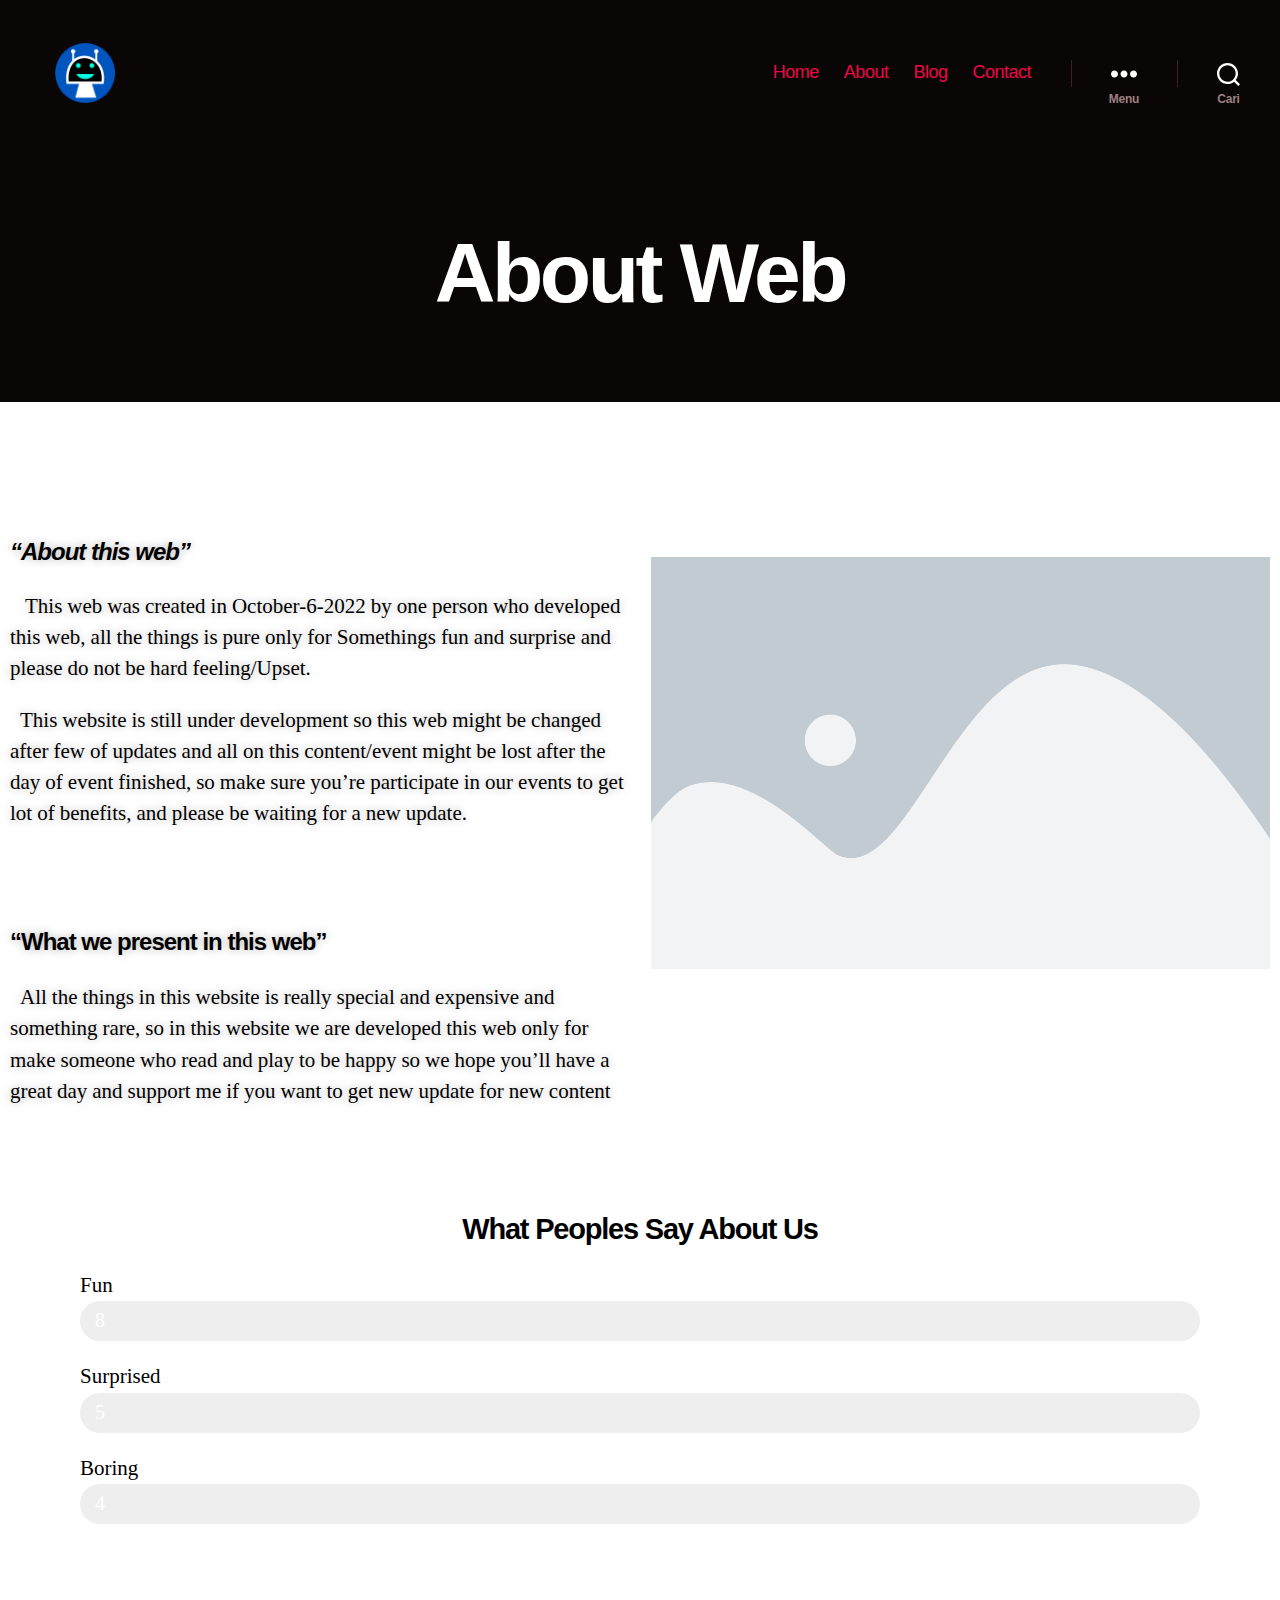
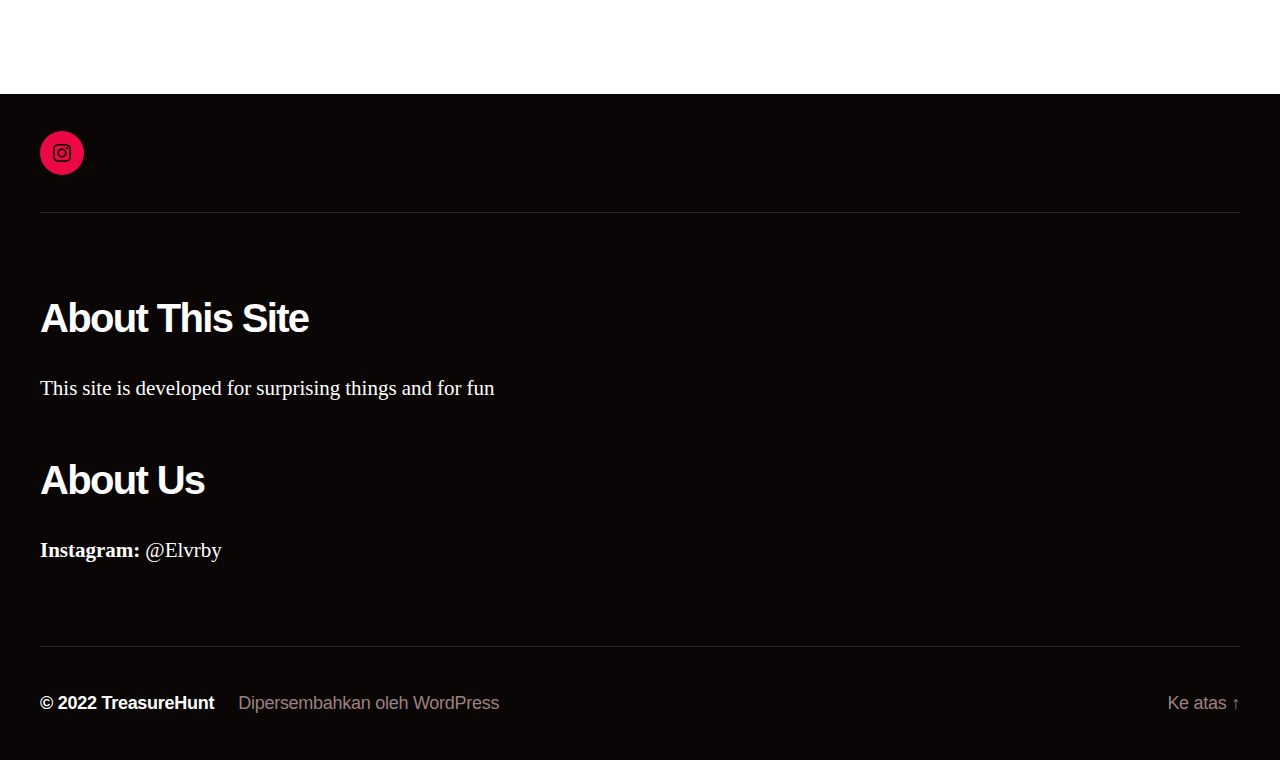
<file: about-web/index.html>
<!DOCTYPE html>
<html class="no-js" lang="id">

	<head>

		<meta charset="UTF-8">
		<meta name="viewport" content="width=device-width, initial-scale=1.0">

		<link rel="profile" href="https://gmpg.org/xfn/11">

		<title>About Web &#8211; TreasureHunt</title>
<meta name="robots" content="max-image-preview:large">
<link rel="alternate" type="application/rss+xml" title="TreasureHunt &raquo; Feed" href="https://socialmediaku.github.io/Hunting/feed/">
<link rel="alternate" type="application/rss+xml" title="TreasureHunt &raquo; Umpan Komentar" href="https://socialmediaku.github.io/Hunting/comments/feed/">
<script>
window._wpemojiSettings = {"baseUrl":"https:\/\/s.w.org\/images\/core\/emoji\/14.0.0\/72x72\/","ext":".png","svgUrl":"https:\/\/s.w.org\/images\/core\/emoji\/14.0.0\/svg\/","svgExt":".svg","source":{"concatemoji":"https:\/\/socialmediaku.github.io\/Hunting\/wp-includes\/js\/wp-emoji-release.min.js?ver=6.1.1"}};
/*! This file is auto-generated */
!function(e,a,t){var n,r,o,i=a.createElement("canvas"),p=i.getContext&&i.getContext("2d");function s(e,t){var a=String.fromCharCode,e=(p.clearRect(0,0,i.width,i.height),p.fillText(a.apply(this,e),0,0),i.toDataURL());return p.clearRect(0,0,i.width,i.height),p.fillText(a.apply(this,t),0,0),e===i.toDataURL()}function c(e){var t=a.createElement("script");t.src=e,t.defer=t.type="text/javascript",a.getElementsByTagName("head")[0].appendChild(t)}for(o=Array("flag","emoji"),t.supports={everything:!0,everythingExceptFlag:!0},r=0;r<o.length;r++)t.supports[o[r]]=function(e){if(p&&p.fillText)switch(p.textBaseline="top",p.font="600 32px Arial",e){case"flag":return s([127987,65039,8205,9895,65039],[127987,65039,8203,9895,65039])?!1:!s([55356,56826,55356,56819],[55356,56826,8203,55356,56819])&&!s([55356,57332,56128,56423,56128,56418,56128,56421,56128,56430,56128,56423,56128,56447],[55356,57332,8203,56128,56423,8203,56128,56418,8203,56128,56421,8203,56128,56430,8203,56128,56423,8203,56128,56447]);case"emoji":return!s([129777,127995,8205,129778,127999],[129777,127995,8203,129778,127999])}return!1}(o[r]),t.supports.everything=t.supports.everything&&t.supports[o[r]],"flag"!==o[r]&&(t.supports.everythingExceptFlag=t.supports.everythingExceptFlag&&t.supports[o[r]]);t.supports.everythingExceptFlag=t.supports.everythingExceptFlag&&!t.supports.flag,t.DOMReady=!1,t.readyCallback=function(){t.DOMReady=!0},t.supports.everything||(n=function(){t.readyCallback()},a.addEventListener?(a.addEventListener("DOMContentLoaded",n,!1),e.addEventListener("load",n,!1)):(e.attachEvent("onload",n),a.attachEvent("onreadystatechange",function(){"complete"===a.readyState&&t.readyCallback()})),(e=t.source||{}).concatemoji?c(e.concatemoji):e.wpemoji&&e.twemoji&&(c(e.twemoji),c(e.wpemoji)))}(window,document,window._wpemojiSettings);
</script>
<style>img.wp-smiley,
img.emoji {
	display: inline !important;
	border: none !important;
	box-shadow: none !important;
	height: 1em !important;
	width: 1em !important;
	margin: 0 0.07em !important;
	vertical-align: -0.1em !important;
	background: none !important;
	padding: 0 !important;
}</style>
	<link rel="stylesheet" id="wp-block-library-css" href="https://socialmediaku.github.io/Hunting/wp-includes/css/dist/block-library/style.min.css?ver=6.1.1" media="all">
<link rel="stylesheet" id="classic-theme-styles-css" href="https://socialmediaku.github.io/Hunting/wp-includes/css/classic-themes.min.css?ver=1" media="all">
<style id="global-styles-inline-css">body{--wp--preset--color--black: #000000;--wp--preset--color--cyan-bluish-gray: #abb8c3;--wp--preset--color--white: #ffffff;--wp--preset--color--pale-pink: #f78da7;--wp--preset--color--vivid-red: #cf2e2e;--wp--preset--color--luminous-vivid-orange: #ff6900;--wp--preset--color--luminous-vivid-amber: #fcb900;--wp--preset--color--light-green-cyan: #7bdcb5;--wp--preset--color--vivid-green-cyan: #00d084;--wp--preset--color--pale-cyan-blue: #8ed1fc;--wp--preset--color--vivid-cyan-blue: #0693e3;--wp--preset--color--vivid-purple: #9b51e0;--wp--preset--color--accent: #e22658;--wp--preset--color--primary: #000000;--wp--preset--color--secondary: #6d6d6d;--wp--preset--color--subtle-background: #dbdbdb;--wp--preset--color--background: #ffffff;--wp--preset--gradient--vivid-cyan-blue-to-vivid-purple: linear-gradient(135deg,rgba(6,147,227,1) 0%,rgb(155,81,224) 100%);--wp--preset--gradient--light-green-cyan-to-vivid-green-cyan: linear-gradient(135deg,rgb(122,220,180) 0%,rgb(0,208,130) 100%);--wp--preset--gradient--luminous-vivid-amber-to-luminous-vivid-orange: linear-gradient(135deg,rgba(252,185,0,1) 0%,rgba(255,105,0,1) 100%);--wp--preset--gradient--luminous-vivid-orange-to-vivid-red: linear-gradient(135deg,rgba(255,105,0,1) 0%,rgb(207,46,46) 100%);--wp--preset--gradient--very-light-gray-to-cyan-bluish-gray: linear-gradient(135deg,rgb(238,238,238) 0%,rgb(169,184,195) 100%);--wp--preset--gradient--cool-to-warm-spectrum: linear-gradient(135deg,rgb(74,234,220) 0%,rgb(151,120,209) 20%,rgb(207,42,186) 40%,rgb(238,44,130) 60%,rgb(251,105,98) 80%,rgb(254,248,76) 100%);--wp--preset--gradient--blush-light-purple: linear-gradient(135deg,rgb(255,206,236) 0%,rgb(152,150,240) 100%);--wp--preset--gradient--blush-bordeaux: linear-gradient(135deg,rgb(254,205,165) 0%,rgb(254,45,45) 50%,rgb(107,0,62) 100%);--wp--preset--gradient--luminous-dusk: linear-gradient(135deg,rgb(255,203,112) 0%,rgb(199,81,192) 50%,rgb(65,88,208) 100%);--wp--preset--gradient--pale-ocean: linear-gradient(135deg,rgb(255,245,203) 0%,rgb(182,227,212) 50%,rgb(51,167,181) 100%);--wp--preset--gradient--electric-grass: linear-gradient(135deg,rgb(202,248,128) 0%,rgb(113,206,126) 100%);--wp--preset--gradient--midnight: linear-gradient(135deg,rgb(2,3,129) 0%,rgb(40,116,252) 100%);--wp--preset--duotone--dark-grayscale: url('#wp-duotone-dark-grayscale');--wp--preset--duotone--grayscale: url('#wp-duotone-grayscale');--wp--preset--duotone--purple-yellow: url('#wp-duotone-purple-yellow');--wp--preset--duotone--blue-red: url('#wp-duotone-blue-red');--wp--preset--duotone--midnight: url('#wp-duotone-midnight');--wp--preset--duotone--magenta-yellow: url('#wp-duotone-magenta-yellow');--wp--preset--duotone--purple-green: url('#wp-duotone-purple-green');--wp--preset--duotone--blue-orange: url('#wp-duotone-blue-orange');--wp--preset--font-size--small: 18px;--wp--preset--font-size--medium: 20px;--wp--preset--font-size--large: 26.25px;--wp--preset--font-size--x-large: 42px;--wp--preset--font-size--normal: 21px;--wp--preset--font-size--larger: 32px;--wp--preset--spacing--20: 0.44rem;--wp--preset--spacing--30: 0.67rem;--wp--preset--spacing--40: 1rem;--wp--preset--spacing--50: 1.5rem;--wp--preset--spacing--60: 2.25rem;--wp--preset--spacing--70: 3.38rem;--wp--preset--spacing--80: 5.06rem;}:where(.is-layout-flex){gap: 0.5em;}body .is-layout-flow > .alignleft{float: left;margin-inline-start: 0;margin-inline-end: 2em;}body .is-layout-flow > .alignright{float: right;margin-inline-start: 2em;margin-inline-end: 0;}body .is-layout-flow > .aligncenter{margin-left: auto !important;margin-right: auto !important;}body .is-layout-constrained > .alignleft{float: left;margin-inline-start: 0;margin-inline-end: 2em;}body .is-layout-constrained > .alignright{float: right;margin-inline-start: 2em;margin-inline-end: 0;}body .is-layout-constrained > .aligncenter{margin-left: auto !important;margin-right: auto !important;}body .is-layout-constrained > :where(:not(.alignleft):not(.alignright):not(.alignfull)){max-width: var(--wp--style--global--content-size);margin-left: auto !important;margin-right: auto !important;}body .is-layout-constrained > .alignwide{max-width: var(--wp--style--global--wide-size);}body .is-layout-flex{display: flex;}body .is-layout-flex{flex-wrap: wrap;align-items: center;}body .is-layout-flex > *{margin: 0;}:where(.wp-block-columns.is-layout-flex){gap: 2em;}.has-black-color{color: var(--wp--preset--color--black) !important;}.has-cyan-bluish-gray-color{color: var(--wp--preset--color--cyan-bluish-gray) !important;}.has-white-color{color: var(--wp--preset--color--white) !important;}.has-pale-pink-color{color: var(--wp--preset--color--pale-pink) !important;}.has-vivid-red-color{color: var(--wp--preset--color--vivid-red) !important;}.has-luminous-vivid-orange-color{color: var(--wp--preset--color--luminous-vivid-orange) !important;}.has-luminous-vivid-amber-color{color: var(--wp--preset--color--luminous-vivid-amber) !important;}.has-light-green-cyan-color{color: var(--wp--preset--color--light-green-cyan) !important;}.has-vivid-green-cyan-color{color: var(--wp--preset--color--vivid-green-cyan) !important;}.has-pale-cyan-blue-color{color: var(--wp--preset--color--pale-cyan-blue) !important;}.has-vivid-cyan-blue-color{color: var(--wp--preset--color--vivid-cyan-blue) !important;}.has-vivid-purple-color{color: var(--wp--preset--color--vivid-purple) !important;}.has-black-background-color{background-color: var(--wp--preset--color--black) !important;}.has-cyan-bluish-gray-background-color{background-color: var(--wp--preset--color--cyan-bluish-gray) !important;}.has-white-background-color{background-color: var(--wp--preset--color--white) !important;}.has-pale-pink-background-color{background-color: var(--wp--preset--color--pale-pink) !important;}.has-vivid-red-background-color{background-color: var(--wp--preset--color--vivid-red) !important;}.has-luminous-vivid-orange-background-color{background-color: var(--wp--preset--color--luminous-vivid-orange) !important;}.has-luminous-vivid-amber-background-color{background-color: var(--wp--preset--color--luminous-vivid-amber) !important;}.has-light-green-cyan-background-color{background-color: var(--wp--preset--color--light-green-cyan) !important;}.has-vivid-green-cyan-background-color{background-color: var(--wp--preset--color--vivid-green-cyan) !important;}.has-pale-cyan-blue-background-color{background-color: var(--wp--preset--color--pale-cyan-blue) !important;}.has-vivid-cyan-blue-background-color{background-color: var(--wp--preset--color--vivid-cyan-blue) !important;}.has-vivid-purple-background-color{background-color: var(--wp--preset--color--vivid-purple) !important;}.has-black-border-color{border-color: var(--wp--preset--color--black) !important;}.has-cyan-bluish-gray-border-color{border-color: var(--wp--preset--color--cyan-bluish-gray) !important;}.has-white-border-color{border-color: var(--wp--preset--color--white) !important;}.has-pale-pink-border-color{border-color: var(--wp--preset--color--pale-pink) !important;}.has-vivid-red-border-color{border-color: var(--wp--preset--color--vivid-red) !important;}.has-luminous-vivid-orange-border-color{border-color: var(--wp--preset--color--luminous-vivid-orange) !important;}.has-luminous-vivid-amber-border-color{border-color: var(--wp--preset--color--luminous-vivid-amber) !important;}.has-light-green-cyan-border-color{border-color: var(--wp--preset--color--light-green-cyan) !important;}.has-vivid-green-cyan-border-color{border-color: var(--wp--preset--color--vivid-green-cyan) !important;}.has-pale-cyan-blue-border-color{border-color: var(--wp--preset--color--pale-cyan-blue) !important;}.has-vivid-cyan-blue-border-color{border-color: var(--wp--preset--color--vivid-cyan-blue) !important;}.has-vivid-purple-border-color{border-color: var(--wp--preset--color--vivid-purple) !important;}.has-vivid-cyan-blue-to-vivid-purple-gradient-background{background: var(--wp--preset--gradient--vivid-cyan-blue-to-vivid-purple) !important;}.has-light-green-cyan-to-vivid-green-cyan-gradient-background{background: var(--wp--preset--gradient--light-green-cyan-to-vivid-green-cyan) !important;}.has-luminous-vivid-amber-to-luminous-vivid-orange-gradient-background{background: var(--wp--preset--gradient--luminous-vivid-amber-to-luminous-vivid-orange) !important;}.has-luminous-vivid-orange-to-vivid-red-gradient-background{background: var(--wp--preset--gradient--luminous-vivid-orange-to-vivid-red) !important;}.has-very-light-gray-to-cyan-bluish-gray-gradient-background{background: var(--wp--preset--gradient--very-light-gray-to-cyan-bluish-gray) !important;}.has-cool-to-warm-spectrum-gradient-background{background: var(--wp--preset--gradient--cool-to-warm-spectrum) !important;}.has-blush-light-purple-gradient-background{background: var(--wp--preset--gradient--blush-light-purple) !important;}.has-blush-bordeaux-gradient-background{background: var(--wp--preset--gradient--blush-bordeaux) !important;}.has-luminous-dusk-gradient-background{background: var(--wp--preset--gradient--luminous-dusk) !important;}.has-pale-ocean-gradient-background{background: var(--wp--preset--gradient--pale-ocean) !important;}.has-electric-grass-gradient-background{background: var(--wp--preset--gradient--electric-grass) !important;}.has-midnight-gradient-background{background: var(--wp--preset--gradient--midnight) !important;}.has-small-font-size{font-size: var(--wp--preset--font-size--small) !important;}.has-medium-font-size{font-size: var(--wp--preset--font-size--medium) !important;}.has-large-font-size{font-size: var(--wp--preset--font-size--large) !important;}.has-x-large-font-size{font-size: var(--wp--preset--font-size--x-large) !important;}
.wp-block-navigation a:where(:not(.wp-element-button)){color: inherit;}
:where(.wp-block-columns.is-layout-flex){gap: 2em;}
.wp-block-pullquote{font-size: 1.5em;line-height: 1.6;}</style>
<link rel="stylesheet" id="twentytwenty-style-css" href="https://socialmediaku.github.io/Hunting/wp-content/themes/twentytwenty/style.css?ver=2.0" media="all">
<style id="twentytwenty-style-inline-css">.color-accent,.color-accent-hover:hover,.color-accent-hover:focus,:root .has-accent-color,.has-drop-cap:not(:focus):first-letter,.wp-block-button.is-style-outline,a { color: #e22658; }blockquote,.border-color-accent,.border-color-accent-hover:hover,.border-color-accent-hover:focus { border-color: #e22658; }button,.button,.faux-button,.wp-block-button__link,.wp-block-file .wp-block-file__button,input[type="button"],input[type="reset"],input[type="submit"],.bg-accent,.bg-accent-hover:hover,.bg-accent-hover:focus,:root .has-accent-background-color,.comment-reply-link { background-color: #e22658; }.fill-children-accent,.fill-children-accent * { fill: #e22658; }:root .has-background-color,button,.button,.faux-button,.wp-block-button__link,.wp-block-file__button,input[type="button"],input[type="reset"],input[type="submit"],.wp-block-button,.comment-reply-link,.has-background.has-primary-background-color:not(.has-text-color),.has-background.has-primary-background-color *:not(.has-text-color),.has-background.has-accent-background-color:not(.has-text-color),.has-background.has-accent-background-color *:not(.has-text-color) { color: #ffffff; }:root .has-background-background-color { background-color: #ffffff; }body,.entry-title a,:root .has-primary-color { color: #000000; }:root .has-primary-background-color { background-color: #000000; }cite,figcaption,.wp-caption-text,.post-meta,.entry-content .wp-block-archives li,.entry-content .wp-block-categories li,.entry-content .wp-block-latest-posts li,.wp-block-latest-comments__comment-date,.wp-block-latest-posts__post-date,.wp-block-embed figcaption,.wp-block-image figcaption,.wp-block-pullquote cite,.comment-metadata,.comment-respond .comment-notes,.comment-respond .logged-in-as,.pagination .dots,.entry-content hr:not(.has-background),hr.styled-separator,:root .has-secondary-color { color: #6d6d6d; }:root .has-secondary-background-color { background-color: #6d6d6d; }pre,fieldset,input,textarea,table,table *,hr { border-color: #dbdbdb; }caption,code,code,kbd,samp,.wp-block-table.is-style-stripes tbody tr:nth-child(odd),:root .has-subtle-background-background-color { background-color: #dbdbdb; }.wp-block-table.is-style-stripes { border-bottom-color: #dbdbdb; }.wp-block-latest-posts.is-grid li { border-top-color: #dbdbdb; }:root .has-subtle-background-color { color: #dbdbdb; }body:not(.overlay-header) .primary-menu > li > a,body:not(.overlay-header) .primary-menu > li > .icon,.modal-menu a,.footer-menu a, .footer-widgets a,#site-footer .wp-block-button.is-style-outline,.wp-block-pullquote:before,.singular:not(.overlay-header) .entry-header a,.archive-header a,.header-footer-group .color-accent,.header-footer-group .color-accent-hover:hover { color: #ec0845; }.social-icons a,#site-footer button:not(.toggle),#site-footer .button,#site-footer .faux-button,#site-footer .wp-block-button__link,#site-footer .wp-block-file__button,#site-footer input[type="button"],#site-footer input[type="reset"],#site-footer input[type="submit"] { background-color: #ec0845; }.social-icons a,body:not(.overlay-header) .primary-menu ul,.header-footer-group button,.header-footer-group .button,.header-footer-group .faux-button,.header-footer-group .wp-block-button:not(.is-style-outline) .wp-block-button__link,.header-footer-group .wp-block-file__button,.header-footer-group input[type="button"],.header-footer-group input[type="reset"],.header-footer-group input[type="submit"] { color: #0a0606; }#site-header,.footer-nav-widgets-wrapper,#site-footer,.menu-modal,.menu-modal-inner,.search-modal-inner,.archive-header,.singular .entry-header,.singular .featured-media:before,.wp-block-pullquote:before { background-color: #0a0606; }.header-footer-group,body:not(.overlay-header) #site-header .toggle,.menu-modal .toggle { color: #ffffff; }body:not(.overlay-header) .primary-menu ul { background-color: #ffffff; }body:not(.overlay-header) .primary-menu > li > ul:after { border-bottom-color: #ffffff; }body:not(.overlay-header) .primary-menu ul ul:after { border-left-color: #ffffff; }.site-description,body:not(.overlay-header) .toggle-inner .toggle-text,.widget .post-date,.widget .rss-date,.widget_archive li,.widget_categories li,.widget cite,.widget_pages li,.widget_meta li,.widget_nav_menu li,.powered-by-wordpress,.to-the-top,.singular .entry-header .post-meta,.singular:not(.overlay-header) .entry-header .post-meta a { color: #9c8080; }.header-footer-group pre,.header-footer-group fieldset,.header-footer-group input,.header-footer-group textarea,.header-footer-group table,.header-footer-group table *,.footer-nav-widgets-wrapper,#site-footer,.menu-modal nav *,.footer-widgets-outer-wrapper,.footer-top { border-color: #382323; }.header-footer-group table caption,body:not(.overlay-header) .header-inner .toggle-wrapper::before { background-color: #382323; }</style>
<link rel="stylesheet" id="twentytwenty-print-style-css" href="https://socialmediaku.github.io/Hunting/wp-content/themes/twentytwenty/print.css?ver=2.0" media="print">
<link rel="stylesheet" id="elementor-icons-css" href="https://socialmediaku.github.io/Hunting/wp-content/plugins/elementor/assets/lib/eicons/css/elementor-icons.min.css?ver=5.16.0" media="all">
<link rel="stylesheet" id="elementor-frontend-css" href="https://socialmediaku.github.io/Hunting/wp-content/plugins/elementor/assets/css/frontend-lite.min.css?ver=3.8.1" media="all">
<link rel="stylesheet" id="elementor-post-37-css" href="https://socialmediaku.github.io/Hunting/wp-content/uploads/elementor/css/post-37.css?ver=1669463415" media="all">
<link rel="stylesheet" id="elementor-post-448-css" href="https://socialmediaku.github.io/Hunting/wp-content/uploads/elementor/css/post-448.css?ver=1669463750" media="all">
<link rel="stylesheet" id="google-fonts-1-css" href="https://fonts.googleapis.com/css?family=Roboto%3A100%2C100italic%2C200%2C200italic%2C300%2C300italic%2C400%2C400italic%2C500%2C500italic%2C600%2C600italic%2C700%2C700italic%2C800%2C800italic%2C900%2C900italic%7CRoboto+Slab%3A100%2C100italic%2C200%2C200italic%2C300%2C300italic%2C400%2C400italic%2C500%2C500italic%2C600%2C600italic%2C700%2C700italic%2C800%2C800italic%2C900%2C900italic&#038;display=auto&#038;ver=6.1.1" media="all">
<script src="https://socialmediaku.github.io/Hunting/wp-content/themes/twentytwenty/assets/js/index.js?ver=2.0" id="twentytwenty-js-js" async></script>
<link rel="https://api.w.org/" href="https://socialmediaku.github.io/Hunting/wp-json/">
<link rel="alternate" type="application/json" href="https://socialmediaku.github.io/Hunting/wp-json/wp/v2/pages/448">
<link rel="EditURI" type="application/rsd+xml" title="RSD" href="https://socialmediaku.github.io/Hunting/xmlrpc.php?rsd">
<link rel="wlwmanifest" type="application/wlwmanifest+xml" href="https://socialmediaku.github.io/Hunting/wp-includes/wlwmanifest.xml">
<meta name="generator" content="WordPress 6.1.1">
<link rel="canonical" href="https://socialmediaku.github.io/Hunting/about-web/">
<link rel="shortlink" href="https://socialmediaku.github.io/Hunting/?p=448">
<link rel="alternate" type="application/json+oembed" href="https://socialmediaku.github.io/Hunting/wp-json/oembed/1.0/embed?url=https%3A%2F%2Fsocialmediaku.github.io%2FHunting%2Fabout-web%2F">
<link rel="alternate" type="text/xml+oembed" href="https://socialmediaku.github.io/Hunting/wp-json/oembed/1.0/embed?url=https%3A%2F%2Fsocialmediaku.github.io%2FHunting%2Fabout-web%2F&#038;format=xml">
	<script>document.documentElement.className = document.documentElement.className.replace( 'no-js', 'js' );</script>
	<style id="custom-background-css">body.custom-background { background-color: #ffffff; }</style>
	<style id="kirki-inline-styles"></style>
	</head>

	<body class="page-template-default page page-id-448 custom-background wp-custom-logo wp-embed-responsive singular enable-search-modal missing-post-thumbnail has-no-pagination not-showing-comments show-avatars footer-top-visible elementor-default elementor-kit-37 elementor-page elementor-page-448">

		<a class="skip-link screen-reader-text" href="#site-content">Lewati ke konten</a><svg xmlns="http://www.w3.org/2000/svg" viewbox="0 0 0 0" width="0" height="0" focusable="false" role="none" style="visibility: hidden; position: absolute; left: -9999px; overflow: hidden;"><defs><filter id="wp-duotone-dark-grayscale"><fecolormatrix color-interpolation-filters="sRGB" type="matrix" values=" .299 .587 .114 0 0 .299 .587 .114 0 0 .299 .587 .114 0 0 .299 .587 .114 0 0 "></fecolormatrix><fecomponenttransfer color-interpolation-filters="sRGB"><fefuncr type="table" tablevalues="0 0.49803921568627"></fefuncr><fefuncg type="table" tablevalues="0 0.49803921568627"></fefuncg><fefuncb type="table" tablevalues="0 0.49803921568627"></fefuncb><fefunca type="table" tablevalues="1 1"></fefunca></fecomponenttransfer><fecomposite in2="SourceGraphic" operator="in"></fecomposite></filter></defs></svg><svg xmlns="http://www.w3.org/2000/svg" viewbox="0 0 0 0" width="0" height="0" focusable="false" role="none" style="visibility: hidden; position: absolute; left: -9999px; overflow: hidden;"><defs><filter id="wp-duotone-grayscale"><fecolormatrix color-interpolation-filters="sRGB" type="matrix" values=" .299 .587 .114 0 0 .299 .587 .114 0 0 .299 .587 .114 0 0 .299 .587 .114 0 0 "></fecolormatrix><fecomponenttransfer color-interpolation-filters="sRGB"><fefuncr type="table" tablevalues="0 1"></fefuncr><fefuncg type="table" tablevalues="0 1"></fefuncg><fefuncb type="table" tablevalues="0 1"></fefuncb><fefunca type="table" tablevalues="1 1"></fefunca></fecomponenttransfer><fecomposite in2="SourceGraphic" operator="in"></fecomposite></filter></defs></svg><svg xmlns="http://www.w3.org/2000/svg" viewbox="0 0 0 0" width="0" height="0" focusable="false" role="none" style="visibility: hidden; position: absolute; left: -9999px; overflow: hidden;"><defs><filter id="wp-duotone-purple-yellow"><fecolormatrix color-interpolation-filters="sRGB" type="matrix" values=" .299 .587 .114 0 0 .299 .587 .114 0 0 .299 .587 .114 0 0 .299 .587 .114 0 0 "></fecolormatrix><fecomponenttransfer color-interpolation-filters="sRGB"><fefuncr type="table" tablevalues="0.54901960784314 0.98823529411765"></fefuncr><fefuncg type="table" tablevalues="0 1"></fefuncg><fefuncb type="table" tablevalues="0.71764705882353 0.25490196078431"></fefuncb><fefunca type="table" tablevalues="1 1"></fefunca></fecomponenttransfer><fecomposite in2="SourceGraphic" operator="in"></fecomposite></filter></defs></svg><svg xmlns="http://www.w3.org/2000/svg" viewbox="0 0 0 0" width="0" height="0" focusable="false" role="none" style="visibility: hidden; position: absolute; left: -9999px; overflow: hidden;"><defs><filter id="wp-duotone-blue-red"><fecolormatrix color-interpolation-filters="sRGB" type="matrix" values=" .299 .587 .114 0 0 .299 .587 .114 0 0 .299 .587 .114 0 0 .299 .587 .114 0 0 "></fecolormatrix><fecomponenttransfer color-interpolation-filters="sRGB"><fefuncr type="table" tablevalues="0 1"></fefuncr><fefuncg type="table" tablevalues="0 0.27843137254902"></fefuncg><fefuncb type="table" tablevalues="0.5921568627451 0.27843137254902"></fefuncb><fefunca type="table" tablevalues="1 1"></fefunca></fecomponenttransfer><fecomposite in2="SourceGraphic" operator="in"></fecomposite></filter></defs></svg><svg xmlns="http://www.w3.org/2000/svg" viewbox="0 0 0 0" width="0" height="0" focusable="false" role="none" style="visibility: hidden; position: absolute; left: -9999px; overflow: hidden;"><defs><filter id="wp-duotone-midnight"><fecolormatrix color-interpolation-filters="sRGB" type="matrix" values=" .299 .587 .114 0 0 .299 .587 .114 0 0 .299 .587 .114 0 0 .299 .587 .114 0 0 "></fecolormatrix><fecomponenttransfer color-interpolation-filters="sRGB"><fefuncr type="table" tablevalues="0 0"></fefuncr><fefuncg type="table" tablevalues="0 0.64705882352941"></fefuncg><fefuncb type="table" tablevalues="0 1"></fefuncb><fefunca type="table" tablevalues="1 1"></fefunca></fecomponenttransfer><fecomposite in2="SourceGraphic" operator="in"></fecomposite></filter></defs></svg><svg xmlns="http://www.w3.org/2000/svg" viewbox="0 0 0 0" width="0" height="0" focusable="false" role="none" style="visibility: hidden; position: absolute; left: -9999px; overflow: hidden;"><defs><filter id="wp-duotone-magenta-yellow"><fecolormatrix color-interpolation-filters="sRGB" type="matrix" values=" .299 .587 .114 0 0 .299 .587 .114 0 0 .299 .587 .114 0 0 .299 .587 .114 0 0 "></fecolormatrix><fecomponenttransfer color-interpolation-filters="sRGB"><fefuncr type="table" tablevalues="0.78039215686275 1"></fefuncr><fefuncg type="table" tablevalues="0 0.94901960784314"></fefuncg><fefuncb type="table" tablevalues="0.35294117647059 0.47058823529412"></fefuncb><fefunca type="table" tablevalues="1 1"></fefunca></fecomponenttransfer><fecomposite in2="SourceGraphic" operator="in"></fecomposite></filter></defs></svg><svg xmlns="http://www.w3.org/2000/svg" viewbox="0 0 0 0" width="0" height="0" focusable="false" role="none" style="visibility: hidden; position: absolute; left: -9999px; overflow: hidden;"><defs><filter id="wp-duotone-purple-green"><fecolormatrix color-interpolation-filters="sRGB" type="matrix" values=" .299 .587 .114 0 0 .299 .587 .114 0 0 .299 .587 .114 0 0 .299 .587 .114 0 0 "></fecolormatrix><fecomponenttransfer color-interpolation-filters="sRGB"><fefuncr type="table" tablevalues="0.65098039215686 0.40392156862745"></fefuncr><fefuncg type="table" tablevalues="0 1"></fefuncg><fefuncb type="table" tablevalues="0.44705882352941 0.4"></fefuncb><fefunca type="table" tablevalues="1 1"></fefunca></fecomponenttransfer><fecomposite in2="SourceGraphic" operator="in"></fecomposite></filter></defs></svg><svg xmlns="http://www.w3.org/2000/svg" viewbox="0 0 0 0" width="0" height="0" focusable="false" role="none" style="visibility: hidden; position: absolute; left: -9999px; overflow: hidden;"><defs><filter id="wp-duotone-blue-orange"><fecolormatrix color-interpolation-filters="sRGB" type="matrix" values=" .299 .587 .114 0 0 .299 .587 .114 0 0 .299 .587 .114 0 0 .299 .587 .114 0 0 "></fecolormatrix><fecomponenttransfer color-interpolation-filters="sRGB"><fefuncr type="table" tablevalues="0.098039215686275 1"></fefuncr><fefuncg type="table" tablevalues="0 0.66274509803922"></fefuncg><fefuncb type="table" tablevalues="0.84705882352941 0.41960784313725"></fefuncb><fefunca type="table" tablevalues="1 1"></fefunca></fecomponenttransfer><fecomposite in2="SourceGraphic" operator="in"></fecomposite></filter></defs></svg>
		<header id="site-header" class="header-footer-group">

			<div class="header-inner section-inner">

				<div class="header-titles-wrapper">

					
						<button class="toggle search-toggle mobile-search-toggle" data-toggle-target=".search-modal" data-toggle-body-class="showing-search-modal" data-set-focus=".search-modal .search-field" aria-expanded="false">
							<span class="toggle-inner">
								<span class="toggle-icon">
									<svg class="svg-icon" aria-hidden="true" role="img" focusable="false" xmlns="http://www.w3.org/2000/svg" width="23" height="23" viewbox="0 0 23 23"><path d="M38.710696,48.0601792 L43,52.3494831 L41.3494831,54 L37.0601792,49.710696 C35.2632422,51.1481185 32.9839107,52.0076499 30.5038249,52.0076499 C24.7027226,52.0076499 20,47.3049272 20,41.5038249 C20,35.7027226 24.7027226,31 30.5038249,31 C36.3049272,31 41.0076499,35.7027226 41.0076499,41.5038249 C41.0076499,43.9839107 40.1481185,46.2632422 38.710696,48.0601792 Z M36.3875844,47.1716785 C37.8030221,45.7026647 38.6734666,43.7048964 38.6734666,41.5038249 C38.6734666,36.9918565 35.0157934,33.3341833 30.5038249,33.3341833 C25.9918565,33.3341833 22.3341833,36.9918565 22.3341833,41.5038249 C22.3341833,46.0157934 25.9918565,49.6734666 30.5038249,49.6734666 C32.7048964,49.6734666 34.7026647,48.8030221 36.1716785,47.3875844 C36.2023931,47.347638 36.2360451,47.3092237 36.2726343,47.2726343 C36.3092237,47.2360451 36.347638,47.2023931 36.3875844,47.1716785 Z" transform="translate(-20 -31)"></path></svg>								</span>
								<span class="toggle-text">Cari</span>
							</span>
						</button><!-- .search-toggle -->

					
					<div class="header-titles">

						<div class="site-logo faux-heading">
<a href="https://socialmediaku.github.io/Hunting/" class="custom-logo-link" rel="home"><img width="3000" height="3000" src="https://socialmediaku.github.io/Hunting/wp-content/uploads/2022/10/Bot-Vector-1.png" class="custom-logo" alt="TreasureHunt" decoding="async" srcset="https://socialmediaku.github.io/Hunting/wp-content/uploads/2022/10/Bot-Vector-1.png 3000w, https://socialmediaku.github.io/Hunting/wp-content/uploads/2022/10/Bot-Vector-1-300x300.png 300w, https://socialmediaku.github.io/Hunting/wp-content/uploads/2022/10/Bot-Vector-1-1024x1024.png 1024w, https://socialmediaku.github.io/Hunting/wp-content/uploads/2022/10/Bot-Vector-1-150x150.png 150w, https://socialmediaku.github.io/Hunting/wp-content/uploads/2022/10/Bot-Vector-1-768x768.png 768w, https://socialmediaku.github.io/Hunting/wp-content/uploads/2022/10/Bot-Vector-1-1536x1536.png 1536w, https://socialmediaku.github.io/Hunting/wp-content/uploads/2022/10/Bot-Vector-1-2048x2048.png 2048w, https://socialmediaku.github.io/Hunting/wp-content/uploads/2022/10/Bot-Vector-1-1200x1200.png 1200w, https://socialmediaku.github.io/Hunting/wp-content/uploads/2022/10/Bot-Vector-1-1980x1980.png 1980w" sizes="(max-width: 3000px) 100vw, 3000px"></a><span class="screen-reader-text">TreasureHunt</span>
</div>
					</div>
<!-- .header-titles -->

					<button class="toggle nav-toggle mobile-nav-toggle" data-toggle-target=".menu-modal" data-toggle-body-class="showing-menu-modal" aria-expanded="false" data-set-focus=".close-nav-toggle">
						<span class="toggle-inner">
							<span class="toggle-icon">
								<svg class="svg-icon" aria-hidden="true" role="img" focusable="false" xmlns="http://www.w3.org/2000/svg" width="26" height="7" viewbox="0 0 26 7"><path fill-rule="evenodd" d="M332.5,45 C330.567003,45 329,43.4329966 329,41.5 C329,39.5670034 330.567003,38 332.5,38 C334.432997,38 336,39.5670034 336,41.5 C336,43.4329966 334.432997,45 332.5,45 Z M342,45 C340.067003,45 338.5,43.4329966 338.5,41.5 C338.5,39.5670034 340.067003,38 342,38 C343.932997,38 345.5,39.5670034 345.5,41.5 C345.5,43.4329966 343.932997,45 342,45 Z M351.5,45 C349.567003,45 348,43.4329966 348,41.5 C348,39.5670034 349.567003,38 351.5,38 C353.432997,38 355,39.5670034 355,41.5 C355,43.4329966 353.432997,45 351.5,45 Z" transform="translate(-329 -38)"></path></svg>							</span>
							<span class="toggle-text">Menu</span>
						</span>
					</button><!-- .nav-toggle -->

				</div>
<!-- .header-titles-wrapper -->

				<div class="header-navigation-wrapper">

					
							<nav class="primary-menu-wrapper" aria-label="Horizontal">

								<ul class="primary-menu reset-list-style">

								<li id="menu-item-23" class="menu-item menu-item-type-custom menu-item-object-custom menu-item-home menu-item-23"><a href="https://socialmediaku.github.io/Hunting/">Home</a></li>
<li id="menu-item-24" class="menu-item menu-item-type-post_type menu-item-object-page menu-item-24"><a href="https://socialmediaku.github.io/Hunting/tentang/">About</a></li>
<li id="menu-item-25" class="menu-item menu-item-type-post_type menu-item-object-page menu-item-25"><a href="https://socialmediaku.github.io/Hunting/blog/">Blog</a></li>
<li id="menu-item-26" class="menu-item menu-item-type-post_type menu-item-object-page menu-item-26"><a href="https://socialmediaku.github.io/Hunting/kontak/">Contact</a></li>

								</ul>

							</nav><!-- .primary-menu-wrapper -->

						
						<div class="header-toggles hide-no-js">

						
							<div class="toggle-wrapper nav-toggle-wrapper has-expanded-menu">

								<button class="toggle nav-toggle desktop-nav-toggle" data-toggle-target=".menu-modal" data-toggle-body-class="showing-menu-modal" aria-expanded="false" data-set-focus=".close-nav-toggle">
									<span class="toggle-inner">
										<span class="toggle-text">Menu</span>
										<span class="toggle-icon">
											<svg class="svg-icon" aria-hidden="true" role="img" focusable="false" xmlns="http://www.w3.org/2000/svg" width="26" height="7" viewbox="0 0 26 7"><path fill-rule="evenodd" d="M332.5,45 C330.567003,45 329,43.4329966 329,41.5 C329,39.5670034 330.567003,38 332.5,38 C334.432997,38 336,39.5670034 336,41.5 C336,43.4329966 334.432997,45 332.5,45 Z M342,45 C340.067003,45 338.5,43.4329966 338.5,41.5 C338.5,39.5670034 340.067003,38 342,38 C343.932997,38 345.5,39.5670034 345.5,41.5 C345.5,43.4329966 343.932997,45 342,45 Z M351.5,45 C349.567003,45 348,43.4329966 348,41.5 C348,39.5670034 349.567003,38 351.5,38 C353.432997,38 355,39.5670034 355,41.5 C355,43.4329966 353.432997,45 351.5,45 Z" transform="translate(-329 -38)"></path></svg>										</span>
									</span>
								</button><!-- .nav-toggle -->

							</div>
<!-- .nav-toggle-wrapper -->

							
							<div class="toggle-wrapper search-toggle-wrapper">

								<button class="toggle search-toggle desktop-search-toggle" data-toggle-target=".search-modal" data-toggle-body-class="showing-search-modal" data-set-focus=".search-modal .search-field" aria-expanded="false">
									<span class="toggle-inner">
										<svg class="svg-icon" aria-hidden="true" role="img" focusable="false" xmlns="http://www.w3.org/2000/svg" width="23" height="23" viewbox="0 0 23 23"><path d="M38.710696,48.0601792 L43,52.3494831 L41.3494831,54 L37.0601792,49.710696 C35.2632422,51.1481185 32.9839107,52.0076499 30.5038249,52.0076499 C24.7027226,52.0076499 20,47.3049272 20,41.5038249 C20,35.7027226 24.7027226,31 30.5038249,31 C36.3049272,31 41.0076499,35.7027226 41.0076499,41.5038249 C41.0076499,43.9839107 40.1481185,46.2632422 38.710696,48.0601792 Z M36.3875844,47.1716785 C37.8030221,45.7026647 38.6734666,43.7048964 38.6734666,41.5038249 C38.6734666,36.9918565 35.0157934,33.3341833 30.5038249,33.3341833 C25.9918565,33.3341833 22.3341833,36.9918565 22.3341833,41.5038249 C22.3341833,46.0157934 25.9918565,49.6734666 30.5038249,49.6734666 C32.7048964,49.6734666 34.7026647,48.8030221 36.1716785,47.3875844 C36.2023931,47.347638 36.2360451,47.3092237 36.2726343,47.2726343 C36.3092237,47.2360451 36.347638,47.2023931 36.3875844,47.1716785 Z" transform="translate(-20 -31)"></path></svg>										<span class="toggle-text">Cari</span>
									</span>
								</button><!-- .search-toggle -->

							</div>

							
						</div>
<!-- .header-toggles -->
						
				</div>
<!-- .header-navigation-wrapper -->

			</div>
<!-- .header-inner -->

			<div class="search-modal cover-modal header-footer-group" data-modal-target-string=".search-modal" role="dialog" aria-modal="true" aria-label="Pencarian">

	<div class="search-modal-inner modal-inner">

		<div class="section-inner">

			<form role="search" aria-label="Cari:" method="get" class="search-form" action="http://localhost/TreasureHunt/">
	<label for="search-form-1">
		<span class="screen-reader-text">Cari:</span>
		<input type="search" id="search-form-1" class="search-field" placeholder="Cari &hellip;" value="" name="s">
	</label>
	<input type="submit" class="search-submit" value="Cari">
</form>

			<button class="toggle search-untoggle close-search-toggle fill-children-current-color" data-toggle-target=".search-modal" data-toggle-body-class="showing-search-modal" data-set-focus=".search-modal .search-field">
				<span class="screen-reader-text">Tutup pencarian</span>
				<svg class="svg-icon" aria-hidden="true" role="img" focusable="false" xmlns="http://www.w3.org/2000/svg" width="16" height="16" viewbox="0 0 16 16"><polygon fill="" fill-rule="evenodd" points="6.852 7.649 .399 1.195 1.445 .149 7.899 6.602 14.352 .149 15.399 1.195 8.945 7.649 15.399 14.102 14.352 15.149 7.899 8.695 1.445 15.149 .399 14.102"></polygon></svg>			</button><!-- .search-toggle -->

		</div>
<!-- .section-inner -->

	</div>
<!-- .search-modal-inner -->

</div>
<!-- .menu-modal -->

		</header><!-- #site-header -->

		
<div class="menu-modal cover-modal header-footer-group" data-modal-target-string=".menu-modal">

	<div class="menu-modal-inner modal-inner">

		<div class="menu-wrapper section-inner">

			<div class="menu-top">

				<button class="toggle close-nav-toggle fill-children-current-color" data-toggle-target=".menu-modal" data-toggle-body-class="showing-menu-modal" data-set-focus=".menu-modal">
					<span class="toggle-text">Tutup Menu</span>
					<svg class="svg-icon" aria-hidden="true" role="img" focusable="false" xmlns="http://www.w3.org/2000/svg" width="16" height="16" viewbox="0 0 16 16"><polygon fill="" fill-rule="evenodd" points="6.852 7.649 .399 1.195 1.445 .149 7.899 6.602 14.352 .149 15.399 1.195 8.945 7.649 15.399 14.102 14.352 15.149 7.899 8.695 1.445 15.149 .399 14.102"></polygon></svg>				</button><!-- .nav-toggle -->

				
					<nav class="expanded-menu" aria-label="Diperluas">

						<ul class="modal-menu reset-list-style">
							<li id="menu-item-34" class="menu-item menu-item-type-custom menu-item-object-custom menu-item-34">
<div class="ancestor-wrapper"><a href="https://www.instagram.com/elvrby/">Instagram</a></div>
<!-- .ancestor-wrapper -->
</li>
						</ul>

					</nav>

					
					<nav class="mobile-menu" aria-label="Ponsel">

						<ul class="modal-menu reset-list-style">

						<li class="menu-item menu-item-type-custom menu-item-object-custom menu-item-home menu-item-23">
<div class="ancestor-wrapper"><a href="https://socialmediaku.github.io/Hunting/">Home</a></div>
<!-- .ancestor-wrapper -->
</li>
<li class="menu-item menu-item-type-post_type menu-item-object-page menu-item-24">
<div class="ancestor-wrapper"><a href="https://socialmediaku.github.io/Hunting/tentang/">About</a></div>
<!-- .ancestor-wrapper -->
</li>
<li class="menu-item menu-item-type-post_type menu-item-object-page menu-item-25">
<div class="ancestor-wrapper"><a href="https://socialmediaku.github.io/Hunting/blog/">Blog</a></div>
<!-- .ancestor-wrapper -->
</li>
<li class="menu-item menu-item-type-post_type menu-item-object-page menu-item-26">
<div class="ancestor-wrapper"><a href="https://socialmediaku.github.io/Hunting/kontak/">Contact</a></div>
<!-- .ancestor-wrapper -->
</li>

						</ul>

					</nav>

					
			</div>
<!-- .menu-top -->

			<div class="menu-bottom">

				
					<nav aria-label="Tautan media sosial di Samping">
						<ul class="social-menu reset-list-style social-icons fill-children-current-color">

							<li class="menu-item menu-item-type-custom menu-item-object-custom menu-item-34"><a href="https://www.instagram.com/elvrby/"><span class="screen-reader-text">Instagram</span><svg class="svg-icon" aria-hidden="true" role="img" focusable="false" width="24" height="24" viewbox="0 0 24 24" xmlns="http://www.w3.org/2000/svg"><path d="M12,4.622c2.403,0,2.688,0.009,3.637,0.052c0.877,0.04,1.354,0.187,1.671,0.31c0.42,0.163,0.72,0.358,1.035,0.673 c0.315,0.315,0.51,0.615,0.673,1.035c0.123,0.317,0.27,0.794,0.31,1.671c0.043,0.949,0.052,1.234,0.052,3.637 s-0.009,2.688-0.052,3.637c-0.04,0.877-0.187,1.354-0.31,1.671c-0.163,0.42-0.358,0.72-0.673,1.035 c-0.315,0.315-0.615,0.51-1.035,0.673c-0.317,0.123-0.794,0.27-1.671,0.31c-0.949,0.043-1.233,0.052-3.637,0.052 s-2.688-0.009-3.637-0.052c-0.877-0.04-1.354-0.187-1.671-0.31c-0.42-0.163-0.72-0.358-1.035-0.673 c-0.315-0.315-0.51-0.615-0.673-1.035c-0.123-0.317-0.27-0.794-0.31-1.671C4.631,14.688,4.622,14.403,4.622,12 s0.009-2.688,0.052-3.637c0.04-0.877,0.187-1.354,0.31-1.671c0.163-0.42,0.358-0.72,0.673-1.035 c0.315-0.315,0.615-0.51,1.035-0.673c0.317-0.123,0.794-0.27,1.671-0.31C9.312,4.631,9.597,4.622,12,4.622 M12,3 C9.556,3,9.249,3.01,8.289,3.054C7.331,3.098,6.677,3.25,6.105,3.472C5.513,3.702,5.011,4.01,4.511,4.511 c-0.5,0.5-0.808,1.002-1.038,1.594C3.25,6.677,3.098,7.331,3.054,8.289C3.01,9.249,3,9.556,3,12c0,2.444,0.01,2.751,0.054,3.711 c0.044,0.958,0.196,1.612,0.418,2.185c0.23,0.592,0.538,1.094,1.038,1.594c0.5,0.5,1.002,0.808,1.594,1.038 c0.572,0.222,1.227,0.375,2.185,0.418C9.249,20.99,9.556,21,12,21s2.751-0.01,3.711-0.054c0.958-0.044,1.612-0.196,2.185-0.418 c0.592-0.23,1.094-0.538,1.594-1.038c0.5-0.5,0.808-1.002,1.038-1.594c0.222-0.572,0.375-1.227,0.418-2.185 C20.99,14.751,21,14.444,21,12s-0.01-2.751-0.054-3.711c-0.044-0.958-0.196-1.612-0.418-2.185c-0.23-0.592-0.538-1.094-1.038-1.594 c-0.5-0.5-1.002-0.808-1.594-1.038c-0.572-0.222-1.227-0.375-2.185-0.418C14.751,3.01,14.444,3,12,3L12,3z M12,7.378 c-2.552,0-4.622,2.069-4.622,4.622S9.448,16.622,12,16.622s4.622-2.069,4.622-4.622S14.552,7.378,12,7.378z M12,15 c-1.657,0-3-1.343-3-3s1.343-3,3-3s3,1.343,3,3S13.657,15,12,15z M16.804,6.116c-0.596,0-1.08,0.484-1.08,1.08 s0.484,1.08,1.08,1.08c0.596,0,1.08-0.484,1.08-1.08S17.401,6.116,16.804,6.116z"></path></svg></a></li>

						</ul>
					</nav><!-- .social-menu -->

				
			</div>
<!-- .menu-bottom -->

		</div>
<!-- .menu-wrapper -->

	</div>
<!-- .menu-modal-inner -->

</div>
<!-- .menu-modal -->

<main id="site-content">

	
<article class="post-448 page type-page status-publish hentry" id="post-448">

	
<header class="entry-header has-text-align-center header-footer-group">

	<div class="entry-header-inner section-inner medium">

		<h1 class="entry-title">About Web</h1>
	</div>
<!-- .entry-header-inner -->

</header><!-- .entry-header -->

	<div class="post-inner thin ">

		<div class="entry-content">

					<div data-elementor-type="wp-page" data-elementor-id="448" class="elementor elementor-448">
									<section class="elementor-section elementor-top-section elementor-element elementor-element-2609de5 elementor-section-full_width elementor-section-stretched elementor-section-height-default elementor-section-height-default elementor-invisible" data-id="2609de5" data-element_type="section" data-settings="{&quot;stretch_section&quot;:&quot;section-stretched&quot;,&quot;animation&quot;:&quot;fadeInRight&quot;}">
						<div class="elementor-container elementor-column-gap-default">
					<div class="elementor-column elementor-col-50 elementor-top-column elementor-element elementor-element-1fcfdc3" data-id="1fcfdc3" data-element_type="column">
			<div class="elementor-widget-wrap elementor-element-populated">
								<div class="elementor-element elementor-element-13b7365 elementor-widget elementor-widget-text-editor" data-id="13b7365" data-element_type="widget" data-widget_type="text-editor.default">
				<div class="elementor-widget-container">
			<style>/*! elementor - v3.8.1 - 13-11-2022 */
.elementor-widget-text-editor.elementor-drop-cap-view-stacked .elementor-drop-cap{background-color:#818a91;color:#fff}.elementor-widget-text-editor.elementor-drop-cap-view-framed .elementor-drop-cap{color:#818a91;border:3px solid;background-color:transparent}.elementor-widget-text-editor:not(.elementor-drop-cap-view-default) .elementor-drop-cap{margin-top:8px}.elementor-widget-text-editor:not(.elementor-drop-cap-view-default) .elementor-drop-cap-letter{width:1em;height:1em}.elementor-widget-text-editor .elementor-drop-cap{float:left;text-align:center;line-height:1;font-size:50px}.elementor-widget-text-editor .elementor-drop-cap-letter{display:inline-block}</style>				<h5><em>&#8220;About this web&#8221;</em></h5>
<p>   This web was created in October-6-2022 by one person who developed this web, all the things is pure only for Somethings fun and surprise and please do not be hard feeling/Upset.</p>
<p>  This website is still under development so this web might be changed after few of updates and all on this content/event might be lost after the day of event finished, so make sure you&#8217;re participate in our events to get lot of benefits, and please be waiting for a new update.</p>
<p> </p>
<h5>&#8220;What we present in this web&#8221;</h5>
<div>  All the things in this website is really special and expensive and something rare, so in this website we are developed this web only for make someone who read and play to be happy so we hope you&#8217;ll have a great day and support me if you want to get new update for new content </div>						</div>
				</div>
					</div>
		</div>
				<div class="elementor-column elementor-col-50 elementor-top-column elementor-element elementor-element-06ef461" data-id="06ef461" data-element_type="column">
			<div class="elementor-widget-wrap elementor-element-populated">
								<div class="elementor-element elementor-element-c6d52ba elementor-widget elementor-widget-image" data-id="c6d52ba" data-element_type="widget" data-widget_type="image.default">
				<div class="elementor-widget-container">
			<style>/*! elementor - v3.8.1 - 13-11-2022 */
.elementor-widget-image{text-align:center}.elementor-widget-image a{display:inline-block}.elementor-widget-image a img[src$=".svg"]{width:48px}.elementor-widget-image img{vertical-align:middle;display:inline-block}</style>												<img decoding="async" src="https://socialmediaku.github.io/Hunting/wp-content/plugins/elementor/assets/images/placeholder.png" title="" alt="">															</div>
				</div>
					</div>
		</div>
							</div>
		</section>
				<section class="elementor-section elementor-top-section elementor-element elementor-element-da60658 elementor-section-stretched elementor-section-boxed elementor-section-height-default elementor-section-height-default" data-id="da60658" data-element_type="section" data-settings="{&quot;stretch_section&quot;:&quot;section-stretched&quot;}">
						<div class="elementor-container elementor-column-gap-default">
					<div class="elementor-column elementor-col-100 elementor-top-column elementor-element elementor-element-8b5f8ae" data-id="8b5f8ae" data-element_type="column">
			<div class="elementor-widget-wrap elementor-element-populated">
								<div class="elementor-element elementor-element-7c151b1 elementor-widget elementor-widget-heading" data-id="7c151b1" data-element_type="widget" data-widget_type="heading.default">
				<div class="elementor-widget-container">
			<style>/*! elementor - v3.8.1 - 13-11-2022 */
.elementor-heading-title{padding:0;margin:0;line-height:1}.elementor-widget-heading .elementor-heading-title[class*=elementor-size-]>a{color:inherit;font-size:inherit;line-height:inherit}.elementor-widget-heading .elementor-heading-title.elementor-size-small{font-size:15px}.elementor-widget-heading .elementor-heading-title.elementor-size-medium{font-size:19px}.elementor-widget-heading .elementor-heading-title.elementor-size-large{font-size:29px}.elementor-widget-heading .elementor-heading-title.elementor-size-xl{font-size:39px}.elementor-widget-heading .elementor-heading-title.elementor-size-xxl{font-size:59px}</style>
<h2 class="elementor-heading-title elementor-size-large">What Peoples Say About Us</h2>		</div>
				</div>
				<div class="elementor-element elementor-element-d775a03 elementor-widget elementor-widget-progress" data-id="d775a03" data-element_type="widget" data-widget_type="progress.default">
				<div class="elementor-widget-container">
			<style>/*! elementor - v3.8.1 - 13-11-2022 */
.elementor-widget-progress{text-align:left}.elementor-progress-wrapper{position:relative;background-color:#eee;color:#fff;height:100%;border-radius:2px}.elementor-progress-bar{display:-webkit-box;display:-ms-flexbox;display:flex;background-color:#818a91;width:0;font-size:11px;height:30px;line-height:30px;border-radius:2px;-webkit-transition:width 1s ease-in-out;-o-transition:width 1s ease-in-out;transition:width 1s ease-in-out}.elementor-progress-text{-webkit-box-flex:1;-ms-flex-positive:1;flex-grow:1;white-space:nowrap;-o-text-overflow:ellipsis;text-overflow:ellipsis;overflow:hidden;padding-left:15px}.elementor-progress-percentage{padding-right:15px}.elementor-widget-progress .elementor-progress-wrapper.progress-info .elementor-progress-bar{background-color:#5bc0de}.elementor-widget-progress .elementor-progress-wrapper.progress-success .elementor-progress-bar{background-color:#5cb85c}.elementor-widget-progress .elementor-progress-wrapper.progress-warning .elementor-progress-bar{background-color:#f0ad4e}.elementor-widget-progress .elementor-progress-wrapper.progress-danger .elementor-progress-bar{background-color:#d9534f}.elementor-progress .elementor-title{display:block}@media (max-width:767px){.elementor-progress-text{padding-left:10px}}.e-con-inner .elementor-progress-wrapper,.e-con .elementor-progress-wrapper{height:auto}</style>			<span class="elementor-title">Fun</span>
		
		<div class="elementor-progress-wrapper" role="progressbar" aria-valuemin="0" aria-valuemax="100" aria-valuenow="80" aria-valuetext="Satisfied">
			<div class="elementor-progress-bar" data-max="80">
				<span class="elementor-progress-text">Satisfied</span>
									<span class="elementor-progress-percentage">80%</span>
							</div>
		</div>
				</div>
				</div>
				<div class="elementor-element elementor-element-1fe498d elementor-widget elementor-widget-progress" data-id="1fe498d" data-element_type="widget" data-widget_type="progress.default">
				<div class="elementor-widget-container">
						<span class="elementor-title">Surprised</span>
		
		<div class="elementor-progress-wrapper" role="progressbar" aria-valuemin="0" aria-valuemax="100" aria-valuenow="50" aria-valuetext="Satisfied">
			<div class="elementor-progress-bar" data-max="50">
				<span class="elementor-progress-text">Satisfied</span>
									<span class="elementor-progress-percentage">50%</span>
							</div>
		</div>
				</div>
				</div>
				<div class="elementor-element elementor-element-8a34d3d elementor-widget elementor-widget-progress" data-id="8a34d3d" data-element_type="widget" data-widget_type="progress.default">
				<div class="elementor-widget-container">
						<span class="elementor-title">Boring</span>
		
		<div class="elementor-progress-wrapper" role="progressbar" aria-valuemin="0" aria-valuemax="100" aria-valuenow="4" aria-valuetext="Satisfied">
			<div class="elementor-progress-bar" data-max="4">
				<span class="elementor-progress-text">Satisfied</span>
									<span class="elementor-progress-percentage">4%</span>
							</div>
		</div>
				</div>
				</div>
					</div>
		</div>
							</div>
		</section>
							</div>
		
		</div>
<!-- .entry-content -->

	</div>
<!-- .post-inner -->

	<div class="section-inner">
		
	</div>
<!-- .section-inner -->

	
</article><!-- .post -->

</main><!-- #site-content -->


	<div class="footer-nav-widgets-wrapper header-footer-group">

		<div class="footer-inner section-inner">

							<div class="footer-top has-social-menu">
										
						<nav aria-label="Tautan media sosial" class="footer-social-wrapper">

							<ul class="social-menu footer-social reset-list-style social-icons fill-children-current-color">

								<li class="menu-item menu-item-type-custom menu-item-object-custom menu-item-34"><a href="https://www.instagram.com/elvrby/"><span class="screen-reader-text">Instagram</span><svg class="svg-icon" aria-hidden="true" role="img" focusable="false" width="24" height="24" viewbox="0 0 24 24" xmlns="http://www.w3.org/2000/svg"><path d="M12,4.622c2.403,0,2.688,0.009,3.637,0.052c0.877,0.04,1.354,0.187,1.671,0.31c0.42,0.163,0.72,0.358,1.035,0.673 c0.315,0.315,0.51,0.615,0.673,1.035c0.123,0.317,0.27,0.794,0.31,1.671c0.043,0.949,0.052,1.234,0.052,3.637 s-0.009,2.688-0.052,3.637c-0.04,0.877-0.187,1.354-0.31,1.671c-0.163,0.42-0.358,0.72-0.673,1.035 c-0.315,0.315-0.615,0.51-1.035,0.673c-0.317,0.123-0.794,0.27-1.671,0.31c-0.949,0.043-1.233,0.052-3.637,0.052 s-2.688-0.009-3.637-0.052c-0.877-0.04-1.354-0.187-1.671-0.31c-0.42-0.163-0.72-0.358-1.035-0.673 c-0.315-0.315-0.51-0.615-0.673-1.035c-0.123-0.317-0.27-0.794-0.31-1.671C4.631,14.688,4.622,14.403,4.622,12 s0.009-2.688,0.052-3.637c0.04-0.877,0.187-1.354,0.31-1.671c0.163-0.42,0.358-0.72,0.673-1.035 c0.315-0.315,0.615-0.51,1.035-0.673c0.317-0.123,0.794-0.27,1.671-0.31C9.312,4.631,9.597,4.622,12,4.622 M12,3 C9.556,3,9.249,3.01,8.289,3.054C7.331,3.098,6.677,3.25,6.105,3.472C5.513,3.702,5.011,4.01,4.511,4.511 c-0.5,0.5-0.808,1.002-1.038,1.594C3.25,6.677,3.098,7.331,3.054,8.289C3.01,9.249,3,9.556,3,12c0,2.444,0.01,2.751,0.054,3.711 c0.044,0.958,0.196,1.612,0.418,2.185c0.23,0.592,0.538,1.094,1.038,1.594c0.5,0.5,1.002,0.808,1.594,1.038 c0.572,0.222,1.227,0.375,2.185,0.418C9.249,20.99,9.556,21,12,21s2.751-0.01,3.711-0.054c0.958-0.044,1.612-0.196,2.185-0.418 c0.592-0.23,1.094-0.538,1.594-1.038c0.5-0.5,0.808-1.002,1.038-1.594c0.222-0.572,0.375-1.227,0.418-2.185 C20.99,14.751,21,14.444,21,12s-0.01-2.751-0.054-3.711c-0.044-0.958-0.196-1.612-0.418-2.185c-0.23-0.592-0.538-1.094-1.038-1.594 c-0.5-0.5-1.002-0.808-1.594-1.038c-0.572-0.222-1.227-0.375-2.185-0.418C14.751,3.01,14.444,3,12,3L12,3z M12,7.378 c-2.552,0-4.622,2.069-4.622,4.622S9.448,16.622,12,16.622s4.622-2.069,4.622-4.622S14.552,7.378,12,7.378z M12,15 c-1.657,0-3-1.343-3-3s1.343-3,3-3s3,1.343,3,3S13.657,15,12,15z M16.804,6.116c-0.596,0-1.08,0.484-1.08,1.08 s0.484,1.08,1.08,1.08c0.596,0,1.08-0.484,1.08-1.08S17.401,6.116,16.804,6.116z"></path></svg></a></li>

							</ul>
<!-- .footer-social -->

						</nav><!-- .footer-social-wrapper -->

									</div>
<!-- .footer-top -->

			
			
				<aside class="footer-widgets-outer-wrapper">

					<div class="footer-widgets-wrapper">

						
							<div class="footer-widgets column-one grid-item">
								<div class="widget widget_text"><div class="widget-content">
<h2 class="widget-title subheading heading-size-3">About This Site</h2>			<div class="textwidget">
<p>This site is developed for surprising things and for fun</p>
</div>
		</div></div>
<div class="widget widget_text"><div class="widget-content">
<h2 class="widget-title subheading heading-size-3">About Us</h2>			<div class="textwidget">
<p><b>Instagram: </b>@Elvrby</p>
</div>
		</div></div>							</div>

						
						
					</div>
<!-- .footer-widgets-wrapper -->

				</aside><!-- .footer-widgets-outer-wrapper -->

			
		</div>
<!-- .footer-inner -->

	</div>
<!-- .footer-nav-widgets-wrapper -->


			<footer id="site-footer" class="header-footer-group">

				<div class="section-inner">

					<div class="footer-credits">

						<p class="footer-copyright">&copy;
							2022							<a href="https://socialmediaku.github.io/Hunting/">TreasureHunt</a>
						</p>
<!-- .footer-copyright -->

						
						<p class="powered-by-wordpress">
							<a href="https://id.wordpress.org/">
								Dipersembahkan oleh WordPress							</a>
						</p>
<!-- .powered-by-wordpress -->

					</div>
<!-- .footer-credits -->

					<a class="to-the-top" href="#site-header">
						<span class="to-the-top-long">
							Ke atas <span class="arrow" aria-hidden="true">&uarr;</span>						</span><!-- .to-the-top-long -->
						<span class="to-the-top-short">
							Naik <span class="arrow" aria-hidden="true">&uarr;</span>						</span><!-- .to-the-top-short -->
					</a><!-- .to-the-top -->

				</div>
<!-- .section-inner -->

			</footer><!-- #site-footer -->

		<link rel="stylesheet" id="e-animations-css" href="https://socialmediaku.github.io/Hunting/wp-content/plugins/elementor/assets/lib/animations/animations.min.css?ver=3.8.1" media="all">
<script src="https://socialmediaku.github.io/Hunting/wp-content/plugins/elementor/assets/js/webpack.runtime.min.js?ver=3.8.1" id="elementor-webpack-runtime-js"></script>
<script src="https://socialmediaku.github.io/Hunting/wp-includes/js/jquery/jquery.min.js?ver=3.6.1" id="jquery-core-js"></script>
<script src="https://socialmediaku.github.io/Hunting/wp-includes/js/jquery/jquery-migrate.min.js?ver=3.3.2" id="jquery-migrate-js"></script>
<script src="https://socialmediaku.github.io/Hunting/wp-content/plugins/elementor/assets/js/frontend-modules.min.js?ver=3.8.1" id="elementor-frontend-modules-js"></script>
<script src="https://socialmediaku.github.io/Hunting/wp-content/plugins/elementor/assets/lib/waypoints/waypoints.min.js?ver=4.0.2" id="elementor-waypoints-js"></script>
<script src="https://socialmediaku.github.io/Hunting/wp-includes/js/jquery/ui/core.min.js?ver=1.13.2" id="jquery-ui-core-js"></script>
<script id="elementor-frontend-js-before">var elementorFrontendConfig = {"environmentMode":{"edit":false,"wpPreview":false,"isScriptDebug":false},"i18n":{"shareOnFacebook":"Bagikan di Facebook","shareOnTwitter":"Bagikan di Twitter","pinIt":"Buat Pin","download":"Unduh","downloadImage":"Unduh gambar","fullscreen":"Layar Penuh","zoom":"Perbesar","share":"Bagikan","playVideo":"Putar Video","previous":"Sebelumnya","next":"Selanjutnya","close":"Tutup"},"is_rtl":false,"breakpoints":{"xs":0,"sm":480,"md":768,"lg":1025,"xl":1440,"xxl":1600},"responsive":{"breakpoints":{"mobile":{"label":"Ponsel","value":767,"default_value":767,"direction":"max","is_enabled":true},"mobile_extra":{"label":"Ekstra Seluler","value":880,"default_value":880,"direction":"max","is_enabled":false},"tablet":{"label":"Tablet","value":1024,"default_value":1024,"direction":"max","is_enabled":true},"tablet_extra":{"label":"Tablet Ekstra","value":1200,"default_value":1200,"direction":"max","is_enabled":false},"laptop":{"label":"Laptop","value":1366,"default_value":1366,"direction":"max","is_enabled":false},"widescreen":{"label":"Layar lebar","value":2400,"default_value":2400,"direction":"min","is_enabled":false}}},"version":"3.8.1","is_static":false,"experimentalFeatures":{"e_dom_optimization":true,"e_optimized_assets_loading":true,"e_optimized_css_loading":true,"a11y_improvements":true,"additional_custom_breakpoints":true,"e_import_export":true,"e_hidden_wordpress_widgets":true,"landing-pages":true,"elements-color-picker":true,"favorite-widgets":true,"admin-top-bar":true},"urls":{"assets":"https:\/\/socialmediaku.github.io\/Hunting\/wp-content\/plugins\/elementor\/assets\/"},"settings":{"page":[],"editorPreferences":[]},"kit":{"active_breakpoints":["viewport_mobile","viewport_tablet"],"global_image_lightbox":"yes","lightbox_enable_counter":"yes","lightbox_enable_fullscreen":"yes","lightbox_enable_zoom":"yes","lightbox_enable_share":"yes","lightbox_title_src":"title","lightbox_description_src":"description"},"post":{"id":448,"title":"About%20Web%20%E2%80%93%20TreasureHunt","excerpt":"","featuredImage":false}};</script>
<script src="https://socialmediaku.github.io/Hunting/wp-content/plugins/elementor/assets/js/frontend.min.js?ver=3.8.1" id="elementor-frontend-js"></script>
	<script>/(trident|msie)/i.test(navigator.userAgent)&&document.getElementById&&window.addEventListener&&window.addEventListener("hashchange",function(){var t,e=location.hash.substring(1);/^[A-z0-9_-]+$/.test(e)&&(t=document.getElementById(e))&&(/^(?:a|select|input|button|textarea)$/i.test(t.tagName)||(t.tabIndex=-1),t.focus())},!1);</script>
	
	</body>
</html>
</file>
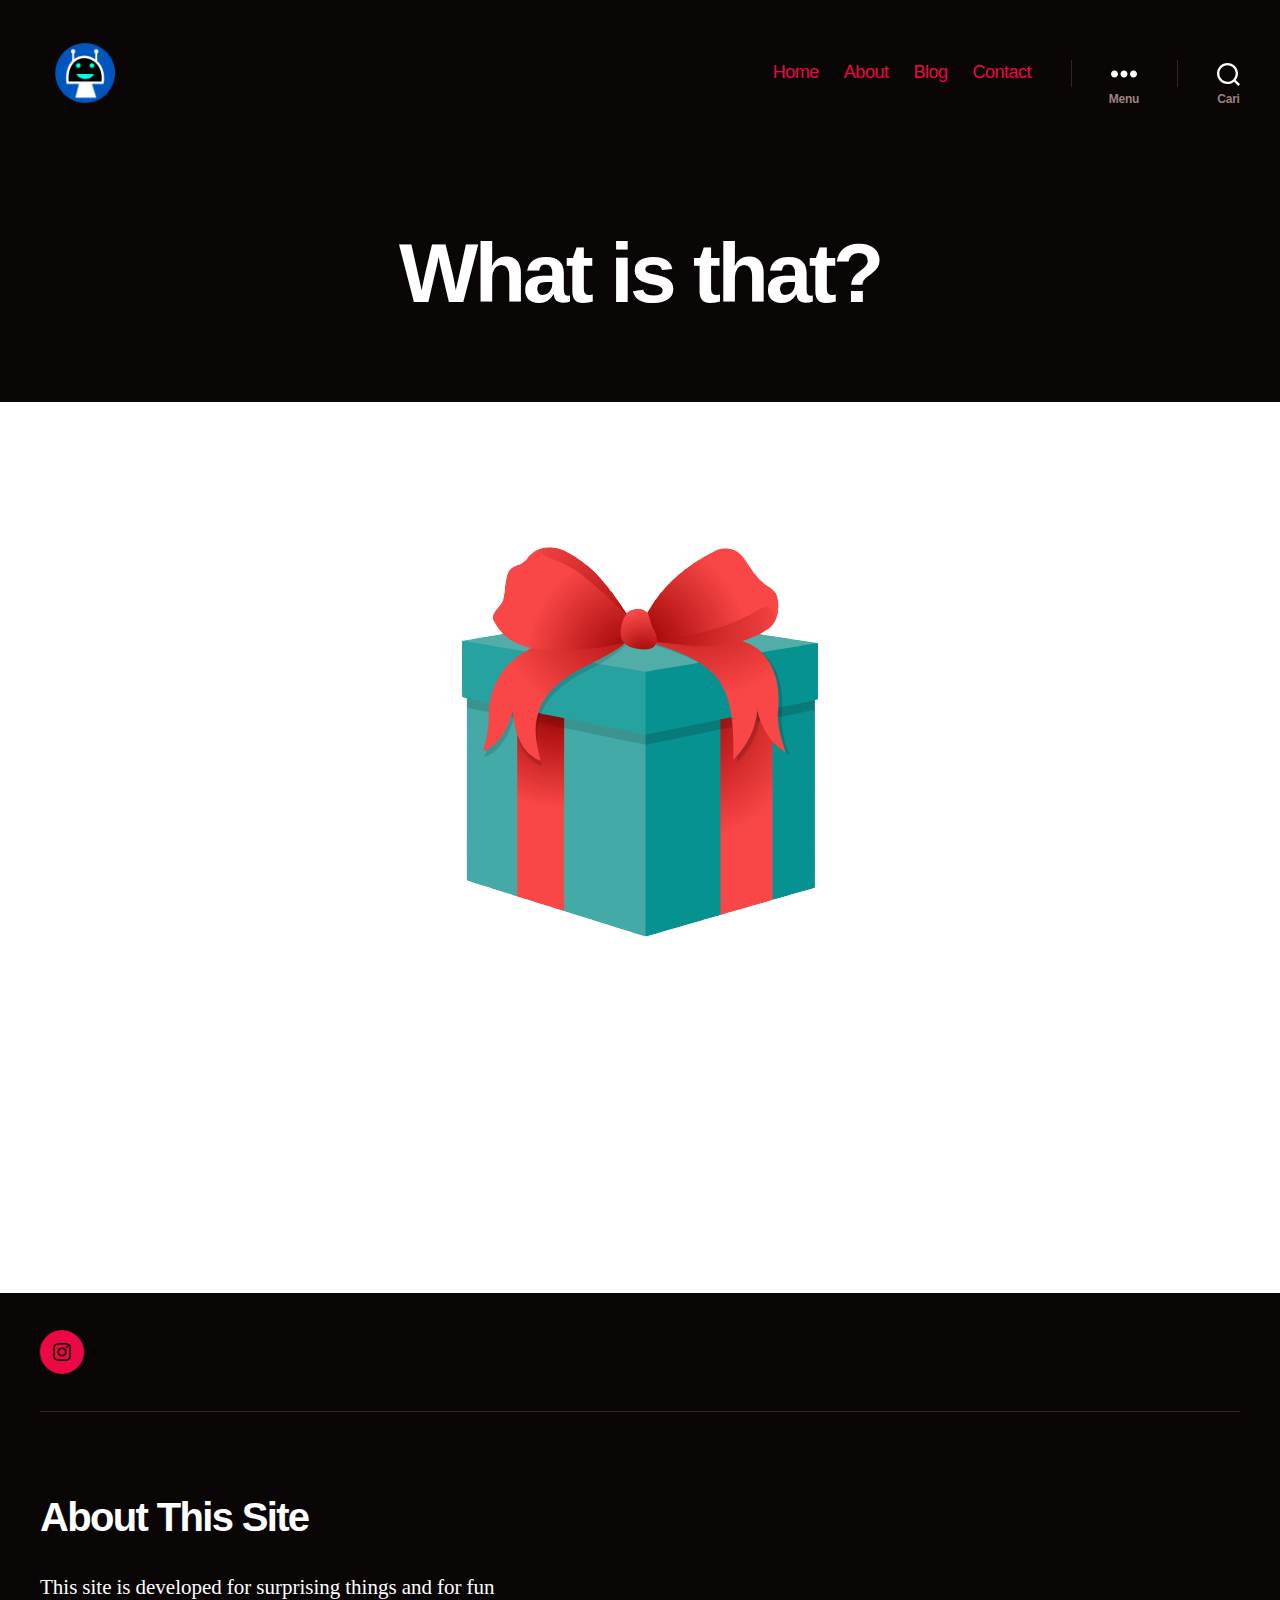
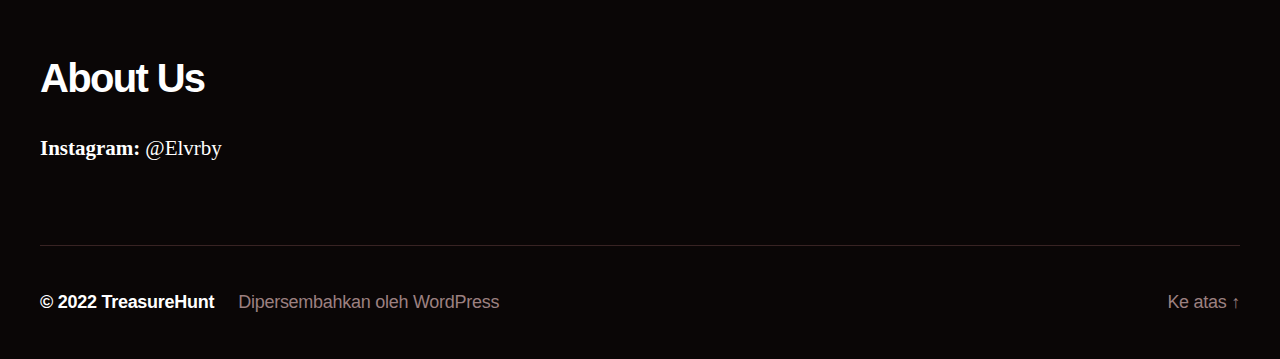
<file: birthday-box/index.html>
<!DOCTYPE html>
<html class="no-js" lang="id">

	<head>

		<meta charset="UTF-8">
		<meta name="viewport" content="width=device-width, initial-scale=1.0">

		<link rel="profile" href="https://gmpg.org/xfn/11">

		<title>What is that? &#8211; TreasureHunt</title>
<meta name="robots" content="max-image-preview:large">
<link rel="alternate" type="application/rss+xml" title="TreasureHunt &raquo; Feed" href="https://socialmediaku.github.io/Hunting/feed/">
<link rel="alternate" type="application/rss+xml" title="TreasureHunt &raquo; Umpan Komentar" href="https://socialmediaku.github.io/Hunting/comments/feed/">
<script>
window._wpemojiSettings = {"baseUrl":"https:\/\/s.w.org\/images\/core\/emoji\/14.0.0\/72x72\/","ext":".png","svgUrl":"https:\/\/s.w.org\/images\/core\/emoji\/14.0.0\/svg\/","svgExt":".svg","source":{"concatemoji":"https:\/\/socialmediaku.github.io\/Hunting\/wp-includes\/js\/wp-emoji-release.min.js?ver=6.1.1"}};
/*! This file is auto-generated */
!function(e,a,t){var n,r,o,i=a.createElement("canvas"),p=i.getContext&&i.getContext("2d");function s(e,t){var a=String.fromCharCode,e=(p.clearRect(0,0,i.width,i.height),p.fillText(a.apply(this,e),0,0),i.toDataURL());return p.clearRect(0,0,i.width,i.height),p.fillText(a.apply(this,t),0,0),e===i.toDataURL()}function c(e){var t=a.createElement("script");t.src=e,t.defer=t.type="text/javascript",a.getElementsByTagName("head")[0].appendChild(t)}for(o=Array("flag","emoji"),t.supports={everything:!0,everythingExceptFlag:!0},r=0;r<o.length;r++)t.supports[o[r]]=function(e){if(p&&p.fillText)switch(p.textBaseline="top",p.font="600 32px Arial",e){case"flag":return s([127987,65039,8205,9895,65039],[127987,65039,8203,9895,65039])?!1:!s([55356,56826,55356,56819],[55356,56826,8203,55356,56819])&&!s([55356,57332,56128,56423,56128,56418,56128,56421,56128,56430,56128,56423,56128,56447],[55356,57332,8203,56128,56423,8203,56128,56418,8203,56128,56421,8203,56128,56430,8203,56128,56423,8203,56128,56447]);case"emoji":return!s([129777,127995,8205,129778,127999],[129777,127995,8203,129778,127999])}return!1}(o[r]),t.supports.everything=t.supports.everything&&t.supports[o[r]],"flag"!==o[r]&&(t.supports.everythingExceptFlag=t.supports.everythingExceptFlag&&t.supports[o[r]]);t.supports.everythingExceptFlag=t.supports.everythingExceptFlag&&!t.supports.flag,t.DOMReady=!1,t.readyCallback=function(){t.DOMReady=!0},t.supports.everything||(n=function(){t.readyCallback()},a.addEventListener?(a.addEventListener("DOMContentLoaded",n,!1),e.addEventListener("load",n,!1)):(e.attachEvent("onload",n),a.attachEvent("onreadystatechange",function(){"complete"===a.readyState&&t.readyCallback()})),(e=t.source||{}).concatemoji?c(e.concatemoji):e.wpemoji&&e.twemoji&&(c(e.twemoji),c(e.wpemoji)))}(window,document,window._wpemojiSettings);
</script>
<style>img.wp-smiley,
img.emoji {
	display: inline !important;
	border: none !important;
	box-shadow: none !important;
	height: 1em !important;
	width: 1em !important;
	margin: 0 0.07em !important;
	vertical-align: -0.1em !important;
	background: none !important;
	padding: 0 !important;
}</style>
	<link rel="stylesheet" id="wp-block-library-css" href="https://socialmediaku.github.io/Hunting/wp-includes/css/dist/block-library/style.min.css?ver=6.1.1" media="all">
<link rel="stylesheet" id="classic-theme-styles-css" href="https://socialmediaku.github.io/Hunting/wp-includes/css/classic-themes.min.css?ver=1" media="all">
<style id="global-styles-inline-css">body{--wp--preset--color--black: #000000;--wp--preset--color--cyan-bluish-gray: #abb8c3;--wp--preset--color--white: #ffffff;--wp--preset--color--pale-pink: #f78da7;--wp--preset--color--vivid-red: #cf2e2e;--wp--preset--color--luminous-vivid-orange: #ff6900;--wp--preset--color--luminous-vivid-amber: #fcb900;--wp--preset--color--light-green-cyan: #7bdcb5;--wp--preset--color--vivid-green-cyan: #00d084;--wp--preset--color--pale-cyan-blue: #8ed1fc;--wp--preset--color--vivid-cyan-blue: #0693e3;--wp--preset--color--vivid-purple: #9b51e0;--wp--preset--color--accent: #e22658;--wp--preset--color--primary: #000000;--wp--preset--color--secondary: #6d6d6d;--wp--preset--color--subtle-background: #dbdbdb;--wp--preset--color--background: #ffffff;--wp--preset--gradient--vivid-cyan-blue-to-vivid-purple: linear-gradient(135deg,rgba(6,147,227,1) 0%,rgb(155,81,224) 100%);--wp--preset--gradient--light-green-cyan-to-vivid-green-cyan: linear-gradient(135deg,rgb(122,220,180) 0%,rgb(0,208,130) 100%);--wp--preset--gradient--luminous-vivid-amber-to-luminous-vivid-orange: linear-gradient(135deg,rgba(252,185,0,1) 0%,rgba(255,105,0,1) 100%);--wp--preset--gradient--luminous-vivid-orange-to-vivid-red: linear-gradient(135deg,rgba(255,105,0,1) 0%,rgb(207,46,46) 100%);--wp--preset--gradient--very-light-gray-to-cyan-bluish-gray: linear-gradient(135deg,rgb(238,238,238) 0%,rgb(169,184,195) 100%);--wp--preset--gradient--cool-to-warm-spectrum: linear-gradient(135deg,rgb(74,234,220) 0%,rgb(151,120,209) 20%,rgb(207,42,186) 40%,rgb(238,44,130) 60%,rgb(251,105,98) 80%,rgb(254,248,76) 100%);--wp--preset--gradient--blush-light-purple: linear-gradient(135deg,rgb(255,206,236) 0%,rgb(152,150,240) 100%);--wp--preset--gradient--blush-bordeaux: linear-gradient(135deg,rgb(254,205,165) 0%,rgb(254,45,45) 50%,rgb(107,0,62) 100%);--wp--preset--gradient--luminous-dusk: linear-gradient(135deg,rgb(255,203,112) 0%,rgb(199,81,192) 50%,rgb(65,88,208) 100%);--wp--preset--gradient--pale-ocean: linear-gradient(135deg,rgb(255,245,203) 0%,rgb(182,227,212) 50%,rgb(51,167,181) 100%);--wp--preset--gradient--electric-grass: linear-gradient(135deg,rgb(202,248,128) 0%,rgb(113,206,126) 100%);--wp--preset--gradient--midnight: linear-gradient(135deg,rgb(2,3,129) 0%,rgb(40,116,252) 100%);--wp--preset--duotone--dark-grayscale: url('#wp-duotone-dark-grayscale');--wp--preset--duotone--grayscale: url('#wp-duotone-grayscale');--wp--preset--duotone--purple-yellow: url('#wp-duotone-purple-yellow');--wp--preset--duotone--blue-red: url('#wp-duotone-blue-red');--wp--preset--duotone--midnight: url('#wp-duotone-midnight');--wp--preset--duotone--magenta-yellow: url('#wp-duotone-magenta-yellow');--wp--preset--duotone--purple-green: url('#wp-duotone-purple-green');--wp--preset--duotone--blue-orange: url('#wp-duotone-blue-orange');--wp--preset--font-size--small: 18px;--wp--preset--font-size--medium: 20px;--wp--preset--font-size--large: 26.25px;--wp--preset--font-size--x-large: 42px;--wp--preset--font-size--normal: 21px;--wp--preset--font-size--larger: 32px;--wp--preset--spacing--20: 0.44rem;--wp--preset--spacing--30: 0.67rem;--wp--preset--spacing--40: 1rem;--wp--preset--spacing--50: 1.5rem;--wp--preset--spacing--60: 2.25rem;--wp--preset--spacing--70: 3.38rem;--wp--preset--spacing--80: 5.06rem;}:where(.is-layout-flex){gap: 0.5em;}body .is-layout-flow > .alignleft{float: left;margin-inline-start: 0;margin-inline-end: 2em;}body .is-layout-flow > .alignright{float: right;margin-inline-start: 2em;margin-inline-end: 0;}body .is-layout-flow > .aligncenter{margin-left: auto !important;margin-right: auto !important;}body .is-layout-constrained > .alignleft{float: left;margin-inline-start: 0;margin-inline-end: 2em;}body .is-layout-constrained > .alignright{float: right;margin-inline-start: 2em;margin-inline-end: 0;}body .is-layout-constrained > .aligncenter{margin-left: auto !important;margin-right: auto !important;}body .is-layout-constrained > :where(:not(.alignleft):not(.alignright):not(.alignfull)){max-width: var(--wp--style--global--content-size);margin-left: auto !important;margin-right: auto !important;}body .is-layout-constrained > .alignwide{max-width: var(--wp--style--global--wide-size);}body .is-layout-flex{display: flex;}body .is-layout-flex{flex-wrap: wrap;align-items: center;}body .is-layout-flex > *{margin: 0;}:where(.wp-block-columns.is-layout-flex){gap: 2em;}.has-black-color{color: var(--wp--preset--color--black) !important;}.has-cyan-bluish-gray-color{color: var(--wp--preset--color--cyan-bluish-gray) !important;}.has-white-color{color: var(--wp--preset--color--white) !important;}.has-pale-pink-color{color: var(--wp--preset--color--pale-pink) !important;}.has-vivid-red-color{color: var(--wp--preset--color--vivid-red) !important;}.has-luminous-vivid-orange-color{color: var(--wp--preset--color--luminous-vivid-orange) !important;}.has-luminous-vivid-amber-color{color: var(--wp--preset--color--luminous-vivid-amber) !important;}.has-light-green-cyan-color{color: var(--wp--preset--color--light-green-cyan) !important;}.has-vivid-green-cyan-color{color: var(--wp--preset--color--vivid-green-cyan) !important;}.has-pale-cyan-blue-color{color: var(--wp--preset--color--pale-cyan-blue) !important;}.has-vivid-cyan-blue-color{color: var(--wp--preset--color--vivid-cyan-blue) !important;}.has-vivid-purple-color{color: var(--wp--preset--color--vivid-purple) !important;}.has-black-background-color{background-color: var(--wp--preset--color--black) !important;}.has-cyan-bluish-gray-background-color{background-color: var(--wp--preset--color--cyan-bluish-gray) !important;}.has-white-background-color{background-color: var(--wp--preset--color--white) !important;}.has-pale-pink-background-color{background-color: var(--wp--preset--color--pale-pink) !important;}.has-vivid-red-background-color{background-color: var(--wp--preset--color--vivid-red) !important;}.has-luminous-vivid-orange-background-color{background-color: var(--wp--preset--color--luminous-vivid-orange) !important;}.has-luminous-vivid-amber-background-color{background-color: var(--wp--preset--color--luminous-vivid-amber) !important;}.has-light-green-cyan-background-color{background-color: var(--wp--preset--color--light-green-cyan) !important;}.has-vivid-green-cyan-background-color{background-color: var(--wp--preset--color--vivid-green-cyan) !important;}.has-pale-cyan-blue-background-color{background-color: var(--wp--preset--color--pale-cyan-blue) !important;}.has-vivid-cyan-blue-background-color{background-color: var(--wp--preset--color--vivid-cyan-blue) !important;}.has-vivid-purple-background-color{background-color: var(--wp--preset--color--vivid-purple) !important;}.has-black-border-color{border-color: var(--wp--preset--color--black) !important;}.has-cyan-bluish-gray-border-color{border-color: var(--wp--preset--color--cyan-bluish-gray) !important;}.has-white-border-color{border-color: var(--wp--preset--color--white) !important;}.has-pale-pink-border-color{border-color: var(--wp--preset--color--pale-pink) !important;}.has-vivid-red-border-color{border-color: var(--wp--preset--color--vivid-red) !important;}.has-luminous-vivid-orange-border-color{border-color: var(--wp--preset--color--luminous-vivid-orange) !important;}.has-luminous-vivid-amber-border-color{border-color: var(--wp--preset--color--luminous-vivid-amber) !important;}.has-light-green-cyan-border-color{border-color: var(--wp--preset--color--light-green-cyan) !important;}.has-vivid-green-cyan-border-color{border-color: var(--wp--preset--color--vivid-green-cyan) !important;}.has-pale-cyan-blue-border-color{border-color: var(--wp--preset--color--pale-cyan-blue) !important;}.has-vivid-cyan-blue-border-color{border-color: var(--wp--preset--color--vivid-cyan-blue) !important;}.has-vivid-purple-border-color{border-color: var(--wp--preset--color--vivid-purple) !important;}.has-vivid-cyan-blue-to-vivid-purple-gradient-background{background: var(--wp--preset--gradient--vivid-cyan-blue-to-vivid-purple) !important;}.has-light-green-cyan-to-vivid-green-cyan-gradient-background{background: var(--wp--preset--gradient--light-green-cyan-to-vivid-green-cyan) !important;}.has-luminous-vivid-amber-to-luminous-vivid-orange-gradient-background{background: var(--wp--preset--gradient--luminous-vivid-amber-to-luminous-vivid-orange) !important;}.has-luminous-vivid-orange-to-vivid-red-gradient-background{background: var(--wp--preset--gradient--luminous-vivid-orange-to-vivid-red) !important;}.has-very-light-gray-to-cyan-bluish-gray-gradient-background{background: var(--wp--preset--gradient--very-light-gray-to-cyan-bluish-gray) !important;}.has-cool-to-warm-spectrum-gradient-background{background: var(--wp--preset--gradient--cool-to-warm-spectrum) !important;}.has-blush-light-purple-gradient-background{background: var(--wp--preset--gradient--blush-light-purple) !important;}.has-blush-bordeaux-gradient-background{background: var(--wp--preset--gradient--blush-bordeaux) !important;}.has-luminous-dusk-gradient-background{background: var(--wp--preset--gradient--luminous-dusk) !important;}.has-pale-ocean-gradient-background{background: var(--wp--preset--gradient--pale-ocean) !important;}.has-electric-grass-gradient-background{background: var(--wp--preset--gradient--electric-grass) !important;}.has-midnight-gradient-background{background: var(--wp--preset--gradient--midnight) !important;}.has-small-font-size{font-size: var(--wp--preset--font-size--small) !important;}.has-medium-font-size{font-size: var(--wp--preset--font-size--medium) !important;}.has-large-font-size{font-size: var(--wp--preset--font-size--large) !important;}.has-x-large-font-size{font-size: var(--wp--preset--font-size--x-large) !important;}
.wp-block-navigation a:where(:not(.wp-element-button)){color: inherit;}
:where(.wp-block-columns.is-layout-flex){gap: 2em;}
.wp-block-pullquote{font-size: 1.5em;line-height: 1.6;}</style>
<link rel="stylesheet" id="twentytwenty-style-css" href="https://socialmediaku.github.io/Hunting/wp-content/themes/twentytwenty/style.css?ver=2.0" media="all">
<style id="twentytwenty-style-inline-css">.color-accent,.color-accent-hover:hover,.color-accent-hover:focus,:root .has-accent-color,.has-drop-cap:not(:focus):first-letter,.wp-block-button.is-style-outline,a { color: #e22658; }blockquote,.border-color-accent,.border-color-accent-hover:hover,.border-color-accent-hover:focus { border-color: #e22658; }button,.button,.faux-button,.wp-block-button__link,.wp-block-file .wp-block-file__button,input[type="button"],input[type="reset"],input[type="submit"],.bg-accent,.bg-accent-hover:hover,.bg-accent-hover:focus,:root .has-accent-background-color,.comment-reply-link { background-color: #e22658; }.fill-children-accent,.fill-children-accent * { fill: #e22658; }:root .has-background-color,button,.button,.faux-button,.wp-block-button__link,.wp-block-file__button,input[type="button"],input[type="reset"],input[type="submit"],.wp-block-button,.comment-reply-link,.has-background.has-primary-background-color:not(.has-text-color),.has-background.has-primary-background-color *:not(.has-text-color),.has-background.has-accent-background-color:not(.has-text-color),.has-background.has-accent-background-color *:not(.has-text-color) { color: #ffffff; }:root .has-background-background-color { background-color: #ffffff; }body,.entry-title a,:root .has-primary-color { color: #000000; }:root .has-primary-background-color { background-color: #000000; }cite,figcaption,.wp-caption-text,.post-meta,.entry-content .wp-block-archives li,.entry-content .wp-block-categories li,.entry-content .wp-block-latest-posts li,.wp-block-latest-comments__comment-date,.wp-block-latest-posts__post-date,.wp-block-embed figcaption,.wp-block-image figcaption,.wp-block-pullquote cite,.comment-metadata,.comment-respond .comment-notes,.comment-respond .logged-in-as,.pagination .dots,.entry-content hr:not(.has-background),hr.styled-separator,:root .has-secondary-color { color: #6d6d6d; }:root .has-secondary-background-color { background-color: #6d6d6d; }pre,fieldset,input,textarea,table,table *,hr { border-color: #dbdbdb; }caption,code,code,kbd,samp,.wp-block-table.is-style-stripes tbody tr:nth-child(odd),:root .has-subtle-background-background-color { background-color: #dbdbdb; }.wp-block-table.is-style-stripes { border-bottom-color: #dbdbdb; }.wp-block-latest-posts.is-grid li { border-top-color: #dbdbdb; }:root .has-subtle-background-color { color: #dbdbdb; }body:not(.overlay-header) .primary-menu > li > a,body:not(.overlay-header) .primary-menu > li > .icon,.modal-menu a,.footer-menu a, .footer-widgets a,#site-footer .wp-block-button.is-style-outline,.wp-block-pullquote:before,.singular:not(.overlay-header) .entry-header a,.archive-header a,.header-footer-group .color-accent,.header-footer-group .color-accent-hover:hover { color: #ec0845; }.social-icons a,#site-footer button:not(.toggle),#site-footer .button,#site-footer .faux-button,#site-footer .wp-block-button__link,#site-footer .wp-block-file__button,#site-footer input[type="button"],#site-footer input[type="reset"],#site-footer input[type="submit"] { background-color: #ec0845; }.social-icons a,body:not(.overlay-header) .primary-menu ul,.header-footer-group button,.header-footer-group .button,.header-footer-group .faux-button,.header-footer-group .wp-block-button:not(.is-style-outline) .wp-block-button__link,.header-footer-group .wp-block-file__button,.header-footer-group input[type="button"],.header-footer-group input[type="reset"],.header-footer-group input[type="submit"] { color: #0a0606; }#site-header,.footer-nav-widgets-wrapper,#site-footer,.menu-modal,.menu-modal-inner,.search-modal-inner,.archive-header,.singular .entry-header,.singular .featured-media:before,.wp-block-pullquote:before { background-color: #0a0606; }.header-footer-group,body:not(.overlay-header) #site-header .toggle,.menu-modal .toggle { color: #ffffff; }body:not(.overlay-header) .primary-menu ul { background-color: #ffffff; }body:not(.overlay-header) .primary-menu > li > ul:after { border-bottom-color: #ffffff; }body:not(.overlay-header) .primary-menu ul ul:after { border-left-color: #ffffff; }.site-description,body:not(.overlay-header) .toggle-inner .toggle-text,.widget .post-date,.widget .rss-date,.widget_archive li,.widget_categories li,.widget cite,.widget_pages li,.widget_meta li,.widget_nav_menu li,.powered-by-wordpress,.to-the-top,.singular .entry-header .post-meta,.singular:not(.overlay-header) .entry-header .post-meta a { color: #9c8080; }.header-footer-group pre,.header-footer-group fieldset,.header-footer-group input,.header-footer-group textarea,.header-footer-group table,.header-footer-group table *,.footer-nav-widgets-wrapper,#site-footer,.menu-modal nav *,.footer-widgets-outer-wrapper,.footer-top { border-color: #382323; }.header-footer-group table caption,body:not(.overlay-header) .header-inner .toggle-wrapper::before { background-color: #382323; }</style>
<link rel="stylesheet" id="twentytwenty-print-style-css" href="https://socialmediaku.github.io/Hunting/wp-content/themes/twentytwenty/print.css?ver=2.0" media="print">
<link rel="stylesheet" id="elementor-icons-css" href="https://socialmediaku.github.io/Hunting/wp-content/plugins/elementor/assets/lib/eicons/css/elementor-icons.min.css?ver=5.16.0" media="all">
<link rel="stylesheet" id="elementor-frontend-css" href="https://socialmediaku.github.io/Hunting/wp-content/plugins/elementor/assets/css/frontend-lite.min.css?ver=3.8.1" media="all">
<link rel="stylesheet" id="elementor-post-37-css" href="https://socialmediaku.github.io/Hunting/wp-content/uploads/elementor/css/post-37.css?ver=1669463415" media="all">
<link rel="stylesheet" id="elementor-post-678-css" href="https://socialmediaku.github.io/Hunting/wp-content/uploads/elementor/css/post-678.css?ver=1669463777" media="all">
<link rel="stylesheet" id="google-fonts-1-css" href="https://fonts.googleapis.com/css?family=Roboto%3A100%2C100italic%2C200%2C200italic%2C300%2C300italic%2C400%2C400italic%2C500%2C500italic%2C600%2C600italic%2C700%2C700italic%2C800%2C800italic%2C900%2C900italic%7CRoboto+Slab%3A100%2C100italic%2C200%2C200italic%2C300%2C300italic%2C400%2C400italic%2C500%2C500italic%2C600%2C600italic%2C700%2C700italic%2C800%2C800italic%2C900%2C900italic&#038;display=auto&#038;ver=6.1.1" media="all">
<script src="https://socialmediaku.github.io/Hunting/wp-content/themes/twentytwenty/assets/js/index.js?ver=2.0" id="twentytwenty-js-js" async></script>
<link rel="https://api.w.org/" href="https://socialmediaku.github.io/Hunting/wp-json/">
<link rel="alternate" type="application/json" href="https://socialmediaku.github.io/Hunting/wp-json/wp/v2/pages/678">
<link rel="EditURI" type="application/rsd+xml" title="RSD" href="https://socialmediaku.github.io/Hunting/xmlrpc.php?rsd">
<link rel="wlwmanifest" type="application/wlwmanifest+xml" href="https://socialmediaku.github.io/Hunting/wp-includes/wlwmanifest.xml">
<meta name="generator" content="WordPress 6.1.1">
<link rel="canonical" href="https://socialmediaku.github.io/Hunting/birthday-box/">
<link rel="shortlink" href="https://socialmediaku.github.io/Hunting/?p=678">
<link rel="alternate" type="application/json+oembed" href="https://socialmediaku.github.io/Hunting/wp-json/oembed/1.0/embed?url=https%3A%2F%2Fsocialmediaku.github.io%2FHunting%2Fbirthday-box%2F">
<link rel="alternate" type="text/xml+oembed" href="https://socialmediaku.github.io/Hunting/wp-json/oembed/1.0/embed?url=https%3A%2F%2Fsocialmediaku.github.io%2FHunting%2Fbirthday-box%2F&#038;format=xml">
	<script>document.documentElement.className = document.documentElement.className.replace( 'no-js', 'js' );</script>
	<style id="custom-background-css">body.custom-background { background-color: #ffffff; }</style>
	<style id="kirki-inline-styles"></style>
	</head>

	<body class="page-template page-template-elementor_theme page page-id-678 custom-background wp-custom-logo wp-embed-responsive singular enable-search-modal missing-post-thumbnail has-no-pagination not-showing-comments show-avatars elementor_theme footer-top-visible elementor-default elementor-kit-37 elementor-page elementor-page-678">

		<a class="skip-link screen-reader-text" href="#site-content">Lewati ke konten</a><svg xmlns="http://www.w3.org/2000/svg" viewbox="0 0 0 0" width="0" height="0" focusable="false" role="none" style="visibility: hidden; position: absolute; left: -9999px; overflow: hidden;"><defs><filter id="wp-duotone-dark-grayscale"><fecolormatrix color-interpolation-filters="sRGB" type="matrix" values=" .299 .587 .114 0 0 .299 .587 .114 0 0 .299 .587 .114 0 0 .299 .587 .114 0 0 "></fecolormatrix><fecomponenttransfer color-interpolation-filters="sRGB"><fefuncr type="table" tablevalues="0 0.49803921568627"></fefuncr><fefuncg type="table" tablevalues="0 0.49803921568627"></fefuncg><fefuncb type="table" tablevalues="0 0.49803921568627"></fefuncb><fefunca type="table" tablevalues="1 1"></fefunca></fecomponenttransfer><fecomposite in2="SourceGraphic" operator="in"></fecomposite></filter></defs></svg><svg xmlns="http://www.w3.org/2000/svg" viewbox="0 0 0 0" width="0" height="0" focusable="false" role="none" style="visibility: hidden; position: absolute; left: -9999px; overflow: hidden;"><defs><filter id="wp-duotone-grayscale"><fecolormatrix color-interpolation-filters="sRGB" type="matrix" values=" .299 .587 .114 0 0 .299 .587 .114 0 0 .299 .587 .114 0 0 .299 .587 .114 0 0 "></fecolormatrix><fecomponenttransfer color-interpolation-filters="sRGB"><fefuncr type="table" tablevalues="0 1"></fefuncr><fefuncg type="table" tablevalues="0 1"></fefuncg><fefuncb type="table" tablevalues="0 1"></fefuncb><fefunca type="table" tablevalues="1 1"></fefunca></fecomponenttransfer><fecomposite in2="SourceGraphic" operator="in"></fecomposite></filter></defs></svg><svg xmlns="http://www.w3.org/2000/svg" viewbox="0 0 0 0" width="0" height="0" focusable="false" role="none" style="visibility: hidden; position: absolute; left: -9999px; overflow: hidden;"><defs><filter id="wp-duotone-purple-yellow"><fecolormatrix color-interpolation-filters="sRGB" type="matrix" values=" .299 .587 .114 0 0 .299 .587 .114 0 0 .299 .587 .114 0 0 .299 .587 .114 0 0 "></fecolormatrix><fecomponenttransfer color-interpolation-filters="sRGB"><fefuncr type="table" tablevalues="0.54901960784314 0.98823529411765"></fefuncr><fefuncg type="table" tablevalues="0 1"></fefuncg><fefuncb type="table" tablevalues="0.71764705882353 0.25490196078431"></fefuncb><fefunca type="table" tablevalues="1 1"></fefunca></fecomponenttransfer><fecomposite in2="SourceGraphic" operator="in"></fecomposite></filter></defs></svg><svg xmlns="http://www.w3.org/2000/svg" viewbox="0 0 0 0" width="0" height="0" focusable="false" role="none" style="visibility: hidden; position: absolute; left: -9999px; overflow: hidden;"><defs><filter id="wp-duotone-blue-red"><fecolormatrix color-interpolation-filters="sRGB" type="matrix" values=" .299 .587 .114 0 0 .299 .587 .114 0 0 .299 .587 .114 0 0 .299 .587 .114 0 0 "></fecolormatrix><fecomponenttransfer color-interpolation-filters="sRGB"><fefuncr type="table" tablevalues="0 1"></fefuncr><fefuncg type="table" tablevalues="0 0.27843137254902"></fefuncg><fefuncb type="table" tablevalues="0.5921568627451 0.27843137254902"></fefuncb><fefunca type="table" tablevalues="1 1"></fefunca></fecomponenttransfer><fecomposite in2="SourceGraphic" operator="in"></fecomposite></filter></defs></svg><svg xmlns="http://www.w3.org/2000/svg" viewbox="0 0 0 0" width="0" height="0" focusable="false" role="none" style="visibility: hidden; position: absolute; left: -9999px; overflow: hidden;"><defs><filter id="wp-duotone-midnight"><fecolormatrix color-interpolation-filters="sRGB" type="matrix" values=" .299 .587 .114 0 0 .299 .587 .114 0 0 .299 .587 .114 0 0 .299 .587 .114 0 0 "></fecolormatrix><fecomponenttransfer color-interpolation-filters="sRGB"><fefuncr type="table" tablevalues="0 0"></fefuncr><fefuncg type="table" tablevalues="0 0.64705882352941"></fefuncg><fefuncb type="table" tablevalues="0 1"></fefuncb><fefunca type="table" tablevalues="1 1"></fefunca></fecomponenttransfer><fecomposite in2="SourceGraphic" operator="in"></fecomposite></filter></defs></svg><svg xmlns="http://www.w3.org/2000/svg" viewbox="0 0 0 0" width="0" height="0" focusable="false" role="none" style="visibility: hidden; position: absolute; left: -9999px; overflow: hidden;"><defs><filter id="wp-duotone-magenta-yellow"><fecolormatrix color-interpolation-filters="sRGB" type="matrix" values=" .299 .587 .114 0 0 .299 .587 .114 0 0 .299 .587 .114 0 0 .299 .587 .114 0 0 "></fecolormatrix><fecomponenttransfer color-interpolation-filters="sRGB"><fefuncr type="table" tablevalues="0.78039215686275 1"></fefuncr><fefuncg type="table" tablevalues="0 0.94901960784314"></fefuncg><fefuncb type="table" tablevalues="0.35294117647059 0.47058823529412"></fefuncb><fefunca type="table" tablevalues="1 1"></fefunca></fecomponenttransfer><fecomposite in2="SourceGraphic" operator="in"></fecomposite></filter></defs></svg><svg xmlns="http://www.w3.org/2000/svg" viewbox="0 0 0 0" width="0" height="0" focusable="false" role="none" style="visibility: hidden; position: absolute; left: -9999px; overflow: hidden;"><defs><filter id="wp-duotone-purple-green"><fecolormatrix color-interpolation-filters="sRGB" type="matrix" values=" .299 .587 .114 0 0 .299 .587 .114 0 0 .299 .587 .114 0 0 .299 .587 .114 0 0 "></fecolormatrix><fecomponenttransfer color-interpolation-filters="sRGB"><fefuncr type="table" tablevalues="0.65098039215686 0.40392156862745"></fefuncr><fefuncg type="table" tablevalues="0 1"></fefuncg><fefuncb type="table" tablevalues="0.44705882352941 0.4"></fefuncb><fefunca type="table" tablevalues="1 1"></fefunca></fecomponenttransfer><fecomposite in2="SourceGraphic" operator="in"></fecomposite></filter></defs></svg><svg xmlns="http://www.w3.org/2000/svg" viewbox="0 0 0 0" width="0" height="0" focusable="false" role="none" style="visibility: hidden; position: absolute; left: -9999px; overflow: hidden;"><defs><filter id="wp-duotone-blue-orange"><fecolormatrix color-interpolation-filters="sRGB" type="matrix" values=" .299 .587 .114 0 0 .299 .587 .114 0 0 .299 .587 .114 0 0 .299 .587 .114 0 0 "></fecolormatrix><fecomponenttransfer color-interpolation-filters="sRGB"><fefuncr type="table" tablevalues="0.098039215686275 1"></fefuncr><fefuncg type="table" tablevalues="0 0.66274509803922"></fefuncg><fefuncb type="table" tablevalues="0.84705882352941 0.41960784313725"></fefuncb><fefunca type="table" tablevalues="1 1"></fefunca></fecomponenttransfer><fecomposite in2="SourceGraphic" operator="in"></fecomposite></filter></defs></svg>
		<header id="site-header" class="header-footer-group">

			<div class="header-inner section-inner">

				<div class="header-titles-wrapper">

					
						<button class="toggle search-toggle mobile-search-toggle" data-toggle-target=".search-modal" data-toggle-body-class="showing-search-modal" data-set-focus=".search-modal .search-field" aria-expanded="false">
							<span class="toggle-inner">
								<span class="toggle-icon">
									<svg class="svg-icon" aria-hidden="true" role="img" focusable="false" xmlns="http://www.w3.org/2000/svg" width="23" height="23" viewbox="0 0 23 23"><path d="M38.710696,48.0601792 L43,52.3494831 L41.3494831,54 L37.0601792,49.710696 C35.2632422,51.1481185 32.9839107,52.0076499 30.5038249,52.0076499 C24.7027226,52.0076499 20,47.3049272 20,41.5038249 C20,35.7027226 24.7027226,31 30.5038249,31 C36.3049272,31 41.0076499,35.7027226 41.0076499,41.5038249 C41.0076499,43.9839107 40.1481185,46.2632422 38.710696,48.0601792 Z M36.3875844,47.1716785 C37.8030221,45.7026647 38.6734666,43.7048964 38.6734666,41.5038249 C38.6734666,36.9918565 35.0157934,33.3341833 30.5038249,33.3341833 C25.9918565,33.3341833 22.3341833,36.9918565 22.3341833,41.5038249 C22.3341833,46.0157934 25.9918565,49.6734666 30.5038249,49.6734666 C32.7048964,49.6734666 34.7026647,48.8030221 36.1716785,47.3875844 C36.2023931,47.347638 36.2360451,47.3092237 36.2726343,47.2726343 C36.3092237,47.2360451 36.347638,47.2023931 36.3875844,47.1716785 Z" transform="translate(-20 -31)"></path></svg>								</span>
								<span class="toggle-text">Cari</span>
							</span>
						</button><!-- .search-toggle -->

					
					<div class="header-titles">

						<div class="site-logo faux-heading">
<a href="https://socialmediaku.github.io/Hunting/" class="custom-logo-link" rel="home"><img width="3000" height="3000" src="https://socialmediaku.github.io/Hunting/wp-content/uploads/2022/10/Bot-Vector-1.png" class="custom-logo" alt="TreasureHunt" decoding="async" srcset="https://socialmediaku.github.io/Hunting/wp-content/uploads/2022/10/Bot-Vector-1.png 3000w, https://socialmediaku.github.io/Hunting/wp-content/uploads/2022/10/Bot-Vector-1-300x300.png 300w, https://socialmediaku.github.io/Hunting/wp-content/uploads/2022/10/Bot-Vector-1-1024x1024.png 1024w, https://socialmediaku.github.io/Hunting/wp-content/uploads/2022/10/Bot-Vector-1-150x150.png 150w, https://socialmediaku.github.io/Hunting/wp-content/uploads/2022/10/Bot-Vector-1-768x768.png 768w, https://socialmediaku.github.io/Hunting/wp-content/uploads/2022/10/Bot-Vector-1-1536x1536.png 1536w, https://socialmediaku.github.io/Hunting/wp-content/uploads/2022/10/Bot-Vector-1-2048x2048.png 2048w, https://socialmediaku.github.io/Hunting/wp-content/uploads/2022/10/Bot-Vector-1-1200x1200.png 1200w, https://socialmediaku.github.io/Hunting/wp-content/uploads/2022/10/Bot-Vector-1-1980x1980.png 1980w" sizes="(max-width: 3000px) 100vw, 3000px"></a><span class="screen-reader-text">TreasureHunt</span>
</div>
					</div>
<!-- .header-titles -->

					<button class="toggle nav-toggle mobile-nav-toggle" data-toggle-target=".menu-modal" data-toggle-body-class="showing-menu-modal" aria-expanded="false" data-set-focus=".close-nav-toggle">
						<span class="toggle-inner">
							<span class="toggle-icon">
								<svg class="svg-icon" aria-hidden="true" role="img" focusable="false" xmlns="http://www.w3.org/2000/svg" width="26" height="7" viewbox="0 0 26 7"><path fill-rule="evenodd" d="M332.5,45 C330.567003,45 329,43.4329966 329,41.5 C329,39.5670034 330.567003,38 332.5,38 C334.432997,38 336,39.5670034 336,41.5 C336,43.4329966 334.432997,45 332.5,45 Z M342,45 C340.067003,45 338.5,43.4329966 338.5,41.5 C338.5,39.5670034 340.067003,38 342,38 C343.932997,38 345.5,39.5670034 345.5,41.5 C345.5,43.4329966 343.932997,45 342,45 Z M351.5,45 C349.567003,45 348,43.4329966 348,41.5 C348,39.5670034 349.567003,38 351.5,38 C353.432997,38 355,39.5670034 355,41.5 C355,43.4329966 353.432997,45 351.5,45 Z" transform="translate(-329 -38)"></path></svg>							</span>
							<span class="toggle-text">Menu</span>
						</span>
					</button><!-- .nav-toggle -->

				</div>
<!-- .header-titles-wrapper -->

				<div class="header-navigation-wrapper">

					
							<nav class="primary-menu-wrapper" aria-label="Horizontal">

								<ul class="primary-menu reset-list-style">

								<li id="menu-item-23" class="menu-item menu-item-type-custom menu-item-object-custom menu-item-home menu-item-23"><a href="https://socialmediaku.github.io/Hunting/">Home</a></li>
<li id="menu-item-24" class="menu-item menu-item-type-post_type menu-item-object-page menu-item-24"><a href="https://socialmediaku.github.io/Hunting/tentang/">About</a></li>
<li id="menu-item-25" class="menu-item menu-item-type-post_type menu-item-object-page menu-item-25"><a href="https://socialmediaku.github.io/Hunting/blog/">Blog</a></li>
<li id="menu-item-26" class="menu-item menu-item-type-post_type menu-item-object-page menu-item-26"><a href="https://socialmediaku.github.io/Hunting/kontak/">Contact</a></li>

								</ul>

							</nav><!-- .primary-menu-wrapper -->

						
						<div class="header-toggles hide-no-js">

						
							<div class="toggle-wrapper nav-toggle-wrapper has-expanded-menu">

								<button class="toggle nav-toggle desktop-nav-toggle" data-toggle-target=".menu-modal" data-toggle-body-class="showing-menu-modal" aria-expanded="false" data-set-focus=".close-nav-toggle">
									<span class="toggle-inner">
										<span class="toggle-text">Menu</span>
										<span class="toggle-icon">
											<svg class="svg-icon" aria-hidden="true" role="img" focusable="false" xmlns="http://www.w3.org/2000/svg" width="26" height="7" viewbox="0 0 26 7"><path fill-rule="evenodd" d="M332.5,45 C330.567003,45 329,43.4329966 329,41.5 C329,39.5670034 330.567003,38 332.5,38 C334.432997,38 336,39.5670034 336,41.5 C336,43.4329966 334.432997,45 332.5,45 Z M342,45 C340.067003,45 338.5,43.4329966 338.5,41.5 C338.5,39.5670034 340.067003,38 342,38 C343.932997,38 345.5,39.5670034 345.5,41.5 C345.5,43.4329966 343.932997,45 342,45 Z M351.5,45 C349.567003,45 348,43.4329966 348,41.5 C348,39.5670034 349.567003,38 351.5,38 C353.432997,38 355,39.5670034 355,41.5 C355,43.4329966 353.432997,45 351.5,45 Z" transform="translate(-329 -38)"></path></svg>										</span>
									</span>
								</button><!-- .nav-toggle -->

							</div>
<!-- .nav-toggle-wrapper -->

							
							<div class="toggle-wrapper search-toggle-wrapper">

								<button class="toggle search-toggle desktop-search-toggle" data-toggle-target=".search-modal" data-toggle-body-class="showing-search-modal" data-set-focus=".search-modal .search-field" aria-expanded="false">
									<span class="toggle-inner">
										<svg class="svg-icon" aria-hidden="true" role="img" focusable="false" xmlns="http://www.w3.org/2000/svg" width="23" height="23" viewbox="0 0 23 23"><path d="M38.710696,48.0601792 L43,52.3494831 L41.3494831,54 L37.0601792,49.710696 C35.2632422,51.1481185 32.9839107,52.0076499 30.5038249,52.0076499 C24.7027226,52.0076499 20,47.3049272 20,41.5038249 C20,35.7027226 24.7027226,31 30.5038249,31 C36.3049272,31 41.0076499,35.7027226 41.0076499,41.5038249 C41.0076499,43.9839107 40.1481185,46.2632422 38.710696,48.0601792 Z M36.3875844,47.1716785 C37.8030221,45.7026647 38.6734666,43.7048964 38.6734666,41.5038249 C38.6734666,36.9918565 35.0157934,33.3341833 30.5038249,33.3341833 C25.9918565,33.3341833 22.3341833,36.9918565 22.3341833,41.5038249 C22.3341833,46.0157934 25.9918565,49.6734666 30.5038249,49.6734666 C32.7048964,49.6734666 34.7026647,48.8030221 36.1716785,47.3875844 C36.2023931,47.347638 36.2360451,47.3092237 36.2726343,47.2726343 C36.3092237,47.2360451 36.347638,47.2023931 36.3875844,47.1716785 Z" transform="translate(-20 -31)"></path></svg>										<span class="toggle-text">Cari</span>
									</span>
								</button><!-- .search-toggle -->

							</div>

							
						</div>
<!-- .header-toggles -->
						
				</div>
<!-- .header-navigation-wrapper -->

			</div>
<!-- .header-inner -->

			<div class="search-modal cover-modal header-footer-group" data-modal-target-string=".search-modal" role="dialog" aria-modal="true" aria-label="Pencarian">

	<div class="search-modal-inner modal-inner">

		<div class="section-inner">

			<form role="search" aria-label="Cari:" method="get" class="search-form" action="http://localhost/TreasureHunt/">
	<label for="search-form-1">
		<span class="screen-reader-text">Cari:</span>
		<input type="search" id="search-form-1" class="search-field" placeholder="Cari &hellip;" value="" name="s">
	</label>
	<input type="submit" class="search-submit" value="Cari">
</form>

			<button class="toggle search-untoggle close-search-toggle fill-children-current-color" data-toggle-target=".search-modal" data-toggle-body-class="showing-search-modal" data-set-focus=".search-modal .search-field">
				<span class="screen-reader-text">Tutup pencarian</span>
				<svg class="svg-icon" aria-hidden="true" role="img" focusable="false" xmlns="http://www.w3.org/2000/svg" width="16" height="16" viewbox="0 0 16 16"><polygon fill="" fill-rule="evenodd" points="6.852 7.649 .399 1.195 1.445 .149 7.899 6.602 14.352 .149 15.399 1.195 8.945 7.649 15.399 14.102 14.352 15.149 7.899 8.695 1.445 15.149 .399 14.102"></polygon></svg>			</button><!-- .search-toggle -->

		</div>
<!-- .section-inner -->

	</div>
<!-- .search-modal-inner -->

</div>
<!-- .menu-modal -->

		</header><!-- #site-header -->

		
<div class="menu-modal cover-modal header-footer-group" data-modal-target-string=".menu-modal">

	<div class="menu-modal-inner modal-inner">

		<div class="menu-wrapper section-inner">

			<div class="menu-top">

				<button class="toggle close-nav-toggle fill-children-current-color" data-toggle-target=".menu-modal" data-toggle-body-class="showing-menu-modal" data-set-focus=".menu-modal">
					<span class="toggle-text">Tutup Menu</span>
					<svg class="svg-icon" aria-hidden="true" role="img" focusable="false" xmlns="http://www.w3.org/2000/svg" width="16" height="16" viewbox="0 0 16 16"><polygon fill="" fill-rule="evenodd" points="6.852 7.649 .399 1.195 1.445 .149 7.899 6.602 14.352 .149 15.399 1.195 8.945 7.649 15.399 14.102 14.352 15.149 7.899 8.695 1.445 15.149 .399 14.102"></polygon></svg>				</button><!-- .nav-toggle -->

				
					<nav class="expanded-menu" aria-label="Diperluas">

						<ul class="modal-menu reset-list-style">
							<li id="menu-item-34" class="menu-item menu-item-type-custom menu-item-object-custom menu-item-34">
<div class="ancestor-wrapper"><a href="https://www.instagram.com/elvrby/">Instagram</a></div>
<!-- .ancestor-wrapper -->
</li>
						</ul>

					</nav>

					
					<nav class="mobile-menu" aria-label="Ponsel">

						<ul class="modal-menu reset-list-style">

						<li class="menu-item menu-item-type-custom menu-item-object-custom menu-item-home menu-item-23">
<div class="ancestor-wrapper"><a href="https://socialmediaku.github.io/Hunting/">Home</a></div>
<!-- .ancestor-wrapper -->
</li>
<li class="menu-item menu-item-type-post_type menu-item-object-page menu-item-24">
<div class="ancestor-wrapper"><a href="https://socialmediaku.github.io/Hunting/tentang/">About</a></div>
<!-- .ancestor-wrapper -->
</li>
<li class="menu-item menu-item-type-post_type menu-item-object-page menu-item-25">
<div class="ancestor-wrapper"><a href="https://socialmediaku.github.io/Hunting/blog/">Blog</a></div>
<!-- .ancestor-wrapper -->
</li>
<li class="menu-item menu-item-type-post_type menu-item-object-page menu-item-26">
<div class="ancestor-wrapper"><a href="https://socialmediaku.github.io/Hunting/kontak/">Contact</a></div>
<!-- .ancestor-wrapper -->
</li>

						</ul>

					</nav>

					
			</div>
<!-- .menu-top -->

			<div class="menu-bottom">

				
					<nav aria-label="Tautan media sosial di Samping">
						<ul class="social-menu reset-list-style social-icons fill-children-current-color">

							<li class="menu-item menu-item-type-custom menu-item-object-custom menu-item-34"><a href="https://www.instagram.com/elvrby/"><span class="screen-reader-text">Instagram</span><svg class="svg-icon" aria-hidden="true" role="img" focusable="false" width="24" height="24" viewbox="0 0 24 24" xmlns="http://www.w3.org/2000/svg"><path d="M12,4.622c2.403,0,2.688,0.009,3.637,0.052c0.877,0.04,1.354,0.187,1.671,0.31c0.42,0.163,0.72,0.358,1.035,0.673 c0.315,0.315,0.51,0.615,0.673,1.035c0.123,0.317,0.27,0.794,0.31,1.671c0.043,0.949,0.052,1.234,0.052,3.637 s-0.009,2.688-0.052,3.637c-0.04,0.877-0.187,1.354-0.31,1.671c-0.163,0.42-0.358,0.72-0.673,1.035 c-0.315,0.315-0.615,0.51-1.035,0.673c-0.317,0.123-0.794,0.27-1.671,0.31c-0.949,0.043-1.233,0.052-3.637,0.052 s-2.688-0.009-3.637-0.052c-0.877-0.04-1.354-0.187-1.671-0.31c-0.42-0.163-0.72-0.358-1.035-0.673 c-0.315-0.315-0.51-0.615-0.673-1.035c-0.123-0.317-0.27-0.794-0.31-1.671C4.631,14.688,4.622,14.403,4.622,12 s0.009-2.688,0.052-3.637c0.04-0.877,0.187-1.354,0.31-1.671c0.163-0.42,0.358-0.72,0.673-1.035 c0.315-0.315,0.615-0.51,1.035-0.673c0.317-0.123,0.794-0.27,1.671-0.31C9.312,4.631,9.597,4.622,12,4.622 M12,3 C9.556,3,9.249,3.01,8.289,3.054C7.331,3.098,6.677,3.25,6.105,3.472C5.513,3.702,5.011,4.01,4.511,4.511 c-0.5,0.5-0.808,1.002-1.038,1.594C3.25,6.677,3.098,7.331,3.054,8.289C3.01,9.249,3,9.556,3,12c0,2.444,0.01,2.751,0.054,3.711 c0.044,0.958,0.196,1.612,0.418,2.185c0.23,0.592,0.538,1.094,1.038,1.594c0.5,0.5,1.002,0.808,1.594,1.038 c0.572,0.222,1.227,0.375,2.185,0.418C9.249,20.99,9.556,21,12,21s2.751-0.01,3.711-0.054c0.958-0.044,1.612-0.196,2.185-0.418 c0.592-0.23,1.094-0.538,1.594-1.038c0.5-0.5,0.808-1.002,1.038-1.594c0.222-0.572,0.375-1.227,0.418-2.185 C20.99,14.751,21,14.444,21,12s-0.01-2.751-0.054-3.711c-0.044-0.958-0.196-1.612-0.418-2.185c-0.23-0.592-0.538-1.094-1.038-1.594 c-0.5-0.5-1.002-0.808-1.594-1.038c-0.572-0.222-1.227-0.375-2.185-0.418C14.751,3.01,14.444,3,12,3L12,3z M12,7.378 c-2.552,0-4.622,2.069-4.622,4.622S9.448,16.622,12,16.622s4.622-2.069,4.622-4.622S14.552,7.378,12,7.378z M12,15 c-1.657,0-3-1.343-3-3s1.343-3,3-3s3,1.343,3,3S13.657,15,12,15z M16.804,6.116c-0.596,0-1.08,0.484-1.08,1.08 s0.484,1.08,1.08,1.08c0.596,0,1.08-0.484,1.08-1.08S17.401,6.116,16.804,6.116z"></path></svg></a></li>

						</ul>
					</nav><!-- .social-menu -->

				
			</div>
<!-- .menu-bottom -->

		</div>
<!-- .menu-wrapper -->

	</div>
<!-- .menu-modal-inner -->

</div>
<!-- .menu-modal -->

<main id="site-content">

	
<article class="post-678 page type-page status-publish hentry" id="post-678">

	
<header class="entry-header has-text-align-center header-footer-group">

	<div class="entry-header-inner section-inner medium">

		<h1 class="entry-title">What is that?</h1>
	</div>
<!-- .entry-header-inner -->

</header><!-- .entry-header -->

	<div class="post-inner thin ">

		<div class="entry-content">

					<div data-elementor-type="wp-page" data-elementor-id="678" class="elementor elementor-678">
									<section class="elementor-section elementor-top-section elementor-element elementor-element-c09a0e1 elementor-section-boxed elementor-section-height-default elementor-section-height-default" data-id="c09a0e1" data-element_type="section">
						<div class="elementor-container elementor-column-gap-default">
					<div class="elementor-column elementor-col-100 elementor-top-column elementor-element elementor-element-dc5e5e8" data-id="dc5e5e8" data-element_type="column">
			<div class="elementor-widget-wrap elementor-element-populated">
								<div class="elementor-element elementor-element-5ab51ab elementor-invisible elementor-widget elementor-widget-image" data-id="5ab51ab" data-element_type="widget" data-settings="{&quot;_animation&quot;:&quot;fadeIn&quot;}" data-widget_type="image.default">
				<div class="elementor-widget-container">
			<style>/*! elementor - v3.8.1 - 13-11-2022 */
.elementor-widget-image{text-align:center}.elementor-widget-image a{display:inline-block}.elementor-widget-image a img[src$=".svg"]{width:48px}.elementor-widget-image img{vertical-align:middle;display:inline-block}</style>													<a href="https://socialmediaku.github.io/Hunting/happy-birthday-%f0%9f%8e%82/">
							<img decoding="async" width="500" height="500" src="https://socialmediaku.github.io/Hunting/wp-content/uploads/2022/10/giftlue_generated-removebg-preview-1.png" class="attachment-large size-large" alt="" loading="lazy" srcset="https://socialmediaku.github.io/Hunting/wp-content/uploads/2022/10/giftlue_generated-removebg-preview-1.png 500w, https://socialmediaku.github.io/Hunting/wp-content/uploads/2022/10/giftlue_generated-removebg-preview-1-300x300.png 300w, https://socialmediaku.github.io/Hunting/wp-content/uploads/2022/10/giftlue_generated-removebg-preview-1-150x150.png 150w" sizes="(max-width: 500px) 100vw, 500px">								</a>
															</div>
				</div>
					</div>
		</div>
							</div>
		</section>
				<section class="elementor-section elementor-top-section elementor-element elementor-element-ddff6a9 elementor-section-boxed elementor-section-height-default elementor-section-height-default" data-id="ddff6a9" data-element_type="section">
						<div class="elementor-container elementor-column-gap-default">
					<div class="elementor-column elementor-col-100 elementor-top-column elementor-element elementor-element-df83d3a" data-id="df83d3a" data-element_type="column">
			<div class="elementor-widget-wrap elementor-element-populated">
								<div class="elementor-element elementor-element-e110f33 elementor-invisible elementor-widget elementor-widget-heading" data-id="e110f33" data-element_type="widget" data-settings="{&quot;_animation&quot;:&quot;fadeInUp&quot;}" data-widget_type="heading.default">
				<div class="elementor-widget-container">
			<style>/*! elementor - v3.8.1 - 13-11-2022 */
.elementor-heading-title{padding:0;margin:0;line-height:1}.elementor-widget-heading .elementor-heading-title[class*=elementor-size-]>a{color:inherit;font-size:inherit;line-height:inherit}.elementor-widget-heading .elementor-heading-title.elementor-size-small{font-size:15px}.elementor-widget-heading .elementor-heading-title.elementor-size-medium{font-size:19px}.elementor-widget-heading .elementor-heading-title.elementor-size-large{font-size:29px}.elementor-widget-heading .elementor-heading-title.elementor-size-xl{font-size:39px}.elementor-widget-heading .elementor-heading-title.elementor-size-xxl{font-size:59px}</style>
<h2 class="elementor-heading-title elementor-size-default">^<br>I<br>Click The Box</h2>		</div>
				</div>
					</div>
		</div>
							</div>
		</section>
							</div>
		
		</div>
<!-- .entry-content -->

	</div>
<!-- .post-inner -->

	<div class="section-inner">
		
	</div>
<!-- .section-inner -->

	
</article><!-- .post -->

</main><!-- #site-content -->


	<div class="footer-nav-widgets-wrapper header-footer-group">

		<div class="footer-inner section-inner">

							<div class="footer-top has-social-menu">
										
						<nav aria-label="Tautan media sosial" class="footer-social-wrapper">

							<ul class="social-menu footer-social reset-list-style social-icons fill-children-current-color">

								<li class="menu-item menu-item-type-custom menu-item-object-custom menu-item-34"><a href="https://www.instagram.com/elvrby/"><span class="screen-reader-text">Instagram</span><svg class="svg-icon" aria-hidden="true" role="img" focusable="false" width="24" height="24" viewbox="0 0 24 24" xmlns="http://www.w3.org/2000/svg"><path d="M12,4.622c2.403,0,2.688,0.009,3.637,0.052c0.877,0.04,1.354,0.187,1.671,0.31c0.42,0.163,0.72,0.358,1.035,0.673 c0.315,0.315,0.51,0.615,0.673,1.035c0.123,0.317,0.27,0.794,0.31,1.671c0.043,0.949,0.052,1.234,0.052,3.637 s-0.009,2.688-0.052,3.637c-0.04,0.877-0.187,1.354-0.31,1.671c-0.163,0.42-0.358,0.72-0.673,1.035 c-0.315,0.315-0.615,0.51-1.035,0.673c-0.317,0.123-0.794,0.27-1.671,0.31c-0.949,0.043-1.233,0.052-3.637,0.052 s-2.688-0.009-3.637-0.052c-0.877-0.04-1.354-0.187-1.671-0.31c-0.42-0.163-0.72-0.358-1.035-0.673 c-0.315-0.315-0.51-0.615-0.673-1.035c-0.123-0.317-0.27-0.794-0.31-1.671C4.631,14.688,4.622,14.403,4.622,12 s0.009-2.688,0.052-3.637c0.04-0.877,0.187-1.354,0.31-1.671c0.163-0.42,0.358-0.72,0.673-1.035 c0.315-0.315,0.615-0.51,1.035-0.673c0.317-0.123,0.794-0.27,1.671-0.31C9.312,4.631,9.597,4.622,12,4.622 M12,3 C9.556,3,9.249,3.01,8.289,3.054C7.331,3.098,6.677,3.25,6.105,3.472C5.513,3.702,5.011,4.01,4.511,4.511 c-0.5,0.5-0.808,1.002-1.038,1.594C3.25,6.677,3.098,7.331,3.054,8.289C3.01,9.249,3,9.556,3,12c0,2.444,0.01,2.751,0.054,3.711 c0.044,0.958,0.196,1.612,0.418,2.185c0.23,0.592,0.538,1.094,1.038,1.594c0.5,0.5,1.002,0.808,1.594,1.038 c0.572,0.222,1.227,0.375,2.185,0.418C9.249,20.99,9.556,21,12,21s2.751-0.01,3.711-0.054c0.958-0.044,1.612-0.196,2.185-0.418 c0.592-0.23,1.094-0.538,1.594-1.038c0.5-0.5,0.808-1.002,1.038-1.594c0.222-0.572,0.375-1.227,0.418-2.185 C20.99,14.751,21,14.444,21,12s-0.01-2.751-0.054-3.711c-0.044-0.958-0.196-1.612-0.418-2.185c-0.23-0.592-0.538-1.094-1.038-1.594 c-0.5-0.5-1.002-0.808-1.594-1.038c-0.572-0.222-1.227-0.375-2.185-0.418C14.751,3.01,14.444,3,12,3L12,3z M12,7.378 c-2.552,0-4.622,2.069-4.622,4.622S9.448,16.622,12,16.622s4.622-2.069,4.622-4.622S14.552,7.378,12,7.378z M12,15 c-1.657,0-3-1.343-3-3s1.343-3,3-3s3,1.343,3,3S13.657,15,12,15z M16.804,6.116c-0.596,0-1.08,0.484-1.08,1.08 s0.484,1.08,1.08,1.08c0.596,0,1.08-0.484,1.08-1.08S17.401,6.116,16.804,6.116z"></path></svg></a></li>

							</ul>
<!-- .footer-social -->

						</nav><!-- .footer-social-wrapper -->

									</div>
<!-- .footer-top -->

			
			
				<aside class="footer-widgets-outer-wrapper">

					<div class="footer-widgets-wrapper">

						
							<div class="footer-widgets column-one grid-item">
								<div class="widget widget_text"><div class="widget-content">
<h2 class="widget-title subheading heading-size-3">About This Site</h2>			<div class="textwidget">
<p>This site is developed for surprising things and for fun</p>
</div>
		</div></div>
<div class="widget widget_text"><div class="widget-content">
<h2 class="widget-title subheading heading-size-3">About Us</h2>			<div class="textwidget">
<p><b>Instagram: </b>@Elvrby</p>
</div>
		</div></div>							</div>

						
						
					</div>
<!-- .footer-widgets-wrapper -->

				</aside><!-- .footer-widgets-outer-wrapper -->

			
		</div>
<!-- .footer-inner -->

	</div>
<!-- .footer-nav-widgets-wrapper -->


			<footer id="site-footer" class="header-footer-group">

				<div class="section-inner">

					<div class="footer-credits">

						<p class="footer-copyright">&copy;
							2022							<a href="https://socialmediaku.github.io/Hunting/">TreasureHunt</a>
						</p>
<!-- .footer-copyright -->

						
						<p class="powered-by-wordpress">
							<a href="https://id.wordpress.org/">
								Dipersembahkan oleh WordPress							</a>
						</p>
<!-- .powered-by-wordpress -->

					</div>
<!-- .footer-credits -->

					<a class="to-the-top" href="#site-header">
						<span class="to-the-top-long">
							Ke atas <span class="arrow" aria-hidden="true">&uarr;</span>						</span><!-- .to-the-top-long -->
						<span class="to-the-top-short">
							Naik <span class="arrow" aria-hidden="true">&uarr;</span>						</span><!-- .to-the-top-short -->
					</a><!-- .to-the-top -->

				</div>
<!-- .section-inner -->

			</footer><!-- #site-footer -->

		<link rel="stylesheet" id="e-animations-css" href="https://socialmediaku.github.io/Hunting/wp-content/plugins/elementor/assets/lib/animations/animations.min.css?ver=3.8.1" media="all">
<script src="https://socialmediaku.github.io/Hunting/wp-content/plugins/elementor/assets/js/webpack.runtime.min.js?ver=3.8.1" id="elementor-webpack-runtime-js"></script>
<script src="https://socialmediaku.github.io/Hunting/wp-includes/js/jquery/jquery.min.js?ver=3.6.1" id="jquery-core-js"></script>
<script src="https://socialmediaku.github.io/Hunting/wp-includes/js/jquery/jquery-migrate.min.js?ver=3.3.2" id="jquery-migrate-js"></script>
<script src="https://socialmediaku.github.io/Hunting/wp-content/plugins/elementor/assets/js/frontend-modules.min.js?ver=3.8.1" id="elementor-frontend-modules-js"></script>
<script src="https://socialmediaku.github.io/Hunting/wp-content/plugins/elementor/assets/lib/waypoints/waypoints.min.js?ver=4.0.2" id="elementor-waypoints-js"></script>
<script src="https://socialmediaku.github.io/Hunting/wp-includes/js/jquery/ui/core.min.js?ver=1.13.2" id="jquery-ui-core-js"></script>
<script id="elementor-frontend-js-before">var elementorFrontendConfig = {"environmentMode":{"edit":false,"wpPreview":false,"isScriptDebug":false},"i18n":{"shareOnFacebook":"Bagikan di Facebook","shareOnTwitter":"Bagikan di Twitter","pinIt":"Buat Pin","download":"Unduh","downloadImage":"Unduh gambar","fullscreen":"Layar Penuh","zoom":"Perbesar","share":"Bagikan","playVideo":"Putar Video","previous":"Sebelumnya","next":"Selanjutnya","close":"Tutup"},"is_rtl":false,"breakpoints":{"xs":0,"sm":480,"md":768,"lg":1025,"xl":1440,"xxl":1600},"responsive":{"breakpoints":{"mobile":{"label":"Ponsel","value":767,"default_value":767,"direction":"max","is_enabled":true},"mobile_extra":{"label":"Ekstra Seluler","value":880,"default_value":880,"direction":"max","is_enabled":false},"tablet":{"label":"Tablet","value":1024,"default_value":1024,"direction":"max","is_enabled":true},"tablet_extra":{"label":"Tablet Ekstra","value":1200,"default_value":1200,"direction":"max","is_enabled":false},"laptop":{"label":"Laptop","value":1366,"default_value":1366,"direction":"max","is_enabled":false},"widescreen":{"label":"Layar lebar","value":2400,"default_value":2400,"direction":"min","is_enabled":false}}},"version":"3.8.1","is_static":false,"experimentalFeatures":{"e_dom_optimization":true,"e_optimized_assets_loading":true,"e_optimized_css_loading":true,"a11y_improvements":true,"additional_custom_breakpoints":true,"e_import_export":true,"e_hidden_wordpress_widgets":true,"landing-pages":true,"elements-color-picker":true,"favorite-widgets":true,"admin-top-bar":true},"urls":{"assets":"https:\/\/socialmediaku.github.io\/Hunting\/wp-content\/plugins\/elementor\/assets\/"},"settings":{"page":[],"editorPreferences":[]},"kit":{"active_breakpoints":["viewport_mobile","viewport_tablet"],"global_image_lightbox":"yes","lightbox_enable_counter":"yes","lightbox_enable_fullscreen":"yes","lightbox_enable_zoom":"yes","lightbox_enable_share":"yes","lightbox_title_src":"title","lightbox_description_src":"description"},"post":{"id":678,"title":"What%20is%20that%3F%20%E2%80%93%20TreasureHunt","excerpt":"","featuredImage":false}};</script>
<script src="https://socialmediaku.github.io/Hunting/wp-content/plugins/elementor/assets/js/frontend.min.js?ver=3.8.1" id="elementor-frontend-js"></script>
	<script>/(trident|msie)/i.test(navigator.userAgent)&&document.getElementById&&window.addEventListener&&window.addEventListener("hashchange",function(){var t,e=location.hash.substring(1);/^[A-z0-9_-]+$/.test(e)&&(t=document.getElementById(e))&&(/^(?:a|select|input|button|textarea)$/i.test(t.tagName)||(t.tabIndex=-1),t.focus())},!1);</script>
	
	</body>
</html>
</file>
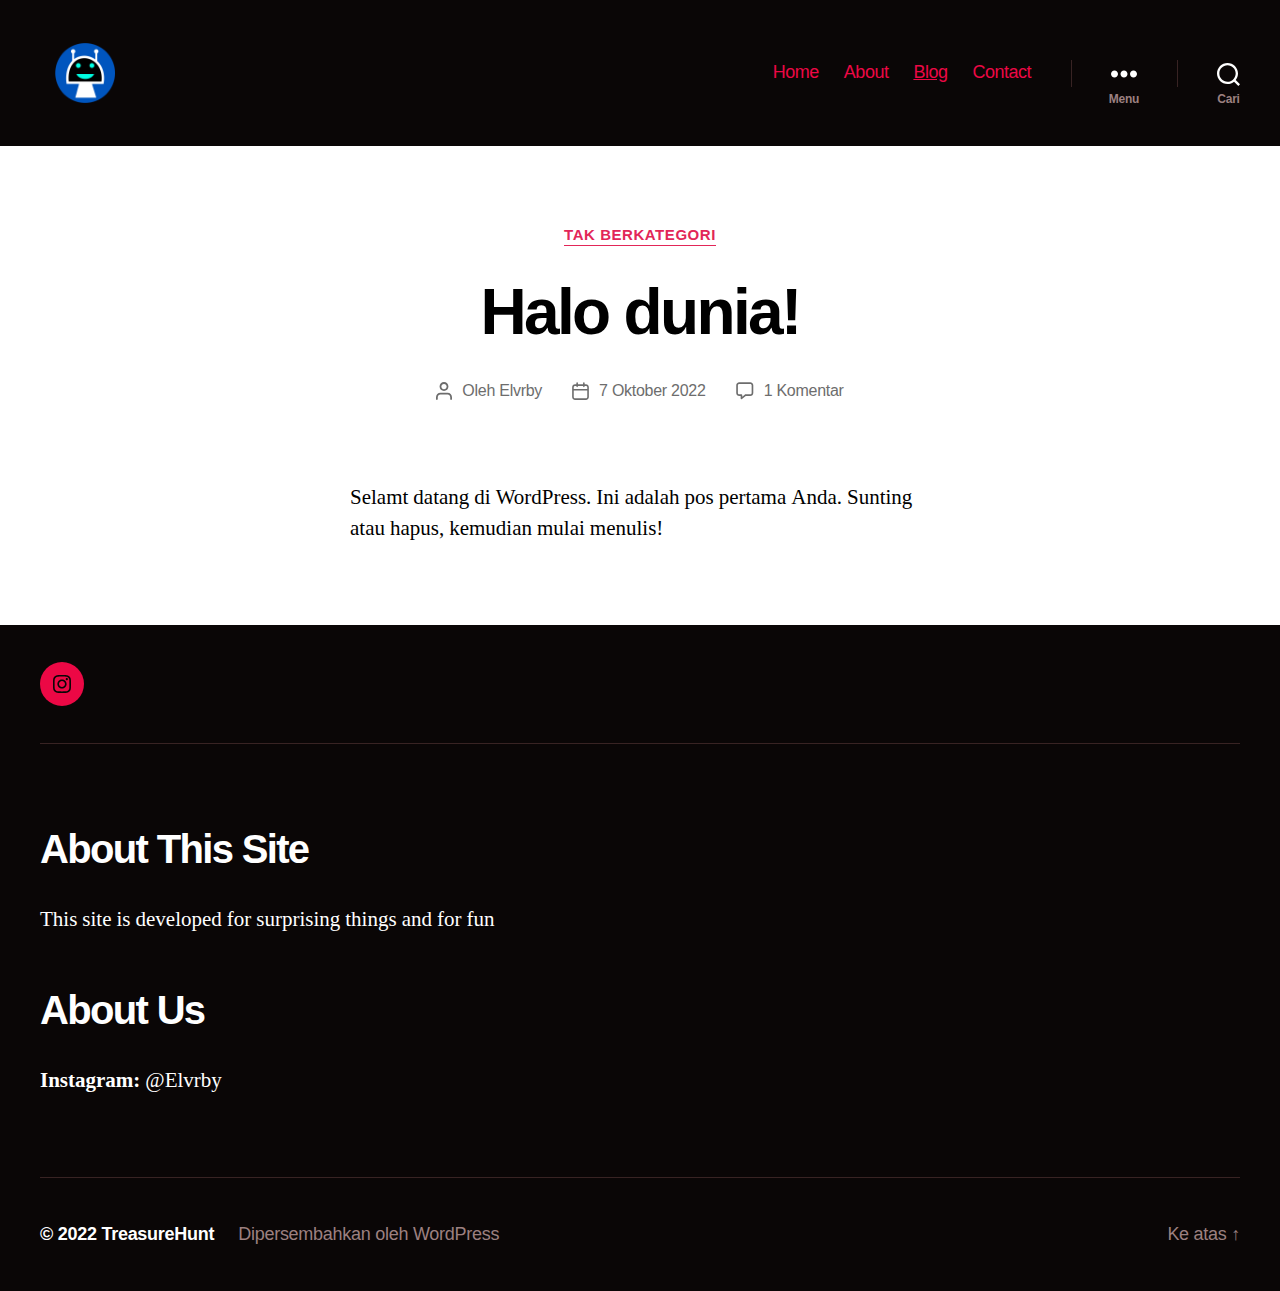
<file: blog/index.html>
<!DOCTYPE html>
<html class="no-js" lang="id">

	<head>

		<meta charset="UTF-8">
		<meta name="viewport" content="width=device-width, initial-scale=1.0">

		<link rel="profile" href="https://gmpg.org/xfn/11">

		<title>Blog &#8211; TreasureHunt</title>
<meta name="robots" content="max-image-preview:large">
<link rel="alternate" type="application/rss+xml" title="TreasureHunt &raquo; Feed" href="https://socialmediaku.github.io/Hunting/feed/">
<link rel="alternate" type="application/rss+xml" title="TreasureHunt &raquo; Umpan Komentar" href="https://socialmediaku.github.io/Hunting/comments/feed/">
<script>
window._wpemojiSettings = {"baseUrl":"https:\/\/s.w.org\/images\/core\/emoji\/14.0.0\/72x72\/","ext":".png","svgUrl":"https:\/\/s.w.org\/images\/core\/emoji\/14.0.0\/svg\/","svgExt":".svg","source":{"concatemoji":"https:\/\/socialmediaku.github.io\/Hunting\/wp-includes\/js\/wp-emoji-release.min.js?ver=6.1.1"}};
/*! This file is auto-generated */
!function(e,a,t){var n,r,o,i=a.createElement("canvas"),p=i.getContext&&i.getContext("2d");function s(e,t){var a=String.fromCharCode,e=(p.clearRect(0,0,i.width,i.height),p.fillText(a.apply(this,e),0,0),i.toDataURL());return p.clearRect(0,0,i.width,i.height),p.fillText(a.apply(this,t),0,0),e===i.toDataURL()}function c(e){var t=a.createElement("script");t.src=e,t.defer=t.type="text/javascript",a.getElementsByTagName("head")[0].appendChild(t)}for(o=Array("flag","emoji"),t.supports={everything:!0,everythingExceptFlag:!0},r=0;r<o.length;r++)t.supports[o[r]]=function(e){if(p&&p.fillText)switch(p.textBaseline="top",p.font="600 32px Arial",e){case"flag":return s([127987,65039,8205,9895,65039],[127987,65039,8203,9895,65039])?!1:!s([55356,56826,55356,56819],[55356,56826,8203,55356,56819])&&!s([55356,57332,56128,56423,56128,56418,56128,56421,56128,56430,56128,56423,56128,56447],[55356,57332,8203,56128,56423,8203,56128,56418,8203,56128,56421,8203,56128,56430,8203,56128,56423,8203,56128,56447]);case"emoji":return!s([129777,127995,8205,129778,127999],[129777,127995,8203,129778,127999])}return!1}(o[r]),t.supports.everything=t.supports.everything&&t.supports[o[r]],"flag"!==o[r]&&(t.supports.everythingExceptFlag=t.supports.everythingExceptFlag&&t.supports[o[r]]);t.supports.everythingExceptFlag=t.supports.everythingExceptFlag&&!t.supports.flag,t.DOMReady=!1,t.readyCallback=function(){t.DOMReady=!0},t.supports.everything||(n=function(){t.readyCallback()},a.addEventListener?(a.addEventListener("DOMContentLoaded",n,!1),e.addEventListener("load",n,!1)):(e.attachEvent("onload",n),a.attachEvent("onreadystatechange",function(){"complete"===a.readyState&&t.readyCallback()})),(e=t.source||{}).concatemoji?c(e.concatemoji):e.wpemoji&&e.twemoji&&(c(e.twemoji),c(e.wpemoji)))}(window,document,window._wpemojiSettings);
</script>
<style>img.wp-smiley,
img.emoji {
	display: inline !important;
	border: none !important;
	box-shadow: none !important;
	height: 1em !important;
	width: 1em !important;
	margin: 0 0.07em !important;
	vertical-align: -0.1em !important;
	background: none !important;
	padding: 0 !important;
}</style>
	<link rel="stylesheet" id="wp-block-library-css" href="https://socialmediaku.github.io/Hunting/wp-includes/css/dist/block-library/style.min.css?ver=6.1.1" media="all">
<link rel="stylesheet" id="classic-theme-styles-css" href="https://socialmediaku.github.io/Hunting/wp-includes/css/classic-themes.min.css?ver=1" media="all">
<style id="global-styles-inline-css">body{--wp--preset--color--black: #000000;--wp--preset--color--cyan-bluish-gray: #abb8c3;--wp--preset--color--white: #ffffff;--wp--preset--color--pale-pink: #f78da7;--wp--preset--color--vivid-red: #cf2e2e;--wp--preset--color--luminous-vivid-orange: #ff6900;--wp--preset--color--luminous-vivid-amber: #fcb900;--wp--preset--color--light-green-cyan: #7bdcb5;--wp--preset--color--vivid-green-cyan: #00d084;--wp--preset--color--pale-cyan-blue: #8ed1fc;--wp--preset--color--vivid-cyan-blue: #0693e3;--wp--preset--color--vivid-purple: #9b51e0;--wp--preset--color--accent: #e22658;--wp--preset--color--primary: #000000;--wp--preset--color--secondary: #6d6d6d;--wp--preset--color--subtle-background: #dbdbdb;--wp--preset--color--background: #ffffff;--wp--preset--gradient--vivid-cyan-blue-to-vivid-purple: linear-gradient(135deg,rgba(6,147,227,1) 0%,rgb(155,81,224) 100%);--wp--preset--gradient--light-green-cyan-to-vivid-green-cyan: linear-gradient(135deg,rgb(122,220,180) 0%,rgb(0,208,130) 100%);--wp--preset--gradient--luminous-vivid-amber-to-luminous-vivid-orange: linear-gradient(135deg,rgba(252,185,0,1) 0%,rgba(255,105,0,1) 100%);--wp--preset--gradient--luminous-vivid-orange-to-vivid-red: linear-gradient(135deg,rgba(255,105,0,1) 0%,rgb(207,46,46) 100%);--wp--preset--gradient--very-light-gray-to-cyan-bluish-gray: linear-gradient(135deg,rgb(238,238,238) 0%,rgb(169,184,195) 100%);--wp--preset--gradient--cool-to-warm-spectrum: linear-gradient(135deg,rgb(74,234,220) 0%,rgb(151,120,209) 20%,rgb(207,42,186) 40%,rgb(238,44,130) 60%,rgb(251,105,98) 80%,rgb(254,248,76) 100%);--wp--preset--gradient--blush-light-purple: linear-gradient(135deg,rgb(255,206,236) 0%,rgb(152,150,240) 100%);--wp--preset--gradient--blush-bordeaux: linear-gradient(135deg,rgb(254,205,165) 0%,rgb(254,45,45) 50%,rgb(107,0,62) 100%);--wp--preset--gradient--luminous-dusk: linear-gradient(135deg,rgb(255,203,112) 0%,rgb(199,81,192) 50%,rgb(65,88,208) 100%);--wp--preset--gradient--pale-ocean: linear-gradient(135deg,rgb(255,245,203) 0%,rgb(182,227,212) 50%,rgb(51,167,181) 100%);--wp--preset--gradient--electric-grass: linear-gradient(135deg,rgb(202,248,128) 0%,rgb(113,206,126) 100%);--wp--preset--gradient--midnight: linear-gradient(135deg,rgb(2,3,129) 0%,rgb(40,116,252) 100%);--wp--preset--duotone--dark-grayscale: url('#wp-duotone-dark-grayscale');--wp--preset--duotone--grayscale: url('#wp-duotone-grayscale');--wp--preset--duotone--purple-yellow: url('#wp-duotone-purple-yellow');--wp--preset--duotone--blue-red: url('#wp-duotone-blue-red');--wp--preset--duotone--midnight: url('#wp-duotone-midnight');--wp--preset--duotone--magenta-yellow: url('#wp-duotone-magenta-yellow');--wp--preset--duotone--purple-green: url('#wp-duotone-purple-green');--wp--preset--duotone--blue-orange: url('#wp-duotone-blue-orange');--wp--preset--font-size--small: 18px;--wp--preset--font-size--medium: 20px;--wp--preset--font-size--large: 26.25px;--wp--preset--font-size--x-large: 42px;--wp--preset--font-size--normal: 21px;--wp--preset--font-size--larger: 32px;--wp--preset--spacing--20: 0.44rem;--wp--preset--spacing--30: 0.67rem;--wp--preset--spacing--40: 1rem;--wp--preset--spacing--50: 1.5rem;--wp--preset--spacing--60: 2.25rem;--wp--preset--spacing--70: 3.38rem;--wp--preset--spacing--80: 5.06rem;}:where(.is-layout-flex){gap: 0.5em;}body .is-layout-flow > .alignleft{float: left;margin-inline-start: 0;margin-inline-end: 2em;}body .is-layout-flow > .alignright{float: right;margin-inline-start: 2em;margin-inline-end: 0;}body .is-layout-flow > .aligncenter{margin-left: auto !important;margin-right: auto !important;}body .is-layout-constrained > .alignleft{float: left;margin-inline-start: 0;margin-inline-end: 2em;}body .is-layout-constrained > .alignright{float: right;margin-inline-start: 2em;margin-inline-end: 0;}body .is-layout-constrained > .aligncenter{margin-left: auto !important;margin-right: auto !important;}body .is-layout-constrained > :where(:not(.alignleft):not(.alignright):not(.alignfull)){max-width: var(--wp--style--global--content-size);margin-left: auto !important;margin-right: auto !important;}body .is-layout-constrained > .alignwide{max-width: var(--wp--style--global--wide-size);}body .is-layout-flex{display: flex;}body .is-layout-flex{flex-wrap: wrap;align-items: center;}body .is-layout-flex > *{margin: 0;}:where(.wp-block-columns.is-layout-flex){gap: 2em;}.has-black-color{color: var(--wp--preset--color--black) !important;}.has-cyan-bluish-gray-color{color: var(--wp--preset--color--cyan-bluish-gray) !important;}.has-white-color{color: var(--wp--preset--color--white) !important;}.has-pale-pink-color{color: var(--wp--preset--color--pale-pink) !important;}.has-vivid-red-color{color: var(--wp--preset--color--vivid-red) !important;}.has-luminous-vivid-orange-color{color: var(--wp--preset--color--luminous-vivid-orange) !important;}.has-luminous-vivid-amber-color{color: var(--wp--preset--color--luminous-vivid-amber) !important;}.has-light-green-cyan-color{color: var(--wp--preset--color--light-green-cyan) !important;}.has-vivid-green-cyan-color{color: var(--wp--preset--color--vivid-green-cyan) !important;}.has-pale-cyan-blue-color{color: var(--wp--preset--color--pale-cyan-blue) !important;}.has-vivid-cyan-blue-color{color: var(--wp--preset--color--vivid-cyan-blue) !important;}.has-vivid-purple-color{color: var(--wp--preset--color--vivid-purple) !important;}.has-black-background-color{background-color: var(--wp--preset--color--black) !important;}.has-cyan-bluish-gray-background-color{background-color: var(--wp--preset--color--cyan-bluish-gray) !important;}.has-white-background-color{background-color: var(--wp--preset--color--white) !important;}.has-pale-pink-background-color{background-color: var(--wp--preset--color--pale-pink) !important;}.has-vivid-red-background-color{background-color: var(--wp--preset--color--vivid-red) !important;}.has-luminous-vivid-orange-background-color{background-color: var(--wp--preset--color--luminous-vivid-orange) !important;}.has-luminous-vivid-amber-background-color{background-color: var(--wp--preset--color--luminous-vivid-amber) !important;}.has-light-green-cyan-background-color{background-color: var(--wp--preset--color--light-green-cyan) !important;}.has-vivid-green-cyan-background-color{background-color: var(--wp--preset--color--vivid-green-cyan) !important;}.has-pale-cyan-blue-background-color{background-color: var(--wp--preset--color--pale-cyan-blue) !important;}.has-vivid-cyan-blue-background-color{background-color: var(--wp--preset--color--vivid-cyan-blue) !important;}.has-vivid-purple-background-color{background-color: var(--wp--preset--color--vivid-purple) !important;}.has-black-border-color{border-color: var(--wp--preset--color--black) !important;}.has-cyan-bluish-gray-border-color{border-color: var(--wp--preset--color--cyan-bluish-gray) !important;}.has-white-border-color{border-color: var(--wp--preset--color--white) !important;}.has-pale-pink-border-color{border-color: var(--wp--preset--color--pale-pink) !important;}.has-vivid-red-border-color{border-color: var(--wp--preset--color--vivid-red) !important;}.has-luminous-vivid-orange-border-color{border-color: var(--wp--preset--color--luminous-vivid-orange) !important;}.has-luminous-vivid-amber-border-color{border-color: var(--wp--preset--color--luminous-vivid-amber) !important;}.has-light-green-cyan-border-color{border-color: var(--wp--preset--color--light-green-cyan) !important;}.has-vivid-green-cyan-border-color{border-color: var(--wp--preset--color--vivid-green-cyan) !important;}.has-pale-cyan-blue-border-color{border-color: var(--wp--preset--color--pale-cyan-blue) !important;}.has-vivid-cyan-blue-border-color{border-color: var(--wp--preset--color--vivid-cyan-blue) !important;}.has-vivid-purple-border-color{border-color: var(--wp--preset--color--vivid-purple) !important;}.has-vivid-cyan-blue-to-vivid-purple-gradient-background{background: var(--wp--preset--gradient--vivid-cyan-blue-to-vivid-purple) !important;}.has-light-green-cyan-to-vivid-green-cyan-gradient-background{background: var(--wp--preset--gradient--light-green-cyan-to-vivid-green-cyan) !important;}.has-luminous-vivid-amber-to-luminous-vivid-orange-gradient-background{background: var(--wp--preset--gradient--luminous-vivid-amber-to-luminous-vivid-orange) !important;}.has-luminous-vivid-orange-to-vivid-red-gradient-background{background: var(--wp--preset--gradient--luminous-vivid-orange-to-vivid-red) !important;}.has-very-light-gray-to-cyan-bluish-gray-gradient-background{background: var(--wp--preset--gradient--very-light-gray-to-cyan-bluish-gray) !important;}.has-cool-to-warm-spectrum-gradient-background{background: var(--wp--preset--gradient--cool-to-warm-spectrum) !important;}.has-blush-light-purple-gradient-background{background: var(--wp--preset--gradient--blush-light-purple) !important;}.has-blush-bordeaux-gradient-background{background: var(--wp--preset--gradient--blush-bordeaux) !important;}.has-luminous-dusk-gradient-background{background: var(--wp--preset--gradient--luminous-dusk) !important;}.has-pale-ocean-gradient-background{background: var(--wp--preset--gradient--pale-ocean) !important;}.has-electric-grass-gradient-background{background: var(--wp--preset--gradient--electric-grass) !important;}.has-midnight-gradient-background{background: var(--wp--preset--gradient--midnight) !important;}.has-small-font-size{font-size: var(--wp--preset--font-size--small) !important;}.has-medium-font-size{font-size: var(--wp--preset--font-size--medium) !important;}.has-large-font-size{font-size: var(--wp--preset--font-size--large) !important;}.has-x-large-font-size{font-size: var(--wp--preset--font-size--x-large) !important;}
.wp-block-navigation a:where(:not(.wp-element-button)){color: inherit;}
:where(.wp-block-columns.is-layout-flex){gap: 2em;}
.wp-block-pullquote{font-size: 1.5em;line-height: 1.6;}</style>
<link rel="stylesheet" id="twentytwenty-style-css" href="https://socialmediaku.github.io/Hunting/wp-content/themes/twentytwenty/style.css?ver=2.0" media="all">
<style id="twentytwenty-style-inline-css">.color-accent,.color-accent-hover:hover,.color-accent-hover:focus,:root .has-accent-color,.has-drop-cap:not(:focus):first-letter,.wp-block-button.is-style-outline,a { color: #e22658; }blockquote,.border-color-accent,.border-color-accent-hover:hover,.border-color-accent-hover:focus { border-color: #e22658; }button,.button,.faux-button,.wp-block-button__link,.wp-block-file .wp-block-file__button,input[type="button"],input[type="reset"],input[type="submit"],.bg-accent,.bg-accent-hover:hover,.bg-accent-hover:focus,:root .has-accent-background-color,.comment-reply-link { background-color: #e22658; }.fill-children-accent,.fill-children-accent * { fill: #e22658; }:root .has-background-color,button,.button,.faux-button,.wp-block-button__link,.wp-block-file__button,input[type="button"],input[type="reset"],input[type="submit"],.wp-block-button,.comment-reply-link,.has-background.has-primary-background-color:not(.has-text-color),.has-background.has-primary-background-color *:not(.has-text-color),.has-background.has-accent-background-color:not(.has-text-color),.has-background.has-accent-background-color *:not(.has-text-color) { color: #ffffff; }:root .has-background-background-color { background-color: #ffffff; }body,.entry-title a,:root .has-primary-color { color: #000000; }:root .has-primary-background-color { background-color: #000000; }cite,figcaption,.wp-caption-text,.post-meta,.entry-content .wp-block-archives li,.entry-content .wp-block-categories li,.entry-content .wp-block-latest-posts li,.wp-block-latest-comments__comment-date,.wp-block-latest-posts__post-date,.wp-block-embed figcaption,.wp-block-image figcaption,.wp-block-pullquote cite,.comment-metadata,.comment-respond .comment-notes,.comment-respond .logged-in-as,.pagination .dots,.entry-content hr:not(.has-background),hr.styled-separator,:root .has-secondary-color { color: #6d6d6d; }:root .has-secondary-background-color { background-color: #6d6d6d; }pre,fieldset,input,textarea,table,table *,hr { border-color: #dbdbdb; }caption,code,code,kbd,samp,.wp-block-table.is-style-stripes tbody tr:nth-child(odd),:root .has-subtle-background-background-color { background-color: #dbdbdb; }.wp-block-table.is-style-stripes { border-bottom-color: #dbdbdb; }.wp-block-latest-posts.is-grid li { border-top-color: #dbdbdb; }:root .has-subtle-background-color { color: #dbdbdb; }body:not(.overlay-header) .primary-menu > li > a,body:not(.overlay-header) .primary-menu > li > .icon,.modal-menu a,.footer-menu a, .footer-widgets a,#site-footer .wp-block-button.is-style-outline,.wp-block-pullquote:before,.singular:not(.overlay-header) .entry-header a,.archive-header a,.header-footer-group .color-accent,.header-footer-group .color-accent-hover:hover { color: #ec0845; }.social-icons a,#site-footer button:not(.toggle),#site-footer .button,#site-footer .faux-button,#site-footer .wp-block-button__link,#site-footer .wp-block-file__button,#site-footer input[type="button"],#site-footer input[type="reset"],#site-footer input[type="submit"] { background-color: #ec0845; }.social-icons a,body:not(.overlay-header) .primary-menu ul,.header-footer-group button,.header-footer-group .button,.header-footer-group .faux-button,.header-footer-group .wp-block-button:not(.is-style-outline) .wp-block-button__link,.header-footer-group .wp-block-file__button,.header-footer-group input[type="button"],.header-footer-group input[type="reset"],.header-footer-group input[type="submit"] { color: #0a0606; }#site-header,.footer-nav-widgets-wrapper,#site-footer,.menu-modal,.menu-modal-inner,.search-modal-inner,.archive-header,.singular .entry-header,.singular .featured-media:before,.wp-block-pullquote:before { background-color: #0a0606; }.header-footer-group,body:not(.overlay-header) #site-header .toggle,.menu-modal .toggle { color: #ffffff; }body:not(.overlay-header) .primary-menu ul { background-color: #ffffff; }body:not(.overlay-header) .primary-menu > li > ul:after { border-bottom-color: #ffffff; }body:not(.overlay-header) .primary-menu ul ul:after { border-left-color: #ffffff; }.site-description,body:not(.overlay-header) .toggle-inner .toggle-text,.widget .post-date,.widget .rss-date,.widget_archive li,.widget_categories li,.widget cite,.widget_pages li,.widget_meta li,.widget_nav_menu li,.powered-by-wordpress,.to-the-top,.singular .entry-header .post-meta,.singular:not(.overlay-header) .entry-header .post-meta a { color: #9c8080; }.header-footer-group pre,.header-footer-group fieldset,.header-footer-group input,.header-footer-group textarea,.header-footer-group table,.header-footer-group table *,.footer-nav-widgets-wrapper,#site-footer,.menu-modal nav *,.footer-widgets-outer-wrapper,.footer-top { border-color: #382323; }.header-footer-group table caption,body:not(.overlay-header) .header-inner .toggle-wrapper::before { background-color: #382323; }</style>
<link rel="stylesheet" id="twentytwenty-print-style-css" href="https://socialmediaku.github.io/Hunting/wp-content/themes/twentytwenty/print.css?ver=2.0" media="print">
<script src="https://socialmediaku.github.io/Hunting/wp-content/themes/twentytwenty/assets/js/index.js?ver=2.0" id="twentytwenty-js-js" async></script>
<link rel="https://api.w.org/" href="https://socialmediaku.github.io/Hunting/wp-json/">
<link rel="EditURI" type="application/rsd+xml" title="RSD" href="https://socialmediaku.github.io/Hunting/xmlrpc.php?rsd">
<link rel="wlwmanifest" type="application/wlwmanifest+xml" href="https://socialmediaku.github.io/Hunting/wp-includes/wlwmanifest.xml">
<meta name="generator" content="WordPress 6.1.1">
	<script>document.documentElement.className = document.documentElement.className.replace( 'no-js', 'js' );</script>
	<style id="custom-background-css">body.custom-background { background-color: #ffffff; }</style>
	<style id="kirki-inline-styles"></style>
	</head>

	<body class="blog custom-background wp-custom-logo wp-embed-responsive enable-search-modal has-no-pagination showing-comments show-avatars footer-top-visible elementor-default elementor-kit-37">

		<a class="skip-link screen-reader-text" href="#site-content">Lewati ke konten</a><svg xmlns="http://www.w3.org/2000/svg" viewbox="0 0 0 0" width="0" height="0" focusable="false" role="none" style="visibility: hidden; position: absolute; left: -9999px; overflow: hidden;"><defs><filter id="wp-duotone-dark-grayscale"><fecolormatrix color-interpolation-filters="sRGB" type="matrix" values=" .299 .587 .114 0 0 .299 .587 .114 0 0 .299 .587 .114 0 0 .299 .587 .114 0 0 "></fecolormatrix><fecomponenttransfer color-interpolation-filters="sRGB"><fefuncr type="table" tablevalues="0 0.49803921568627"></fefuncr><fefuncg type="table" tablevalues="0 0.49803921568627"></fefuncg><fefuncb type="table" tablevalues="0 0.49803921568627"></fefuncb><fefunca type="table" tablevalues="1 1"></fefunca></fecomponenttransfer><fecomposite in2="SourceGraphic" operator="in"></fecomposite></filter></defs></svg><svg xmlns="http://www.w3.org/2000/svg" viewbox="0 0 0 0" width="0" height="0" focusable="false" role="none" style="visibility: hidden; position: absolute; left: -9999px; overflow: hidden;"><defs><filter id="wp-duotone-grayscale"><fecolormatrix color-interpolation-filters="sRGB" type="matrix" values=" .299 .587 .114 0 0 .299 .587 .114 0 0 .299 .587 .114 0 0 .299 .587 .114 0 0 "></fecolormatrix><fecomponenttransfer color-interpolation-filters="sRGB"><fefuncr type="table" tablevalues="0 1"></fefuncr><fefuncg type="table" tablevalues="0 1"></fefuncg><fefuncb type="table" tablevalues="0 1"></fefuncb><fefunca type="table" tablevalues="1 1"></fefunca></fecomponenttransfer><fecomposite in2="SourceGraphic" operator="in"></fecomposite></filter></defs></svg><svg xmlns="http://www.w3.org/2000/svg" viewbox="0 0 0 0" width="0" height="0" focusable="false" role="none" style="visibility: hidden; position: absolute; left: -9999px; overflow: hidden;"><defs><filter id="wp-duotone-purple-yellow"><fecolormatrix color-interpolation-filters="sRGB" type="matrix" values=" .299 .587 .114 0 0 .299 .587 .114 0 0 .299 .587 .114 0 0 .299 .587 .114 0 0 "></fecolormatrix><fecomponenttransfer color-interpolation-filters="sRGB"><fefuncr type="table" tablevalues="0.54901960784314 0.98823529411765"></fefuncr><fefuncg type="table" tablevalues="0 1"></fefuncg><fefuncb type="table" tablevalues="0.71764705882353 0.25490196078431"></fefuncb><fefunca type="table" tablevalues="1 1"></fefunca></fecomponenttransfer><fecomposite in2="SourceGraphic" operator="in"></fecomposite></filter></defs></svg><svg xmlns="http://www.w3.org/2000/svg" viewbox="0 0 0 0" width="0" height="0" focusable="false" role="none" style="visibility: hidden; position: absolute; left: -9999px; overflow: hidden;"><defs><filter id="wp-duotone-blue-red"><fecolormatrix color-interpolation-filters="sRGB" type="matrix" values=" .299 .587 .114 0 0 .299 .587 .114 0 0 .299 .587 .114 0 0 .299 .587 .114 0 0 "></fecolormatrix><fecomponenttransfer color-interpolation-filters="sRGB"><fefuncr type="table" tablevalues="0 1"></fefuncr><fefuncg type="table" tablevalues="0 0.27843137254902"></fefuncg><fefuncb type="table" tablevalues="0.5921568627451 0.27843137254902"></fefuncb><fefunca type="table" tablevalues="1 1"></fefunca></fecomponenttransfer><fecomposite in2="SourceGraphic" operator="in"></fecomposite></filter></defs></svg><svg xmlns="http://www.w3.org/2000/svg" viewbox="0 0 0 0" width="0" height="0" focusable="false" role="none" style="visibility: hidden; position: absolute; left: -9999px; overflow: hidden;"><defs><filter id="wp-duotone-midnight"><fecolormatrix color-interpolation-filters="sRGB" type="matrix" values=" .299 .587 .114 0 0 .299 .587 .114 0 0 .299 .587 .114 0 0 .299 .587 .114 0 0 "></fecolormatrix><fecomponenttransfer color-interpolation-filters="sRGB"><fefuncr type="table" tablevalues="0 0"></fefuncr><fefuncg type="table" tablevalues="0 0.64705882352941"></fefuncg><fefuncb type="table" tablevalues="0 1"></fefuncb><fefunca type="table" tablevalues="1 1"></fefunca></fecomponenttransfer><fecomposite in2="SourceGraphic" operator="in"></fecomposite></filter></defs></svg><svg xmlns="http://www.w3.org/2000/svg" viewbox="0 0 0 0" width="0" height="0" focusable="false" role="none" style="visibility: hidden; position: absolute; left: -9999px; overflow: hidden;"><defs><filter id="wp-duotone-magenta-yellow"><fecolormatrix color-interpolation-filters="sRGB" type="matrix" values=" .299 .587 .114 0 0 .299 .587 .114 0 0 .299 .587 .114 0 0 .299 .587 .114 0 0 "></fecolormatrix><fecomponenttransfer color-interpolation-filters="sRGB"><fefuncr type="table" tablevalues="0.78039215686275 1"></fefuncr><fefuncg type="table" tablevalues="0 0.94901960784314"></fefuncg><fefuncb type="table" tablevalues="0.35294117647059 0.47058823529412"></fefuncb><fefunca type="table" tablevalues="1 1"></fefunca></fecomponenttransfer><fecomposite in2="SourceGraphic" operator="in"></fecomposite></filter></defs></svg><svg xmlns="http://www.w3.org/2000/svg" viewbox="0 0 0 0" width="0" height="0" focusable="false" role="none" style="visibility: hidden; position: absolute; left: -9999px; overflow: hidden;"><defs><filter id="wp-duotone-purple-green"><fecolormatrix color-interpolation-filters="sRGB" type="matrix" values=" .299 .587 .114 0 0 .299 .587 .114 0 0 .299 .587 .114 0 0 .299 .587 .114 0 0 "></fecolormatrix><fecomponenttransfer color-interpolation-filters="sRGB"><fefuncr type="table" tablevalues="0.65098039215686 0.40392156862745"></fefuncr><fefuncg type="table" tablevalues="0 1"></fefuncg><fefuncb type="table" tablevalues="0.44705882352941 0.4"></fefuncb><fefunca type="table" tablevalues="1 1"></fefunca></fecomponenttransfer><fecomposite in2="SourceGraphic" operator="in"></fecomposite></filter></defs></svg><svg xmlns="http://www.w3.org/2000/svg" viewbox="0 0 0 0" width="0" height="0" focusable="false" role="none" style="visibility: hidden; position: absolute; left: -9999px; overflow: hidden;"><defs><filter id="wp-duotone-blue-orange"><fecolormatrix color-interpolation-filters="sRGB" type="matrix" values=" .299 .587 .114 0 0 .299 .587 .114 0 0 .299 .587 .114 0 0 .299 .587 .114 0 0 "></fecolormatrix><fecomponenttransfer color-interpolation-filters="sRGB"><fefuncr type="table" tablevalues="0.098039215686275 1"></fefuncr><fefuncg type="table" tablevalues="0 0.66274509803922"></fefuncg><fefuncb type="table" tablevalues="0.84705882352941 0.41960784313725"></fefuncb><fefunca type="table" tablevalues="1 1"></fefunca></fecomponenttransfer><fecomposite in2="SourceGraphic" operator="in"></fecomposite></filter></defs></svg>
		<header id="site-header" class="header-footer-group">

			<div class="header-inner section-inner">

				<div class="header-titles-wrapper">

					
						<button class="toggle search-toggle mobile-search-toggle" data-toggle-target=".search-modal" data-toggle-body-class="showing-search-modal" data-set-focus=".search-modal .search-field" aria-expanded="false">
							<span class="toggle-inner">
								<span class="toggle-icon">
									<svg class="svg-icon" aria-hidden="true" role="img" focusable="false" xmlns="http://www.w3.org/2000/svg" width="23" height="23" viewbox="0 0 23 23"><path d="M38.710696,48.0601792 L43,52.3494831 L41.3494831,54 L37.0601792,49.710696 C35.2632422,51.1481185 32.9839107,52.0076499 30.5038249,52.0076499 C24.7027226,52.0076499 20,47.3049272 20,41.5038249 C20,35.7027226 24.7027226,31 30.5038249,31 C36.3049272,31 41.0076499,35.7027226 41.0076499,41.5038249 C41.0076499,43.9839107 40.1481185,46.2632422 38.710696,48.0601792 Z M36.3875844,47.1716785 C37.8030221,45.7026647 38.6734666,43.7048964 38.6734666,41.5038249 C38.6734666,36.9918565 35.0157934,33.3341833 30.5038249,33.3341833 C25.9918565,33.3341833 22.3341833,36.9918565 22.3341833,41.5038249 C22.3341833,46.0157934 25.9918565,49.6734666 30.5038249,49.6734666 C32.7048964,49.6734666 34.7026647,48.8030221 36.1716785,47.3875844 C36.2023931,47.347638 36.2360451,47.3092237 36.2726343,47.2726343 C36.3092237,47.2360451 36.347638,47.2023931 36.3875844,47.1716785 Z" transform="translate(-20 -31)"></path></svg>								</span>
								<span class="toggle-text">Cari</span>
							</span>
						</button><!-- .search-toggle -->

					
					<div class="header-titles">

						<h1 class="site-logo">
<a href="https://socialmediaku.github.io/Hunting/" class="custom-logo-link" rel="home"><img width="3000" height="3000" src="https://socialmediaku.github.io/Hunting/wp-content/uploads/2022/10/Bot-Vector-1.png" class="custom-logo" alt="TreasureHunt" decoding="async" srcset="https://socialmediaku.github.io/Hunting/wp-content/uploads/2022/10/Bot-Vector-1.png 3000w, https://socialmediaku.github.io/Hunting/wp-content/uploads/2022/10/Bot-Vector-1-300x300.png 300w, https://socialmediaku.github.io/Hunting/wp-content/uploads/2022/10/Bot-Vector-1-1024x1024.png 1024w, https://socialmediaku.github.io/Hunting/wp-content/uploads/2022/10/Bot-Vector-1-150x150.png 150w, https://socialmediaku.github.io/Hunting/wp-content/uploads/2022/10/Bot-Vector-1-768x768.png 768w, https://socialmediaku.github.io/Hunting/wp-content/uploads/2022/10/Bot-Vector-1-1536x1536.png 1536w, https://socialmediaku.github.io/Hunting/wp-content/uploads/2022/10/Bot-Vector-1-2048x2048.png 2048w, https://socialmediaku.github.io/Hunting/wp-content/uploads/2022/10/Bot-Vector-1-1200x1200.png 1200w, https://socialmediaku.github.io/Hunting/wp-content/uploads/2022/10/Bot-Vector-1-1980x1980.png 1980w" sizes="(max-width: 3000px) 100vw, 3000px"></a><span class="screen-reader-text">TreasureHunt</span>
</h1>
					</div>
<!-- .header-titles -->

					<button class="toggle nav-toggle mobile-nav-toggle" data-toggle-target=".menu-modal" data-toggle-body-class="showing-menu-modal" aria-expanded="false" data-set-focus=".close-nav-toggle">
						<span class="toggle-inner">
							<span class="toggle-icon">
								<svg class="svg-icon" aria-hidden="true" role="img" focusable="false" xmlns="http://www.w3.org/2000/svg" width="26" height="7" viewbox="0 0 26 7"><path fill-rule="evenodd" d="M332.5,45 C330.567003,45 329,43.4329966 329,41.5 C329,39.5670034 330.567003,38 332.5,38 C334.432997,38 336,39.5670034 336,41.5 C336,43.4329966 334.432997,45 332.5,45 Z M342,45 C340.067003,45 338.5,43.4329966 338.5,41.5 C338.5,39.5670034 340.067003,38 342,38 C343.932997,38 345.5,39.5670034 345.5,41.5 C345.5,43.4329966 343.932997,45 342,45 Z M351.5,45 C349.567003,45 348,43.4329966 348,41.5 C348,39.5670034 349.567003,38 351.5,38 C353.432997,38 355,39.5670034 355,41.5 C355,43.4329966 353.432997,45 351.5,45 Z" transform="translate(-329 -38)"></path></svg>							</span>
							<span class="toggle-text">Menu</span>
						</span>
					</button><!-- .nav-toggle -->

				</div>
<!-- .header-titles-wrapper -->

				<div class="header-navigation-wrapper">

					
							<nav class="primary-menu-wrapper" aria-label="Horizontal">

								<ul class="primary-menu reset-list-style">

								<li id="menu-item-23" class="menu-item menu-item-type-custom menu-item-object-custom menu-item-home menu-item-23"><a href="https://socialmediaku.github.io/Hunting/">Home</a></li>
<li id="menu-item-24" class="menu-item menu-item-type-post_type menu-item-object-page menu-item-24"><a href="https://socialmediaku.github.io/Hunting/tentang/">About</a></li>
<li id="menu-item-25" class="menu-item menu-item-type-post_type menu-item-object-page current-menu-item page_item page-item-17 current_page_item current_page_parent menu-item-25"><a href="https://socialmediaku.github.io/Hunting/blog/" aria-current="page">Blog</a></li>
<li id="menu-item-26" class="menu-item menu-item-type-post_type menu-item-object-page menu-item-26"><a href="https://socialmediaku.github.io/Hunting/kontak/">Contact</a></li>

								</ul>

							</nav><!-- .primary-menu-wrapper -->

						
						<div class="header-toggles hide-no-js">

						
							<div class="toggle-wrapper nav-toggle-wrapper has-expanded-menu">

								<button class="toggle nav-toggle desktop-nav-toggle" data-toggle-target=".menu-modal" data-toggle-body-class="showing-menu-modal" aria-expanded="false" data-set-focus=".close-nav-toggle">
									<span class="toggle-inner">
										<span class="toggle-text">Menu</span>
										<span class="toggle-icon">
											<svg class="svg-icon" aria-hidden="true" role="img" focusable="false" xmlns="http://www.w3.org/2000/svg" width="26" height="7" viewbox="0 0 26 7"><path fill-rule="evenodd" d="M332.5,45 C330.567003,45 329,43.4329966 329,41.5 C329,39.5670034 330.567003,38 332.5,38 C334.432997,38 336,39.5670034 336,41.5 C336,43.4329966 334.432997,45 332.5,45 Z M342,45 C340.067003,45 338.5,43.4329966 338.5,41.5 C338.5,39.5670034 340.067003,38 342,38 C343.932997,38 345.5,39.5670034 345.5,41.5 C345.5,43.4329966 343.932997,45 342,45 Z M351.5,45 C349.567003,45 348,43.4329966 348,41.5 C348,39.5670034 349.567003,38 351.5,38 C353.432997,38 355,39.5670034 355,41.5 C355,43.4329966 353.432997,45 351.5,45 Z" transform="translate(-329 -38)"></path></svg>										</span>
									</span>
								</button><!-- .nav-toggle -->

							</div>
<!-- .nav-toggle-wrapper -->

							
							<div class="toggle-wrapper search-toggle-wrapper">

								<button class="toggle search-toggle desktop-search-toggle" data-toggle-target=".search-modal" data-toggle-body-class="showing-search-modal" data-set-focus=".search-modal .search-field" aria-expanded="false">
									<span class="toggle-inner">
										<svg class="svg-icon" aria-hidden="true" role="img" focusable="false" xmlns="http://www.w3.org/2000/svg" width="23" height="23" viewbox="0 0 23 23"><path d="M38.710696,48.0601792 L43,52.3494831 L41.3494831,54 L37.0601792,49.710696 C35.2632422,51.1481185 32.9839107,52.0076499 30.5038249,52.0076499 C24.7027226,52.0076499 20,47.3049272 20,41.5038249 C20,35.7027226 24.7027226,31 30.5038249,31 C36.3049272,31 41.0076499,35.7027226 41.0076499,41.5038249 C41.0076499,43.9839107 40.1481185,46.2632422 38.710696,48.0601792 Z M36.3875844,47.1716785 C37.8030221,45.7026647 38.6734666,43.7048964 38.6734666,41.5038249 C38.6734666,36.9918565 35.0157934,33.3341833 30.5038249,33.3341833 C25.9918565,33.3341833 22.3341833,36.9918565 22.3341833,41.5038249 C22.3341833,46.0157934 25.9918565,49.6734666 30.5038249,49.6734666 C32.7048964,49.6734666 34.7026647,48.8030221 36.1716785,47.3875844 C36.2023931,47.347638 36.2360451,47.3092237 36.2726343,47.2726343 C36.3092237,47.2360451 36.347638,47.2023931 36.3875844,47.1716785 Z" transform="translate(-20 -31)"></path></svg>										<span class="toggle-text">Cari</span>
									</span>
								</button><!-- .search-toggle -->

							</div>

							
						</div>
<!-- .header-toggles -->
						
				</div>
<!-- .header-navigation-wrapper -->

			</div>
<!-- .header-inner -->

			<div class="search-modal cover-modal header-footer-group" data-modal-target-string=".search-modal" role="dialog" aria-modal="true" aria-label="Pencarian">

	<div class="search-modal-inner modal-inner">

		<div class="section-inner">

			<form role="search" aria-label="Cari:" method="get" class="search-form" action="http://localhost/TreasureHunt/">
	<label for="search-form-1">
		<span class="screen-reader-text">Cari:</span>
		<input type="search" id="search-form-1" class="search-field" placeholder="Cari &hellip;" value="" name="s">
	</label>
	<input type="submit" class="search-submit" value="Cari">
</form>

			<button class="toggle search-untoggle close-search-toggle fill-children-current-color" data-toggle-target=".search-modal" data-toggle-body-class="showing-search-modal" data-set-focus=".search-modal .search-field">
				<span class="screen-reader-text">Tutup pencarian</span>
				<svg class="svg-icon" aria-hidden="true" role="img" focusable="false" xmlns="http://www.w3.org/2000/svg" width="16" height="16" viewbox="0 0 16 16"><polygon fill="" fill-rule="evenodd" points="6.852 7.649 .399 1.195 1.445 .149 7.899 6.602 14.352 .149 15.399 1.195 8.945 7.649 15.399 14.102 14.352 15.149 7.899 8.695 1.445 15.149 .399 14.102"></polygon></svg>			</button><!-- .search-toggle -->

		</div>
<!-- .section-inner -->

	</div>
<!-- .search-modal-inner -->

</div>
<!-- .menu-modal -->

		</header><!-- #site-header -->

		
<div class="menu-modal cover-modal header-footer-group" data-modal-target-string=".menu-modal">

	<div class="menu-modal-inner modal-inner">

		<div class="menu-wrapper section-inner">

			<div class="menu-top">

				<button class="toggle close-nav-toggle fill-children-current-color" data-toggle-target=".menu-modal" data-toggle-body-class="showing-menu-modal" data-set-focus=".menu-modal">
					<span class="toggle-text">Tutup Menu</span>
					<svg class="svg-icon" aria-hidden="true" role="img" focusable="false" xmlns="http://www.w3.org/2000/svg" width="16" height="16" viewbox="0 0 16 16"><polygon fill="" fill-rule="evenodd" points="6.852 7.649 .399 1.195 1.445 .149 7.899 6.602 14.352 .149 15.399 1.195 8.945 7.649 15.399 14.102 14.352 15.149 7.899 8.695 1.445 15.149 .399 14.102"></polygon></svg>				</button><!-- .nav-toggle -->

				
					<nav class="expanded-menu" aria-label="Diperluas">

						<ul class="modal-menu reset-list-style">
							<li id="menu-item-34" class="menu-item menu-item-type-custom menu-item-object-custom menu-item-34">
<div class="ancestor-wrapper"><a href="https://www.instagram.com/elvrby/">Instagram</a></div>
<!-- .ancestor-wrapper -->
</li>
						</ul>

					</nav>

					
					<nav class="mobile-menu" aria-label="Ponsel">

						<ul class="modal-menu reset-list-style">

						<li class="menu-item menu-item-type-custom menu-item-object-custom menu-item-home menu-item-23">
<div class="ancestor-wrapper"><a href="https://socialmediaku.github.io/Hunting/">Home</a></div>
<!-- .ancestor-wrapper -->
</li>
<li class="menu-item menu-item-type-post_type menu-item-object-page menu-item-24">
<div class="ancestor-wrapper"><a href="https://socialmediaku.github.io/Hunting/tentang/">About</a></div>
<!-- .ancestor-wrapper -->
</li>
<li class="menu-item menu-item-type-post_type menu-item-object-page current-menu-item page_item page-item-17 current_page_item current_page_parent menu-item-25">
<div class="ancestor-wrapper"><a href="https://socialmediaku.github.io/Hunting/blog/" aria-current="page">Blog</a></div>
<!-- .ancestor-wrapper -->
</li>
<li class="menu-item menu-item-type-post_type menu-item-object-page menu-item-26">
<div class="ancestor-wrapper"><a href="https://socialmediaku.github.io/Hunting/kontak/">Contact</a></div>
<!-- .ancestor-wrapper -->
</li>

						</ul>

					</nav>

					
			</div>
<!-- .menu-top -->

			<div class="menu-bottom">

				
					<nav aria-label="Tautan media sosial di Samping">
						<ul class="social-menu reset-list-style social-icons fill-children-current-color">

							<li class="menu-item menu-item-type-custom menu-item-object-custom menu-item-34"><a href="https://www.instagram.com/elvrby/"><span class="screen-reader-text">Instagram</span><svg class="svg-icon" aria-hidden="true" role="img" focusable="false" width="24" height="24" viewbox="0 0 24 24" xmlns="http://www.w3.org/2000/svg"><path d="M12,4.622c2.403,0,2.688,0.009,3.637,0.052c0.877,0.04,1.354,0.187,1.671,0.31c0.42,0.163,0.72,0.358,1.035,0.673 c0.315,0.315,0.51,0.615,0.673,1.035c0.123,0.317,0.27,0.794,0.31,1.671c0.043,0.949,0.052,1.234,0.052,3.637 s-0.009,2.688-0.052,3.637c-0.04,0.877-0.187,1.354-0.31,1.671c-0.163,0.42-0.358,0.72-0.673,1.035 c-0.315,0.315-0.615,0.51-1.035,0.673c-0.317,0.123-0.794,0.27-1.671,0.31c-0.949,0.043-1.233,0.052-3.637,0.052 s-2.688-0.009-3.637-0.052c-0.877-0.04-1.354-0.187-1.671-0.31c-0.42-0.163-0.72-0.358-1.035-0.673 c-0.315-0.315-0.51-0.615-0.673-1.035c-0.123-0.317-0.27-0.794-0.31-1.671C4.631,14.688,4.622,14.403,4.622,12 s0.009-2.688,0.052-3.637c0.04-0.877,0.187-1.354,0.31-1.671c0.163-0.42,0.358-0.72,0.673-1.035 c0.315-0.315,0.615-0.51,1.035-0.673c0.317-0.123,0.794-0.27,1.671-0.31C9.312,4.631,9.597,4.622,12,4.622 M12,3 C9.556,3,9.249,3.01,8.289,3.054C7.331,3.098,6.677,3.25,6.105,3.472C5.513,3.702,5.011,4.01,4.511,4.511 c-0.5,0.5-0.808,1.002-1.038,1.594C3.25,6.677,3.098,7.331,3.054,8.289C3.01,9.249,3,9.556,3,12c0,2.444,0.01,2.751,0.054,3.711 c0.044,0.958,0.196,1.612,0.418,2.185c0.23,0.592,0.538,1.094,1.038,1.594c0.5,0.5,1.002,0.808,1.594,1.038 c0.572,0.222,1.227,0.375,2.185,0.418C9.249,20.99,9.556,21,12,21s2.751-0.01,3.711-0.054c0.958-0.044,1.612-0.196,2.185-0.418 c0.592-0.23,1.094-0.538,1.594-1.038c0.5-0.5,0.808-1.002,1.038-1.594c0.222-0.572,0.375-1.227,0.418-2.185 C20.99,14.751,21,14.444,21,12s-0.01-2.751-0.054-3.711c-0.044-0.958-0.196-1.612-0.418-2.185c-0.23-0.592-0.538-1.094-1.038-1.594 c-0.5-0.5-1.002-0.808-1.594-1.038c-0.572-0.222-1.227-0.375-2.185-0.418C14.751,3.01,14.444,3,12,3L12,3z M12,7.378 c-2.552,0-4.622,2.069-4.622,4.622S9.448,16.622,12,16.622s4.622-2.069,4.622-4.622S14.552,7.378,12,7.378z M12,15 c-1.657,0-3-1.343-3-3s1.343-3,3-3s3,1.343,3,3S13.657,15,12,15z M16.804,6.116c-0.596,0-1.08,0.484-1.08,1.08 s0.484,1.08,1.08,1.08c0.596,0,1.08-0.484,1.08-1.08S17.401,6.116,16.804,6.116z"></path></svg></a></li>

						</ul>
					</nav><!-- .social-menu -->

				
			</div>
<!-- .menu-bottom -->

		</div>
<!-- .menu-wrapper -->

	</div>
<!-- .menu-modal-inner -->

</div>
<!-- .menu-modal -->

<main id="site-content">

	
<article class="post-1 post type-post status-publish format-standard hentry category-tak-berkategori" id="post-1">

	
<header class="entry-header has-text-align-center">

	<div class="entry-header-inner section-inner medium">

		
			<div class="entry-categories">
				<span class="screen-reader-text">Kategori</span>
				<div class="entry-categories-inner">
					<a href="https://socialmediaku.github.io/Hunting/category/tak-berkategori/" rel="category tag">Tak Berkategori</a>				</div>
<!-- .entry-categories-inner -->
			</div>
<!-- .entry-categories -->

			<h2 class="entry-title heading-size-1"><a href="https://socialmediaku.github.io/Hunting/2022/10/07/halo-dunia/">Halo dunia!</a></h2>
		<div class="post-meta-wrapper post-meta-single post-meta-single-top">

			<ul class="post-meta">

									<li class="post-author meta-wrapper">
						<span class="meta-icon">
							<span class="screen-reader-text">Penulis artikel</span>
							<svg class="svg-icon" aria-hidden="true" role="img" focusable="false" xmlns="http://www.w3.org/2000/svg" width="18" height="20" viewbox="0 0 18 20"><path fill="" d="M18,19 C18,19.5522847 17.5522847,20 17,20 C16.4477153,20 16,19.5522847 16,19 L16,17 C16,15.3431458 14.6568542,14 13,14 L5,14 C3.34314575,14 2,15.3431458 2,17 L2,19 C2,19.5522847 1.55228475,20 1,20 C0.44771525,20 0,19.5522847 0,19 L0,17 C0,14.2385763 2.23857625,12 5,12 L13,12 C15.7614237,12 18,14.2385763 18,17 L18,19 Z M9,10 C6.23857625,10 4,7.76142375 4,5 C4,2.23857625 6.23857625,0 9,0 C11.7614237,0 14,2.23857625 14,5 C14,7.76142375 11.7614237,10 9,10 Z M9,8 C10.6568542,8 12,6.65685425 12,5 C12,3.34314575 10.6568542,2 9,2 C7.34314575,2 6,3.34314575 6,5 C6,6.65685425 7.34314575,8 9,8 Z"></path></svg>						</span>
						<span class="meta-text">
							Oleh <a href="https://socialmediaku.github.io/Hunting/author/elvrby/">Elvrby</a>						</span>
					</li>
										<li class="post-date meta-wrapper">
						<span class="meta-icon">
							<span class="screen-reader-text">Tanggal artikel</span>
							<svg class="svg-icon" aria-hidden="true" role="img" focusable="false" xmlns="http://www.w3.org/2000/svg" width="18" height="19" viewbox="0 0 18 19"><path fill="" d="M4.60069444,4.09375 L3.25,4.09375 C2.47334957,4.09375 1.84375,4.72334957 1.84375,5.5 L1.84375,7.26736111 L16.15625,7.26736111 L16.15625,5.5 C16.15625,4.72334957 15.5266504,4.09375 14.75,4.09375 L13.3993056,4.09375 L13.3993056,4.55555556 C13.3993056,5.02154581 13.0215458,5.39930556 12.5555556,5.39930556 C12.0895653,5.39930556 11.7118056,5.02154581 11.7118056,4.55555556 L11.7118056,4.09375 L6.28819444,4.09375 L6.28819444,4.55555556 C6.28819444,5.02154581 5.9104347,5.39930556 5.44444444,5.39930556 C4.97845419,5.39930556 4.60069444,5.02154581 4.60069444,4.55555556 L4.60069444,4.09375 Z M6.28819444,2.40625 L11.7118056,2.40625 L11.7118056,1 C11.7118056,0.534009742 12.0895653,0.15625 12.5555556,0.15625 C13.0215458,0.15625 13.3993056,0.534009742 13.3993056,1 L13.3993056,2.40625 L14.75,2.40625 C16.4586309,2.40625 17.84375,3.79136906 17.84375,5.5 L17.84375,15.875 C17.84375,17.5836309 16.4586309,18.96875 14.75,18.96875 L3.25,18.96875 C1.54136906,18.96875 0.15625,17.5836309 0.15625,15.875 L0.15625,5.5 C0.15625,3.79136906 1.54136906,2.40625 3.25,2.40625 L4.60069444,2.40625 L4.60069444,1 C4.60069444,0.534009742 4.97845419,0.15625 5.44444444,0.15625 C5.9104347,0.15625 6.28819444,0.534009742 6.28819444,1 L6.28819444,2.40625 Z M1.84375,8.95486111 L1.84375,15.875 C1.84375,16.6516504 2.47334957,17.28125 3.25,17.28125 L14.75,17.28125 C15.5266504,17.28125 16.15625,16.6516504 16.15625,15.875 L16.15625,8.95486111 L1.84375,8.95486111 Z"></path></svg>						</span>
						<span class="meta-text">
							<a href="https://socialmediaku.github.io/Hunting/2022/10/07/halo-dunia/">7 Oktober 2022</a>
						</span>
					</li>
										<li class="post-comment-link meta-wrapper">
						<span class="meta-icon">
							<svg class="svg-icon" aria-hidden="true" role="img" focusable="false" xmlns="http://www.w3.org/2000/svg" width="19" height="19" viewbox="0 0 19 19"><path d="M9.43016863,13.2235931 C9.58624731,13.094699 9.7823475,13.0241935 9.98476849,13.0241935 L15.0564516,13.0241935 C15.8581553,13.0241935 16.5080645,12.3742843 16.5080645,11.5725806 L16.5080645,3.44354839 C16.5080645,2.64184472 15.8581553,1.99193548 15.0564516,1.99193548 L3.44354839,1.99193548 C2.64184472,1.99193548 1.99193548,2.64184472 1.99193548,3.44354839 L1.99193548,11.5725806 C1.99193548,12.3742843 2.64184472,13.0241935 3.44354839,13.0241935 L5.76612903,13.0241935 C6.24715123,13.0241935 6.63709677,13.4141391 6.63709677,13.8951613 L6.63709677,15.5301903 L9.43016863,13.2235931 Z M3.44354839,14.766129 C1.67980032,14.766129 0.25,13.3363287 0.25,11.5725806 L0.25,3.44354839 C0.25,1.67980032 1.67980032,0.25 3.44354839,0.25 L15.0564516,0.25 C16.8201997,0.25 18.25,1.67980032 18.25,3.44354839 L18.25,11.5725806 C18.25,13.3363287 16.8201997,14.766129 15.0564516,14.766129 L10.2979143,14.766129 L6.32072889,18.0506004 C5.75274472,18.5196577 4.89516129,18.1156602 4.89516129,17.3790323 L4.89516129,14.766129 L3.44354839,14.766129 Z"></path></svg>						</span>
						<span class="meta-text">
							<a href="https://socialmediaku.github.io/Hunting/2022/10/07/halo-dunia/#comments">1 Komentar<span class="screen-reader-text"> pada Halo dunia!</span></a>						</span>
					</li>
					
			</ul>
<!-- .post-meta -->

		</div>
<!-- .post-meta-wrapper -->

		
	</div>
<!-- .entry-header-inner -->

</header><!-- .entry-header -->

	<div class="post-inner thin ">

		<div class="entry-content">

			
<p>Selamt datang di WordPress. Ini adalah pos pertama Anda. Sunting atau hapus, kemudian mulai menulis!</p>

		</div>
<!-- .entry-content -->

	</div>
<!-- .post-inner -->

	<div class="section-inner">
		
	</div>
<!-- .section-inner -->

	
</article><!-- .post -->

	
</main><!-- #site-content -->


	<div class="footer-nav-widgets-wrapper header-footer-group">

		<div class="footer-inner section-inner">

							<div class="footer-top has-social-menu">
										
						<nav aria-label="Tautan media sosial" class="footer-social-wrapper">

							<ul class="social-menu footer-social reset-list-style social-icons fill-children-current-color">

								<li class="menu-item menu-item-type-custom menu-item-object-custom menu-item-34"><a href="https://www.instagram.com/elvrby/"><span class="screen-reader-text">Instagram</span><svg class="svg-icon" aria-hidden="true" role="img" focusable="false" width="24" height="24" viewbox="0 0 24 24" xmlns="http://www.w3.org/2000/svg"><path d="M12,4.622c2.403,0,2.688,0.009,3.637,0.052c0.877,0.04,1.354,0.187,1.671,0.31c0.42,0.163,0.72,0.358,1.035,0.673 c0.315,0.315,0.51,0.615,0.673,1.035c0.123,0.317,0.27,0.794,0.31,1.671c0.043,0.949,0.052,1.234,0.052,3.637 s-0.009,2.688-0.052,3.637c-0.04,0.877-0.187,1.354-0.31,1.671c-0.163,0.42-0.358,0.72-0.673,1.035 c-0.315,0.315-0.615,0.51-1.035,0.673c-0.317,0.123-0.794,0.27-1.671,0.31c-0.949,0.043-1.233,0.052-3.637,0.052 s-2.688-0.009-3.637-0.052c-0.877-0.04-1.354-0.187-1.671-0.31c-0.42-0.163-0.72-0.358-1.035-0.673 c-0.315-0.315-0.51-0.615-0.673-1.035c-0.123-0.317-0.27-0.794-0.31-1.671C4.631,14.688,4.622,14.403,4.622,12 s0.009-2.688,0.052-3.637c0.04-0.877,0.187-1.354,0.31-1.671c0.163-0.42,0.358-0.72,0.673-1.035 c0.315-0.315,0.615-0.51,1.035-0.673c0.317-0.123,0.794-0.27,1.671-0.31C9.312,4.631,9.597,4.622,12,4.622 M12,3 C9.556,3,9.249,3.01,8.289,3.054C7.331,3.098,6.677,3.25,6.105,3.472C5.513,3.702,5.011,4.01,4.511,4.511 c-0.5,0.5-0.808,1.002-1.038,1.594C3.25,6.677,3.098,7.331,3.054,8.289C3.01,9.249,3,9.556,3,12c0,2.444,0.01,2.751,0.054,3.711 c0.044,0.958,0.196,1.612,0.418,2.185c0.23,0.592,0.538,1.094,1.038,1.594c0.5,0.5,1.002,0.808,1.594,1.038 c0.572,0.222,1.227,0.375,2.185,0.418C9.249,20.99,9.556,21,12,21s2.751-0.01,3.711-0.054c0.958-0.044,1.612-0.196,2.185-0.418 c0.592-0.23,1.094-0.538,1.594-1.038c0.5-0.5,0.808-1.002,1.038-1.594c0.222-0.572,0.375-1.227,0.418-2.185 C20.99,14.751,21,14.444,21,12s-0.01-2.751-0.054-3.711c-0.044-0.958-0.196-1.612-0.418-2.185c-0.23-0.592-0.538-1.094-1.038-1.594 c-0.5-0.5-1.002-0.808-1.594-1.038c-0.572-0.222-1.227-0.375-2.185-0.418C14.751,3.01,14.444,3,12,3L12,3z M12,7.378 c-2.552,0-4.622,2.069-4.622,4.622S9.448,16.622,12,16.622s4.622-2.069,4.622-4.622S14.552,7.378,12,7.378z M12,15 c-1.657,0-3-1.343-3-3s1.343-3,3-3s3,1.343,3,3S13.657,15,12,15z M16.804,6.116c-0.596,0-1.08,0.484-1.08,1.08 s0.484,1.08,1.08,1.08c0.596,0,1.08-0.484,1.08-1.08S17.401,6.116,16.804,6.116z"></path></svg></a></li>

							</ul>
<!-- .footer-social -->

						</nav><!-- .footer-social-wrapper -->

									</div>
<!-- .footer-top -->

			
			
				<aside class="footer-widgets-outer-wrapper">

					<div class="footer-widgets-wrapper">

						
							<div class="footer-widgets column-one grid-item">
								<div class="widget widget_text"><div class="widget-content">
<h2 class="widget-title subheading heading-size-3">About This Site</h2>			<div class="textwidget">
<p>This site is developed for surprising things and for fun</p>
</div>
		</div></div>
<div class="widget widget_text"><div class="widget-content">
<h2 class="widget-title subheading heading-size-3">About Us</h2>			<div class="textwidget">
<p><b>Instagram: </b>@Elvrby</p>
</div>
		</div></div>							</div>

						
						
					</div>
<!-- .footer-widgets-wrapper -->

				</aside><!-- .footer-widgets-outer-wrapper -->

			
		</div>
<!-- .footer-inner -->

	</div>
<!-- .footer-nav-widgets-wrapper -->


			<footer id="site-footer" class="header-footer-group">

				<div class="section-inner">

					<div class="footer-credits">

						<p class="footer-copyright">&copy;
							2022							<a href="https://socialmediaku.github.io/Hunting/">TreasureHunt</a>
						</p>
<!-- .footer-copyright -->

						
						<p class="powered-by-wordpress">
							<a href="https://id.wordpress.org/">
								Dipersembahkan oleh WordPress							</a>
						</p>
<!-- .powered-by-wordpress -->

					</div>
<!-- .footer-credits -->

					<a class="to-the-top" href="#site-header">
						<span class="to-the-top-long">
							Ke atas <span class="arrow" aria-hidden="true">&uarr;</span>						</span><!-- .to-the-top-long -->
						<span class="to-the-top-short">
							Naik <span class="arrow" aria-hidden="true">&uarr;</span>						</span><!-- .to-the-top-short -->
					</a><!-- .to-the-top -->

				</div>
<!-- .section-inner -->

			</footer><!-- #site-footer -->

			<script>/(trident|msie)/i.test(navigator.userAgent)&&document.getElementById&&window.addEventListener&&window.addEventListener("hashchange",function(){var t,e=location.hash.substring(1);/^[A-z0-9_-]+$/.test(e)&&(t=document.getElementById(e))&&(/^(?:a|select|input|button|textarea)$/i.test(t.tagName)||(t.tabIndex=-1),t.focus())},!1);</script>
	
	</body>
</html>
</file>
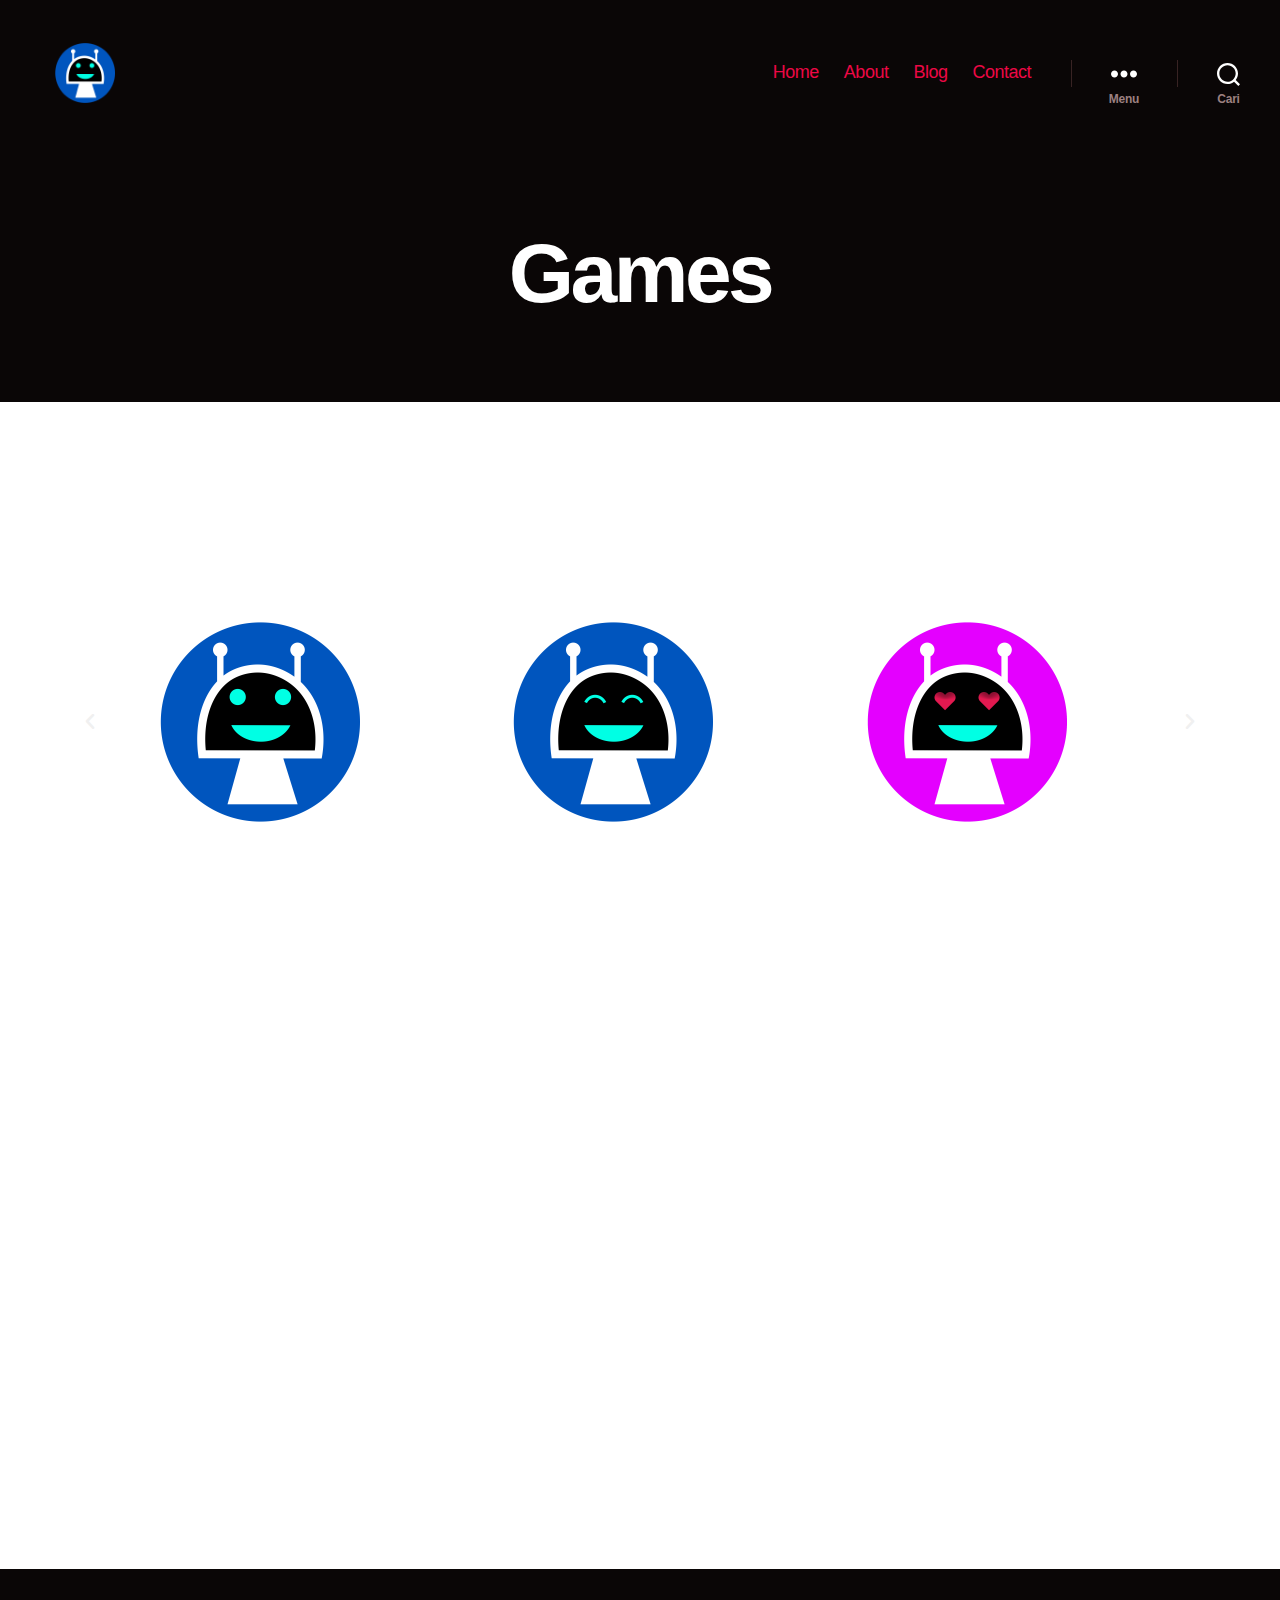
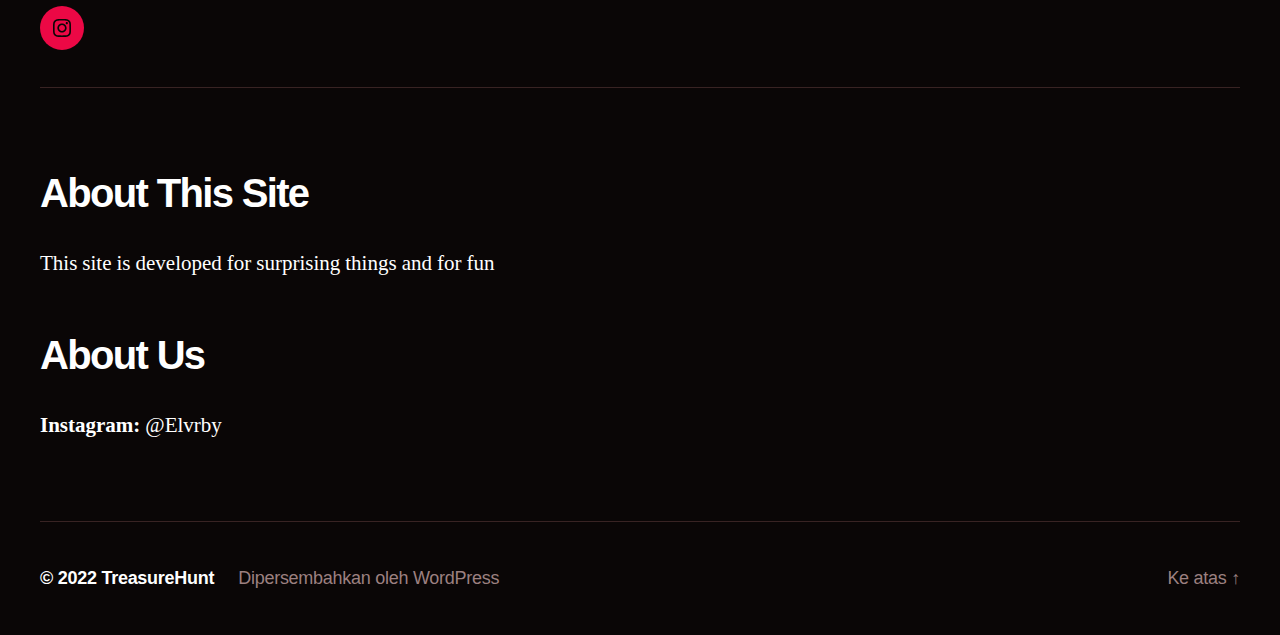
<file: games/index.html>
<!DOCTYPE html>
<html class="no-js" lang="id">

	<head>

		<meta charset="UTF-8">
		<meta name="viewport" content="width=device-width, initial-scale=1.0">

		<link rel="profile" href="https://gmpg.org/xfn/11">

		<title>Games &#8211; TreasureHunt</title>
<meta name="robots" content="max-image-preview:large">
<link rel="alternate" type="application/rss+xml" title="TreasureHunt &raquo; Feed" href="https://socialmediaku.github.io/Hunting/feed/">
<link rel="alternate" type="application/rss+xml" title="TreasureHunt &raquo; Umpan Komentar" href="https://socialmediaku.github.io/Hunting/comments/feed/">
<script>
window._wpemojiSettings = {"baseUrl":"https:\/\/s.w.org\/images\/core\/emoji\/14.0.0\/72x72\/","ext":".png","svgUrl":"https:\/\/s.w.org\/images\/core\/emoji\/14.0.0\/svg\/","svgExt":".svg","source":{"concatemoji":"https:\/\/socialmediaku.github.io\/Hunting\/wp-includes\/js\/wp-emoji-release.min.js?ver=6.1.1"}};
/*! This file is auto-generated */
!function(e,a,t){var n,r,o,i=a.createElement("canvas"),p=i.getContext&&i.getContext("2d");function s(e,t){var a=String.fromCharCode,e=(p.clearRect(0,0,i.width,i.height),p.fillText(a.apply(this,e),0,0),i.toDataURL());return p.clearRect(0,0,i.width,i.height),p.fillText(a.apply(this,t),0,0),e===i.toDataURL()}function c(e){var t=a.createElement("script");t.src=e,t.defer=t.type="text/javascript",a.getElementsByTagName("head")[0].appendChild(t)}for(o=Array("flag","emoji"),t.supports={everything:!0,everythingExceptFlag:!0},r=0;r<o.length;r++)t.supports[o[r]]=function(e){if(p&&p.fillText)switch(p.textBaseline="top",p.font="600 32px Arial",e){case"flag":return s([127987,65039,8205,9895,65039],[127987,65039,8203,9895,65039])?!1:!s([55356,56826,55356,56819],[55356,56826,8203,55356,56819])&&!s([55356,57332,56128,56423,56128,56418,56128,56421,56128,56430,56128,56423,56128,56447],[55356,57332,8203,56128,56423,8203,56128,56418,8203,56128,56421,8203,56128,56430,8203,56128,56423,8203,56128,56447]);case"emoji":return!s([129777,127995,8205,129778,127999],[129777,127995,8203,129778,127999])}return!1}(o[r]),t.supports.everything=t.supports.everything&&t.supports[o[r]],"flag"!==o[r]&&(t.supports.everythingExceptFlag=t.supports.everythingExceptFlag&&t.supports[o[r]]);t.supports.everythingExceptFlag=t.supports.everythingExceptFlag&&!t.supports.flag,t.DOMReady=!1,t.readyCallback=function(){t.DOMReady=!0},t.supports.everything||(n=function(){t.readyCallback()},a.addEventListener?(a.addEventListener("DOMContentLoaded",n,!1),e.addEventListener("load",n,!1)):(e.attachEvent("onload",n),a.attachEvent("onreadystatechange",function(){"complete"===a.readyState&&t.readyCallback()})),(e=t.source||{}).concatemoji?c(e.concatemoji):e.wpemoji&&e.twemoji&&(c(e.twemoji),c(e.wpemoji)))}(window,document,window._wpemojiSettings);
</script>
<style>img.wp-smiley,
img.emoji {
	display: inline !important;
	border: none !important;
	box-shadow: none !important;
	height: 1em !important;
	width: 1em !important;
	margin: 0 0.07em !important;
	vertical-align: -0.1em !important;
	background: none !important;
	padding: 0 !important;
}</style>
	<link rel="stylesheet" id="wp-block-library-css" href="https://socialmediaku.github.io/Hunting/wp-includes/css/dist/block-library/style.min.css?ver=6.1.1" media="all">
<link rel="stylesheet" id="classic-theme-styles-css" href="https://socialmediaku.github.io/Hunting/wp-includes/css/classic-themes.min.css?ver=1" media="all">
<style id="global-styles-inline-css">body{--wp--preset--color--black: #000000;--wp--preset--color--cyan-bluish-gray: #abb8c3;--wp--preset--color--white: #ffffff;--wp--preset--color--pale-pink: #f78da7;--wp--preset--color--vivid-red: #cf2e2e;--wp--preset--color--luminous-vivid-orange: #ff6900;--wp--preset--color--luminous-vivid-amber: #fcb900;--wp--preset--color--light-green-cyan: #7bdcb5;--wp--preset--color--vivid-green-cyan: #00d084;--wp--preset--color--pale-cyan-blue: #8ed1fc;--wp--preset--color--vivid-cyan-blue: #0693e3;--wp--preset--color--vivid-purple: #9b51e0;--wp--preset--color--accent: #e22658;--wp--preset--color--primary: #000000;--wp--preset--color--secondary: #6d6d6d;--wp--preset--color--subtle-background: #dbdbdb;--wp--preset--color--background: #ffffff;--wp--preset--gradient--vivid-cyan-blue-to-vivid-purple: linear-gradient(135deg,rgba(6,147,227,1) 0%,rgb(155,81,224) 100%);--wp--preset--gradient--light-green-cyan-to-vivid-green-cyan: linear-gradient(135deg,rgb(122,220,180) 0%,rgb(0,208,130) 100%);--wp--preset--gradient--luminous-vivid-amber-to-luminous-vivid-orange: linear-gradient(135deg,rgba(252,185,0,1) 0%,rgba(255,105,0,1) 100%);--wp--preset--gradient--luminous-vivid-orange-to-vivid-red: linear-gradient(135deg,rgba(255,105,0,1) 0%,rgb(207,46,46) 100%);--wp--preset--gradient--very-light-gray-to-cyan-bluish-gray: linear-gradient(135deg,rgb(238,238,238) 0%,rgb(169,184,195) 100%);--wp--preset--gradient--cool-to-warm-spectrum: linear-gradient(135deg,rgb(74,234,220) 0%,rgb(151,120,209) 20%,rgb(207,42,186) 40%,rgb(238,44,130) 60%,rgb(251,105,98) 80%,rgb(254,248,76) 100%);--wp--preset--gradient--blush-light-purple: linear-gradient(135deg,rgb(255,206,236) 0%,rgb(152,150,240) 100%);--wp--preset--gradient--blush-bordeaux: linear-gradient(135deg,rgb(254,205,165) 0%,rgb(254,45,45) 50%,rgb(107,0,62) 100%);--wp--preset--gradient--luminous-dusk: linear-gradient(135deg,rgb(255,203,112) 0%,rgb(199,81,192) 50%,rgb(65,88,208) 100%);--wp--preset--gradient--pale-ocean: linear-gradient(135deg,rgb(255,245,203) 0%,rgb(182,227,212) 50%,rgb(51,167,181) 100%);--wp--preset--gradient--electric-grass: linear-gradient(135deg,rgb(202,248,128) 0%,rgb(113,206,126) 100%);--wp--preset--gradient--midnight: linear-gradient(135deg,rgb(2,3,129) 0%,rgb(40,116,252) 100%);--wp--preset--duotone--dark-grayscale: url('#wp-duotone-dark-grayscale');--wp--preset--duotone--grayscale: url('#wp-duotone-grayscale');--wp--preset--duotone--purple-yellow: url('#wp-duotone-purple-yellow');--wp--preset--duotone--blue-red: url('#wp-duotone-blue-red');--wp--preset--duotone--midnight: url('#wp-duotone-midnight');--wp--preset--duotone--magenta-yellow: url('#wp-duotone-magenta-yellow');--wp--preset--duotone--purple-green: url('#wp-duotone-purple-green');--wp--preset--duotone--blue-orange: url('#wp-duotone-blue-orange');--wp--preset--font-size--small: 18px;--wp--preset--font-size--medium: 20px;--wp--preset--font-size--large: 26.25px;--wp--preset--font-size--x-large: 42px;--wp--preset--font-size--normal: 21px;--wp--preset--font-size--larger: 32px;--wp--preset--spacing--20: 0.44rem;--wp--preset--spacing--30: 0.67rem;--wp--preset--spacing--40: 1rem;--wp--preset--spacing--50: 1.5rem;--wp--preset--spacing--60: 2.25rem;--wp--preset--spacing--70: 3.38rem;--wp--preset--spacing--80: 5.06rem;}:where(.is-layout-flex){gap: 0.5em;}body .is-layout-flow > .alignleft{float: left;margin-inline-start: 0;margin-inline-end: 2em;}body .is-layout-flow > .alignright{float: right;margin-inline-start: 2em;margin-inline-end: 0;}body .is-layout-flow > .aligncenter{margin-left: auto !important;margin-right: auto !important;}body .is-layout-constrained > .alignleft{float: left;margin-inline-start: 0;margin-inline-end: 2em;}body .is-layout-constrained > .alignright{float: right;margin-inline-start: 2em;margin-inline-end: 0;}body .is-layout-constrained > .aligncenter{margin-left: auto !important;margin-right: auto !important;}body .is-layout-constrained > :where(:not(.alignleft):not(.alignright):not(.alignfull)){max-width: var(--wp--style--global--content-size);margin-left: auto !important;margin-right: auto !important;}body .is-layout-constrained > .alignwide{max-width: var(--wp--style--global--wide-size);}body .is-layout-flex{display: flex;}body .is-layout-flex{flex-wrap: wrap;align-items: center;}body .is-layout-flex > *{margin: 0;}:where(.wp-block-columns.is-layout-flex){gap: 2em;}.has-black-color{color: var(--wp--preset--color--black) !important;}.has-cyan-bluish-gray-color{color: var(--wp--preset--color--cyan-bluish-gray) !important;}.has-white-color{color: var(--wp--preset--color--white) !important;}.has-pale-pink-color{color: var(--wp--preset--color--pale-pink) !important;}.has-vivid-red-color{color: var(--wp--preset--color--vivid-red) !important;}.has-luminous-vivid-orange-color{color: var(--wp--preset--color--luminous-vivid-orange) !important;}.has-luminous-vivid-amber-color{color: var(--wp--preset--color--luminous-vivid-amber) !important;}.has-light-green-cyan-color{color: var(--wp--preset--color--light-green-cyan) !important;}.has-vivid-green-cyan-color{color: var(--wp--preset--color--vivid-green-cyan) !important;}.has-pale-cyan-blue-color{color: var(--wp--preset--color--pale-cyan-blue) !important;}.has-vivid-cyan-blue-color{color: var(--wp--preset--color--vivid-cyan-blue) !important;}.has-vivid-purple-color{color: var(--wp--preset--color--vivid-purple) !important;}.has-black-background-color{background-color: var(--wp--preset--color--black) !important;}.has-cyan-bluish-gray-background-color{background-color: var(--wp--preset--color--cyan-bluish-gray) !important;}.has-white-background-color{background-color: var(--wp--preset--color--white) !important;}.has-pale-pink-background-color{background-color: var(--wp--preset--color--pale-pink) !important;}.has-vivid-red-background-color{background-color: var(--wp--preset--color--vivid-red) !important;}.has-luminous-vivid-orange-background-color{background-color: var(--wp--preset--color--luminous-vivid-orange) !important;}.has-luminous-vivid-amber-background-color{background-color: var(--wp--preset--color--luminous-vivid-amber) !important;}.has-light-green-cyan-background-color{background-color: var(--wp--preset--color--light-green-cyan) !important;}.has-vivid-green-cyan-background-color{background-color: var(--wp--preset--color--vivid-green-cyan) !important;}.has-pale-cyan-blue-background-color{background-color: var(--wp--preset--color--pale-cyan-blue) !important;}.has-vivid-cyan-blue-background-color{background-color: var(--wp--preset--color--vivid-cyan-blue) !important;}.has-vivid-purple-background-color{background-color: var(--wp--preset--color--vivid-purple) !important;}.has-black-border-color{border-color: var(--wp--preset--color--black) !important;}.has-cyan-bluish-gray-border-color{border-color: var(--wp--preset--color--cyan-bluish-gray) !important;}.has-white-border-color{border-color: var(--wp--preset--color--white) !important;}.has-pale-pink-border-color{border-color: var(--wp--preset--color--pale-pink) !important;}.has-vivid-red-border-color{border-color: var(--wp--preset--color--vivid-red) !important;}.has-luminous-vivid-orange-border-color{border-color: var(--wp--preset--color--luminous-vivid-orange) !important;}.has-luminous-vivid-amber-border-color{border-color: var(--wp--preset--color--luminous-vivid-amber) !important;}.has-light-green-cyan-border-color{border-color: var(--wp--preset--color--light-green-cyan) !important;}.has-vivid-green-cyan-border-color{border-color: var(--wp--preset--color--vivid-green-cyan) !important;}.has-pale-cyan-blue-border-color{border-color: var(--wp--preset--color--pale-cyan-blue) !important;}.has-vivid-cyan-blue-border-color{border-color: var(--wp--preset--color--vivid-cyan-blue) !important;}.has-vivid-purple-border-color{border-color: var(--wp--preset--color--vivid-purple) !important;}.has-vivid-cyan-blue-to-vivid-purple-gradient-background{background: var(--wp--preset--gradient--vivid-cyan-blue-to-vivid-purple) !important;}.has-light-green-cyan-to-vivid-green-cyan-gradient-background{background: var(--wp--preset--gradient--light-green-cyan-to-vivid-green-cyan) !important;}.has-luminous-vivid-amber-to-luminous-vivid-orange-gradient-background{background: var(--wp--preset--gradient--luminous-vivid-amber-to-luminous-vivid-orange) !important;}.has-luminous-vivid-orange-to-vivid-red-gradient-background{background: var(--wp--preset--gradient--luminous-vivid-orange-to-vivid-red) !important;}.has-very-light-gray-to-cyan-bluish-gray-gradient-background{background: var(--wp--preset--gradient--very-light-gray-to-cyan-bluish-gray) !important;}.has-cool-to-warm-spectrum-gradient-background{background: var(--wp--preset--gradient--cool-to-warm-spectrum) !important;}.has-blush-light-purple-gradient-background{background: var(--wp--preset--gradient--blush-light-purple) !important;}.has-blush-bordeaux-gradient-background{background: var(--wp--preset--gradient--blush-bordeaux) !important;}.has-luminous-dusk-gradient-background{background: var(--wp--preset--gradient--luminous-dusk) !important;}.has-pale-ocean-gradient-background{background: var(--wp--preset--gradient--pale-ocean) !important;}.has-electric-grass-gradient-background{background: var(--wp--preset--gradient--electric-grass) !important;}.has-midnight-gradient-background{background: var(--wp--preset--gradient--midnight) !important;}.has-small-font-size{font-size: var(--wp--preset--font-size--small) !important;}.has-medium-font-size{font-size: var(--wp--preset--font-size--medium) !important;}.has-large-font-size{font-size: var(--wp--preset--font-size--large) !important;}.has-x-large-font-size{font-size: var(--wp--preset--font-size--x-large) !important;}
.wp-block-navigation a:where(:not(.wp-element-button)){color: inherit;}
:where(.wp-block-columns.is-layout-flex){gap: 2em;}
.wp-block-pullquote{font-size: 1.5em;line-height: 1.6;}</style>
<link rel="stylesheet" id="twentytwenty-style-css" href="https://socialmediaku.github.io/Hunting/wp-content/themes/twentytwenty/style.css?ver=2.0" media="all">
<style id="twentytwenty-style-inline-css">.color-accent,.color-accent-hover:hover,.color-accent-hover:focus,:root .has-accent-color,.has-drop-cap:not(:focus):first-letter,.wp-block-button.is-style-outline,a { color: #e22658; }blockquote,.border-color-accent,.border-color-accent-hover:hover,.border-color-accent-hover:focus { border-color: #e22658; }button,.button,.faux-button,.wp-block-button__link,.wp-block-file .wp-block-file__button,input[type="button"],input[type="reset"],input[type="submit"],.bg-accent,.bg-accent-hover:hover,.bg-accent-hover:focus,:root .has-accent-background-color,.comment-reply-link { background-color: #e22658; }.fill-children-accent,.fill-children-accent * { fill: #e22658; }:root .has-background-color,button,.button,.faux-button,.wp-block-button__link,.wp-block-file__button,input[type="button"],input[type="reset"],input[type="submit"],.wp-block-button,.comment-reply-link,.has-background.has-primary-background-color:not(.has-text-color),.has-background.has-primary-background-color *:not(.has-text-color),.has-background.has-accent-background-color:not(.has-text-color),.has-background.has-accent-background-color *:not(.has-text-color) { color: #ffffff; }:root .has-background-background-color { background-color: #ffffff; }body,.entry-title a,:root .has-primary-color { color: #000000; }:root .has-primary-background-color { background-color: #000000; }cite,figcaption,.wp-caption-text,.post-meta,.entry-content .wp-block-archives li,.entry-content .wp-block-categories li,.entry-content .wp-block-latest-posts li,.wp-block-latest-comments__comment-date,.wp-block-latest-posts__post-date,.wp-block-embed figcaption,.wp-block-image figcaption,.wp-block-pullquote cite,.comment-metadata,.comment-respond .comment-notes,.comment-respond .logged-in-as,.pagination .dots,.entry-content hr:not(.has-background),hr.styled-separator,:root .has-secondary-color { color: #6d6d6d; }:root .has-secondary-background-color { background-color: #6d6d6d; }pre,fieldset,input,textarea,table,table *,hr { border-color: #dbdbdb; }caption,code,code,kbd,samp,.wp-block-table.is-style-stripes tbody tr:nth-child(odd),:root .has-subtle-background-background-color { background-color: #dbdbdb; }.wp-block-table.is-style-stripes { border-bottom-color: #dbdbdb; }.wp-block-latest-posts.is-grid li { border-top-color: #dbdbdb; }:root .has-subtle-background-color { color: #dbdbdb; }body:not(.overlay-header) .primary-menu > li > a,body:not(.overlay-header) .primary-menu > li > .icon,.modal-menu a,.footer-menu a, .footer-widgets a,#site-footer .wp-block-button.is-style-outline,.wp-block-pullquote:before,.singular:not(.overlay-header) .entry-header a,.archive-header a,.header-footer-group .color-accent,.header-footer-group .color-accent-hover:hover { color: #ec0845; }.social-icons a,#site-footer button:not(.toggle),#site-footer .button,#site-footer .faux-button,#site-footer .wp-block-button__link,#site-footer .wp-block-file__button,#site-footer input[type="button"],#site-footer input[type="reset"],#site-footer input[type="submit"] { background-color: #ec0845; }.social-icons a,body:not(.overlay-header) .primary-menu ul,.header-footer-group button,.header-footer-group .button,.header-footer-group .faux-button,.header-footer-group .wp-block-button:not(.is-style-outline) .wp-block-button__link,.header-footer-group .wp-block-file__button,.header-footer-group input[type="button"],.header-footer-group input[type="reset"],.header-footer-group input[type="submit"] { color: #0a0606; }#site-header,.footer-nav-widgets-wrapper,#site-footer,.menu-modal,.menu-modal-inner,.search-modal-inner,.archive-header,.singular .entry-header,.singular .featured-media:before,.wp-block-pullquote:before { background-color: #0a0606; }.header-footer-group,body:not(.overlay-header) #site-header .toggle,.menu-modal .toggle { color: #ffffff; }body:not(.overlay-header) .primary-menu ul { background-color: #ffffff; }body:not(.overlay-header) .primary-menu > li > ul:after { border-bottom-color: #ffffff; }body:not(.overlay-header) .primary-menu ul ul:after { border-left-color: #ffffff; }.site-description,body:not(.overlay-header) .toggle-inner .toggle-text,.widget .post-date,.widget .rss-date,.widget_archive li,.widget_categories li,.widget cite,.widget_pages li,.widget_meta li,.widget_nav_menu li,.powered-by-wordpress,.to-the-top,.singular .entry-header .post-meta,.singular:not(.overlay-header) .entry-header .post-meta a { color: #9c8080; }.header-footer-group pre,.header-footer-group fieldset,.header-footer-group input,.header-footer-group textarea,.header-footer-group table,.header-footer-group table *,.footer-nav-widgets-wrapper,#site-footer,.menu-modal nav *,.footer-widgets-outer-wrapper,.footer-top { border-color: #382323; }.header-footer-group table caption,body:not(.overlay-header) .header-inner .toggle-wrapper::before { background-color: #382323; }</style>
<link rel="stylesheet" id="twentytwenty-print-style-css" href="https://socialmediaku.github.io/Hunting/wp-content/themes/twentytwenty/print.css?ver=2.0" media="print">
<link rel="stylesheet" id="elementor-icons-css" href="https://socialmediaku.github.io/Hunting/wp-content/plugins/elementor/assets/lib/eicons/css/elementor-icons.min.css?ver=5.16.0" media="all">
<link rel="stylesheet" id="elementor-frontend-css" href="https://socialmediaku.github.io/Hunting/wp-content/plugins/elementor/assets/css/frontend-lite.min.css?ver=3.8.1" media="all">
<link rel="stylesheet" id="elementor-post-37-css" href="https://socialmediaku.github.io/Hunting/wp-content/uploads/elementor/css/post-37.css?ver=1669463415" media="all">
<link rel="stylesheet" id="elementor-post-459-css" href="https://socialmediaku.github.io/Hunting/wp-content/uploads/elementor/css/post-459.css?ver=1669463766" media="all">
<link rel="stylesheet" id="google-fonts-1-css" href="https://fonts.googleapis.com/css?family=Roboto%3A100%2C100italic%2C200%2C200italic%2C300%2C300italic%2C400%2C400italic%2C500%2C500italic%2C600%2C600italic%2C700%2C700italic%2C800%2C800italic%2C900%2C900italic%7CRoboto+Slab%3A100%2C100italic%2C200%2C200italic%2C300%2C300italic%2C400%2C400italic%2C500%2C500italic%2C600%2C600italic%2C700%2C700italic%2C800%2C800italic%2C900%2C900italic&#038;display=auto&#038;ver=6.1.1" media="all">
<script src="https://socialmediaku.github.io/Hunting/wp-content/themes/twentytwenty/assets/js/index.js?ver=2.0" id="twentytwenty-js-js" async></script>
<link rel="https://api.w.org/" href="https://socialmediaku.github.io/Hunting/wp-json/">
<link rel="alternate" type="application/json" href="https://socialmediaku.github.io/Hunting/wp-json/wp/v2/pages/459">
<link rel="EditURI" type="application/rsd+xml" title="RSD" href="https://socialmediaku.github.io/Hunting/xmlrpc.php?rsd">
<link rel="wlwmanifest" type="application/wlwmanifest+xml" href="https://socialmediaku.github.io/Hunting/wp-includes/wlwmanifest.xml">
<meta name="generator" content="WordPress 6.1.1">
<link rel="canonical" href="https://socialmediaku.github.io/Hunting/games/">
<link rel="shortlink" href="https://socialmediaku.github.io/Hunting/?p=459">
<link rel="alternate" type="application/json+oembed" href="https://socialmediaku.github.io/Hunting/wp-json/oembed/1.0/embed?url=https%3A%2F%2Fsocialmediaku.github.io%2FHunting%2Fgames%2F">
<link rel="alternate" type="text/xml+oembed" href="https://socialmediaku.github.io/Hunting/wp-json/oembed/1.0/embed?url=https%3A%2F%2Fsocialmediaku.github.io%2FHunting%2Fgames%2F&#038;format=xml">
	<script>document.documentElement.className = document.documentElement.className.replace( 'no-js', 'js' );</script>
	<style id="custom-background-css">body.custom-background { background-color: #ffffff; }</style>
	<style id="kirki-inline-styles"></style>
	</head>

	<body class="page-template-default page page-id-459 custom-background wp-custom-logo wp-embed-responsive singular enable-search-modal missing-post-thumbnail has-no-pagination not-showing-comments show-avatars footer-top-visible elementor-default elementor-kit-37 elementor-page elementor-page-459">

		<a class="skip-link screen-reader-text" href="#site-content">Lewati ke konten</a><svg xmlns="http://www.w3.org/2000/svg" viewbox="0 0 0 0" width="0" height="0" focusable="false" role="none" style="visibility: hidden; position: absolute; left: -9999px; overflow: hidden;"><defs><filter id="wp-duotone-dark-grayscale"><fecolormatrix color-interpolation-filters="sRGB" type="matrix" values=" .299 .587 .114 0 0 .299 .587 .114 0 0 .299 .587 .114 0 0 .299 .587 .114 0 0 "></fecolormatrix><fecomponenttransfer color-interpolation-filters="sRGB"><fefuncr type="table" tablevalues="0 0.49803921568627"></fefuncr><fefuncg type="table" tablevalues="0 0.49803921568627"></fefuncg><fefuncb type="table" tablevalues="0 0.49803921568627"></fefuncb><fefunca type="table" tablevalues="1 1"></fefunca></fecomponenttransfer><fecomposite in2="SourceGraphic" operator="in"></fecomposite></filter></defs></svg><svg xmlns="http://www.w3.org/2000/svg" viewbox="0 0 0 0" width="0" height="0" focusable="false" role="none" style="visibility: hidden; position: absolute; left: -9999px; overflow: hidden;"><defs><filter id="wp-duotone-grayscale"><fecolormatrix color-interpolation-filters="sRGB" type="matrix" values=" .299 .587 .114 0 0 .299 .587 .114 0 0 .299 .587 .114 0 0 .299 .587 .114 0 0 "></fecolormatrix><fecomponenttransfer color-interpolation-filters="sRGB"><fefuncr type="table" tablevalues="0 1"></fefuncr><fefuncg type="table" tablevalues="0 1"></fefuncg><fefuncb type="table" tablevalues="0 1"></fefuncb><fefunca type="table" tablevalues="1 1"></fefunca></fecomponenttransfer><fecomposite in2="SourceGraphic" operator="in"></fecomposite></filter></defs></svg><svg xmlns="http://www.w3.org/2000/svg" viewbox="0 0 0 0" width="0" height="0" focusable="false" role="none" style="visibility: hidden; position: absolute; left: -9999px; overflow: hidden;"><defs><filter id="wp-duotone-purple-yellow"><fecolormatrix color-interpolation-filters="sRGB" type="matrix" values=" .299 .587 .114 0 0 .299 .587 .114 0 0 .299 .587 .114 0 0 .299 .587 .114 0 0 "></fecolormatrix><fecomponenttransfer color-interpolation-filters="sRGB"><fefuncr type="table" tablevalues="0.54901960784314 0.98823529411765"></fefuncr><fefuncg type="table" tablevalues="0 1"></fefuncg><fefuncb type="table" tablevalues="0.71764705882353 0.25490196078431"></fefuncb><fefunca type="table" tablevalues="1 1"></fefunca></fecomponenttransfer><fecomposite in2="SourceGraphic" operator="in"></fecomposite></filter></defs></svg><svg xmlns="http://www.w3.org/2000/svg" viewbox="0 0 0 0" width="0" height="0" focusable="false" role="none" style="visibility: hidden; position: absolute; left: -9999px; overflow: hidden;"><defs><filter id="wp-duotone-blue-red"><fecolormatrix color-interpolation-filters="sRGB" type="matrix" values=" .299 .587 .114 0 0 .299 .587 .114 0 0 .299 .587 .114 0 0 .299 .587 .114 0 0 "></fecolormatrix><fecomponenttransfer color-interpolation-filters="sRGB"><fefuncr type="table" tablevalues="0 1"></fefuncr><fefuncg type="table" tablevalues="0 0.27843137254902"></fefuncg><fefuncb type="table" tablevalues="0.5921568627451 0.27843137254902"></fefuncb><fefunca type="table" tablevalues="1 1"></fefunca></fecomponenttransfer><fecomposite in2="SourceGraphic" operator="in"></fecomposite></filter></defs></svg><svg xmlns="http://www.w3.org/2000/svg" viewbox="0 0 0 0" width="0" height="0" focusable="false" role="none" style="visibility: hidden; position: absolute; left: -9999px; overflow: hidden;"><defs><filter id="wp-duotone-midnight"><fecolormatrix color-interpolation-filters="sRGB" type="matrix" values=" .299 .587 .114 0 0 .299 .587 .114 0 0 .299 .587 .114 0 0 .299 .587 .114 0 0 "></fecolormatrix><fecomponenttransfer color-interpolation-filters="sRGB"><fefuncr type="table" tablevalues="0 0"></fefuncr><fefuncg type="table" tablevalues="0 0.64705882352941"></fefuncg><fefuncb type="table" tablevalues="0 1"></fefuncb><fefunca type="table" tablevalues="1 1"></fefunca></fecomponenttransfer><fecomposite in2="SourceGraphic" operator="in"></fecomposite></filter></defs></svg><svg xmlns="http://www.w3.org/2000/svg" viewbox="0 0 0 0" width="0" height="0" focusable="false" role="none" style="visibility: hidden; position: absolute; left: -9999px; overflow: hidden;"><defs><filter id="wp-duotone-magenta-yellow"><fecolormatrix color-interpolation-filters="sRGB" type="matrix" values=" .299 .587 .114 0 0 .299 .587 .114 0 0 .299 .587 .114 0 0 .299 .587 .114 0 0 "></fecolormatrix><fecomponenttransfer color-interpolation-filters="sRGB"><fefuncr type="table" tablevalues="0.78039215686275 1"></fefuncr><fefuncg type="table" tablevalues="0 0.94901960784314"></fefuncg><fefuncb type="table" tablevalues="0.35294117647059 0.47058823529412"></fefuncb><fefunca type="table" tablevalues="1 1"></fefunca></fecomponenttransfer><fecomposite in2="SourceGraphic" operator="in"></fecomposite></filter></defs></svg><svg xmlns="http://www.w3.org/2000/svg" viewbox="0 0 0 0" width="0" height="0" focusable="false" role="none" style="visibility: hidden; position: absolute; left: -9999px; overflow: hidden;"><defs><filter id="wp-duotone-purple-green"><fecolormatrix color-interpolation-filters="sRGB" type="matrix" values=" .299 .587 .114 0 0 .299 .587 .114 0 0 .299 .587 .114 0 0 .299 .587 .114 0 0 "></fecolormatrix><fecomponenttransfer color-interpolation-filters="sRGB"><fefuncr type="table" tablevalues="0.65098039215686 0.40392156862745"></fefuncr><fefuncg type="table" tablevalues="0 1"></fefuncg><fefuncb type="table" tablevalues="0.44705882352941 0.4"></fefuncb><fefunca type="table" tablevalues="1 1"></fefunca></fecomponenttransfer><fecomposite in2="SourceGraphic" operator="in"></fecomposite></filter></defs></svg><svg xmlns="http://www.w3.org/2000/svg" viewbox="0 0 0 0" width="0" height="0" focusable="false" role="none" style="visibility: hidden; position: absolute; left: -9999px; overflow: hidden;"><defs><filter id="wp-duotone-blue-orange"><fecolormatrix color-interpolation-filters="sRGB" type="matrix" values=" .299 .587 .114 0 0 .299 .587 .114 0 0 .299 .587 .114 0 0 .299 .587 .114 0 0 "></fecolormatrix><fecomponenttransfer color-interpolation-filters="sRGB"><fefuncr type="table" tablevalues="0.098039215686275 1"></fefuncr><fefuncg type="table" tablevalues="0 0.66274509803922"></fefuncg><fefuncb type="table" tablevalues="0.84705882352941 0.41960784313725"></fefuncb><fefunca type="table" tablevalues="1 1"></fefunca></fecomponenttransfer><fecomposite in2="SourceGraphic" operator="in"></fecomposite></filter></defs></svg>
		<header id="site-header" class="header-footer-group">

			<div class="header-inner section-inner">

				<div class="header-titles-wrapper">

					
						<button class="toggle search-toggle mobile-search-toggle" data-toggle-target=".search-modal" data-toggle-body-class="showing-search-modal" data-set-focus=".search-modal .search-field" aria-expanded="false">
							<span class="toggle-inner">
								<span class="toggle-icon">
									<svg class="svg-icon" aria-hidden="true" role="img" focusable="false" xmlns="http://www.w3.org/2000/svg" width="23" height="23" viewbox="0 0 23 23"><path d="M38.710696,48.0601792 L43,52.3494831 L41.3494831,54 L37.0601792,49.710696 C35.2632422,51.1481185 32.9839107,52.0076499 30.5038249,52.0076499 C24.7027226,52.0076499 20,47.3049272 20,41.5038249 C20,35.7027226 24.7027226,31 30.5038249,31 C36.3049272,31 41.0076499,35.7027226 41.0076499,41.5038249 C41.0076499,43.9839107 40.1481185,46.2632422 38.710696,48.0601792 Z M36.3875844,47.1716785 C37.8030221,45.7026647 38.6734666,43.7048964 38.6734666,41.5038249 C38.6734666,36.9918565 35.0157934,33.3341833 30.5038249,33.3341833 C25.9918565,33.3341833 22.3341833,36.9918565 22.3341833,41.5038249 C22.3341833,46.0157934 25.9918565,49.6734666 30.5038249,49.6734666 C32.7048964,49.6734666 34.7026647,48.8030221 36.1716785,47.3875844 C36.2023931,47.347638 36.2360451,47.3092237 36.2726343,47.2726343 C36.3092237,47.2360451 36.347638,47.2023931 36.3875844,47.1716785 Z" transform="translate(-20 -31)"></path></svg>								</span>
								<span class="toggle-text">Cari</span>
							</span>
						</button><!-- .search-toggle -->

					
					<div class="header-titles">

						<div class="site-logo faux-heading">
<a href="https://socialmediaku.github.io/Hunting/" class="custom-logo-link" rel="home"><img width="3000" height="3000" src="https://socialmediaku.github.io/Hunting/wp-content/uploads/2022/10/Bot-Vector-1.png" class="custom-logo" alt="TreasureHunt" decoding="async" srcset="https://socialmediaku.github.io/Hunting/wp-content/uploads/2022/10/Bot-Vector-1.png 3000w, https://socialmediaku.github.io/Hunting/wp-content/uploads/2022/10/Bot-Vector-1-300x300.png 300w, https://socialmediaku.github.io/Hunting/wp-content/uploads/2022/10/Bot-Vector-1-1024x1024.png 1024w, https://socialmediaku.github.io/Hunting/wp-content/uploads/2022/10/Bot-Vector-1-150x150.png 150w, https://socialmediaku.github.io/Hunting/wp-content/uploads/2022/10/Bot-Vector-1-768x768.png 768w, https://socialmediaku.github.io/Hunting/wp-content/uploads/2022/10/Bot-Vector-1-1536x1536.png 1536w, https://socialmediaku.github.io/Hunting/wp-content/uploads/2022/10/Bot-Vector-1-2048x2048.png 2048w, https://socialmediaku.github.io/Hunting/wp-content/uploads/2022/10/Bot-Vector-1-1200x1200.png 1200w, https://socialmediaku.github.io/Hunting/wp-content/uploads/2022/10/Bot-Vector-1-1980x1980.png 1980w" sizes="(max-width: 3000px) 100vw, 3000px"></a><span class="screen-reader-text">TreasureHunt</span>
</div>
					</div>
<!-- .header-titles -->

					<button class="toggle nav-toggle mobile-nav-toggle" data-toggle-target=".menu-modal" data-toggle-body-class="showing-menu-modal" aria-expanded="false" data-set-focus=".close-nav-toggle">
						<span class="toggle-inner">
							<span class="toggle-icon">
								<svg class="svg-icon" aria-hidden="true" role="img" focusable="false" xmlns="http://www.w3.org/2000/svg" width="26" height="7" viewbox="0 0 26 7"><path fill-rule="evenodd" d="M332.5,45 C330.567003,45 329,43.4329966 329,41.5 C329,39.5670034 330.567003,38 332.5,38 C334.432997,38 336,39.5670034 336,41.5 C336,43.4329966 334.432997,45 332.5,45 Z M342,45 C340.067003,45 338.5,43.4329966 338.5,41.5 C338.5,39.5670034 340.067003,38 342,38 C343.932997,38 345.5,39.5670034 345.5,41.5 C345.5,43.4329966 343.932997,45 342,45 Z M351.5,45 C349.567003,45 348,43.4329966 348,41.5 C348,39.5670034 349.567003,38 351.5,38 C353.432997,38 355,39.5670034 355,41.5 C355,43.4329966 353.432997,45 351.5,45 Z" transform="translate(-329 -38)"></path></svg>							</span>
							<span class="toggle-text">Menu</span>
						</span>
					</button><!-- .nav-toggle -->

				</div>
<!-- .header-titles-wrapper -->

				<div class="header-navigation-wrapper">

					
							<nav class="primary-menu-wrapper" aria-label="Horizontal">

								<ul class="primary-menu reset-list-style">

								<li id="menu-item-23" class="menu-item menu-item-type-custom menu-item-object-custom menu-item-home menu-item-23"><a href="https://socialmediaku.github.io/Hunting/">Home</a></li>
<li id="menu-item-24" class="menu-item menu-item-type-post_type menu-item-object-page menu-item-24"><a href="https://socialmediaku.github.io/Hunting/tentang/">About</a></li>
<li id="menu-item-25" class="menu-item menu-item-type-post_type menu-item-object-page menu-item-25"><a href="https://socialmediaku.github.io/Hunting/blog/">Blog</a></li>
<li id="menu-item-26" class="menu-item menu-item-type-post_type menu-item-object-page menu-item-26"><a href="https://socialmediaku.github.io/Hunting/kontak/">Contact</a></li>

								</ul>

							</nav><!-- .primary-menu-wrapper -->

						
						<div class="header-toggles hide-no-js">

						
							<div class="toggle-wrapper nav-toggle-wrapper has-expanded-menu">

								<button class="toggle nav-toggle desktop-nav-toggle" data-toggle-target=".menu-modal" data-toggle-body-class="showing-menu-modal" aria-expanded="false" data-set-focus=".close-nav-toggle">
									<span class="toggle-inner">
										<span class="toggle-text">Menu</span>
										<span class="toggle-icon">
											<svg class="svg-icon" aria-hidden="true" role="img" focusable="false" xmlns="http://www.w3.org/2000/svg" width="26" height="7" viewbox="0 0 26 7"><path fill-rule="evenodd" d="M332.5,45 C330.567003,45 329,43.4329966 329,41.5 C329,39.5670034 330.567003,38 332.5,38 C334.432997,38 336,39.5670034 336,41.5 C336,43.4329966 334.432997,45 332.5,45 Z M342,45 C340.067003,45 338.5,43.4329966 338.5,41.5 C338.5,39.5670034 340.067003,38 342,38 C343.932997,38 345.5,39.5670034 345.5,41.5 C345.5,43.4329966 343.932997,45 342,45 Z M351.5,45 C349.567003,45 348,43.4329966 348,41.5 C348,39.5670034 349.567003,38 351.5,38 C353.432997,38 355,39.5670034 355,41.5 C355,43.4329966 353.432997,45 351.5,45 Z" transform="translate(-329 -38)"></path></svg>										</span>
									</span>
								</button><!-- .nav-toggle -->

							</div>
<!-- .nav-toggle-wrapper -->

							
							<div class="toggle-wrapper search-toggle-wrapper">

								<button class="toggle search-toggle desktop-search-toggle" data-toggle-target=".search-modal" data-toggle-body-class="showing-search-modal" data-set-focus=".search-modal .search-field" aria-expanded="false">
									<span class="toggle-inner">
										<svg class="svg-icon" aria-hidden="true" role="img" focusable="false" xmlns="http://www.w3.org/2000/svg" width="23" height="23" viewbox="0 0 23 23"><path d="M38.710696,48.0601792 L43,52.3494831 L41.3494831,54 L37.0601792,49.710696 C35.2632422,51.1481185 32.9839107,52.0076499 30.5038249,52.0076499 C24.7027226,52.0076499 20,47.3049272 20,41.5038249 C20,35.7027226 24.7027226,31 30.5038249,31 C36.3049272,31 41.0076499,35.7027226 41.0076499,41.5038249 C41.0076499,43.9839107 40.1481185,46.2632422 38.710696,48.0601792 Z M36.3875844,47.1716785 C37.8030221,45.7026647 38.6734666,43.7048964 38.6734666,41.5038249 C38.6734666,36.9918565 35.0157934,33.3341833 30.5038249,33.3341833 C25.9918565,33.3341833 22.3341833,36.9918565 22.3341833,41.5038249 C22.3341833,46.0157934 25.9918565,49.6734666 30.5038249,49.6734666 C32.7048964,49.6734666 34.7026647,48.8030221 36.1716785,47.3875844 C36.2023931,47.347638 36.2360451,47.3092237 36.2726343,47.2726343 C36.3092237,47.2360451 36.347638,47.2023931 36.3875844,47.1716785 Z" transform="translate(-20 -31)"></path></svg>										<span class="toggle-text">Cari</span>
									</span>
								</button><!-- .search-toggle -->

							</div>

							
						</div>
<!-- .header-toggles -->
						
				</div>
<!-- .header-navigation-wrapper -->

			</div>
<!-- .header-inner -->

			<div class="search-modal cover-modal header-footer-group" data-modal-target-string=".search-modal" role="dialog" aria-modal="true" aria-label="Pencarian">

	<div class="search-modal-inner modal-inner">

		<div class="section-inner">

			<form role="search" aria-label="Cari:" method="get" class="search-form" action="http://localhost/TreasureHunt/">
	<label for="search-form-1">
		<span class="screen-reader-text">Cari:</span>
		<input type="search" id="search-form-1" class="search-field" placeholder="Cari &hellip;" value="" name="s">
	</label>
	<input type="submit" class="search-submit" value="Cari">
</form>

			<button class="toggle search-untoggle close-search-toggle fill-children-current-color" data-toggle-target=".search-modal" data-toggle-body-class="showing-search-modal" data-set-focus=".search-modal .search-field">
				<span class="screen-reader-text">Tutup pencarian</span>
				<svg class="svg-icon" aria-hidden="true" role="img" focusable="false" xmlns="http://www.w3.org/2000/svg" width="16" height="16" viewbox="0 0 16 16"><polygon fill="" fill-rule="evenodd" points="6.852 7.649 .399 1.195 1.445 .149 7.899 6.602 14.352 .149 15.399 1.195 8.945 7.649 15.399 14.102 14.352 15.149 7.899 8.695 1.445 15.149 .399 14.102"></polygon></svg>			</button><!-- .search-toggle -->

		</div>
<!-- .section-inner -->

	</div>
<!-- .search-modal-inner -->

</div>
<!-- .menu-modal -->

		</header><!-- #site-header -->

		
<div class="menu-modal cover-modal header-footer-group" data-modal-target-string=".menu-modal">

	<div class="menu-modal-inner modal-inner">

		<div class="menu-wrapper section-inner">

			<div class="menu-top">

				<button class="toggle close-nav-toggle fill-children-current-color" data-toggle-target=".menu-modal" data-toggle-body-class="showing-menu-modal" data-set-focus=".menu-modal">
					<span class="toggle-text">Tutup Menu</span>
					<svg class="svg-icon" aria-hidden="true" role="img" focusable="false" xmlns="http://www.w3.org/2000/svg" width="16" height="16" viewbox="0 0 16 16"><polygon fill="" fill-rule="evenodd" points="6.852 7.649 .399 1.195 1.445 .149 7.899 6.602 14.352 .149 15.399 1.195 8.945 7.649 15.399 14.102 14.352 15.149 7.899 8.695 1.445 15.149 .399 14.102"></polygon></svg>				</button><!-- .nav-toggle -->

				
					<nav class="expanded-menu" aria-label="Diperluas">

						<ul class="modal-menu reset-list-style">
							<li id="menu-item-34" class="menu-item menu-item-type-custom menu-item-object-custom menu-item-34">
<div class="ancestor-wrapper"><a href="https://www.instagram.com/elvrby/">Instagram</a></div>
<!-- .ancestor-wrapper -->
</li>
						</ul>

					</nav>

					
					<nav class="mobile-menu" aria-label="Ponsel">

						<ul class="modal-menu reset-list-style">

						<li class="menu-item menu-item-type-custom menu-item-object-custom menu-item-home menu-item-23">
<div class="ancestor-wrapper"><a href="https://socialmediaku.github.io/Hunting/">Home</a></div>
<!-- .ancestor-wrapper -->
</li>
<li class="menu-item menu-item-type-post_type menu-item-object-page menu-item-24">
<div class="ancestor-wrapper"><a href="https://socialmediaku.github.io/Hunting/tentang/">About</a></div>
<!-- .ancestor-wrapper -->
</li>
<li class="menu-item menu-item-type-post_type menu-item-object-page menu-item-25">
<div class="ancestor-wrapper"><a href="https://socialmediaku.github.io/Hunting/blog/">Blog</a></div>
<!-- .ancestor-wrapper -->
</li>
<li class="menu-item menu-item-type-post_type menu-item-object-page menu-item-26">
<div class="ancestor-wrapper"><a href="https://socialmediaku.github.io/Hunting/kontak/">Contact</a></div>
<!-- .ancestor-wrapper -->
</li>

						</ul>

					</nav>

					
			</div>
<!-- .menu-top -->

			<div class="menu-bottom">

				
					<nav aria-label="Tautan media sosial di Samping">
						<ul class="social-menu reset-list-style social-icons fill-children-current-color">

							<li class="menu-item menu-item-type-custom menu-item-object-custom menu-item-34"><a href="https://www.instagram.com/elvrby/"><span class="screen-reader-text">Instagram</span><svg class="svg-icon" aria-hidden="true" role="img" focusable="false" width="24" height="24" viewbox="0 0 24 24" xmlns="http://www.w3.org/2000/svg"><path d="M12,4.622c2.403,0,2.688,0.009,3.637,0.052c0.877,0.04,1.354,0.187,1.671,0.31c0.42,0.163,0.72,0.358,1.035,0.673 c0.315,0.315,0.51,0.615,0.673,1.035c0.123,0.317,0.27,0.794,0.31,1.671c0.043,0.949,0.052,1.234,0.052,3.637 s-0.009,2.688-0.052,3.637c-0.04,0.877-0.187,1.354-0.31,1.671c-0.163,0.42-0.358,0.72-0.673,1.035 c-0.315,0.315-0.615,0.51-1.035,0.673c-0.317,0.123-0.794,0.27-1.671,0.31c-0.949,0.043-1.233,0.052-3.637,0.052 s-2.688-0.009-3.637-0.052c-0.877-0.04-1.354-0.187-1.671-0.31c-0.42-0.163-0.72-0.358-1.035-0.673 c-0.315-0.315-0.51-0.615-0.673-1.035c-0.123-0.317-0.27-0.794-0.31-1.671C4.631,14.688,4.622,14.403,4.622,12 s0.009-2.688,0.052-3.637c0.04-0.877,0.187-1.354,0.31-1.671c0.163-0.42,0.358-0.72,0.673-1.035 c0.315-0.315,0.615-0.51,1.035-0.673c0.317-0.123,0.794-0.27,1.671-0.31C9.312,4.631,9.597,4.622,12,4.622 M12,3 C9.556,3,9.249,3.01,8.289,3.054C7.331,3.098,6.677,3.25,6.105,3.472C5.513,3.702,5.011,4.01,4.511,4.511 c-0.5,0.5-0.808,1.002-1.038,1.594C3.25,6.677,3.098,7.331,3.054,8.289C3.01,9.249,3,9.556,3,12c0,2.444,0.01,2.751,0.054,3.711 c0.044,0.958,0.196,1.612,0.418,2.185c0.23,0.592,0.538,1.094,1.038,1.594c0.5,0.5,1.002,0.808,1.594,1.038 c0.572,0.222,1.227,0.375,2.185,0.418C9.249,20.99,9.556,21,12,21s2.751-0.01,3.711-0.054c0.958-0.044,1.612-0.196,2.185-0.418 c0.592-0.23,1.094-0.538,1.594-1.038c0.5-0.5,0.808-1.002,1.038-1.594c0.222-0.572,0.375-1.227,0.418-2.185 C20.99,14.751,21,14.444,21,12s-0.01-2.751-0.054-3.711c-0.044-0.958-0.196-1.612-0.418-2.185c-0.23-0.592-0.538-1.094-1.038-1.594 c-0.5-0.5-1.002-0.808-1.594-1.038c-0.572-0.222-1.227-0.375-2.185-0.418C14.751,3.01,14.444,3,12,3L12,3z M12,7.378 c-2.552,0-4.622,2.069-4.622,4.622S9.448,16.622,12,16.622s4.622-2.069,4.622-4.622S14.552,7.378,12,7.378z M12,15 c-1.657,0-3-1.343-3-3s1.343-3,3-3s3,1.343,3,3S13.657,15,12,15z M16.804,6.116c-0.596,0-1.08,0.484-1.08,1.08 s0.484,1.08,1.08,1.08c0.596,0,1.08-0.484,1.08-1.08S17.401,6.116,16.804,6.116z"></path></svg></a></li>

						</ul>
					</nav><!-- .social-menu -->

				
			</div>
<!-- .menu-bottom -->

		</div>
<!-- .menu-wrapper -->

	</div>
<!-- .menu-modal-inner -->

</div>
<!-- .menu-modal -->

<main id="site-content">

	
<article class="post-459 page type-page status-publish hentry" id="post-459">

	
<header class="entry-header has-text-align-center header-footer-group">

	<div class="entry-header-inner section-inner medium">

		<h1 class="entry-title">Games</h1>
	</div>
<!-- .entry-header-inner -->

</header><!-- .entry-header -->

	<div class="post-inner thin ">

		<div class="entry-content">

					<div data-elementor-type="wp-page" data-elementor-id="459" class="elementor elementor-459">
									<section class="elementor-section elementor-top-section elementor-element elementor-element-eea65a9 elementor-section-stretched elementor-section-boxed elementor-section-height-default elementor-section-height-default" data-id="eea65a9" data-element_type="section" data-settings="{&quot;stretch_section&quot;:&quot;section-stretched&quot;}">
						<div class="elementor-container elementor-column-gap-default">
					<div class="elementor-column elementor-col-100 elementor-top-column elementor-element elementor-element-88c3617" data-id="88c3617" data-element_type="column">
			<div class="elementor-widget-wrap elementor-element-populated">
								<div class="elementor-element elementor-element-e181b27 elementor-arrows-position-outside elementor-pagination-position-outside elementor-widget elementor-widget-image-carousel" data-id="e181b27" data-element_type="widget" data-settings="{&quot;navigation&quot;:&quot;both&quot;,&quot;autoplay&quot;:&quot;yes&quot;,&quot;pause_on_hover&quot;:&quot;yes&quot;,&quot;pause_on_interaction&quot;:&quot;yes&quot;,&quot;autoplay_speed&quot;:5000,&quot;infinite&quot;:&quot;yes&quot;,&quot;speed&quot;:500}" data-widget_type="image-carousel.default">
				<div class="elementor-widget-container">
			<style>/*! elementor - v3.8.1 - 13-11-2022 */
.elementor-widget-image-carousel .swiper-container{position:static}.elementor-widget-image-carousel .swiper-container .swiper-slide figure{line-height:inherit}.elementor-widget-image-carousel .swiper-slide{text-align:center}.elementor-image-carousel-wrapper:not(.swiper-container-initialized) .swiper-slide{max-width:calc(100% / var(--e-image-carousel-slides-to-show, 3))}</style>		<div class="elementor-image-carousel-wrapper swiper-container" dir="ltr">
			<div class="elementor-image-carousel swiper-wrapper">
								<div class="swiper-slide"><figure class="swiper-slide-inner"><img decoding="async" class="swiper-slide-image" src="https://socialmediaku.github.io/Hunting/wp-content/uploads/2022/10/Bot-Vector-1-300x300.png" alt="Bot Vector"></figure></div>
<div class="swiper-slide"><figure class="swiper-slide-inner"><img decoding="async" class="swiper-slide-image" src="https://socialmediaku.github.io/Hunting/wp-content/uploads/2022/10/Bot-Vector-senyum-300x300.png" alt="Bot Vector senyum"></figure></div>
<div class="swiper-slide"><figure class="swiper-slide-inner"><img decoding="async" class="swiper-slide-image" src="https://socialmediaku.github.io/Hunting/wp-content/uploads/2022/10/Bot-Vector-love-300x300.png" alt="Bot Vector love"></figure></div>			</div>
												<div class="swiper-pagination"></div>
													<div class="elementor-swiper-button elementor-swiper-button-prev">
						<i aria-hidden="true" class="eicon-chevron-left"></i>						<span class="elementor-screen-only">Sebelumnya</span>
					</div>
					<div class="elementor-swiper-button elementor-swiper-button-next">
						<i aria-hidden="true" class="eicon-chevron-right"></i>						<span class="elementor-screen-only">Selanjutnya</span>
					</div>
									</div>
				</div>
				</div>
					</div>
		</div>
							</div>
		</section>
				<section class="elementor-section elementor-top-section elementor-element elementor-element-85e2bd8 elementor-section-full_width elementor-section-stretched elementor-section-height-default elementor-section-height-default elementor-invisible" data-id="85e2bd8" data-element_type="section" data-settings="{&quot;stretch_section&quot;:&quot;section-stretched&quot;,&quot;animation&quot;:&quot;fadeInRight&quot;}">
						<div class="elementor-container elementor-column-gap-default">
					<div class="elementor-column elementor-col-50 elementor-top-column elementor-element elementor-element-29ab788" data-id="29ab788" data-element_type="column">
			<div class="elementor-widget-wrap elementor-element-populated">
								<div class="elementor-element elementor-element-303a113 elementor-widget elementor-widget-text-editor" data-id="303a113" data-element_type="widget" data-widget_type="text-editor.default">
				<div class="elementor-widget-container">
			<style>/*! elementor - v3.8.1 - 13-11-2022 */
.elementor-widget-text-editor.elementor-drop-cap-view-stacked .elementor-drop-cap{background-color:#818a91;color:#fff}.elementor-widget-text-editor.elementor-drop-cap-view-framed .elementor-drop-cap{color:#818a91;border:3px solid;background-color:transparent}.elementor-widget-text-editor:not(.elementor-drop-cap-view-default) .elementor-drop-cap{margin-top:8px}.elementor-widget-text-editor:not(.elementor-drop-cap-view-default) .elementor-drop-cap-letter{width:1em;height:1em}.elementor-widget-text-editor .elementor-drop-cap{float:left;text-align:center;line-height:1;font-size:50px}.elementor-widget-text-editor .elementor-drop-cap-letter{display:inline-block}</style>				<h5><i>&#8220;Games</i></h5>
<p>   We also making Games for you for enjoy your breaktime and chilling with playing our Games who you can play And hopes you love it my effort to make you happy</p>
<h5>  GAME IS STILL UNDER DEVELOPMENT !!!</h5>						</div>
				</div>
					</div>
		</div>
				<div class="elementor-column elementor-col-50 elementor-top-column elementor-element elementor-element-dbe0958" data-id="dbe0958" data-element_type="column">
			<div class="elementor-widget-wrap elementor-element-populated">
								<div class="elementor-element elementor-element-8681c8d elementor-widget elementor-widget-image" data-id="8681c8d" data-element_type="widget" data-widget_type="image.default">
				<div class="elementor-widget-container">
			<style>/*! elementor - v3.8.1 - 13-11-2022 */
.elementor-widget-image{text-align:center}.elementor-widget-image a{display:inline-block}.elementor-widget-image a img[src$=".svg"]{width:48px}.elementor-widget-image img{vertical-align:middle;display:inline-block}</style>												<img decoding="async" src="https://socialmediaku.github.io/Hunting/wp-content/plugins/elementor/assets/images/placeholder.png" title="" alt="">															</div>
				</div>
					</div>
		</div>
							</div>
		</section>
							</div>
		
		</div>
<!-- .entry-content -->

	</div>
<!-- .post-inner -->

	<div class="section-inner">
		
	</div>
<!-- .section-inner -->

	
</article><!-- .post -->

</main><!-- #site-content -->


	<div class="footer-nav-widgets-wrapper header-footer-group">

		<div class="footer-inner section-inner">

							<div class="footer-top has-social-menu">
										
						<nav aria-label="Tautan media sosial" class="footer-social-wrapper">

							<ul class="social-menu footer-social reset-list-style social-icons fill-children-current-color">

								<li class="menu-item menu-item-type-custom menu-item-object-custom menu-item-34"><a href="https://www.instagram.com/elvrby/"><span class="screen-reader-text">Instagram</span><svg class="svg-icon" aria-hidden="true" role="img" focusable="false" width="24" height="24" viewbox="0 0 24 24" xmlns="http://www.w3.org/2000/svg"><path d="M12,4.622c2.403,0,2.688,0.009,3.637,0.052c0.877,0.04,1.354,0.187,1.671,0.31c0.42,0.163,0.72,0.358,1.035,0.673 c0.315,0.315,0.51,0.615,0.673,1.035c0.123,0.317,0.27,0.794,0.31,1.671c0.043,0.949,0.052,1.234,0.052,3.637 s-0.009,2.688-0.052,3.637c-0.04,0.877-0.187,1.354-0.31,1.671c-0.163,0.42-0.358,0.72-0.673,1.035 c-0.315,0.315-0.615,0.51-1.035,0.673c-0.317,0.123-0.794,0.27-1.671,0.31c-0.949,0.043-1.233,0.052-3.637,0.052 s-2.688-0.009-3.637-0.052c-0.877-0.04-1.354-0.187-1.671-0.31c-0.42-0.163-0.72-0.358-1.035-0.673 c-0.315-0.315-0.51-0.615-0.673-1.035c-0.123-0.317-0.27-0.794-0.31-1.671C4.631,14.688,4.622,14.403,4.622,12 s0.009-2.688,0.052-3.637c0.04-0.877,0.187-1.354,0.31-1.671c0.163-0.42,0.358-0.72,0.673-1.035 c0.315-0.315,0.615-0.51,1.035-0.673c0.317-0.123,0.794-0.27,1.671-0.31C9.312,4.631,9.597,4.622,12,4.622 M12,3 C9.556,3,9.249,3.01,8.289,3.054C7.331,3.098,6.677,3.25,6.105,3.472C5.513,3.702,5.011,4.01,4.511,4.511 c-0.5,0.5-0.808,1.002-1.038,1.594C3.25,6.677,3.098,7.331,3.054,8.289C3.01,9.249,3,9.556,3,12c0,2.444,0.01,2.751,0.054,3.711 c0.044,0.958,0.196,1.612,0.418,2.185c0.23,0.592,0.538,1.094,1.038,1.594c0.5,0.5,1.002,0.808,1.594,1.038 c0.572,0.222,1.227,0.375,2.185,0.418C9.249,20.99,9.556,21,12,21s2.751-0.01,3.711-0.054c0.958-0.044,1.612-0.196,2.185-0.418 c0.592-0.23,1.094-0.538,1.594-1.038c0.5-0.5,0.808-1.002,1.038-1.594c0.222-0.572,0.375-1.227,0.418-2.185 C20.99,14.751,21,14.444,21,12s-0.01-2.751-0.054-3.711c-0.044-0.958-0.196-1.612-0.418-2.185c-0.23-0.592-0.538-1.094-1.038-1.594 c-0.5-0.5-1.002-0.808-1.594-1.038c-0.572-0.222-1.227-0.375-2.185-0.418C14.751,3.01,14.444,3,12,3L12,3z M12,7.378 c-2.552,0-4.622,2.069-4.622,4.622S9.448,16.622,12,16.622s4.622-2.069,4.622-4.622S14.552,7.378,12,7.378z M12,15 c-1.657,0-3-1.343-3-3s1.343-3,3-3s3,1.343,3,3S13.657,15,12,15z M16.804,6.116c-0.596,0-1.08,0.484-1.08,1.08 s0.484,1.08,1.08,1.08c0.596,0,1.08-0.484,1.08-1.08S17.401,6.116,16.804,6.116z"></path></svg></a></li>

							</ul>
<!-- .footer-social -->

						</nav><!-- .footer-social-wrapper -->

									</div>
<!-- .footer-top -->

			
			
				<aside class="footer-widgets-outer-wrapper">

					<div class="footer-widgets-wrapper">

						
							<div class="footer-widgets column-one grid-item">
								<div class="widget widget_text"><div class="widget-content">
<h2 class="widget-title subheading heading-size-3">About This Site</h2>			<div class="textwidget">
<p>This site is developed for surprising things and for fun</p>
</div>
		</div></div>
<div class="widget widget_text"><div class="widget-content">
<h2 class="widget-title subheading heading-size-3">About Us</h2>			<div class="textwidget">
<p><b>Instagram: </b>@Elvrby</p>
</div>
		</div></div>							</div>

						
						
					</div>
<!-- .footer-widgets-wrapper -->

				</aside><!-- .footer-widgets-outer-wrapper -->

			
		</div>
<!-- .footer-inner -->

	</div>
<!-- .footer-nav-widgets-wrapper -->


			<footer id="site-footer" class="header-footer-group">

				<div class="section-inner">

					<div class="footer-credits">

						<p class="footer-copyright">&copy;
							2022							<a href="https://socialmediaku.github.io/Hunting/">TreasureHunt</a>
						</p>
<!-- .footer-copyright -->

						
						<p class="powered-by-wordpress">
							<a href="https://id.wordpress.org/">
								Dipersembahkan oleh WordPress							</a>
						</p>
<!-- .powered-by-wordpress -->

					</div>
<!-- .footer-credits -->

					<a class="to-the-top" href="#site-header">
						<span class="to-the-top-long">
							Ke atas <span class="arrow" aria-hidden="true">&uarr;</span>						</span><!-- .to-the-top-long -->
						<span class="to-the-top-short">
							Naik <span class="arrow" aria-hidden="true">&uarr;</span>						</span><!-- .to-the-top-short -->
					</a><!-- .to-the-top -->

				</div>
<!-- .section-inner -->

			</footer><!-- #site-footer -->

		<link rel="stylesheet" id="e-animations-css" href="https://socialmediaku.github.io/Hunting/wp-content/plugins/elementor/assets/lib/animations/animations.min.css?ver=3.8.1" media="all">
<script src="https://socialmediaku.github.io/Hunting/wp-content/plugins/elementor/assets/js/webpack.runtime.min.js?ver=3.8.1" id="elementor-webpack-runtime-js"></script>
<script src="https://socialmediaku.github.io/Hunting/wp-includes/js/jquery/jquery.min.js?ver=3.6.1" id="jquery-core-js"></script>
<script src="https://socialmediaku.github.io/Hunting/wp-includes/js/jquery/jquery-migrate.min.js?ver=3.3.2" id="jquery-migrate-js"></script>
<script src="https://socialmediaku.github.io/Hunting/wp-content/plugins/elementor/assets/js/frontend-modules.min.js?ver=3.8.1" id="elementor-frontend-modules-js"></script>
<script src="https://socialmediaku.github.io/Hunting/wp-content/plugins/elementor/assets/lib/waypoints/waypoints.min.js?ver=4.0.2" id="elementor-waypoints-js"></script>
<script src="https://socialmediaku.github.io/Hunting/wp-includes/js/jquery/ui/core.min.js?ver=1.13.2" id="jquery-ui-core-js"></script>
<script id="elementor-frontend-js-before">var elementorFrontendConfig = {"environmentMode":{"edit":false,"wpPreview":false,"isScriptDebug":false},"i18n":{"shareOnFacebook":"Bagikan di Facebook","shareOnTwitter":"Bagikan di Twitter","pinIt":"Buat Pin","download":"Unduh","downloadImage":"Unduh gambar","fullscreen":"Layar Penuh","zoom":"Perbesar","share":"Bagikan","playVideo":"Putar Video","previous":"Sebelumnya","next":"Selanjutnya","close":"Tutup"},"is_rtl":false,"breakpoints":{"xs":0,"sm":480,"md":768,"lg":1025,"xl":1440,"xxl":1600},"responsive":{"breakpoints":{"mobile":{"label":"Ponsel","value":767,"default_value":767,"direction":"max","is_enabled":true},"mobile_extra":{"label":"Ekstra Seluler","value":880,"default_value":880,"direction":"max","is_enabled":false},"tablet":{"label":"Tablet","value":1024,"default_value":1024,"direction":"max","is_enabled":true},"tablet_extra":{"label":"Tablet Ekstra","value":1200,"default_value":1200,"direction":"max","is_enabled":false},"laptop":{"label":"Laptop","value":1366,"default_value":1366,"direction":"max","is_enabled":false},"widescreen":{"label":"Layar lebar","value":2400,"default_value":2400,"direction":"min","is_enabled":false}}},"version":"3.8.1","is_static":false,"experimentalFeatures":{"e_dom_optimization":true,"e_optimized_assets_loading":true,"e_optimized_css_loading":true,"a11y_improvements":true,"additional_custom_breakpoints":true,"e_import_export":true,"e_hidden_wordpress_widgets":true,"landing-pages":true,"elements-color-picker":true,"favorite-widgets":true,"admin-top-bar":true},"urls":{"assets":"https:\/\/socialmediaku.github.io\/Hunting\/wp-content\/plugins\/elementor\/assets\/"},"settings":{"page":[],"editorPreferences":[]},"kit":{"active_breakpoints":["viewport_mobile","viewport_tablet"],"global_image_lightbox":"yes","lightbox_enable_counter":"yes","lightbox_enable_fullscreen":"yes","lightbox_enable_zoom":"yes","lightbox_enable_share":"yes","lightbox_title_src":"title","lightbox_description_src":"description"},"post":{"id":459,"title":"Games%20%E2%80%93%20TreasureHunt","excerpt":"","featuredImage":false}};</script>
<script src="https://socialmediaku.github.io/Hunting/wp-content/plugins/elementor/assets/js/frontend.min.js?ver=3.8.1" id="elementor-frontend-js"></script>
	<script>/(trident|msie)/i.test(navigator.userAgent)&&document.getElementById&&window.addEventListener&&window.addEventListener("hashchange",function(){var t,e=location.hash.substring(1);/^[A-z0-9_-]+$/.test(e)&&(t=document.getElementById(e))&&(/^(?:a|select|input|button|textarea)$/i.test(t.tagName)||(t.tabIndex=-1),t.focus())},!1);</script>
	
	</body>
</html>
</file>
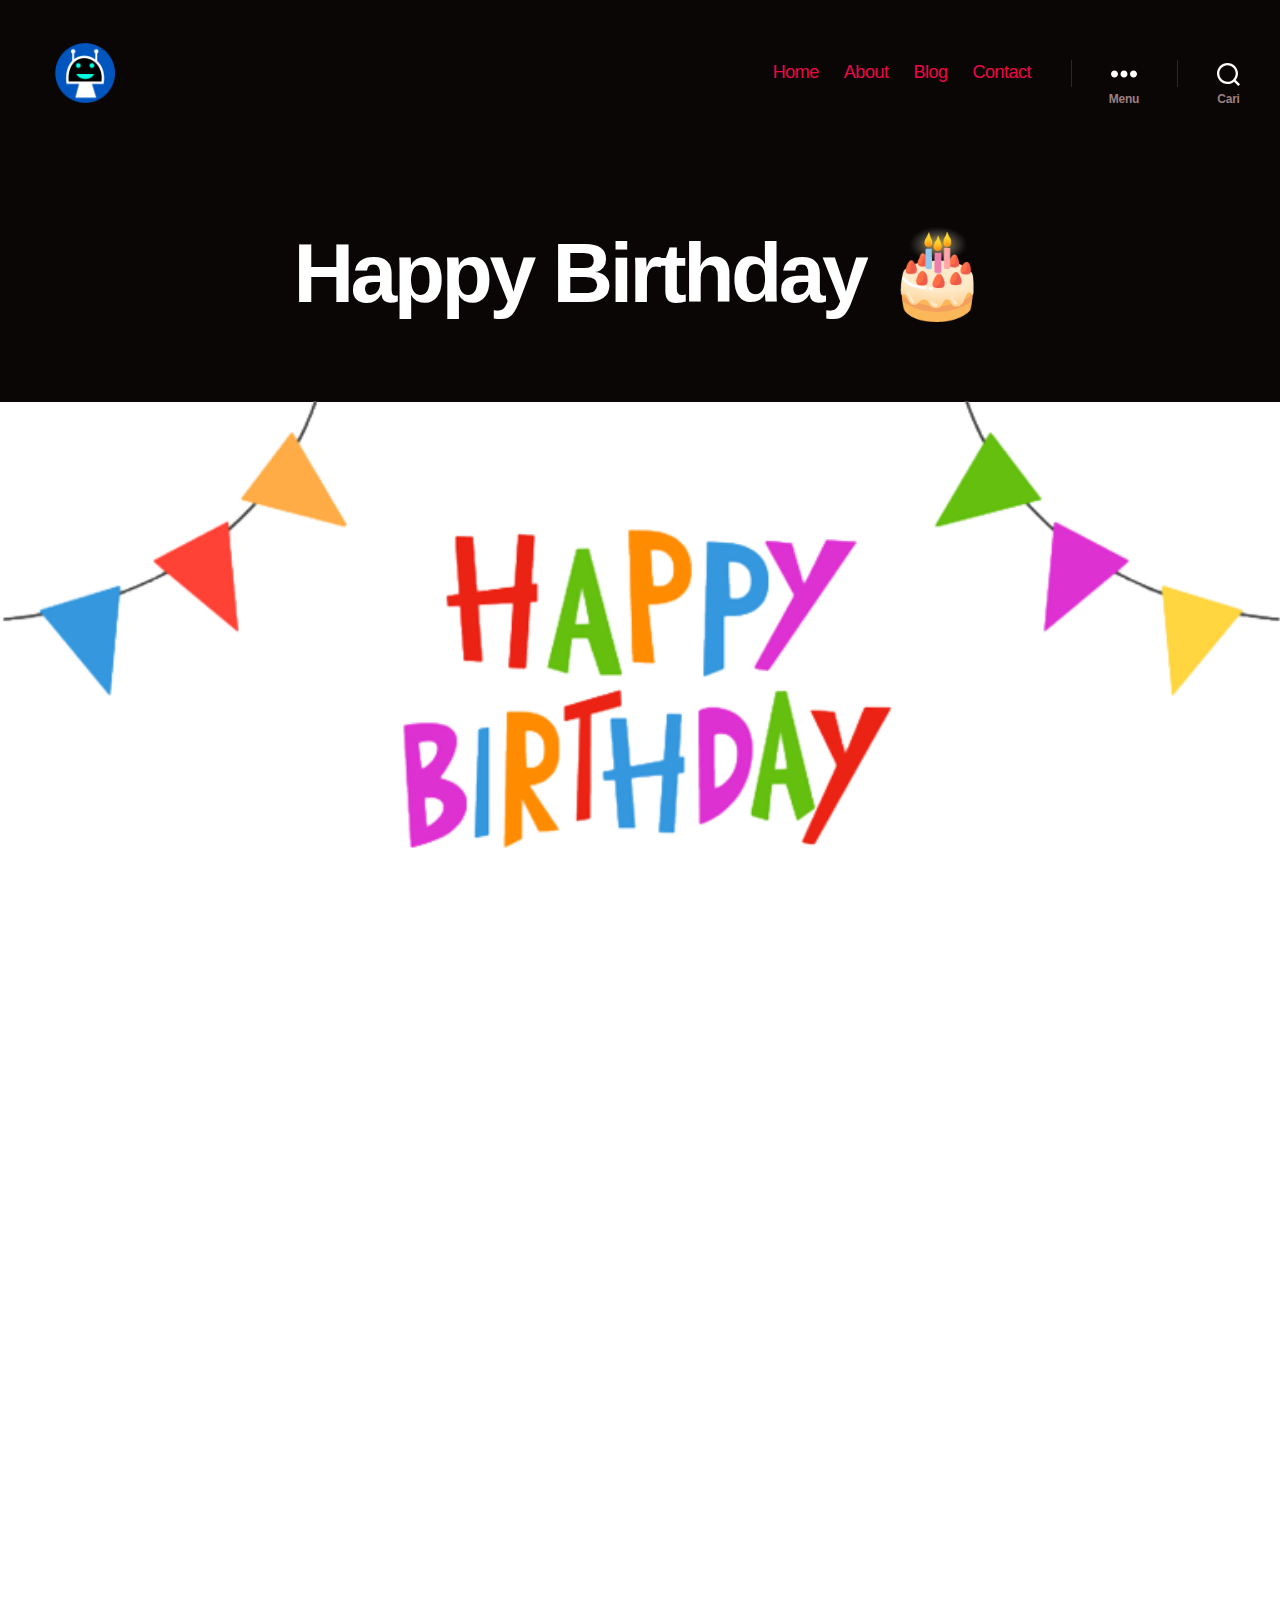
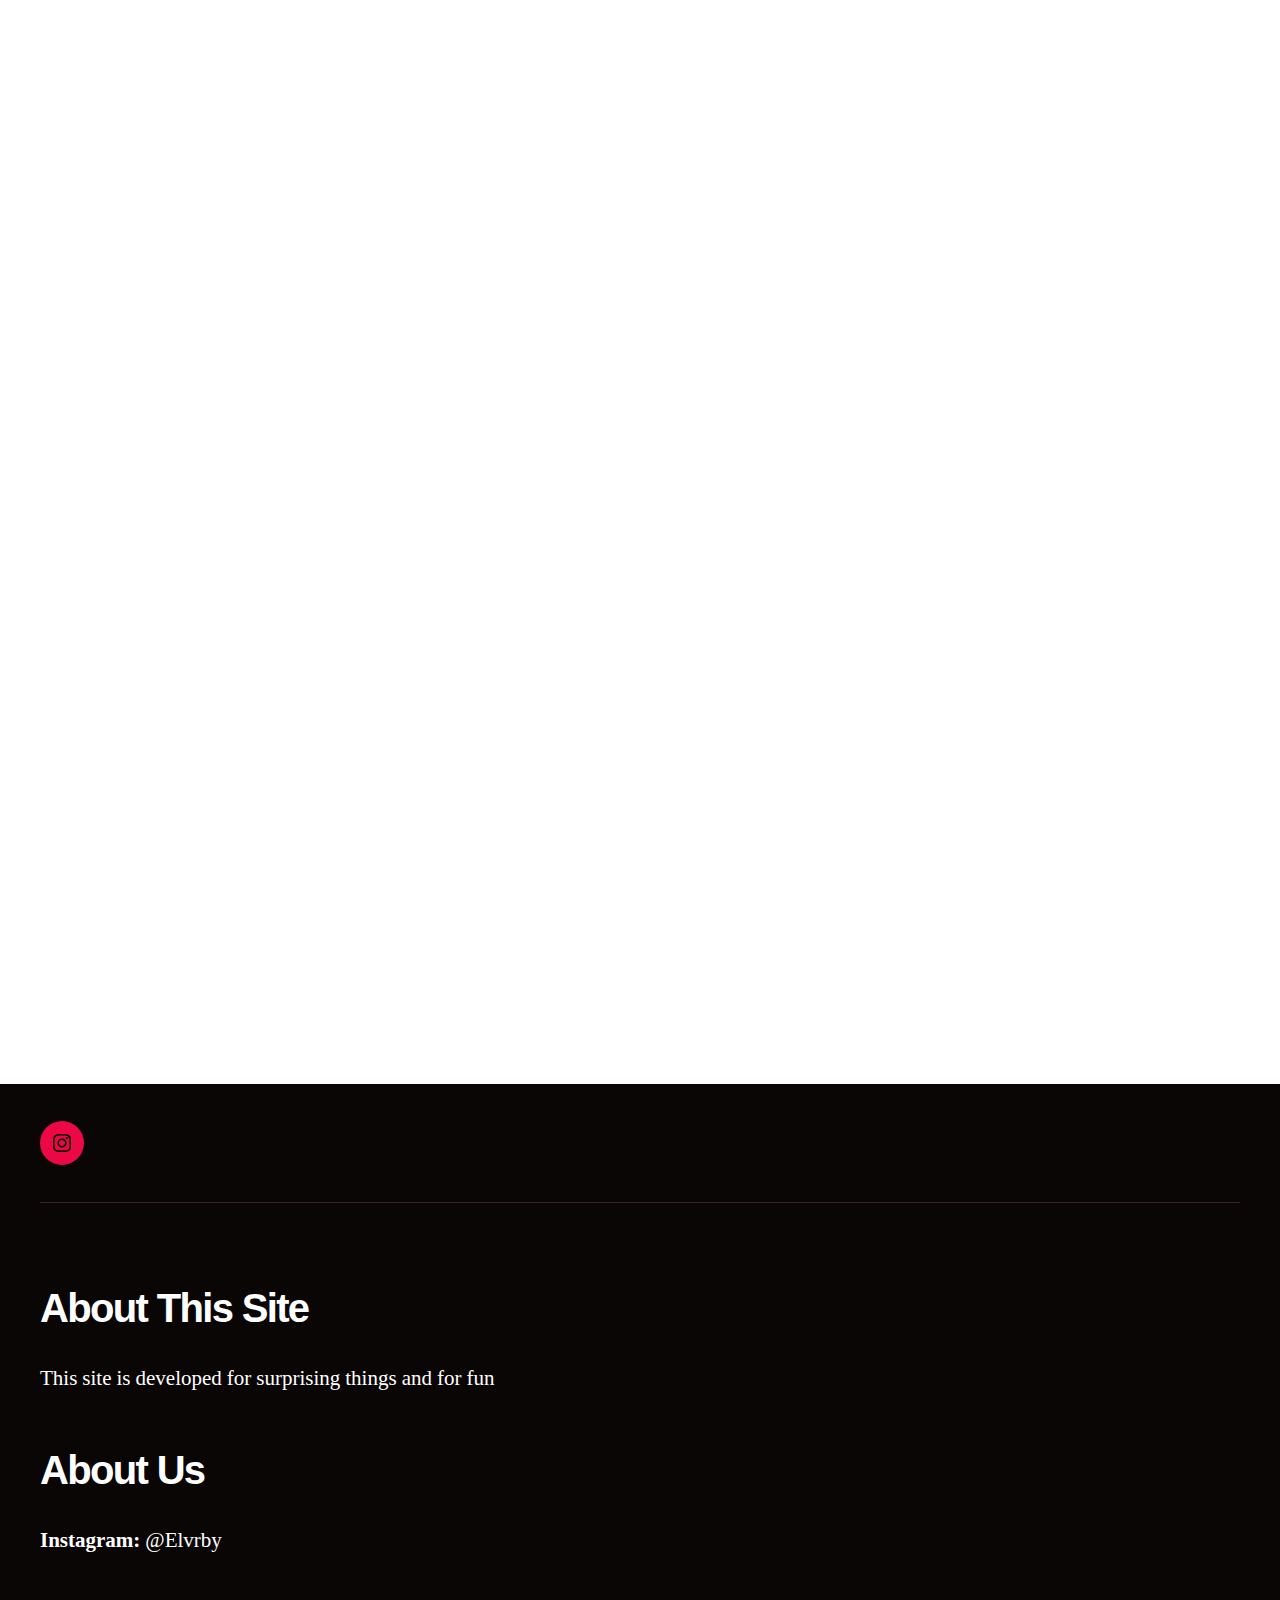
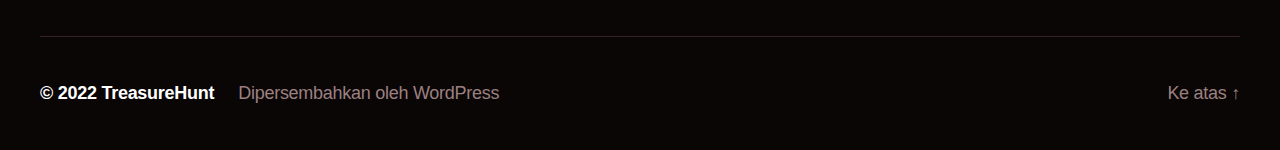
<file: happy-birthday-🎂/index.html>
<!DOCTYPE html>
<html class="no-js" lang="id">

	<head>

		<meta charset="UTF-8">
		<meta name="viewport" content="width=device-width, initial-scale=1.0">

		<link rel="profile" href="https://gmpg.org/xfn/11">

		<title>Happy Birthday 🎂 &#8211; TreasureHunt</title>
<meta name="robots" content="max-image-preview:large">
<link rel="alternate" type="application/rss+xml" title="TreasureHunt &raquo; Feed" href="https://socialmediaku.github.io/Hunting/feed/">
<link rel="alternate" type="application/rss+xml" title="TreasureHunt &raquo; Umpan Komentar" href="https://socialmediaku.github.io/Hunting/comments/feed/">
<script>
window._wpemojiSettings = {"baseUrl":"https:\/\/s.w.org\/images\/core\/emoji\/14.0.0\/72x72\/","ext":".png","svgUrl":"https:\/\/s.w.org\/images\/core\/emoji\/14.0.0\/svg\/","svgExt":".svg","source":{"concatemoji":"https:\/\/socialmediaku.github.io\/Hunting\/wp-includes\/js\/wp-emoji-release.min.js?ver=6.1.1"}};
/*! This file is auto-generated */
!function(e,a,t){var n,r,o,i=a.createElement("canvas"),p=i.getContext&&i.getContext("2d");function s(e,t){var a=String.fromCharCode,e=(p.clearRect(0,0,i.width,i.height),p.fillText(a.apply(this,e),0,0),i.toDataURL());return p.clearRect(0,0,i.width,i.height),p.fillText(a.apply(this,t),0,0),e===i.toDataURL()}function c(e){var t=a.createElement("script");t.src=e,t.defer=t.type="text/javascript",a.getElementsByTagName("head")[0].appendChild(t)}for(o=Array("flag","emoji"),t.supports={everything:!0,everythingExceptFlag:!0},r=0;r<o.length;r++)t.supports[o[r]]=function(e){if(p&&p.fillText)switch(p.textBaseline="top",p.font="600 32px Arial",e){case"flag":return s([127987,65039,8205,9895,65039],[127987,65039,8203,9895,65039])?!1:!s([55356,56826,55356,56819],[55356,56826,8203,55356,56819])&&!s([55356,57332,56128,56423,56128,56418,56128,56421,56128,56430,56128,56423,56128,56447],[55356,57332,8203,56128,56423,8203,56128,56418,8203,56128,56421,8203,56128,56430,8203,56128,56423,8203,56128,56447]);case"emoji":return!s([129777,127995,8205,129778,127999],[129777,127995,8203,129778,127999])}return!1}(o[r]),t.supports.everything=t.supports.everything&&t.supports[o[r]],"flag"!==o[r]&&(t.supports.everythingExceptFlag=t.supports.everythingExceptFlag&&t.supports[o[r]]);t.supports.everythingExceptFlag=t.supports.everythingExceptFlag&&!t.supports.flag,t.DOMReady=!1,t.readyCallback=function(){t.DOMReady=!0},t.supports.everything||(n=function(){t.readyCallback()},a.addEventListener?(a.addEventListener("DOMContentLoaded",n,!1),e.addEventListener("load",n,!1)):(e.attachEvent("onload",n),a.attachEvent("onreadystatechange",function(){"complete"===a.readyState&&t.readyCallback()})),(e=t.source||{}).concatemoji?c(e.concatemoji):e.wpemoji&&e.twemoji&&(c(e.twemoji),c(e.wpemoji)))}(window,document,window._wpemojiSettings);
</script>
<style>img.wp-smiley,
img.emoji {
	display: inline !important;
	border: none !important;
	box-shadow: none !important;
	height: 1em !important;
	width: 1em !important;
	margin: 0 0.07em !important;
	vertical-align: -0.1em !important;
	background: none !important;
	padding: 0 !important;
}</style>
	<link rel="stylesheet" id="wp-block-library-css" href="https://socialmediaku.github.io/Hunting/wp-includes/css/dist/block-library/style.min.css?ver=6.1.1" media="all">
<link rel="stylesheet" id="classic-theme-styles-css" href="https://socialmediaku.github.io/Hunting/wp-includes/css/classic-themes.min.css?ver=1" media="all">
<style id="global-styles-inline-css">body{--wp--preset--color--black: #000000;--wp--preset--color--cyan-bluish-gray: #abb8c3;--wp--preset--color--white: #ffffff;--wp--preset--color--pale-pink: #f78da7;--wp--preset--color--vivid-red: #cf2e2e;--wp--preset--color--luminous-vivid-orange: #ff6900;--wp--preset--color--luminous-vivid-amber: #fcb900;--wp--preset--color--light-green-cyan: #7bdcb5;--wp--preset--color--vivid-green-cyan: #00d084;--wp--preset--color--pale-cyan-blue: #8ed1fc;--wp--preset--color--vivid-cyan-blue: #0693e3;--wp--preset--color--vivid-purple: #9b51e0;--wp--preset--color--accent: #e22658;--wp--preset--color--primary: #000000;--wp--preset--color--secondary: #6d6d6d;--wp--preset--color--subtle-background: #dbdbdb;--wp--preset--color--background: #ffffff;--wp--preset--gradient--vivid-cyan-blue-to-vivid-purple: linear-gradient(135deg,rgba(6,147,227,1) 0%,rgb(155,81,224) 100%);--wp--preset--gradient--light-green-cyan-to-vivid-green-cyan: linear-gradient(135deg,rgb(122,220,180) 0%,rgb(0,208,130) 100%);--wp--preset--gradient--luminous-vivid-amber-to-luminous-vivid-orange: linear-gradient(135deg,rgba(252,185,0,1) 0%,rgba(255,105,0,1) 100%);--wp--preset--gradient--luminous-vivid-orange-to-vivid-red: linear-gradient(135deg,rgba(255,105,0,1) 0%,rgb(207,46,46) 100%);--wp--preset--gradient--very-light-gray-to-cyan-bluish-gray: linear-gradient(135deg,rgb(238,238,238) 0%,rgb(169,184,195) 100%);--wp--preset--gradient--cool-to-warm-spectrum: linear-gradient(135deg,rgb(74,234,220) 0%,rgb(151,120,209) 20%,rgb(207,42,186) 40%,rgb(238,44,130) 60%,rgb(251,105,98) 80%,rgb(254,248,76) 100%);--wp--preset--gradient--blush-light-purple: linear-gradient(135deg,rgb(255,206,236) 0%,rgb(152,150,240) 100%);--wp--preset--gradient--blush-bordeaux: linear-gradient(135deg,rgb(254,205,165) 0%,rgb(254,45,45) 50%,rgb(107,0,62) 100%);--wp--preset--gradient--luminous-dusk: linear-gradient(135deg,rgb(255,203,112) 0%,rgb(199,81,192) 50%,rgb(65,88,208) 100%);--wp--preset--gradient--pale-ocean: linear-gradient(135deg,rgb(255,245,203) 0%,rgb(182,227,212) 50%,rgb(51,167,181) 100%);--wp--preset--gradient--electric-grass: linear-gradient(135deg,rgb(202,248,128) 0%,rgb(113,206,126) 100%);--wp--preset--gradient--midnight: linear-gradient(135deg,rgb(2,3,129) 0%,rgb(40,116,252) 100%);--wp--preset--duotone--dark-grayscale: url('#wp-duotone-dark-grayscale');--wp--preset--duotone--grayscale: url('#wp-duotone-grayscale');--wp--preset--duotone--purple-yellow: url('#wp-duotone-purple-yellow');--wp--preset--duotone--blue-red: url('#wp-duotone-blue-red');--wp--preset--duotone--midnight: url('#wp-duotone-midnight');--wp--preset--duotone--magenta-yellow: url('#wp-duotone-magenta-yellow');--wp--preset--duotone--purple-green: url('#wp-duotone-purple-green');--wp--preset--duotone--blue-orange: url('#wp-duotone-blue-orange');--wp--preset--font-size--small: 18px;--wp--preset--font-size--medium: 20px;--wp--preset--font-size--large: 26.25px;--wp--preset--font-size--x-large: 42px;--wp--preset--font-size--normal: 21px;--wp--preset--font-size--larger: 32px;--wp--preset--spacing--20: 0.44rem;--wp--preset--spacing--30: 0.67rem;--wp--preset--spacing--40: 1rem;--wp--preset--spacing--50: 1.5rem;--wp--preset--spacing--60: 2.25rem;--wp--preset--spacing--70: 3.38rem;--wp--preset--spacing--80: 5.06rem;}:where(.is-layout-flex){gap: 0.5em;}body .is-layout-flow > .alignleft{float: left;margin-inline-start: 0;margin-inline-end: 2em;}body .is-layout-flow > .alignright{float: right;margin-inline-start: 2em;margin-inline-end: 0;}body .is-layout-flow > .aligncenter{margin-left: auto !important;margin-right: auto !important;}body .is-layout-constrained > .alignleft{float: left;margin-inline-start: 0;margin-inline-end: 2em;}body .is-layout-constrained > .alignright{float: right;margin-inline-start: 2em;margin-inline-end: 0;}body .is-layout-constrained > .aligncenter{margin-left: auto !important;margin-right: auto !important;}body .is-layout-constrained > :where(:not(.alignleft):not(.alignright):not(.alignfull)){max-width: var(--wp--style--global--content-size);margin-left: auto !important;margin-right: auto !important;}body .is-layout-constrained > .alignwide{max-width: var(--wp--style--global--wide-size);}body .is-layout-flex{display: flex;}body .is-layout-flex{flex-wrap: wrap;align-items: center;}body .is-layout-flex > *{margin: 0;}:where(.wp-block-columns.is-layout-flex){gap: 2em;}.has-black-color{color: var(--wp--preset--color--black) !important;}.has-cyan-bluish-gray-color{color: var(--wp--preset--color--cyan-bluish-gray) !important;}.has-white-color{color: var(--wp--preset--color--white) !important;}.has-pale-pink-color{color: var(--wp--preset--color--pale-pink) !important;}.has-vivid-red-color{color: var(--wp--preset--color--vivid-red) !important;}.has-luminous-vivid-orange-color{color: var(--wp--preset--color--luminous-vivid-orange) !important;}.has-luminous-vivid-amber-color{color: var(--wp--preset--color--luminous-vivid-amber) !important;}.has-light-green-cyan-color{color: var(--wp--preset--color--light-green-cyan) !important;}.has-vivid-green-cyan-color{color: var(--wp--preset--color--vivid-green-cyan) !important;}.has-pale-cyan-blue-color{color: var(--wp--preset--color--pale-cyan-blue) !important;}.has-vivid-cyan-blue-color{color: var(--wp--preset--color--vivid-cyan-blue) !important;}.has-vivid-purple-color{color: var(--wp--preset--color--vivid-purple) !important;}.has-black-background-color{background-color: var(--wp--preset--color--black) !important;}.has-cyan-bluish-gray-background-color{background-color: var(--wp--preset--color--cyan-bluish-gray) !important;}.has-white-background-color{background-color: var(--wp--preset--color--white) !important;}.has-pale-pink-background-color{background-color: var(--wp--preset--color--pale-pink) !important;}.has-vivid-red-background-color{background-color: var(--wp--preset--color--vivid-red) !important;}.has-luminous-vivid-orange-background-color{background-color: var(--wp--preset--color--luminous-vivid-orange) !important;}.has-luminous-vivid-amber-background-color{background-color: var(--wp--preset--color--luminous-vivid-amber) !important;}.has-light-green-cyan-background-color{background-color: var(--wp--preset--color--light-green-cyan) !important;}.has-vivid-green-cyan-background-color{background-color: var(--wp--preset--color--vivid-green-cyan) !important;}.has-pale-cyan-blue-background-color{background-color: var(--wp--preset--color--pale-cyan-blue) !important;}.has-vivid-cyan-blue-background-color{background-color: var(--wp--preset--color--vivid-cyan-blue) !important;}.has-vivid-purple-background-color{background-color: var(--wp--preset--color--vivid-purple) !important;}.has-black-border-color{border-color: var(--wp--preset--color--black) !important;}.has-cyan-bluish-gray-border-color{border-color: var(--wp--preset--color--cyan-bluish-gray) !important;}.has-white-border-color{border-color: var(--wp--preset--color--white) !important;}.has-pale-pink-border-color{border-color: var(--wp--preset--color--pale-pink) !important;}.has-vivid-red-border-color{border-color: var(--wp--preset--color--vivid-red) !important;}.has-luminous-vivid-orange-border-color{border-color: var(--wp--preset--color--luminous-vivid-orange) !important;}.has-luminous-vivid-amber-border-color{border-color: var(--wp--preset--color--luminous-vivid-amber) !important;}.has-light-green-cyan-border-color{border-color: var(--wp--preset--color--light-green-cyan) !important;}.has-vivid-green-cyan-border-color{border-color: var(--wp--preset--color--vivid-green-cyan) !important;}.has-pale-cyan-blue-border-color{border-color: var(--wp--preset--color--pale-cyan-blue) !important;}.has-vivid-cyan-blue-border-color{border-color: var(--wp--preset--color--vivid-cyan-blue) !important;}.has-vivid-purple-border-color{border-color: var(--wp--preset--color--vivid-purple) !important;}.has-vivid-cyan-blue-to-vivid-purple-gradient-background{background: var(--wp--preset--gradient--vivid-cyan-blue-to-vivid-purple) !important;}.has-light-green-cyan-to-vivid-green-cyan-gradient-background{background: var(--wp--preset--gradient--light-green-cyan-to-vivid-green-cyan) !important;}.has-luminous-vivid-amber-to-luminous-vivid-orange-gradient-background{background: var(--wp--preset--gradient--luminous-vivid-amber-to-luminous-vivid-orange) !important;}.has-luminous-vivid-orange-to-vivid-red-gradient-background{background: var(--wp--preset--gradient--luminous-vivid-orange-to-vivid-red) !important;}.has-very-light-gray-to-cyan-bluish-gray-gradient-background{background: var(--wp--preset--gradient--very-light-gray-to-cyan-bluish-gray) !important;}.has-cool-to-warm-spectrum-gradient-background{background: var(--wp--preset--gradient--cool-to-warm-spectrum) !important;}.has-blush-light-purple-gradient-background{background: var(--wp--preset--gradient--blush-light-purple) !important;}.has-blush-bordeaux-gradient-background{background: var(--wp--preset--gradient--blush-bordeaux) !important;}.has-luminous-dusk-gradient-background{background: var(--wp--preset--gradient--luminous-dusk) !important;}.has-pale-ocean-gradient-background{background: var(--wp--preset--gradient--pale-ocean) !important;}.has-electric-grass-gradient-background{background: var(--wp--preset--gradient--electric-grass) !important;}.has-midnight-gradient-background{background: var(--wp--preset--gradient--midnight) !important;}.has-small-font-size{font-size: var(--wp--preset--font-size--small) !important;}.has-medium-font-size{font-size: var(--wp--preset--font-size--medium) !important;}.has-large-font-size{font-size: var(--wp--preset--font-size--large) !important;}.has-x-large-font-size{font-size: var(--wp--preset--font-size--x-large) !important;}
.wp-block-navigation a:where(:not(.wp-element-button)){color: inherit;}
:where(.wp-block-columns.is-layout-flex){gap: 2em;}
.wp-block-pullquote{font-size: 1.5em;line-height: 1.6;}</style>
<link rel="stylesheet" id="twentytwenty-style-css" href="https://socialmediaku.github.io/Hunting/wp-content/themes/twentytwenty/style.css?ver=2.0" media="all">
<style id="twentytwenty-style-inline-css">.color-accent,.color-accent-hover:hover,.color-accent-hover:focus,:root .has-accent-color,.has-drop-cap:not(:focus):first-letter,.wp-block-button.is-style-outline,a { color: #e22658; }blockquote,.border-color-accent,.border-color-accent-hover:hover,.border-color-accent-hover:focus { border-color: #e22658; }button,.button,.faux-button,.wp-block-button__link,.wp-block-file .wp-block-file__button,input[type="button"],input[type="reset"],input[type="submit"],.bg-accent,.bg-accent-hover:hover,.bg-accent-hover:focus,:root .has-accent-background-color,.comment-reply-link { background-color: #e22658; }.fill-children-accent,.fill-children-accent * { fill: #e22658; }:root .has-background-color,button,.button,.faux-button,.wp-block-button__link,.wp-block-file__button,input[type="button"],input[type="reset"],input[type="submit"],.wp-block-button,.comment-reply-link,.has-background.has-primary-background-color:not(.has-text-color),.has-background.has-primary-background-color *:not(.has-text-color),.has-background.has-accent-background-color:not(.has-text-color),.has-background.has-accent-background-color *:not(.has-text-color) { color: #ffffff; }:root .has-background-background-color { background-color: #ffffff; }body,.entry-title a,:root .has-primary-color { color: #000000; }:root .has-primary-background-color { background-color: #000000; }cite,figcaption,.wp-caption-text,.post-meta,.entry-content .wp-block-archives li,.entry-content .wp-block-categories li,.entry-content .wp-block-latest-posts li,.wp-block-latest-comments__comment-date,.wp-block-latest-posts__post-date,.wp-block-embed figcaption,.wp-block-image figcaption,.wp-block-pullquote cite,.comment-metadata,.comment-respond .comment-notes,.comment-respond .logged-in-as,.pagination .dots,.entry-content hr:not(.has-background),hr.styled-separator,:root .has-secondary-color { color: #6d6d6d; }:root .has-secondary-background-color { background-color: #6d6d6d; }pre,fieldset,input,textarea,table,table *,hr { border-color: #dbdbdb; }caption,code,code,kbd,samp,.wp-block-table.is-style-stripes tbody tr:nth-child(odd),:root .has-subtle-background-background-color { background-color: #dbdbdb; }.wp-block-table.is-style-stripes { border-bottom-color: #dbdbdb; }.wp-block-latest-posts.is-grid li { border-top-color: #dbdbdb; }:root .has-subtle-background-color { color: #dbdbdb; }body:not(.overlay-header) .primary-menu > li > a,body:not(.overlay-header) .primary-menu > li > .icon,.modal-menu a,.footer-menu a, .footer-widgets a,#site-footer .wp-block-button.is-style-outline,.wp-block-pullquote:before,.singular:not(.overlay-header) .entry-header a,.archive-header a,.header-footer-group .color-accent,.header-footer-group .color-accent-hover:hover { color: #ec0845; }.social-icons a,#site-footer button:not(.toggle),#site-footer .button,#site-footer .faux-button,#site-footer .wp-block-button__link,#site-footer .wp-block-file__button,#site-footer input[type="button"],#site-footer input[type="reset"],#site-footer input[type="submit"] { background-color: #ec0845; }.social-icons a,body:not(.overlay-header) .primary-menu ul,.header-footer-group button,.header-footer-group .button,.header-footer-group .faux-button,.header-footer-group .wp-block-button:not(.is-style-outline) .wp-block-button__link,.header-footer-group .wp-block-file__button,.header-footer-group input[type="button"],.header-footer-group input[type="reset"],.header-footer-group input[type="submit"] { color: #0a0606; }#site-header,.footer-nav-widgets-wrapper,#site-footer,.menu-modal,.menu-modal-inner,.search-modal-inner,.archive-header,.singular .entry-header,.singular .featured-media:before,.wp-block-pullquote:before { background-color: #0a0606; }.header-footer-group,body:not(.overlay-header) #site-header .toggle,.menu-modal .toggle { color: #ffffff; }body:not(.overlay-header) .primary-menu ul { background-color: #ffffff; }body:not(.overlay-header) .primary-menu > li > ul:after { border-bottom-color: #ffffff; }body:not(.overlay-header) .primary-menu ul ul:after { border-left-color: #ffffff; }.site-description,body:not(.overlay-header) .toggle-inner .toggle-text,.widget .post-date,.widget .rss-date,.widget_archive li,.widget_categories li,.widget cite,.widget_pages li,.widget_meta li,.widget_nav_menu li,.powered-by-wordpress,.to-the-top,.singular .entry-header .post-meta,.singular:not(.overlay-header) .entry-header .post-meta a { color: #9c8080; }.header-footer-group pre,.header-footer-group fieldset,.header-footer-group input,.header-footer-group textarea,.header-footer-group table,.header-footer-group table *,.footer-nav-widgets-wrapper,#site-footer,.menu-modal nav *,.footer-widgets-outer-wrapper,.footer-top { border-color: #382323; }.header-footer-group table caption,body:not(.overlay-header) .header-inner .toggle-wrapper::before { background-color: #382323; }</style>
<link rel="stylesheet" id="twentytwenty-print-style-css" href="https://socialmediaku.github.io/Hunting/wp-content/themes/twentytwenty/print.css?ver=2.0" media="print">
<link rel="stylesheet" id="elementor-icons-css" href="https://socialmediaku.github.io/Hunting/wp-content/plugins/elementor/assets/lib/eicons/css/elementor-icons.min.css?ver=5.16.0" media="all">
<link rel="stylesheet" id="elementor-frontend-css" href="https://socialmediaku.github.io/Hunting/wp-content/plugins/elementor/assets/css/frontend-lite.min.css?ver=3.8.1" media="all">
<link rel="stylesheet" id="elementor-post-37-css" href="https://socialmediaku.github.io/Hunting/wp-content/uploads/elementor/css/post-37.css?ver=1669463415" media="all">
<link rel="stylesheet" id="elementor-post-281-css" href="https://socialmediaku.github.io/Hunting/wp-content/uploads/elementor/css/post-281.css?ver=1669463715" media="all">
<link rel="stylesheet" id="google-fonts-1-css" href="https://fonts.googleapis.com/css?family=Roboto%3A100%2C100italic%2C200%2C200italic%2C300%2C300italic%2C400%2C400italic%2C500%2C500italic%2C600%2C600italic%2C700%2C700italic%2C800%2C800italic%2C900%2C900italic%7CRoboto+Slab%3A100%2C100italic%2C200%2C200italic%2C300%2C300italic%2C400%2C400italic%2C500%2C500italic%2C600%2C600italic%2C700%2C700italic%2C800%2C800italic%2C900%2C900italic&#038;display=auto&#038;ver=6.1.1" media="all">
<script src="https://socialmediaku.github.io/Hunting/wp-content/themes/twentytwenty/assets/js/index.js?ver=2.0" id="twentytwenty-js-js" async></script>
<link rel="https://api.w.org/" href="https://socialmediaku.github.io/Hunting/wp-json/">
<link rel="alternate" type="application/json" href="https://socialmediaku.github.io/Hunting/wp-json/wp/v2/pages/281">
<link rel="EditURI" type="application/rsd+xml" title="RSD" href="https://socialmediaku.github.io/Hunting/xmlrpc.php?rsd">
<link rel="wlwmanifest" type="application/wlwmanifest+xml" href="https://socialmediaku.github.io/Hunting/wp-includes/wlwmanifest.xml">
<meta name="generator" content="WordPress 6.1.1">
<link rel="canonical" href="https://socialmediaku.github.io/Hunting/happy-birthday-%f0%9f%8e%82/">
<link rel="shortlink" href="https://socialmediaku.github.io/Hunting/?p=281">
<link rel="alternate" type="application/json+oembed" href="https://socialmediaku.github.io/Hunting/wp-json/oembed/1.0/embed?url=https%3A%2F%2Fsocialmediaku.github.io%2FHunting%2Fhappy-birthday-%25f0%259f%258e%2582%2F">
<link rel="alternate" type="text/xml+oembed" href="https://socialmediaku.github.io/Hunting/wp-json/oembed/1.0/embed?url=https%3A%2F%2Fsocialmediaku.github.io%2FHunting%2Fhappy-birthday-%25f0%259f%258e%2582%2F&#038;format=xml">
	<script>document.documentElement.className = document.documentElement.className.replace( 'no-js', 'js' );</script>
	<style id="custom-background-css">body.custom-background { background-color: #ffffff; }</style>
	<style id="kirki-inline-styles"></style>
	</head>

	<body class="page-template-default page page-id-281 custom-background wp-custom-logo wp-embed-responsive singular enable-search-modal missing-post-thumbnail has-no-pagination not-showing-comments show-avatars footer-top-visible elementor-default elementor-kit-37 elementor-page elementor-page-281">

		<a class="skip-link screen-reader-text" href="#site-content">Lewati ke konten</a><svg xmlns="http://www.w3.org/2000/svg" viewbox="0 0 0 0" width="0" height="0" focusable="false" role="none" style="visibility: hidden; position: absolute; left: -9999px; overflow: hidden;"><defs><filter id="wp-duotone-dark-grayscale"><fecolormatrix color-interpolation-filters="sRGB" type="matrix" values=" .299 .587 .114 0 0 .299 .587 .114 0 0 .299 .587 .114 0 0 .299 .587 .114 0 0 "></fecolormatrix><fecomponenttransfer color-interpolation-filters="sRGB"><fefuncr type="table" tablevalues="0 0.49803921568627"></fefuncr><fefuncg type="table" tablevalues="0 0.49803921568627"></fefuncg><fefuncb type="table" tablevalues="0 0.49803921568627"></fefuncb><fefunca type="table" tablevalues="1 1"></fefunca></fecomponenttransfer><fecomposite in2="SourceGraphic" operator="in"></fecomposite></filter></defs></svg><svg xmlns="http://www.w3.org/2000/svg" viewbox="0 0 0 0" width="0" height="0" focusable="false" role="none" style="visibility: hidden; position: absolute; left: -9999px; overflow: hidden;"><defs><filter id="wp-duotone-grayscale"><fecolormatrix color-interpolation-filters="sRGB" type="matrix" values=" .299 .587 .114 0 0 .299 .587 .114 0 0 .299 .587 .114 0 0 .299 .587 .114 0 0 "></fecolormatrix><fecomponenttransfer color-interpolation-filters="sRGB"><fefuncr type="table" tablevalues="0 1"></fefuncr><fefuncg type="table" tablevalues="0 1"></fefuncg><fefuncb type="table" tablevalues="0 1"></fefuncb><fefunca type="table" tablevalues="1 1"></fefunca></fecomponenttransfer><fecomposite in2="SourceGraphic" operator="in"></fecomposite></filter></defs></svg><svg xmlns="http://www.w3.org/2000/svg" viewbox="0 0 0 0" width="0" height="0" focusable="false" role="none" style="visibility: hidden; position: absolute; left: -9999px; overflow: hidden;"><defs><filter id="wp-duotone-purple-yellow"><fecolormatrix color-interpolation-filters="sRGB" type="matrix" values=" .299 .587 .114 0 0 .299 .587 .114 0 0 .299 .587 .114 0 0 .299 .587 .114 0 0 "></fecolormatrix><fecomponenttransfer color-interpolation-filters="sRGB"><fefuncr type="table" tablevalues="0.54901960784314 0.98823529411765"></fefuncr><fefuncg type="table" tablevalues="0 1"></fefuncg><fefuncb type="table" tablevalues="0.71764705882353 0.25490196078431"></fefuncb><fefunca type="table" tablevalues="1 1"></fefunca></fecomponenttransfer><fecomposite in2="SourceGraphic" operator="in"></fecomposite></filter></defs></svg><svg xmlns="http://www.w3.org/2000/svg" viewbox="0 0 0 0" width="0" height="0" focusable="false" role="none" style="visibility: hidden; position: absolute; left: -9999px; overflow: hidden;"><defs><filter id="wp-duotone-blue-red"><fecolormatrix color-interpolation-filters="sRGB" type="matrix" values=" .299 .587 .114 0 0 .299 .587 .114 0 0 .299 .587 .114 0 0 .299 .587 .114 0 0 "></fecolormatrix><fecomponenttransfer color-interpolation-filters="sRGB"><fefuncr type="table" tablevalues="0 1"></fefuncr><fefuncg type="table" tablevalues="0 0.27843137254902"></fefuncg><fefuncb type="table" tablevalues="0.5921568627451 0.27843137254902"></fefuncb><fefunca type="table" tablevalues="1 1"></fefunca></fecomponenttransfer><fecomposite in2="SourceGraphic" operator="in"></fecomposite></filter></defs></svg><svg xmlns="http://www.w3.org/2000/svg" viewbox="0 0 0 0" width="0" height="0" focusable="false" role="none" style="visibility: hidden; position: absolute; left: -9999px; overflow: hidden;"><defs><filter id="wp-duotone-midnight"><fecolormatrix color-interpolation-filters="sRGB" type="matrix" values=" .299 .587 .114 0 0 .299 .587 .114 0 0 .299 .587 .114 0 0 .299 .587 .114 0 0 "></fecolormatrix><fecomponenttransfer color-interpolation-filters="sRGB"><fefuncr type="table" tablevalues="0 0"></fefuncr><fefuncg type="table" tablevalues="0 0.64705882352941"></fefuncg><fefuncb type="table" tablevalues="0 1"></fefuncb><fefunca type="table" tablevalues="1 1"></fefunca></fecomponenttransfer><fecomposite in2="SourceGraphic" operator="in"></fecomposite></filter></defs></svg><svg xmlns="http://www.w3.org/2000/svg" viewbox="0 0 0 0" width="0" height="0" focusable="false" role="none" style="visibility: hidden; position: absolute; left: -9999px; overflow: hidden;"><defs><filter id="wp-duotone-magenta-yellow"><fecolormatrix color-interpolation-filters="sRGB" type="matrix" values=" .299 .587 .114 0 0 .299 .587 .114 0 0 .299 .587 .114 0 0 .299 .587 .114 0 0 "></fecolormatrix><fecomponenttransfer color-interpolation-filters="sRGB"><fefuncr type="table" tablevalues="0.78039215686275 1"></fefuncr><fefuncg type="table" tablevalues="0 0.94901960784314"></fefuncg><fefuncb type="table" tablevalues="0.35294117647059 0.47058823529412"></fefuncb><fefunca type="table" tablevalues="1 1"></fefunca></fecomponenttransfer><fecomposite in2="SourceGraphic" operator="in"></fecomposite></filter></defs></svg><svg xmlns="http://www.w3.org/2000/svg" viewbox="0 0 0 0" width="0" height="0" focusable="false" role="none" style="visibility: hidden; position: absolute; left: -9999px; overflow: hidden;"><defs><filter id="wp-duotone-purple-green"><fecolormatrix color-interpolation-filters="sRGB" type="matrix" values=" .299 .587 .114 0 0 .299 .587 .114 0 0 .299 .587 .114 0 0 .299 .587 .114 0 0 "></fecolormatrix><fecomponenttransfer color-interpolation-filters="sRGB"><fefuncr type="table" tablevalues="0.65098039215686 0.40392156862745"></fefuncr><fefuncg type="table" tablevalues="0 1"></fefuncg><fefuncb type="table" tablevalues="0.44705882352941 0.4"></fefuncb><fefunca type="table" tablevalues="1 1"></fefunca></fecomponenttransfer><fecomposite in2="SourceGraphic" operator="in"></fecomposite></filter></defs></svg><svg xmlns="http://www.w3.org/2000/svg" viewbox="0 0 0 0" width="0" height="0" focusable="false" role="none" style="visibility: hidden; position: absolute; left: -9999px; overflow: hidden;"><defs><filter id="wp-duotone-blue-orange"><fecolormatrix color-interpolation-filters="sRGB" type="matrix" values=" .299 .587 .114 0 0 .299 .587 .114 0 0 .299 .587 .114 0 0 .299 .587 .114 0 0 "></fecolormatrix><fecomponenttransfer color-interpolation-filters="sRGB"><fefuncr type="table" tablevalues="0.098039215686275 1"></fefuncr><fefuncg type="table" tablevalues="0 0.66274509803922"></fefuncg><fefuncb type="table" tablevalues="0.84705882352941 0.41960784313725"></fefuncb><fefunca type="table" tablevalues="1 1"></fefunca></fecomponenttransfer><fecomposite in2="SourceGraphic" operator="in"></fecomposite></filter></defs></svg>
		<header id="site-header" class="header-footer-group">

			<div class="header-inner section-inner">

				<div class="header-titles-wrapper">

					
						<button class="toggle search-toggle mobile-search-toggle" data-toggle-target=".search-modal" data-toggle-body-class="showing-search-modal" data-set-focus=".search-modal .search-field" aria-expanded="false">
							<span class="toggle-inner">
								<span class="toggle-icon">
									<svg class="svg-icon" aria-hidden="true" role="img" focusable="false" xmlns="http://www.w3.org/2000/svg" width="23" height="23" viewbox="0 0 23 23"><path d="M38.710696,48.0601792 L43,52.3494831 L41.3494831,54 L37.0601792,49.710696 C35.2632422,51.1481185 32.9839107,52.0076499 30.5038249,52.0076499 C24.7027226,52.0076499 20,47.3049272 20,41.5038249 C20,35.7027226 24.7027226,31 30.5038249,31 C36.3049272,31 41.0076499,35.7027226 41.0076499,41.5038249 C41.0076499,43.9839107 40.1481185,46.2632422 38.710696,48.0601792 Z M36.3875844,47.1716785 C37.8030221,45.7026647 38.6734666,43.7048964 38.6734666,41.5038249 C38.6734666,36.9918565 35.0157934,33.3341833 30.5038249,33.3341833 C25.9918565,33.3341833 22.3341833,36.9918565 22.3341833,41.5038249 C22.3341833,46.0157934 25.9918565,49.6734666 30.5038249,49.6734666 C32.7048964,49.6734666 34.7026647,48.8030221 36.1716785,47.3875844 C36.2023931,47.347638 36.2360451,47.3092237 36.2726343,47.2726343 C36.3092237,47.2360451 36.347638,47.2023931 36.3875844,47.1716785 Z" transform="translate(-20 -31)"></path></svg>								</span>
								<span class="toggle-text">Cari</span>
							</span>
						</button><!-- .search-toggle -->

					
					<div class="header-titles">

						<div class="site-logo faux-heading">
<a href="https://socialmediaku.github.io/Hunting/" class="custom-logo-link" rel="home"><img width="3000" height="3000" src="https://socialmediaku.github.io/Hunting/wp-content/uploads/2022/10/Bot-Vector-1.png" class="custom-logo" alt="TreasureHunt" decoding="async" srcset="https://socialmediaku.github.io/Hunting/wp-content/uploads/2022/10/Bot-Vector-1.png 3000w, https://socialmediaku.github.io/Hunting/wp-content/uploads/2022/10/Bot-Vector-1-300x300.png 300w, https://socialmediaku.github.io/Hunting/wp-content/uploads/2022/10/Bot-Vector-1-1024x1024.png 1024w, https://socialmediaku.github.io/Hunting/wp-content/uploads/2022/10/Bot-Vector-1-150x150.png 150w, https://socialmediaku.github.io/Hunting/wp-content/uploads/2022/10/Bot-Vector-1-768x768.png 768w, https://socialmediaku.github.io/Hunting/wp-content/uploads/2022/10/Bot-Vector-1-1536x1536.png 1536w, https://socialmediaku.github.io/Hunting/wp-content/uploads/2022/10/Bot-Vector-1-2048x2048.png 2048w, https://socialmediaku.github.io/Hunting/wp-content/uploads/2022/10/Bot-Vector-1-1200x1200.png 1200w, https://socialmediaku.github.io/Hunting/wp-content/uploads/2022/10/Bot-Vector-1-1980x1980.png 1980w" sizes="(max-width: 3000px) 100vw, 3000px"></a><span class="screen-reader-text">TreasureHunt</span>
</div>
					</div>
<!-- .header-titles -->

					<button class="toggle nav-toggle mobile-nav-toggle" data-toggle-target=".menu-modal" data-toggle-body-class="showing-menu-modal" aria-expanded="false" data-set-focus=".close-nav-toggle">
						<span class="toggle-inner">
							<span class="toggle-icon">
								<svg class="svg-icon" aria-hidden="true" role="img" focusable="false" xmlns="http://www.w3.org/2000/svg" width="26" height="7" viewbox="0 0 26 7"><path fill-rule="evenodd" d="M332.5,45 C330.567003,45 329,43.4329966 329,41.5 C329,39.5670034 330.567003,38 332.5,38 C334.432997,38 336,39.5670034 336,41.5 C336,43.4329966 334.432997,45 332.5,45 Z M342,45 C340.067003,45 338.5,43.4329966 338.5,41.5 C338.5,39.5670034 340.067003,38 342,38 C343.932997,38 345.5,39.5670034 345.5,41.5 C345.5,43.4329966 343.932997,45 342,45 Z M351.5,45 C349.567003,45 348,43.4329966 348,41.5 C348,39.5670034 349.567003,38 351.5,38 C353.432997,38 355,39.5670034 355,41.5 C355,43.4329966 353.432997,45 351.5,45 Z" transform="translate(-329 -38)"></path></svg>							</span>
							<span class="toggle-text">Menu</span>
						</span>
					</button><!-- .nav-toggle -->

				</div>
<!-- .header-titles-wrapper -->

				<div class="header-navigation-wrapper">

					
							<nav class="primary-menu-wrapper" aria-label="Horizontal">

								<ul class="primary-menu reset-list-style">

								<li id="menu-item-23" class="menu-item menu-item-type-custom menu-item-object-custom menu-item-home menu-item-23"><a href="https://socialmediaku.github.io/Hunting/">Home</a></li>
<li id="menu-item-24" class="menu-item menu-item-type-post_type menu-item-object-page menu-item-24"><a href="https://socialmediaku.github.io/Hunting/tentang/">About</a></li>
<li id="menu-item-25" class="menu-item menu-item-type-post_type menu-item-object-page menu-item-25"><a href="https://socialmediaku.github.io/Hunting/blog/">Blog</a></li>
<li id="menu-item-26" class="menu-item menu-item-type-post_type menu-item-object-page menu-item-26"><a href="https://socialmediaku.github.io/Hunting/kontak/">Contact</a></li>

								</ul>

							</nav><!-- .primary-menu-wrapper -->

						
						<div class="header-toggles hide-no-js">

						
							<div class="toggle-wrapper nav-toggle-wrapper has-expanded-menu">

								<button class="toggle nav-toggle desktop-nav-toggle" data-toggle-target=".menu-modal" data-toggle-body-class="showing-menu-modal" aria-expanded="false" data-set-focus=".close-nav-toggle">
									<span class="toggle-inner">
										<span class="toggle-text">Menu</span>
										<span class="toggle-icon">
											<svg class="svg-icon" aria-hidden="true" role="img" focusable="false" xmlns="http://www.w3.org/2000/svg" width="26" height="7" viewbox="0 0 26 7"><path fill-rule="evenodd" d="M332.5,45 C330.567003,45 329,43.4329966 329,41.5 C329,39.5670034 330.567003,38 332.5,38 C334.432997,38 336,39.5670034 336,41.5 C336,43.4329966 334.432997,45 332.5,45 Z M342,45 C340.067003,45 338.5,43.4329966 338.5,41.5 C338.5,39.5670034 340.067003,38 342,38 C343.932997,38 345.5,39.5670034 345.5,41.5 C345.5,43.4329966 343.932997,45 342,45 Z M351.5,45 C349.567003,45 348,43.4329966 348,41.5 C348,39.5670034 349.567003,38 351.5,38 C353.432997,38 355,39.5670034 355,41.5 C355,43.4329966 353.432997,45 351.5,45 Z" transform="translate(-329 -38)"></path></svg>										</span>
									</span>
								</button><!-- .nav-toggle -->

							</div>
<!-- .nav-toggle-wrapper -->

							
							<div class="toggle-wrapper search-toggle-wrapper">

								<button class="toggle search-toggle desktop-search-toggle" data-toggle-target=".search-modal" data-toggle-body-class="showing-search-modal" data-set-focus=".search-modal .search-field" aria-expanded="false">
									<span class="toggle-inner">
										<svg class="svg-icon" aria-hidden="true" role="img" focusable="false" xmlns="http://www.w3.org/2000/svg" width="23" height="23" viewbox="0 0 23 23"><path d="M38.710696,48.0601792 L43,52.3494831 L41.3494831,54 L37.0601792,49.710696 C35.2632422,51.1481185 32.9839107,52.0076499 30.5038249,52.0076499 C24.7027226,52.0076499 20,47.3049272 20,41.5038249 C20,35.7027226 24.7027226,31 30.5038249,31 C36.3049272,31 41.0076499,35.7027226 41.0076499,41.5038249 C41.0076499,43.9839107 40.1481185,46.2632422 38.710696,48.0601792 Z M36.3875844,47.1716785 C37.8030221,45.7026647 38.6734666,43.7048964 38.6734666,41.5038249 C38.6734666,36.9918565 35.0157934,33.3341833 30.5038249,33.3341833 C25.9918565,33.3341833 22.3341833,36.9918565 22.3341833,41.5038249 C22.3341833,46.0157934 25.9918565,49.6734666 30.5038249,49.6734666 C32.7048964,49.6734666 34.7026647,48.8030221 36.1716785,47.3875844 C36.2023931,47.347638 36.2360451,47.3092237 36.2726343,47.2726343 C36.3092237,47.2360451 36.347638,47.2023931 36.3875844,47.1716785 Z" transform="translate(-20 -31)"></path></svg>										<span class="toggle-text">Cari</span>
									</span>
								</button><!-- .search-toggle -->

							</div>

							
						</div>
<!-- .header-toggles -->
						
				</div>
<!-- .header-navigation-wrapper -->

			</div>
<!-- .header-inner -->

			<div class="search-modal cover-modal header-footer-group" data-modal-target-string=".search-modal" role="dialog" aria-modal="true" aria-label="Pencarian">

	<div class="search-modal-inner modal-inner">

		<div class="section-inner">

			<form role="search" aria-label="Cari:" method="get" class="search-form" action="http://localhost/TreasureHunt/">
	<label for="search-form-1">
		<span class="screen-reader-text">Cari:</span>
		<input type="search" id="search-form-1" class="search-field" placeholder="Cari &hellip;" value="" name="s">
	</label>
	<input type="submit" class="search-submit" value="Cari">
</form>

			<button class="toggle search-untoggle close-search-toggle fill-children-current-color" data-toggle-target=".search-modal" data-toggle-body-class="showing-search-modal" data-set-focus=".search-modal .search-field">
				<span class="screen-reader-text">Tutup pencarian</span>
				<svg class="svg-icon" aria-hidden="true" role="img" focusable="false" xmlns="http://www.w3.org/2000/svg" width="16" height="16" viewbox="0 0 16 16"><polygon fill="" fill-rule="evenodd" points="6.852 7.649 .399 1.195 1.445 .149 7.899 6.602 14.352 .149 15.399 1.195 8.945 7.649 15.399 14.102 14.352 15.149 7.899 8.695 1.445 15.149 .399 14.102"></polygon></svg>			</button><!-- .search-toggle -->

		</div>
<!-- .section-inner -->

	</div>
<!-- .search-modal-inner -->

</div>
<!-- .menu-modal -->

		</header><!-- #site-header -->

		
<div class="menu-modal cover-modal header-footer-group" data-modal-target-string=".menu-modal">

	<div class="menu-modal-inner modal-inner">

		<div class="menu-wrapper section-inner">

			<div class="menu-top">

				<button class="toggle close-nav-toggle fill-children-current-color" data-toggle-target=".menu-modal" data-toggle-body-class="showing-menu-modal" data-set-focus=".menu-modal">
					<span class="toggle-text">Tutup Menu</span>
					<svg class="svg-icon" aria-hidden="true" role="img" focusable="false" xmlns="http://www.w3.org/2000/svg" width="16" height="16" viewbox="0 0 16 16"><polygon fill="" fill-rule="evenodd" points="6.852 7.649 .399 1.195 1.445 .149 7.899 6.602 14.352 .149 15.399 1.195 8.945 7.649 15.399 14.102 14.352 15.149 7.899 8.695 1.445 15.149 .399 14.102"></polygon></svg>				</button><!-- .nav-toggle -->

				
					<nav class="expanded-menu" aria-label="Diperluas">

						<ul class="modal-menu reset-list-style">
							<li id="menu-item-34" class="menu-item menu-item-type-custom menu-item-object-custom menu-item-34">
<div class="ancestor-wrapper"><a href="https://www.instagram.com/elvrby/">Instagram</a></div>
<!-- .ancestor-wrapper -->
</li>
						</ul>

					</nav>

					
					<nav class="mobile-menu" aria-label="Ponsel">

						<ul class="modal-menu reset-list-style">

						<li class="menu-item menu-item-type-custom menu-item-object-custom menu-item-home menu-item-23">
<div class="ancestor-wrapper"><a href="https://socialmediaku.github.io/Hunting/">Home</a></div>
<!-- .ancestor-wrapper -->
</li>
<li class="menu-item menu-item-type-post_type menu-item-object-page menu-item-24">
<div class="ancestor-wrapper"><a href="https://socialmediaku.github.io/Hunting/tentang/">About</a></div>
<!-- .ancestor-wrapper -->
</li>
<li class="menu-item menu-item-type-post_type menu-item-object-page menu-item-25">
<div class="ancestor-wrapper"><a href="https://socialmediaku.github.io/Hunting/blog/">Blog</a></div>
<!-- .ancestor-wrapper -->
</li>
<li class="menu-item menu-item-type-post_type menu-item-object-page menu-item-26">
<div class="ancestor-wrapper"><a href="https://socialmediaku.github.io/Hunting/kontak/">Contact</a></div>
<!-- .ancestor-wrapper -->
</li>

						</ul>

					</nav>

					
			</div>
<!-- .menu-top -->

			<div class="menu-bottom">

				
					<nav aria-label="Tautan media sosial di Samping">
						<ul class="social-menu reset-list-style social-icons fill-children-current-color">

							<li class="menu-item menu-item-type-custom menu-item-object-custom menu-item-34"><a href="https://www.instagram.com/elvrby/"><span class="screen-reader-text">Instagram</span><svg class="svg-icon" aria-hidden="true" role="img" focusable="false" width="24" height="24" viewbox="0 0 24 24" xmlns="http://www.w3.org/2000/svg"><path d="M12,4.622c2.403,0,2.688,0.009,3.637,0.052c0.877,0.04,1.354,0.187,1.671,0.31c0.42,0.163,0.72,0.358,1.035,0.673 c0.315,0.315,0.51,0.615,0.673,1.035c0.123,0.317,0.27,0.794,0.31,1.671c0.043,0.949,0.052,1.234,0.052,3.637 s-0.009,2.688-0.052,3.637c-0.04,0.877-0.187,1.354-0.31,1.671c-0.163,0.42-0.358,0.72-0.673,1.035 c-0.315,0.315-0.615,0.51-1.035,0.673c-0.317,0.123-0.794,0.27-1.671,0.31c-0.949,0.043-1.233,0.052-3.637,0.052 s-2.688-0.009-3.637-0.052c-0.877-0.04-1.354-0.187-1.671-0.31c-0.42-0.163-0.72-0.358-1.035-0.673 c-0.315-0.315-0.51-0.615-0.673-1.035c-0.123-0.317-0.27-0.794-0.31-1.671C4.631,14.688,4.622,14.403,4.622,12 s0.009-2.688,0.052-3.637c0.04-0.877,0.187-1.354,0.31-1.671c0.163-0.42,0.358-0.72,0.673-1.035 c0.315-0.315,0.615-0.51,1.035-0.673c0.317-0.123,0.794-0.27,1.671-0.31C9.312,4.631,9.597,4.622,12,4.622 M12,3 C9.556,3,9.249,3.01,8.289,3.054C7.331,3.098,6.677,3.25,6.105,3.472C5.513,3.702,5.011,4.01,4.511,4.511 c-0.5,0.5-0.808,1.002-1.038,1.594C3.25,6.677,3.098,7.331,3.054,8.289C3.01,9.249,3,9.556,3,12c0,2.444,0.01,2.751,0.054,3.711 c0.044,0.958,0.196,1.612,0.418,2.185c0.23,0.592,0.538,1.094,1.038,1.594c0.5,0.5,1.002,0.808,1.594,1.038 c0.572,0.222,1.227,0.375,2.185,0.418C9.249,20.99,9.556,21,12,21s2.751-0.01,3.711-0.054c0.958-0.044,1.612-0.196,2.185-0.418 c0.592-0.23,1.094-0.538,1.594-1.038c0.5-0.5,0.808-1.002,1.038-1.594c0.222-0.572,0.375-1.227,0.418-2.185 C20.99,14.751,21,14.444,21,12s-0.01-2.751-0.054-3.711c-0.044-0.958-0.196-1.612-0.418-2.185c-0.23-0.592-0.538-1.094-1.038-1.594 c-0.5-0.5-1.002-0.808-1.594-1.038c-0.572-0.222-1.227-0.375-2.185-0.418C14.751,3.01,14.444,3,12,3L12,3z M12,7.378 c-2.552,0-4.622,2.069-4.622,4.622S9.448,16.622,12,16.622s4.622-2.069,4.622-4.622S14.552,7.378,12,7.378z M12,15 c-1.657,0-3-1.343-3-3s1.343-3,3-3s3,1.343,3,3S13.657,15,12,15z M16.804,6.116c-0.596,0-1.08,0.484-1.08,1.08 s0.484,1.08,1.08,1.08c0.596,0,1.08-0.484,1.08-1.08S17.401,6.116,16.804,6.116z"></path></svg></a></li>

						</ul>
					</nav><!-- .social-menu -->

				
			</div>
<!-- .menu-bottom -->

		</div>
<!-- .menu-wrapper -->

	</div>
<!-- .menu-modal-inner -->

</div>
<!-- .menu-modal -->

<main id="site-content">

	
<article class="post-281 page type-page status-publish hentry" id="post-281">

	
<header class="entry-header has-text-align-center header-footer-group">

	<div class="entry-header-inner section-inner medium">

		<h1 class="entry-title">Happy Birthday 🎂</h1>
	</div>
<!-- .entry-header-inner -->

</header><!-- .entry-header -->

	<div class="post-inner thin ">

		<div class="entry-content">

					<div data-elementor-type="wp-page" data-elementor-id="281" class="elementor elementor-281">
									<section class="elementor-section elementor-top-section elementor-element elementor-element-d962998 elementor-section-stretched elementor-section-full_width elementor-section-height-default elementor-section-height-default elementor-invisible" data-id="d962998" data-element_type="section" data-settings="{&quot;stretch_section&quot;:&quot;section-stretched&quot;,&quot;animation&quot;:&quot;fadeInUp&quot;}">
						<div class="elementor-container elementor-column-gap-default">
					<div class="elementor-column elementor-col-100 elementor-top-column elementor-element elementor-element-77c5c48" data-id="77c5c48" data-element_type="column">
			<div class="elementor-widget-wrap elementor-element-populated">
								<div class="elementor-element elementor-element-081e7c8 elementor-widget elementor-widget-image" data-id="081e7c8" data-element_type="widget" data-widget_type="image.default">
				<div class="elementor-widget-container">
			<style>/*! elementor - v3.8.1 - 13-11-2022 */
.elementor-widget-image{text-align:center}.elementor-widget-image a{display:inline-block}.elementor-widget-image a img[src$=".svg"]{width:48px}.elementor-widget-image img{vertical-align:middle;display:inline-block}</style>												<img decoding="async" width="580" height="262" src="https://socialmediaku.github.io/Hunting/wp-content/uploads/2022/10/Happy-Birthday-png-1024x463.png" class="attachment-large size-large" alt="" loading="lazy" srcset="https://socialmediaku.github.io/Hunting/wp-content/uploads/2022/10/Happy-Birthday-png-1024x463.png 1024w, https://socialmediaku.github.io/Hunting/wp-content/uploads/2022/10/Happy-Birthday-png-300x136.png 300w, https://socialmediaku.github.io/Hunting/wp-content/uploads/2022/10/Happy-Birthday-png-768x347.png 768w, https://socialmediaku.github.io/Hunting/wp-content/uploads/2022/10/Happy-Birthday-png-1536x695.png 1536w, https://socialmediaku.github.io/Hunting/wp-content/uploads/2022/10/Happy-Birthday-png-2048x926.png 2048w, https://socialmediaku.github.io/Hunting/wp-content/uploads/2022/10/Happy-Birthday-png-1200x543.png 1200w, https://socialmediaku.github.io/Hunting/wp-content/uploads/2022/10/Happy-Birthday-png-1980x896.png 1980w" sizes="(max-width: 580px) 100vw, 580px">															</div>
				</div>
					</div>
		</div>
							</div>
		</section>
				<section class="elementor-section elementor-top-section elementor-element elementor-element-3d23e4a5 elementor-section-boxed elementor-section-height-default elementor-section-height-default" data-id="3d23e4a5" data-element_type="section">
						<div class="elementor-container elementor-column-gap-default">
					<div class="elementor-column elementor-col-100 elementor-top-column elementor-element elementor-element-5892e384" data-id="5892e384" data-element_type="column">
			<div class="elementor-widget-wrap elementor-element-populated">
								<div class="elementor-element elementor-element-1eca0b85 elementor-invisible elementor-widget elementor-widget-text-editor" data-id="1eca0b85" data-element_type="widget" data-settings="{&quot;_animation&quot;:&quot;fadeIn&quot;}" data-widget_type="text-editor.default">
				<div class="elementor-widget-container">
			<style>/*! elementor - v3.8.1 - 13-11-2022 */
.elementor-widget-text-editor.elementor-drop-cap-view-stacked .elementor-drop-cap{background-color:#818a91;color:#fff}.elementor-widget-text-editor.elementor-drop-cap-view-framed .elementor-drop-cap{color:#818a91;border:3px solid;background-color:transparent}.elementor-widget-text-editor:not(.elementor-drop-cap-view-default) .elementor-drop-cap{margin-top:8px}.elementor-widget-text-editor:not(.elementor-drop-cap-view-default) .elementor-drop-cap-letter{width:1em;height:1em}.elementor-widget-text-editor .elementor-drop-cap{float:left;text-align:center;line-height:1;font-size:50px}.elementor-widget-text-editor .elementor-drop-cap-letter{display:inline-block}</style>				<p><!-- wp:paragraph {"backgroundColor":"accent","textColor":"background"} --></p>
<p class="has-background-color has-accent-background-color has-text-color has-background">27/11/22 | 16 Y.O |Zhanna Chekmareva| 🎊</p>
<p><!-- /wp:paragraph --></p>						</div>
				</div>
				<div class="elementor-element elementor-element-27ed768 elementor-invisible elementor-widget elementor-widget-audio" data-id="27ed768" data-element_type="widget" data-settings="{&quot;_animation&quot;:&quot;fadeIn&quot;}" data-widget_type="audio.default">
				<div class="elementor-widget-container">
						<div class="elementor-soundcloud-wrapper">
				<iframe width="580" height="200" frameborder="no" src="https://w.soundcloud.com/player/?visual=false&#038;url=https%3A%2F%2Fapi.soundcloud.com%2Ftracks%2F121159619&#038;show_artwork=false&#038;maxheight=870&#038;maxwidth=580&#038;auto_play=false&#038;buying=false&#038;liking=false&#038;download=false&#038;sharing=false&#038;show_comments=false&#038;show_playcount=false&#038;show_user=false&#038;color=FF0C0C"></iframe>			</div>
					</div>
				</div>
					</div>
		</div>
							</div>
		</section>
				<section class="elementor-section elementor-top-section elementor-element elementor-element-c21654d elementor-section-stretched elementor-section-boxed elementor-section-height-default elementor-section-height-default elementor-invisible" data-id="c21654d" data-element_type="section" data-settings="{&quot;stretch_section&quot;:&quot;section-stretched&quot;,&quot;animation&quot;:&quot;fadeInRight&quot;}">
						<div class="elementor-container elementor-column-gap-default">
					<div class="elementor-column elementor-col-50 elementor-top-column elementor-element elementor-element-dd10dc2" data-id="dd10dc2" data-element_type="column">
			<div class="elementor-widget-wrap elementor-element-populated">
								<div class="elementor-element elementor-element-b6a7113 elementor-widget elementor-widget-text-editor" data-id="b6a7113" data-element_type="widget" data-widget_type="text-editor.default">
				<div class="elementor-widget-container">
							<h5><em>&#8220;Zhanna Chekmareva&#8221;</em></h5>
<p>&nbsp; Zhanna Chekmareva, an amazing person i ever found, she&#8217;s with her kindness made the sad sun to shines again. she seems like an Angle from heaven when after she came, flowers, leaf, sun, stars, Moon are smiled cause of her existence.</p>
<p>&nbsp;&#8220;If time can stop i would break my clock to stop the time, so we&#8217;re&nbsp; Gonna be together and spend lot of moments and were infinite. and if i&#8217;m die you can break your clock and restart your time, so we could be together again, and know that if you were mine&#8221;</p>
<p>&nbsp; Does an angle is really exist? yes now she&#8217;s mine</p>
<p>&nbsp; Happy birthday to my an angle, you are beautiful, no matter what you wear, no matter where you are, you always looks amazing</p>
<p></p>						</div>
				</div>
					</div>
		</div>
				<div class="elementor-column elementor-col-50 elementor-top-column elementor-element elementor-element-c920c9d" data-id="c920c9d" data-element_type="column">
			<div class="elementor-widget-wrap elementor-element-populated">
								<div class="elementor-element elementor-element-d5cf595 elementor-widget elementor-widget-image" data-id="d5cf595" data-element_type="widget" data-widget_type="image.default">
				<div class="elementor-widget-container">
															<img decoding="async" width="580" height="566" src="https://socialmediaku.github.io/Hunting/wp-content/uploads/2022/10/photo1665609650-768x750.jpeg" class="attachment-medium_large size-medium_large" alt="" loading="lazy" srcset="https://socialmediaku.github.io/Hunting/wp-content/uploads/2022/10/photo1665609650-768x750.jpeg 768w, https://socialmediaku.github.io/Hunting/wp-content/uploads/2022/10/photo1665609650-300x293.jpeg 300w, https://socialmediaku.github.io/Hunting/wp-content/uploads/2022/10/photo1665609650-1024x1000.jpeg 1024w, https://socialmediaku.github.io/Hunting/wp-content/uploads/2022/10/photo1665609650.jpeg 1080w" sizes="(max-width: 580px) 100vw, 580px">															</div>
				</div>
					</div>
		</div>
							</div>
		</section>
				<section class="elementor-section elementor-top-section elementor-element elementor-element-6271f36 elementor-section-stretched elementor-section-boxed elementor-section-height-default elementor-section-height-default" data-id="6271f36" data-element_type="section" data-settings="{&quot;stretch_section&quot;:&quot;section-stretched&quot;}">
						<div class="elementor-container elementor-column-gap-default">
					<div class="elementor-column elementor-col-100 elementor-top-column elementor-element elementor-element-6556db4" data-id="6556db4" data-element_type="column">
			<div class="elementor-widget-wrap">
									</div>
		</div>
							</div>
		</section>
				<section class="elementor-section elementor-top-section elementor-element elementor-element-d096e63 elementor-section-stretched elementor-section-boxed elementor-section-height-default elementor-section-height-default elementor-invisible" data-id="d096e63" data-element_type="section" data-settings="{&quot;stretch_section&quot;:&quot;section-stretched&quot;,&quot;animation&quot;:&quot;fadeInLeft&quot;}">
						<div class="elementor-container elementor-column-gap-default">
					<div class="elementor-column elementor-col-50 elementor-top-column elementor-element elementor-element-715e689" data-id="715e689" data-element_type="column">
			<div class="elementor-widget-wrap elementor-element-populated">
								<div class="elementor-element elementor-element-d96e81c elementor-widget elementor-widget-image" data-id="d96e81c" data-element_type="widget" data-widget_type="image.default">
				<div class="elementor-widget-container">
															<img decoding="async" width="567" height="1024" src="https://socialmediaku.github.io/Hunting/wp-content/uploads/2022/10/photo1665608615-567x1024.jpeg" class="attachment-large size-large" alt="" loading="lazy" srcset="https://socialmediaku.github.io/Hunting/wp-content/uploads/2022/10/photo1665608615-567x1024.jpeg 567w, https://socialmediaku.github.io/Hunting/wp-content/uploads/2022/10/photo1665608615-166x300.jpeg 166w, https://socialmediaku.github.io/Hunting/wp-content/uploads/2022/10/photo1665608615.jpeg 709w" sizes="(max-width: 567px) 100vw, 567px">															</div>
				</div>
					</div>
		</div>
				<div class="elementor-column elementor-col-50 elementor-top-column elementor-element elementor-element-84cd569" data-id="84cd569" data-element_type="column">
			<div class="elementor-widget-wrap elementor-element-populated">
								<div class="elementor-element elementor-element-bc175e3 elementor-widget elementor-widget-text-editor" data-id="bc175e3" data-element_type="widget" data-widget_type="text-editor.default">
				<div class="elementor-widget-container">
							<h5><em>&#8220;Happy Birthday&#8221;</em></h5>
<p>&nbsp; November 27 the day of Zhanna Chekmareva&#8217;s birthday, the day when God send a beautiful women to the earth and the women God send to me for always to love her and i&#8217;ll do and i&#8217;ll loving what God send to me &#8220;Her&#8221;</p>
<p>&nbsp; Today is her birthday so <b>Happy Birthday Zhanna </b>I wish the best for your life, i wish and pray all the things you dreaming will comes true, amin.</p>
<p>&nbsp; &nbsp;Today is your birthday so even we&#8217;re far but our soul is near and connected, I Love You every second of my life, I Love talking with you, I Love dreaming With you, because of you i learned a lot about many things.&nbsp; &nbsp; &nbsp; &nbsp; &nbsp; &nbsp; &nbsp; &nbsp; &nbsp; &nbsp; &nbsp; &nbsp; &nbsp; &nbsp;&nbsp;</p>
<p>&nbsp; Maybe this gift isn&#8217;t expensive for you but i wish you loved it)</p>
<p>&nbsp; &#8220;Birth, where we&#8217;re born to live in this world to live our lives, but i don&#8217;t just want to live and then die. then God send me &#8220;You&#8221; to be part of my life and At that moment all the things i want is always be with you even after death, My Love Will Never Be Fade For You &lt;3&#8243;<span style="font-size: inherit; text-align: inherit;">&nbsp; &nbsp; &nbsp; &nbsp; &nbsp; &nbsp; &nbsp; &nbsp; &nbsp; &nbsp; &nbsp; &nbsp; &nbsp; &nbsp; &nbsp; &nbsp; &nbsp; &nbsp; &nbsp; &nbsp; &nbsp; &nbsp; &nbsp; &nbsp; &nbsp; &nbsp; &nbsp; &nbsp; &nbsp; &nbsp; &nbsp; &nbsp; &nbsp; &nbsp; &nbsp; &nbsp; &nbsp; &nbsp; &nbsp; &nbsp; &nbsp; &nbsp; &nbsp; &nbsp; &nbsp; &nbsp; &nbsp; &nbsp; &nbsp; &nbsp; &nbsp; &nbsp; &nbsp; &nbsp; &nbsp; &nbsp; &nbsp; &nbsp; &nbsp; &nbsp;</span></p>
<p><i>-Your Love</i></p>						</div>
				</div>
					</div>
		</div>
							</div>
		</section>
							</div>
		
		</div>
<!-- .entry-content -->

	</div>
<!-- .post-inner -->

	<div class="section-inner">
		
	</div>
<!-- .section-inner -->

	
</article><!-- .post -->

</main><!-- #site-content -->


	<div class="footer-nav-widgets-wrapper header-footer-group">

		<div class="footer-inner section-inner">

							<div class="footer-top has-social-menu">
										
						<nav aria-label="Tautan media sosial" class="footer-social-wrapper">

							<ul class="social-menu footer-social reset-list-style social-icons fill-children-current-color">

								<li class="menu-item menu-item-type-custom menu-item-object-custom menu-item-34"><a href="https://www.instagram.com/elvrby/"><span class="screen-reader-text">Instagram</span><svg class="svg-icon" aria-hidden="true" role="img" focusable="false" width="24" height="24" viewbox="0 0 24 24" xmlns="http://www.w3.org/2000/svg"><path d="M12,4.622c2.403,0,2.688,0.009,3.637,0.052c0.877,0.04,1.354,0.187,1.671,0.31c0.42,0.163,0.72,0.358,1.035,0.673 c0.315,0.315,0.51,0.615,0.673,1.035c0.123,0.317,0.27,0.794,0.31,1.671c0.043,0.949,0.052,1.234,0.052,3.637 s-0.009,2.688-0.052,3.637c-0.04,0.877-0.187,1.354-0.31,1.671c-0.163,0.42-0.358,0.72-0.673,1.035 c-0.315,0.315-0.615,0.51-1.035,0.673c-0.317,0.123-0.794,0.27-1.671,0.31c-0.949,0.043-1.233,0.052-3.637,0.052 s-2.688-0.009-3.637-0.052c-0.877-0.04-1.354-0.187-1.671-0.31c-0.42-0.163-0.72-0.358-1.035-0.673 c-0.315-0.315-0.51-0.615-0.673-1.035c-0.123-0.317-0.27-0.794-0.31-1.671C4.631,14.688,4.622,14.403,4.622,12 s0.009-2.688,0.052-3.637c0.04-0.877,0.187-1.354,0.31-1.671c0.163-0.42,0.358-0.72,0.673-1.035 c0.315-0.315,0.615-0.51,1.035-0.673c0.317-0.123,0.794-0.27,1.671-0.31C9.312,4.631,9.597,4.622,12,4.622 M12,3 C9.556,3,9.249,3.01,8.289,3.054C7.331,3.098,6.677,3.25,6.105,3.472C5.513,3.702,5.011,4.01,4.511,4.511 c-0.5,0.5-0.808,1.002-1.038,1.594C3.25,6.677,3.098,7.331,3.054,8.289C3.01,9.249,3,9.556,3,12c0,2.444,0.01,2.751,0.054,3.711 c0.044,0.958,0.196,1.612,0.418,2.185c0.23,0.592,0.538,1.094,1.038,1.594c0.5,0.5,1.002,0.808,1.594,1.038 c0.572,0.222,1.227,0.375,2.185,0.418C9.249,20.99,9.556,21,12,21s2.751-0.01,3.711-0.054c0.958-0.044,1.612-0.196,2.185-0.418 c0.592-0.23,1.094-0.538,1.594-1.038c0.5-0.5,0.808-1.002,1.038-1.594c0.222-0.572,0.375-1.227,0.418-2.185 C20.99,14.751,21,14.444,21,12s-0.01-2.751-0.054-3.711c-0.044-0.958-0.196-1.612-0.418-2.185c-0.23-0.592-0.538-1.094-1.038-1.594 c-0.5-0.5-1.002-0.808-1.594-1.038c-0.572-0.222-1.227-0.375-2.185-0.418C14.751,3.01,14.444,3,12,3L12,3z M12,7.378 c-2.552,0-4.622,2.069-4.622,4.622S9.448,16.622,12,16.622s4.622-2.069,4.622-4.622S14.552,7.378,12,7.378z M12,15 c-1.657,0-3-1.343-3-3s1.343-3,3-3s3,1.343,3,3S13.657,15,12,15z M16.804,6.116c-0.596,0-1.08,0.484-1.08,1.08 s0.484,1.08,1.08,1.08c0.596,0,1.08-0.484,1.08-1.08S17.401,6.116,16.804,6.116z"></path></svg></a></li>

							</ul>
<!-- .footer-social -->

						</nav><!-- .footer-social-wrapper -->

									</div>
<!-- .footer-top -->

			
			
				<aside class="footer-widgets-outer-wrapper">

					<div class="footer-widgets-wrapper">

						
							<div class="footer-widgets column-one grid-item">
								<div class="widget widget_text"><div class="widget-content">
<h2 class="widget-title subheading heading-size-3">About This Site</h2>			<div class="textwidget">
<p>This site is developed for surprising things and for fun</p>
</div>
		</div></div>
<div class="widget widget_text"><div class="widget-content">
<h2 class="widget-title subheading heading-size-3">About Us</h2>			<div class="textwidget">
<p><b>Instagram: </b>@Elvrby</p>
</div>
		</div></div>							</div>

						
						
					</div>
<!-- .footer-widgets-wrapper -->

				</aside><!-- .footer-widgets-outer-wrapper -->

			
		</div>
<!-- .footer-inner -->

	</div>
<!-- .footer-nav-widgets-wrapper -->


			<footer id="site-footer" class="header-footer-group">

				<div class="section-inner">

					<div class="footer-credits">

						<p class="footer-copyright">&copy;
							2022							<a href="https://socialmediaku.github.io/Hunting/">TreasureHunt</a>
						</p>
<!-- .footer-copyright -->

						
						<p class="powered-by-wordpress">
							<a href="https://id.wordpress.org/">
								Dipersembahkan oleh WordPress							</a>
						</p>
<!-- .powered-by-wordpress -->

					</div>
<!-- .footer-credits -->

					<a class="to-the-top" href="#site-header">
						<span class="to-the-top-long">
							Ke atas <span class="arrow" aria-hidden="true">&uarr;</span>						</span><!-- .to-the-top-long -->
						<span class="to-the-top-short">
							Naik <span class="arrow" aria-hidden="true">&uarr;</span>						</span><!-- .to-the-top-short -->
					</a><!-- .to-the-top -->

				</div>
<!-- .section-inner -->

			</footer><!-- #site-footer -->

		<link rel="stylesheet" id="e-animations-css" href="https://socialmediaku.github.io/Hunting/wp-content/plugins/elementor/assets/lib/animations/animations.min.css?ver=3.8.1" media="all">
<script src="https://socialmediaku.github.io/Hunting/wp-content/plugins/elementor/assets/js/webpack.runtime.min.js?ver=3.8.1" id="elementor-webpack-runtime-js"></script>
<script src="https://socialmediaku.github.io/Hunting/wp-includes/js/jquery/jquery.min.js?ver=3.6.1" id="jquery-core-js"></script>
<script src="https://socialmediaku.github.io/Hunting/wp-includes/js/jquery/jquery-migrate.min.js?ver=3.3.2" id="jquery-migrate-js"></script>
<script src="https://socialmediaku.github.io/Hunting/wp-content/plugins/elementor/assets/js/frontend-modules.min.js?ver=3.8.1" id="elementor-frontend-modules-js"></script>
<script src="https://socialmediaku.github.io/Hunting/wp-content/plugins/elementor/assets/lib/waypoints/waypoints.min.js?ver=4.0.2" id="elementor-waypoints-js"></script>
<script src="https://socialmediaku.github.io/Hunting/wp-includes/js/jquery/ui/core.min.js?ver=1.13.2" id="jquery-ui-core-js"></script>
<script id="elementor-frontend-js-before">var elementorFrontendConfig = {"environmentMode":{"edit":false,"wpPreview":false,"isScriptDebug":false},"i18n":{"shareOnFacebook":"Bagikan di Facebook","shareOnTwitter":"Bagikan di Twitter","pinIt":"Buat Pin","download":"Unduh","downloadImage":"Unduh gambar","fullscreen":"Layar Penuh","zoom":"Perbesar","share":"Bagikan","playVideo":"Putar Video","previous":"Sebelumnya","next":"Selanjutnya","close":"Tutup"},"is_rtl":false,"breakpoints":{"xs":0,"sm":480,"md":768,"lg":1025,"xl":1440,"xxl":1600},"responsive":{"breakpoints":{"mobile":{"label":"Ponsel","value":767,"default_value":767,"direction":"max","is_enabled":true},"mobile_extra":{"label":"Ekstra Seluler","value":880,"default_value":880,"direction":"max","is_enabled":false},"tablet":{"label":"Tablet","value":1024,"default_value":1024,"direction":"max","is_enabled":true},"tablet_extra":{"label":"Tablet Ekstra","value":1200,"default_value":1200,"direction":"max","is_enabled":false},"laptop":{"label":"Laptop","value":1366,"default_value":1366,"direction":"max","is_enabled":false},"widescreen":{"label":"Layar lebar","value":2400,"default_value":2400,"direction":"min","is_enabled":false}}},"version":"3.8.1","is_static":false,"experimentalFeatures":{"e_dom_optimization":true,"e_optimized_assets_loading":true,"e_optimized_css_loading":true,"a11y_improvements":true,"additional_custom_breakpoints":true,"e_import_export":true,"e_hidden_wordpress_widgets":true,"landing-pages":true,"elements-color-picker":true,"favorite-widgets":true,"admin-top-bar":true},"urls":{"assets":"https:\/\/socialmediaku.github.io\/Hunting\/wp-content\/plugins\/elementor\/assets\/"},"settings":{"page":[],"editorPreferences":[]},"kit":{"active_breakpoints":["viewport_mobile","viewport_tablet"],"global_image_lightbox":"yes","lightbox_enable_counter":"yes","lightbox_enable_fullscreen":"yes","lightbox_enable_zoom":"yes","lightbox_enable_share":"yes","lightbox_title_src":"title","lightbox_description_src":"description"},"post":{"id":281,"title":"Happy%20Birthday%20%F0%9F%8E%82%20%E2%80%93%20TreasureHunt","excerpt":"","featuredImage":false}};</script>
<script src="https://socialmediaku.github.io/Hunting/wp-content/plugins/elementor/assets/js/frontend.min.js?ver=3.8.1" id="elementor-frontend-js"></script>
	<script>/(trident|msie)/i.test(navigator.userAgent)&&document.getElementById&&window.addEventListener&&window.addEventListener("hashchange",function(){var t,e=location.hash.substring(1);/^[A-z0-9_-]+$/.test(e)&&(t=document.getElementById(e))&&(/^(?:a|select|input|button|textarea)$/i.test(t.tagName)||(t.tabIndex=-1),t.focus())},!1);</script>
	
	</body>
</html>
</file>
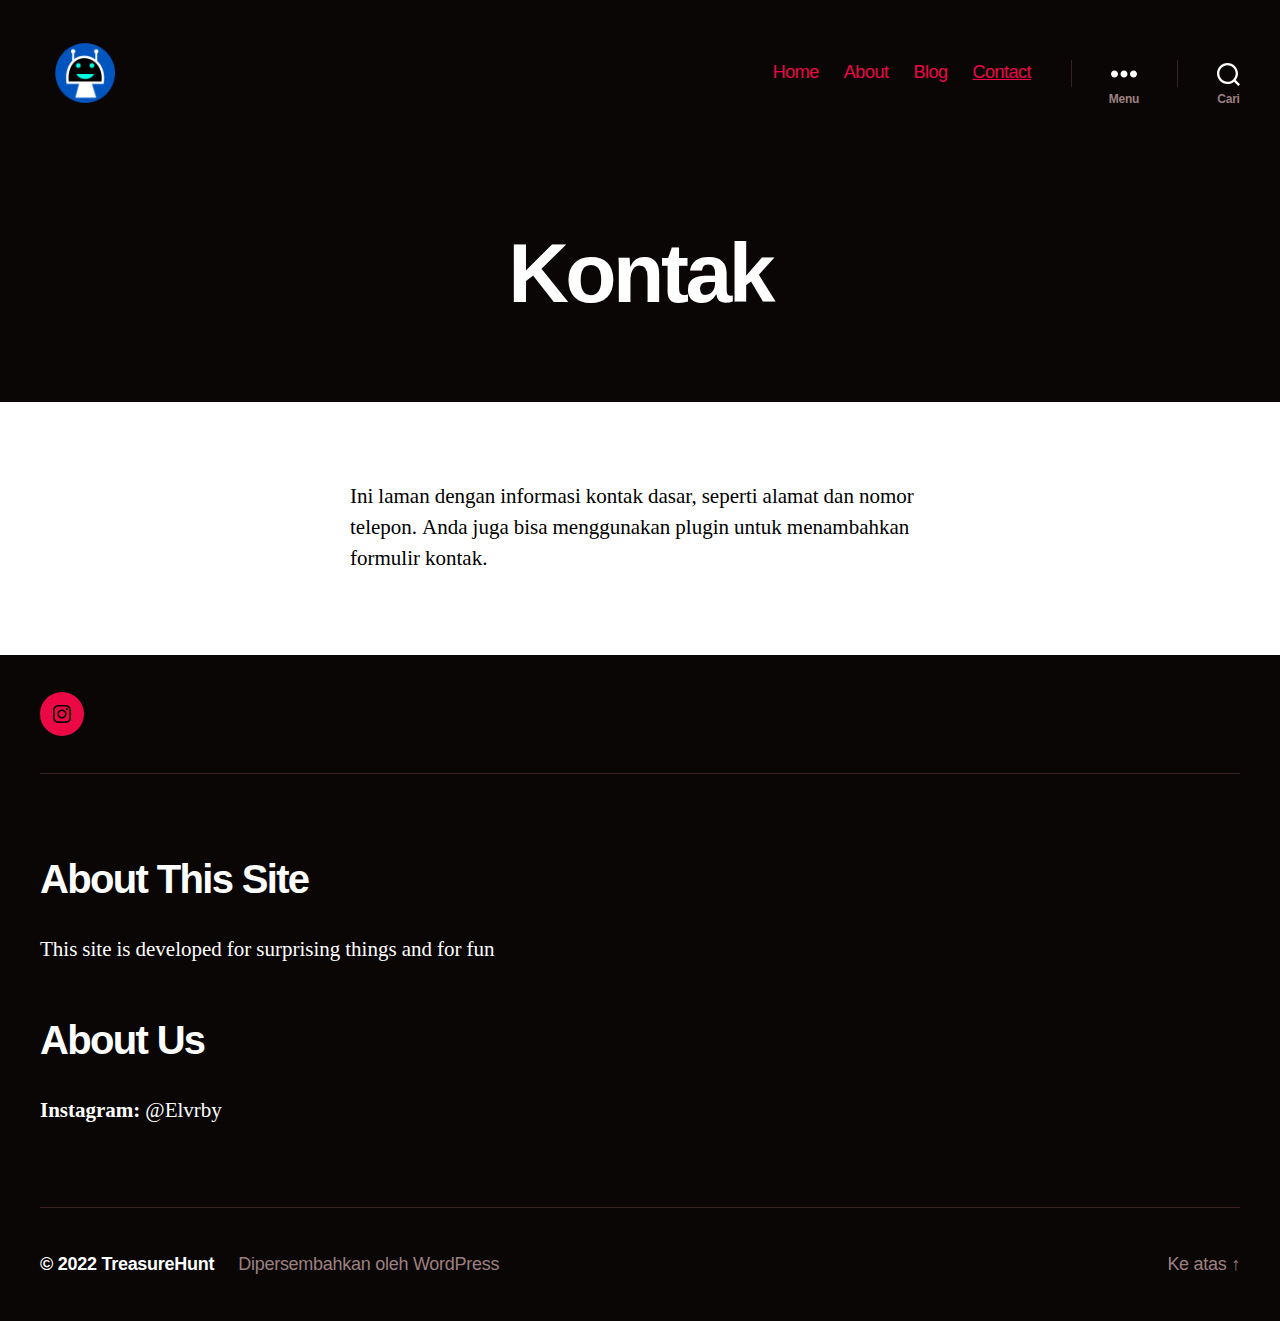
<file: kontak/index.html>
<!DOCTYPE html>
<html class="no-js" lang="id">

	<head>

		<meta charset="UTF-8">
		<meta name="viewport" content="width=device-width, initial-scale=1.0">

		<link rel="profile" href="https://gmpg.org/xfn/11">

		<title>Kontak &#8211; TreasureHunt</title>
<meta name="robots" content="max-image-preview:large">
<link rel="alternate" type="application/rss+xml" title="TreasureHunt &raquo; Feed" href="https://socialmediaku.github.io/Hunting/feed/">
<link rel="alternate" type="application/rss+xml" title="TreasureHunt &raquo; Umpan Komentar" href="https://socialmediaku.github.io/Hunting/comments/feed/">
<script>
window._wpemojiSettings = {"baseUrl":"https:\/\/s.w.org\/images\/core\/emoji\/14.0.0\/72x72\/","ext":".png","svgUrl":"https:\/\/s.w.org\/images\/core\/emoji\/14.0.0\/svg\/","svgExt":".svg","source":{"concatemoji":"https:\/\/socialmediaku.github.io\/Hunting\/wp-includes\/js\/wp-emoji-release.min.js?ver=6.1.1"}};
/*! This file is auto-generated */
!function(e,a,t){var n,r,o,i=a.createElement("canvas"),p=i.getContext&&i.getContext("2d");function s(e,t){var a=String.fromCharCode,e=(p.clearRect(0,0,i.width,i.height),p.fillText(a.apply(this,e),0,0),i.toDataURL());return p.clearRect(0,0,i.width,i.height),p.fillText(a.apply(this,t),0,0),e===i.toDataURL()}function c(e){var t=a.createElement("script");t.src=e,t.defer=t.type="text/javascript",a.getElementsByTagName("head")[0].appendChild(t)}for(o=Array("flag","emoji"),t.supports={everything:!0,everythingExceptFlag:!0},r=0;r<o.length;r++)t.supports[o[r]]=function(e){if(p&&p.fillText)switch(p.textBaseline="top",p.font="600 32px Arial",e){case"flag":return s([127987,65039,8205,9895,65039],[127987,65039,8203,9895,65039])?!1:!s([55356,56826,55356,56819],[55356,56826,8203,55356,56819])&&!s([55356,57332,56128,56423,56128,56418,56128,56421,56128,56430,56128,56423,56128,56447],[55356,57332,8203,56128,56423,8203,56128,56418,8203,56128,56421,8203,56128,56430,8203,56128,56423,8203,56128,56447]);case"emoji":return!s([129777,127995,8205,129778,127999],[129777,127995,8203,129778,127999])}return!1}(o[r]),t.supports.everything=t.supports.everything&&t.supports[o[r]],"flag"!==o[r]&&(t.supports.everythingExceptFlag=t.supports.everythingExceptFlag&&t.supports[o[r]]);t.supports.everythingExceptFlag=t.supports.everythingExceptFlag&&!t.supports.flag,t.DOMReady=!1,t.readyCallback=function(){t.DOMReady=!0},t.supports.everything||(n=function(){t.readyCallback()},a.addEventListener?(a.addEventListener("DOMContentLoaded",n,!1),e.addEventListener("load",n,!1)):(e.attachEvent("onload",n),a.attachEvent("onreadystatechange",function(){"complete"===a.readyState&&t.readyCallback()})),(e=t.source||{}).concatemoji?c(e.concatemoji):e.wpemoji&&e.twemoji&&(c(e.twemoji),c(e.wpemoji)))}(window,document,window._wpemojiSettings);
</script>
<style>img.wp-smiley,
img.emoji {
	display: inline !important;
	border: none !important;
	box-shadow: none !important;
	height: 1em !important;
	width: 1em !important;
	margin: 0 0.07em !important;
	vertical-align: -0.1em !important;
	background: none !important;
	padding: 0 !important;
}</style>
	<link rel="stylesheet" id="wp-block-library-css" href="https://socialmediaku.github.io/Hunting/wp-includes/css/dist/block-library/style.min.css?ver=6.1.1" media="all">
<link rel="stylesheet" id="classic-theme-styles-css" href="https://socialmediaku.github.io/Hunting/wp-includes/css/classic-themes.min.css?ver=1" media="all">
<style id="global-styles-inline-css">body{--wp--preset--color--black: #000000;--wp--preset--color--cyan-bluish-gray: #abb8c3;--wp--preset--color--white: #ffffff;--wp--preset--color--pale-pink: #f78da7;--wp--preset--color--vivid-red: #cf2e2e;--wp--preset--color--luminous-vivid-orange: #ff6900;--wp--preset--color--luminous-vivid-amber: #fcb900;--wp--preset--color--light-green-cyan: #7bdcb5;--wp--preset--color--vivid-green-cyan: #00d084;--wp--preset--color--pale-cyan-blue: #8ed1fc;--wp--preset--color--vivid-cyan-blue: #0693e3;--wp--preset--color--vivid-purple: #9b51e0;--wp--preset--color--accent: #e22658;--wp--preset--color--primary: #000000;--wp--preset--color--secondary: #6d6d6d;--wp--preset--color--subtle-background: #dbdbdb;--wp--preset--color--background: #ffffff;--wp--preset--gradient--vivid-cyan-blue-to-vivid-purple: linear-gradient(135deg,rgba(6,147,227,1) 0%,rgb(155,81,224) 100%);--wp--preset--gradient--light-green-cyan-to-vivid-green-cyan: linear-gradient(135deg,rgb(122,220,180) 0%,rgb(0,208,130) 100%);--wp--preset--gradient--luminous-vivid-amber-to-luminous-vivid-orange: linear-gradient(135deg,rgba(252,185,0,1) 0%,rgba(255,105,0,1) 100%);--wp--preset--gradient--luminous-vivid-orange-to-vivid-red: linear-gradient(135deg,rgba(255,105,0,1) 0%,rgb(207,46,46) 100%);--wp--preset--gradient--very-light-gray-to-cyan-bluish-gray: linear-gradient(135deg,rgb(238,238,238) 0%,rgb(169,184,195) 100%);--wp--preset--gradient--cool-to-warm-spectrum: linear-gradient(135deg,rgb(74,234,220) 0%,rgb(151,120,209) 20%,rgb(207,42,186) 40%,rgb(238,44,130) 60%,rgb(251,105,98) 80%,rgb(254,248,76) 100%);--wp--preset--gradient--blush-light-purple: linear-gradient(135deg,rgb(255,206,236) 0%,rgb(152,150,240) 100%);--wp--preset--gradient--blush-bordeaux: linear-gradient(135deg,rgb(254,205,165) 0%,rgb(254,45,45) 50%,rgb(107,0,62) 100%);--wp--preset--gradient--luminous-dusk: linear-gradient(135deg,rgb(255,203,112) 0%,rgb(199,81,192) 50%,rgb(65,88,208) 100%);--wp--preset--gradient--pale-ocean: linear-gradient(135deg,rgb(255,245,203) 0%,rgb(182,227,212) 50%,rgb(51,167,181) 100%);--wp--preset--gradient--electric-grass: linear-gradient(135deg,rgb(202,248,128) 0%,rgb(113,206,126) 100%);--wp--preset--gradient--midnight: linear-gradient(135deg,rgb(2,3,129) 0%,rgb(40,116,252) 100%);--wp--preset--duotone--dark-grayscale: url('#wp-duotone-dark-grayscale');--wp--preset--duotone--grayscale: url('#wp-duotone-grayscale');--wp--preset--duotone--purple-yellow: url('#wp-duotone-purple-yellow');--wp--preset--duotone--blue-red: url('#wp-duotone-blue-red');--wp--preset--duotone--midnight: url('#wp-duotone-midnight');--wp--preset--duotone--magenta-yellow: url('#wp-duotone-magenta-yellow');--wp--preset--duotone--purple-green: url('#wp-duotone-purple-green');--wp--preset--duotone--blue-orange: url('#wp-duotone-blue-orange');--wp--preset--font-size--small: 18px;--wp--preset--font-size--medium: 20px;--wp--preset--font-size--large: 26.25px;--wp--preset--font-size--x-large: 42px;--wp--preset--font-size--normal: 21px;--wp--preset--font-size--larger: 32px;--wp--preset--spacing--20: 0.44rem;--wp--preset--spacing--30: 0.67rem;--wp--preset--spacing--40: 1rem;--wp--preset--spacing--50: 1.5rem;--wp--preset--spacing--60: 2.25rem;--wp--preset--spacing--70: 3.38rem;--wp--preset--spacing--80: 5.06rem;}:where(.is-layout-flex){gap: 0.5em;}body .is-layout-flow > .alignleft{float: left;margin-inline-start: 0;margin-inline-end: 2em;}body .is-layout-flow > .alignright{float: right;margin-inline-start: 2em;margin-inline-end: 0;}body .is-layout-flow > .aligncenter{margin-left: auto !important;margin-right: auto !important;}body .is-layout-constrained > .alignleft{float: left;margin-inline-start: 0;margin-inline-end: 2em;}body .is-layout-constrained > .alignright{float: right;margin-inline-start: 2em;margin-inline-end: 0;}body .is-layout-constrained > .aligncenter{margin-left: auto !important;margin-right: auto !important;}body .is-layout-constrained > :where(:not(.alignleft):not(.alignright):not(.alignfull)){max-width: var(--wp--style--global--content-size);margin-left: auto !important;margin-right: auto !important;}body .is-layout-constrained > .alignwide{max-width: var(--wp--style--global--wide-size);}body .is-layout-flex{display: flex;}body .is-layout-flex{flex-wrap: wrap;align-items: center;}body .is-layout-flex > *{margin: 0;}:where(.wp-block-columns.is-layout-flex){gap: 2em;}.has-black-color{color: var(--wp--preset--color--black) !important;}.has-cyan-bluish-gray-color{color: var(--wp--preset--color--cyan-bluish-gray) !important;}.has-white-color{color: var(--wp--preset--color--white) !important;}.has-pale-pink-color{color: var(--wp--preset--color--pale-pink) !important;}.has-vivid-red-color{color: var(--wp--preset--color--vivid-red) !important;}.has-luminous-vivid-orange-color{color: var(--wp--preset--color--luminous-vivid-orange) !important;}.has-luminous-vivid-amber-color{color: var(--wp--preset--color--luminous-vivid-amber) !important;}.has-light-green-cyan-color{color: var(--wp--preset--color--light-green-cyan) !important;}.has-vivid-green-cyan-color{color: var(--wp--preset--color--vivid-green-cyan) !important;}.has-pale-cyan-blue-color{color: var(--wp--preset--color--pale-cyan-blue) !important;}.has-vivid-cyan-blue-color{color: var(--wp--preset--color--vivid-cyan-blue) !important;}.has-vivid-purple-color{color: var(--wp--preset--color--vivid-purple) !important;}.has-black-background-color{background-color: var(--wp--preset--color--black) !important;}.has-cyan-bluish-gray-background-color{background-color: var(--wp--preset--color--cyan-bluish-gray) !important;}.has-white-background-color{background-color: var(--wp--preset--color--white) !important;}.has-pale-pink-background-color{background-color: var(--wp--preset--color--pale-pink) !important;}.has-vivid-red-background-color{background-color: var(--wp--preset--color--vivid-red) !important;}.has-luminous-vivid-orange-background-color{background-color: var(--wp--preset--color--luminous-vivid-orange) !important;}.has-luminous-vivid-amber-background-color{background-color: var(--wp--preset--color--luminous-vivid-amber) !important;}.has-light-green-cyan-background-color{background-color: var(--wp--preset--color--light-green-cyan) !important;}.has-vivid-green-cyan-background-color{background-color: var(--wp--preset--color--vivid-green-cyan) !important;}.has-pale-cyan-blue-background-color{background-color: var(--wp--preset--color--pale-cyan-blue) !important;}.has-vivid-cyan-blue-background-color{background-color: var(--wp--preset--color--vivid-cyan-blue) !important;}.has-vivid-purple-background-color{background-color: var(--wp--preset--color--vivid-purple) !important;}.has-black-border-color{border-color: var(--wp--preset--color--black) !important;}.has-cyan-bluish-gray-border-color{border-color: var(--wp--preset--color--cyan-bluish-gray) !important;}.has-white-border-color{border-color: var(--wp--preset--color--white) !important;}.has-pale-pink-border-color{border-color: var(--wp--preset--color--pale-pink) !important;}.has-vivid-red-border-color{border-color: var(--wp--preset--color--vivid-red) !important;}.has-luminous-vivid-orange-border-color{border-color: var(--wp--preset--color--luminous-vivid-orange) !important;}.has-luminous-vivid-amber-border-color{border-color: var(--wp--preset--color--luminous-vivid-amber) !important;}.has-light-green-cyan-border-color{border-color: var(--wp--preset--color--light-green-cyan) !important;}.has-vivid-green-cyan-border-color{border-color: var(--wp--preset--color--vivid-green-cyan) !important;}.has-pale-cyan-blue-border-color{border-color: var(--wp--preset--color--pale-cyan-blue) !important;}.has-vivid-cyan-blue-border-color{border-color: var(--wp--preset--color--vivid-cyan-blue) !important;}.has-vivid-purple-border-color{border-color: var(--wp--preset--color--vivid-purple) !important;}.has-vivid-cyan-blue-to-vivid-purple-gradient-background{background: var(--wp--preset--gradient--vivid-cyan-blue-to-vivid-purple) !important;}.has-light-green-cyan-to-vivid-green-cyan-gradient-background{background: var(--wp--preset--gradient--light-green-cyan-to-vivid-green-cyan) !important;}.has-luminous-vivid-amber-to-luminous-vivid-orange-gradient-background{background: var(--wp--preset--gradient--luminous-vivid-amber-to-luminous-vivid-orange) !important;}.has-luminous-vivid-orange-to-vivid-red-gradient-background{background: var(--wp--preset--gradient--luminous-vivid-orange-to-vivid-red) !important;}.has-very-light-gray-to-cyan-bluish-gray-gradient-background{background: var(--wp--preset--gradient--very-light-gray-to-cyan-bluish-gray) !important;}.has-cool-to-warm-spectrum-gradient-background{background: var(--wp--preset--gradient--cool-to-warm-spectrum) !important;}.has-blush-light-purple-gradient-background{background: var(--wp--preset--gradient--blush-light-purple) !important;}.has-blush-bordeaux-gradient-background{background: var(--wp--preset--gradient--blush-bordeaux) !important;}.has-luminous-dusk-gradient-background{background: var(--wp--preset--gradient--luminous-dusk) !important;}.has-pale-ocean-gradient-background{background: var(--wp--preset--gradient--pale-ocean) !important;}.has-electric-grass-gradient-background{background: var(--wp--preset--gradient--electric-grass) !important;}.has-midnight-gradient-background{background: var(--wp--preset--gradient--midnight) !important;}.has-small-font-size{font-size: var(--wp--preset--font-size--small) !important;}.has-medium-font-size{font-size: var(--wp--preset--font-size--medium) !important;}.has-large-font-size{font-size: var(--wp--preset--font-size--large) !important;}.has-x-large-font-size{font-size: var(--wp--preset--font-size--x-large) !important;}
.wp-block-navigation a:where(:not(.wp-element-button)){color: inherit;}
:where(.wp-block-columns.is-layout-flex){gap: 2em;}
.wp-block-pullquote{font-size: 1.5em;line-height: 1.6;}</style>
<link rel="stylesheet" id="twentytwenty-style-css" href="https://socialmediaku.github.io/Hunting/wp-content/themes/twentytwenty/style.css?ver=2.0" media="all">
<style id="twentytwenty-style-inline-css">.color-accent,.color-accent-hover:hover,.color-accent-hover:focus,:root .has-accent-color,.has-drop-cap:not(:focus):first-letter,.wp-block-button.is-style-outline,a { color: #e22658; }blockquote,.border-color-accent,.border-color-accent-hover:hover,.border-color-accent-hover:focus { border-color: #e22658; }button,.button,.faux-button,.wp-block-button__link,.wp-block-file .wp-block-file__button,input[type="button"],input[type="reset"],input[type="submit"],.bg-accent,.bg-accent-hover:hover,.bg-accent-hover:focus,:root .has-accent-background-color,.comment-reply-link { background-color: #e22658; }.fill-children-accent,.fill-children-accent * { fill: #e22658; }:root .has-background-color,button,.button,.faux-button,.wp-block-button__link,.wp-block-file__button,input[type="button"],input[type="reset"],input[type="submit"],.wp-block-button,.comment-reply-link,.has-background.has-primary-background-color:not(.has-text-color),.has-background.has-primary-background-color *:not(.has-text-color),.has-background.has-accent-background-color:not(.has-text-color),.has-background.has-accent-background-color *:not(.has-text-color) { color: #ffffff; }:root .has-background-background-color { background-color: #ffffff; }body,.entry-title a,:root .has-primary-color { color: #000000; }:root .has-primary-background-color { background-color: #000000; }cite,figcaption,.wp-caption-text,.post-meta,.entry-content .wp-block-archives li,.entry-content .wp-block-categories li,.entry-content .wp-block-latest-posts li,.wp-block-latest-comments__comment-date,.wp-block-latest-posts__post-date,.wp-block-embed figcaption,.wp-block-image figcaption,.wp-block-pullquote cite,.comment-metadata,.comment-respond .comment-notes,.comment-respond .logged-in-as,.pagination .dots,.entry-content hr:not(.has-background),hr.styled-separator,:root .has-secondary-color { color: #6d6d6d; }:root .has-secondary-background-color { background-color: #6d6d6d; }pre,fieldset,input,textarea,table,table *,hr { border-color: #dbdbdb; }caption,code,code,kbd,samp,.wp-block-table.is-style-stripes tbody tr:nth-child(odd),:root .has-subtle-background-background-color { background-color: #dbdbdb; }.wp-block-table.is-style-stripes { border-bottom-color: #dbdbdb; }.wp-block-latest-posts.is-grid li { border-top-color: #dbdbdb; }:root .has-subtle-background-color { color: #dbdbdb; }body:not(.overlay-header) .primary-menu > li > a,body:not(.overlay-header) .primary-menu > li > .icon,.modal-menu a,.footer-menu a, .footer-widgets a,#site-footer .wp-block-button.is-style-outline,.wp-block-pullquote:before,.singular:not(.overlay-header) .entry-header a,.archive-header a,.header-footer-group .color-accent,.header-footer-group .color-accent-hover:hover { color: #ec0845; }.social-icons a,#site-footer button:not(.toggle),#site-footer .button,#site-footer .faux-button,#site-footer .wp-block-button__link,#site-footer .wp-block-file__button,#site-footer input[type="button"],#site-footer input[type="reset"],#site-footer input[type="submit"] { background-color: #ec0845; }.social-icons a,body:not(.overlay-header) .primary-menu ul,.header-footer-group button,.header-footer-group .button,.header-footer-group .faux-button,.header-footer-group .wp-block-button:not(.is-style-outline) .wp-block-button__link,.header-footer-group .wp-block-file__button,.header-footer-group input[type="button"],.header-footer-group input[type="reset"],.header-footer-group input[type="submit"] { color: #0a0606; }#site-header,.footer-nav-widgets-wrapper,#site-footer,.menu-modal,.menu-modal-inner,.search-modal-inner,.archive-header,.singular .entry-header,.singular .featured-media:before,.wp-block-pullquote:before { background-color: #0a0606; }.header-footer-group,body:not(.overlay-header) #site-header .toggle,.menu-modal .toggle { color: #ffffff; }body:not(.overlay-header) .primary-menu ul { background-color: #ffffff; }body:not(.overlay-header) .primary-menu > li > ul:after { border-bottom-color: #ffffff; }body:not(.overlay-header) .primary-menu ul ul:after { border-left-color: #ffffff; }.site-description,body:not(.overlay-header) .toggle-inner .toggle-text,.widget .post-date,.widget .rss-date,.widget_archive li,.widget_categories li,.widget cite,.widget_pages li,.widget_meta li,.widget_nav_menu li,.powered-by-wordpress,.to-the-top,.singular .entry-header .post-meta,.singular:not(.overlay-header) .entry-header .post-meta a { color: #9c8080; }.header-footer-group pre,.header-footer-group fieldset,.header-footer-group input,.header-footer-group textarea,.header-footer-group table,.header-footer-group table *,.footer-nav-widgets-wrapper,#site-footer,.menu-modal nav *,.footer-widgets-outer-wrapper,.footer-top { border-color: #382323; }.header-footer-group table caption,body:not(.overlay-header) .header-inner .toggle-wrapper::before { background-color: #382323; }</style>
<link rel="stylesheet" id="twentytwenty-print-style-css" href="https://socialmediaku.github.io/Hunting/wp-content/themes/twentytwenty/print.css?ver=2.0" media="print">
<script src="https://socialmediaku.github.io/Hunting/wp-content/themes/twentytwenty/assets/js/index.js?ver=2.0" id="twentytwenty-js-js" async></script>
<link rel="https://api.w.org/" href="https://socialmediaku.github.io/Hunting/wp-json/">
<link rel="alternate" type="application/json" href="https://socialmediaku.github.io/Hunting/wp-json/wp/v2/pages/16">
<link rel="EditURI" type="application/rsd+xml" title="RSD" href="https://socialmediaku.github.io/Hunting/xmlrpc.php?rsd">
<link rel="wlwmanifest" type="application/wlwmanifest+xml" href="https://socialmediaku.github.io/Hunting/wp-includes/wlwmanifest.xml">
<meta name="generator" content="WordPress 6.1.1">
<link rel="canonical" href="https://socialmediaku.github.io/Hunting/kontak/">
<link rel="shortlink" href="https://socialmediaku.github.io/Hunting/?p=16">
<link rel="alternate" type="application/json+oembed" href="https://socialmediaku.github.io/Hunting/wp-json/oembed/1.0/embed?url=https%3A%2F%2Fsocialmediaku.github.io%2FHunting%2Fkontak%2F">
<link rel="alternate" type="text/xml+oembed" href="https://socialmediaku.github.io/Hunting/wp-json/oembed/1.0/embed?url=https%3A%2F%2Fsocialmediaku.github.io%2FHunting%2Fkontak%2F&#038;format=xml">
	<script>document.documentElement.className = document.documentElement.className.replace( 'no-js', 'js' );</script>
	<style id="custom-background-css">body.custom-background { background-color: #ffffff; }</style>
	<style id="kirki-inline-styles"></style>
	</head>

	<body class="page-template-default page page-id-16 custom-background wp-custom-logo wp-embed-responsive singular enable-search-modal missing-post-thumbnail has-no-pagination not-showing-comments show-avatars footer-top-visible elementor-default elementor-kit-37">

		<a class="skip-link screen-reader-text" href="#site-content">Lewati ke konten</a><svg xmlns="http://www.w3.org/2000/svg" viewbox="0 0 0 0" width="0" height="0" focusable="false" role="none" style="visibility: hidden; position: absolute; left: -9999px; overflow: hidden;"><defs><filter id="wp-duotone-dark-grayscale"><fecolormatrix color-interpolation-filters="sRGB" type="matrix" values=" .299 .587 .114 0 0 .299 .587 .114 0 0 .299 .587 .114 0 0 .299 .587 .114 0 0 "></fecolormatrix><fecomponenttransfer color-interpolation-filters="sRGB"><fefuncr type="table" tablevalues="0 0.49803921568627"></fefuncr><fefuncg type="table" tablevalues="0 0.49803921568627"></fefuncg><fefuncb type="table" tablevalues="0 0.49803921568627"></fefuncb><fefunca type="table" tablevalues="1 1"></fefunca></fecomponenttransfer><fecomposite in2="SourceGraphic" operator="in"></fecomposite></filter></defs></svg><svg xmlns="http://www.w3.org/2000/svg" viewbox="0 0 0 0" width="0" height="0" focusable="false" role="none" style="visibility: hidden; position: absolute; left: -9999px; overflow: hidden;"><defs><filter id="wp-duotone-grayscale"><fecolormatrix color-interpolation-filters="sRGB" type="matrix" values=" .299 .587 .114 0 0 .299 .587 .114 0 0 .299 .587 .114 0 0 .299 .587 .114 0 0 "></fecolormatrix><fecomponenttransfer color-interpolation-filters="sRGB"><fefuncr type="table" tablevalues="0 1"></fefuncr><fefuncg type="table" tablevalues="0 1"></fefuncg><fefuncb type="table" tablevalues="0 1"></fefuncb><fefunca type="table" tablevalues="1 1"></fefunca></fecomponenttransfer><fecomposite in2="SourceGraphic" operator="in"></fecomposite></filter></defs></svg><svg xmlns="http://www.w3.org/2000/svg" viewbox="0 0 0 0" width="0" height="0" focusable="false" role="none" style="visibility: hidden; position: absolute; left: -9999px; overflow: hidden;"><defs><filter id="wp-duotone-purple-yellow"><fecolormatrix color-interpolation-filters="sRGB" type="matrix" values=" .299 .587 .114 0 0 .299 .587 .114 0 0 .299 .587 .114 0 0 .299 .587 .114 0 0 "></fecolormatrix><fecomponenttransfer color-interpolation-filters="sRGB"><fefuncr type="table" tablevalues="0.54901960784314 0.98823529411765"></fefuncr><fefuncg type="table" tablevalues="0 1"></fefuncg><fefuncb type="table" tablevalues="0.71764705882353 0.25490196078431"></fefuncb><fefunca type="table" tablevalues="1 1"></fefunca></fecomponenttransfer><fecomposite in2="SourceGraphic" operator="in"></fecomposite></filter></defs></svg><svg xmlns="http://www.w3.org/2000/svg" viewbox="0 0 0 0" width="0" height="0" focusable="false" role="none" style="visibility: hidden; position: absolute; left: -9999px; overflow: hidden;"><defs><filter id="wp-duotone-blue-red"><fecolormatrix color-interpolation-filters="sRGB" type="matrix" values=" .299 .587 .114 0 0 .299 .587 .114 0 0 .299 .587 .114 0 0 .299 .587 .114 0 0 "></fecolormatrix><fecomponenttransfer color-interpolation-filters="sRGB"><fefuncr type="table" tablevalues="0 1"></fefuncr><fefuncg type="table" tablevalues="0 0.27843137254902"></fefuncg><fefuncb type="table" tablevalues="0.5921568627451 0.27843137254902"></fefuncb><fefunca type="table" tablevalues="1 1"></fefunca></fecomponenttransfer><fecomposite in2="SourceGraphic" operator="in"></fecomposite></filter></defs></svg><svg xmlns="http://www.w3.org/2000/svg" viewbox="0 0 0 0" width="0" height="0" focusable="false" role="none" style="visibility: hidden; position: absolute; left: -9999px; overflow: hidden;"><defs><filter id="wp-duotone-midnight"><fecolormatrix color-interpolation-filters="sRGB" type="matrix" values=" .299 .587 .114 0 0 .299 .587 .114 0 0 .299 .587 .114 0 0 .299 .587 .114 0 0 "></fecolormatrix><fecomponenttransfer color-interpolation-filters="sRGB"><fefuncr type="table" tablevalues="0 0"></fefuncr><fefuncg type="table" tablevalues="0 0.64705882352941"></fefuncg><fefuncb type="table" tablevalues="0 1"></fefuncb><fefunca type="table" tablevalues="1 1"></fefunca></fecomponenttransfer><fecomposite in2="SourceGraphic" operator="in"></fecomposite></filter></defs></svg><svg xmlns="http://www.w3.org/2000/svg" viewbox="0 0 0 0" width="0" height="0" focusable="false" role="none" style="visibility: hidden; position: absolute; left: -9999px; overflow: hidden;"><defs><filter id="wp-duotone-magenta-yellow"><fecolormatrix color-interpolation-filters="sRGB" type="matrix" values=" .299 .587 .114 0 0 .299 .587 .114 0 0 .299 .587 .114 0 0 .299 .587 .114 0 0 "></fecolormatrix><fecomponenttransfer color-interpolation-filters="sRGB"><fefuncr type="table" tablevalues="0.78039215686275 1"></fefuncr><fefuncg type="table" tablevalues="0 0.94901960784314"></fefuncg><fefuncb type="table" tablevalues="0.35294117647059 0.47058823529412"></fefuncb><fefunca type="table" tablevalues="1 1"></fefunca></fecomponenttransfer><fecomposite in2="SourceGraphic" operator="in"></fecomposite></filter></defs></svg><svg xmlns="http://www.w3.org/2000/svg" viewbox="0 0 0 0" width="0" height="0" focusable="false" role="none" style="visibility: hidden; position: absolute; left: -9999px; overflow: hidden;"><defs><filter id="wp-duotone-purple-green"><fecolormatrix color-interpolation-filters="sRGB" type="matrix" values=" .299 .587 .114 0 0 .299 .587 .114 0 0 .299 .587 .114 0 0 .299 .587 .114 0 0 "></fecolormatrix><fecomponenttransfer color-interpolation-filters="sRGB"><fefuncr type="table" tablevalues="0.65098039215686 0.40392156862745"></fefuncr><fefuncg type="table" tablevalues="0 1"></fefuncg><fefuncb type="table" tablevalues="0.44705882352941 0.4"></fefuncb><fefunca type="table" tablevalues="1 1"></fefunca></fecomponenttransfer><fecomposite in2="SourceGraphic" operator="in"></fecomposite></filter></defs></svg><svg xmlns="http://www.w3.org/2000/svg" viewbox="0 0 0 0" width="0" height="0" focusable="false" role="none" style="visibility: hidden; position: absolute; left: -9999px; overflow: hidden;"><defs><filter id="wp-duotone-blue-orange"><fecolormatrix color-interpolation-filters="sRGB" type="matrix" values=" .299 .587 .114 0 0 .299 .587 .114 0 0 .299 .587 .114 0 0 .299 .587 .114 0 0 "></fecolormatrix><fecomponenttransfer color-interpolation-filters="sRGB"><fefuncr type="table" tablevalues="0.098039215686275 1"></fefuncr><fefuncg type="table" tablevalues="0 0.66274509803922"></fefuncg><fefuncb type="table" tablevalues="0.84705882352941 0.41960784313725"></fefuncb><fefunca type="table" tablevalues="1 1"></fefunca></fecomponenttransfer><fecomposite in2="SourceGraphic" operator="in"></fecomposite></filter></defs></svg>
		<header id="site-header" class="header-footer-group">

			<div class="header-inner section-inner">

				<div class="header-titles-wrapper">

					
						<button class="toggle search-toggle mobile-search-toggle" data-toggle-target=".search-modal" data-toggle-body-class="showing-search-modal" data-set-focus=".search-modal .search-field" aria-expanded="false">
							<span class="toggle-inner">
								<span class="toggle-icon">
									<svg class="svg-icon" aria-hidden="true" role="img" focusable="false" xmlns="http://www.w3.org/2000/svg" width="23" height="23" viewbox="0 0 23 23"><path d="M38.710696,48.0601792 L43,52.3494831 L41.3494831,54 L37.0601792,49.710696 C35.2632422,51.1481185 32.9839107,52.0076499 30.5038249,52.0076499 C24.7027226,52.0076499 20,47.3049272 20,41.5038249 C20,35.7027226 24.7027226,31 30.5038249,31 C36.3049272,31 41.0076499,35.7027226 41.0076499,41.5038249 C41.0076499,43.9839107 40.1481185,46.2632422 38.710696,48.0601792 Z M36.3875844,47.1716785 C37.8030221,45.7026647 38.6734666,43.7048964 38.6734666,41.5038249 C38.6734666,36.9918565 35.0157934,33.3341833 30.5038249,33.3341833 C25.9918565,33.3341833 22.3341833,36.9918565 22.3341833,41.5038249 C22.3341833,46.0157934 25.9918565,49.6734666 30.5038249,49.6734666 C32.7048964,49.6734666 34.7026647,48.8030221 36.1716785,47.3875844 C36.2023931,47.347638 36.2360451,47.3092237 36.2726343,47.2726343 C36.3092237,47.2360451 36.347638,47.2023931 36.3875844,47.1716785 Z" transform="translate(-20 -31)"></path></svg>								</span>
								<span class="toggle-text">Cari</span>
							</span>
						</button><!-- .search-toggle -->

					
					<div class="header-titles">

						<div class="site-logo faux-heading">
<a href="https://socialmediaku.github.io/Hunting/" class="custom-logo-link" rel="home"><img width="3000" height="3000" src="https://socialmediaku.github.io/Hunting/wp-content/uploads/2022/10/Bot-Vector-1.png" class="custom-logo" alt="TreasureHunt" decoding="async" srcset="https://socialmediaku.github.io/Hunting/wp-content/uploads/2022/10/Bot-Vector-1.png 3000w, https://socialmediaku.github.io/Hunting/wp-content/uploads/2022/10/Bot-Vector-1-300x300.png 300w, https://socialmediaku.github.io/Hunting/wp-content/uploads/2022/10/Bot-Vector-1-1024x1024.png 1024w, https://socialmediaku.github.io/Hunting/wp-content/uploads/2022/10/Bot-Vector-1-150x150.png 150w, https://socialmediaku.github.io/Hunting/wp-content/uploads/2022/10/Bot-Vector-1-768x768.png 768w, https://socialmediaku.github.io/Hunting/wp-content/uploads/2022/10/Bot-Vector-1-1536x1536.png 1536w, https://socialmediaku.github.io/Hunting/wp-content/uploads/2022/10/Bot-Vector-1-2048x2048.png 2048w, https://socialmediaku.github.io/Hunting/wp-content/uploads/2022/10/Bot-Vector-1-1200x1200.png 1200w, https://socialmediaku.github.io/Hunting/wp-content/uploads/2022/10/Bot-Vector-1-1980x1980.png 1980w" sizes="(max-width: 3000px) 100vw, 3000px"></a><span class="screen-reader-text">TreasureHunt</span>
</div>
					</div>
<!-- .header-titles -->

					<button class="toggle nav-toggle mobile-nav-toggle" data-toggle-target=".menu-modal" data-toggle-body-class="showing-menu-modal" aria-expanded="false" data-set-focus=".close-nav-toggle">
						<span class="toggle-inner">
							<span class="toggle-icon">
								<svg class="svg-icon" aria-hidden="true" role="img" focusable="false" xmlns="http://www.w3.org/2000/svg" width="26" height="7" viewbox="0 0 26 7"><path fill-rule="evenodd" d="M332.5,45 C330.567003,45 329,43.4329966 329,41.5 C329,39.5670034 330.567003,38 332.5,38 C334.432997,38 336,39.5670034 336,41.5 C336,43.4329966 334.432997,45 332.5,45 Z M342,45 C340.067003,45 338.5,43.4329966 338.5,41.5 C338.5,39.5670034 340.067003,38 342,38 C343.932997,38 345.5,39.5670034 345.5,41.5 C345.5,43.4329966 343.932997,45 342,45 Z M351.5,45 C349.567003,45 348,43.4329966 348,41.5 C348,39.5670034 349.567003,38 351.5,38 C353.432997,38 355,39.5670034 355,41.5 C355,43.4329966 353.432997,45 351.5,45 Z" transform="translate(-329 -38)"></path></svg>							</span>
							<span class="toggle-text">Menu</span>
						</span>
					</button><!-- .nav-toggle -->

				</div>
<!-- .header-titles-wrapper -->

				<div class="header-navigation-wrapper">

					
							<nav class="primary-menu-wrapper" aria-label="Horizontal">

								<ul class="primary-menu reset-list-style">

								<li id="menu-item-23" class="menu-item menu-item-type-custom menu-item-object-custom menu-item-home menu-item-23"><a href="https://socialmediaku.github.io/Hunting/">Home</a></li>
<li id="menu-item-24" class="menu-item menu-item-type-post_type menu-item-object-page menu-item-24"><a href="https://socialmediaku.github.io/Hunting/tentang/">About</a></li>
<li id="menu-item-25" class="menu-item menu-item-type-post_type menu-item-object-page menu-item-25"><a href="https://socialmediaku.github.io/Hunting/blog/">Blog</a></li>
<li id="menu-item-26" class="menu-item menu-item-type-post_type menu-item-object-page current-menu-item page_item page-item-16 current_page_item menu-item-26"><a href="https://socialmediaku.github.io/Hunting/kontak/" aria-current="page">Contact</a></li>

								</ul>

							</nav><!-- .primary-menu-wrapper -->

						
						<div class="header-toggles hide-no-js">

						
							<div class="toggle-wrapper nav-toggle-wrapper has-expanded-menu">

								<button class="toggle nav-toggle desktop-nav-toggle" data-toggle-target=".menu-modal" data-toggle-body-class="showing-menu-modal" aria-expanded="false" data-set-focus=".close-nav-toggle">
									<span class="toggle-inner">
										<span class="toggle-text">Menu</span>
										<span class="toggle-icon">
											<svg class="svg-icon" aria-hidden="true" role="img" focusable="false" xmlns="http://www.w3.org/2000/svg" width="26" height="7" viewbox="0 0 26 7"><path fill-rule="evenodd" d="M332.5,45 C330.567003,45 329,43.4329966 329,41.5 C329,39.5670034 330.567003,38 332.5,38 C334.432997,38 336,39.5670034 336,41.5 C336,43.4329966 334.432997,45 332.5,45 Z M342,45 C340.067003,45 338.5,43.4329966 338.5,41.5 C338.5,39.5670034 340.067003,38 342,38 C343.932997,38 345.5,39.5670034 345.5,41.5 C345.5,43.4329966 343.932997,45 342,45 Z M351.5,45 C349.567003,45 348,43.4329966 348,41.5 C348,39.5670034 349.567003,38 351.5,38 C353.432997,38 355,39.5670034 355,41.5 C355,43.4329966 353.432997,45 351.5,45 Z" transform="translate(-329 -38)"></path></svg>										</span>
									</span>
								</button><!-- .nav-toggle -->

							</div>
<!-- .nav-toggle-wrapper -->

							
							<div class="toggle-wrapper search-toggle-wrapper">

								<button class="toggle search-toggle desktop-search-toggle" data-toggle-target=".search-modal" data-toggle-body-class="showing-search-modal" data-set-focus=".search-modal .search-field" aria-expanded="false">
									<span class="toggle-inner">
										<svg class="svg-icon" aria-hidden="true" role="img" focusable="false" xmlns="http://www.w3.org/2000/svg" width="23" height="23" viewbox="0 0 23 23"><path d="M38.710696,48.0601792 L43,52.3494831 L41.3494831,54 L37.0601792,49.710696 C35.2632422,51.1481185 32.9839107,52.0076499 30.5038249,52.0076499 C24.7027226,52.0076499 20,47.3049272 20,41.5038249 C20,35.7027226 24.7027226,31 30.5038249,31 C36.3049272,31 41.0076499,35.7027226 41.0076499,41.5038249 C41.0076499,43.9839107 40.1481185,46.2632422 38.710696,48.0601792 Z M36.3875844,47.1716785 C37.8030221,45.7026647 38.6734666,43.7048964 38.6734666,41.5038249 C38.6734666,36.9918565 35.0157934,33.3341833 30.5038249,33.3341833 C25.9918565,33.3341833 22.3341833,36.9918565 22.3341833,41.5038249 C22.3341833,46.0157934 25.9918565,49.6734666 30.5038249,49.6734666 C32.7048964,49.6734666 34.7026647,48.8030221 36.1716785,47.3875844 C36.2023931,47.347638 36.2360451,47.3092237 36.2726343,47.2726343 C36.3092237,47.2360451 36.347638,47.2023931 36.3875844,47.1716785 Z" transform="translate(-20 -31)"></path></svg>										<span class="toggle-text">Cari</span>
									</span>
								</button><!-- .search-toggle -->

							</div>

							
						</div>
<!-- .header-toggles -->
						
				</div>
<!-- .header-navigation-wrapper -->

			</div>
<!-- .header-inner -->

			<div class="search-modal cover-modal header-footer-group" data-modal-target-string=".search-modal" role="dialog" aria-modal="true" aria-label="Pencarian">

	<div class="search-modal-inner modal-inner">

		<div class="section-inner">

			<form role="search" aria-label="Cari:" method="get" class="search-form" action="http://localhost/TreasureHunt/">
	<label for="search-form-1">
		<span class="screen-reader-text">Cari:</span>
		<input type="search" id="search-form-1" class="search-field" placeholder="Cari &hellip;" value="" name="s">
	</label>
	<input type="submit" class="search-submit" value="Cari">
</form>

			<button class="toggle search-untoggle close-search-toggle fill-children-current-color" data-toggle-target=".search-modal" data-toggle-body-class="showing-search-modal" data-set-focus=".search-modal .search-field">
				<span class="screen-reader-text">Tutup pencarian</span>
				<svg class="svg-icon" aria-hidden="true" role="img" focusable="false" xmlns="http://www.w3.org/2000/svg" width="16" height="16" viewbox="0 0 16 16"><polygon fill="" fill-rule="evenodd" points="6.852 7.649 .399 1.195 1.445 .149 7.899 6.602 14.352 .149 15.399 1.195 8.945 7.649 15.399 14.102 14.352 15.149 7.899 8.695 1.445 15.149 .399 14.102"></polygon></svg>			</button><!-- .search-toggle -->

		</div>
<!-- .section-inner -->

	</div>
<!-- .search-modal-inner -->

</div>
<!-- .menu-modal -->

		</header><!-- #site-header -->

		
<div class="menu-modal cover-modal header-footer-group" data-modal-target-string=".menu-modal">

	<div class="menu-modal-inner modal-inner">

		<div class="menu-wrapper section-inner">

			<div class="menu-top">

				<button class="toggle close-nav-toggle fill-children-current-color" data-toggle-target=".menu-modal" data-toggle-body-class="showing-menu-modal" data-set-focus=".menu-modal">
					<span class="toggle-text">Tutup Menu</span>
					<svg class="svg-icon" aria-hidden="true" role="img" focusable="false" xmlns="http://www.w3.org/2000/svg" width="16" height="16" viewbox="0 0 16 16"><polygon fill="" fill-rule="evenodd" points="6.852 7.649 .399 1.195 1.445 .149 7.899 6.602 14.352 .149 15.399 1.195 8.945 7.649 15.399 14.102 14.352 15.149 7.899 8.695 1.445 15.149 .399 14.102"></polygon></svg>				</button><!-- .nav-toggle -->

				
					<nav class="expanded-menu" aria-label="Diperluas">

						<ul class="modal-menu reset-list-style">
							<li id="menu-item-34" class="menu-item menu-item-type-custom menu-item-object-custom menu-item-34">
<div class="ancestor-wrapper"><a href="https://www.instagram.com/elvrby/">Instagram</a></div>
<!-- .ancestor-wrapper -->
</li>
						</ul>

					</nav>

					
					<nav class="mobile-menu" aria-label="Ponsel">

						<ul class="modal-menu reset-list-style">

						<li class="menu-item menu-item-type-custom menu-item-object-custom menu-item-home menu-item-23">
<div class="ancestor-wrapper"><a href="https://socialmediaku.github.io/Hunting/">Home</a></div>
<!-- .ancestor-wrapper -->
</li>
<li class="menu-item menu-item-type-post_type menu-item-object-page menu-item-24">
<div class="ancestor-wrapper"><a href="https://socialmediaku.github.io/Hunting/tentang/">About</a></div>
<!-- .ancestor-wrapper -->
</li>
<li class="menu-item menu-item-type-post_type menu-item-object-page menu-item-25">
<div class="ancestor-wrapper"><a href="https://socialmediaku.github.io/Hunting/blog/">Blog</a></div>
<!-- .ancestor-wrapper -->
</li>
<li class="menu-item menu-item-type-post_type menu-item-object-page current-menu-item page_item page-item-16 current_page_item menu-item-26">
<div class="ancestor-wrapper"><a href="https://socialmediaku.github.io/Hunting/kontak/" aria-current="page">Contact</a></div>
<!-- .ancestor-wrapper -->
</li>

						</ul>

					</nav>

					
			</div>
<!-- .menu-top -->

			<div class="menu-bottom">

				
					<nav aria-label="Tautan media sosial di Samping">
						<ul class="social-menu reset-list-style social-icons fill-children-current-color">

							<li class="menu-item menu-item-type-custom menu-item-object-custom menu-item-34"><a href="https://www.instagram.com/elvrby/"><span class="screen-reader-text">Instagram</span><svg class="svg-icon" aria-hidden="true" role="img" focusable="false" width="24" height="24" viewbox="0 0 24 24" xmlns="http://www.w3.org/2000/svg"><path d="M12,4.622c2.403,0,2.688,0.009,3.637,0.052c0.877,0.04,1.354,0.187,1.671,0.31c0.42,0.163,0.72,0.358,1.035,0.673 c0.315,0.315,0.51,0.615,0.673,1.035c0.123,0.317,0.27,0.794,0.31,1.671c0.043,0.949,0.052,1.234,0.052,3.637 s-0.009,2.688-0.052,3.637c-0.04,0.877-0.187,1.354-0.31,1.671c-0.163,0.42-0.358,0.72-0.673,1.035 c-0.315,0.315-0.615,0.51-1.035,0.673c-0.317,0.123-0.794,0.27-1.671,0.31c-0.949,0.043-1.233,0.052-3.637,0.052 s-2.688-0.009-3.637-0.052c-0.877-0.04-1.354-0.187-1.671-0.31c-0.42-0.163-0.72-0.358-1.035-0.673 c-0.315-0.315-0.51-0.615-0.673-1.035c-0.123-0.317-0.27-0.794-0.31-1.671C4.631,14.688,4.622,14.403,4.622,12 s0.009-2.688,0.052-3.637c0.04-0.877,0.187-1.354,0.31-1.671c0.163-0.42,0.358-0.72,0.673-1.035 c0.315-0.315,0.615-0.51,1.035-0.673c0.317-0.123,0.794-0.27,1.671-0.31C9.312,4.631,9.597,4.622,12,4.622 M12,3 C9.556,3,9.249,3.01,8.289,3.054C7.331,3.098,6.677,3.25,6.105,3.472C5.513,3.702,5.011,4.01,4.511,4.511 c-0.5,0.5-0.808,1.002-1.038,1.594C3.25,6.677,3.098,7.331,3.054,8.289C3.01,9.249,3,9.556,3,12c0,2.444,0.01,2.751,0.054,3.711 c0.044,0.958,0.196,1.612,0.418,2.185c0.23,0.592,0.538,1.094,1.038,1.594c0.5,0.5,1.002,0.808,1.594,1.038 c0.572,0.222,1.227,0.375,2.185,0.418C9.249,20.99,9.556,21,12,21s2.751-0.01,3.711-0.054c0.958-0.044,1.612-0.196,2.185-0.418 c0.592-0.23,1.094-0.538,1.594-1.038c0.5-0.5,0.808-1.002,1.038-1.594c0.222-0.572,0.375-1.227,0.418-2.185 C20.99,14.751,21,14.444,21,12s-0.01-2.751-0.054-3.711c-0.044-0.958-0.196-1.612-0.418-2.185c-0.23-0.592-0.538-1.094-1.038-1.594 c-0.5-0.5-1.002-0.808-1.594-1.038c-0.572-0.222-1.227-0.375-2.185-0.418C14.751,3.01,14.444,3,12,3L12,3z M12,7.378 c-2.552,0-4.622,2.069-4.622,4.622S9.448,16.622,12,16.622s4.622-2.069,4.622-4.622S14.552,7.378,12,7.378z M12,15 c-1.657,0-3-1.343-3-3s1.343-3,3-3s3,1.343,3,3S13.657,15,12,15z M16.804,6.116c-0.596,0-1.08,0.484-1.08,1.08 s0.484,1.08,1.08,1.08c0.596,0,1.08-0.484,1.08-1.08S17.401,6.116,16.804,6.116z"></path></svg></a></li>

						</ul>
					</nav><!-- .social-menu -->

				
			</div>
<!-- .menu-bottom -->

		</div>
<!-- .menu-wrapper -->

	</div>
<!-- .menu-modal-inner -->

</div>
<!-- .menu-modal -->

<main id="site-content">

	
<article class="post-16 page type-page status-publish hentry" id="post-16">

	
<header class="entry-header has-text-align-center header-footer-group">

	<div class="entry-header-inner section-inner medium">

		<h1 class="entry-title">Kontak</h1>
	</div>
<!-- .entry-header-inner -->

</header><!-- .entry-header -->

	<div class="post-inner thin ">

		<div class="entry-content">

			
<p>Ini laman dengan informasi kontak dasar, seperti alamat dan nomor telepon. Anda juga bisa menggunakan plugin untuk menambahkan formulir kontak.</p>

		</div>
<!-- .entry-content -->

	</div>
<!-- .post-inner -->

	<div class="section-inner">
		
	</div>
<!-- .section-inner -->

	
</article><!-- .post -->

</main><!-- #site-content -->


	<div class="footer-nav-widgets-wrapper header-footer-group">

		<div class="footer-inner section-inner">

							<div class="footer-top has-social-menu">
										
						<nav aria-label="Tautan media sosial" class="footer-social-wrapper">

							<ul class="social-menu footer-social reset-list-style social-icons fill-children-current-color">

								<li class="menu-item menu-item-type-custom menu-item-object-custom menu-item-34"><a href="https://www.instagram.com/elvrby/"><span class="screen-reader-text">Instagram</span><svg class="svg-icon" aria-hidden="true" role="img" focusable="false" width="24" height="24" viewbox="0 0 24 24" xmlns="http://www.w3.org/2000/svg"><path d="M12,4.622c2.403,0,2.688,0.009,3.637,0.052c0.877,0.04,1.354,0.187,1.671,0.31c0.42,0.163,0.72,0.358,1.035,0.673 c0.315,0.315,0.51,0.615,0.673,1.035c0.123,0.317,0.27,0.794,0.31,1.671c0.043,0.949,0.052,1.234,0.052,3.637 s-0.009,2.688-0.052,3.637c-0.04,0.877-0.187,1.354-0.31,1.671c-0.163,0.42-0.358,0.72-0.673,1.035 c-0.315,0.315-0.615,0.51-1.035,0.673c-0.317,0.123-0.794,0.27-1.671,0.31c-0.949,0.043-1.233,0.052-3.637,0.052 s-2.688-0.009-3.637-0.052c-0.877-0.04-1.354-0.187-1.671-0.31c-0.42-0.163-0.72-0.358-1.035-0.673 c-0.315-0.315-0.51-0.615-0.673-1.035c-0.123-0.317-0.27-0.794-0.31-1.671C4.631,14.688,4.622,14.403,4.622,12 s0.009-2.688,0.052-3.637c0.04-0.877,0.187-1.354,0.31-1.671c0.163-0.42,0.358-0.72,0.673-1.035 c0.315-0.315,0.615-0.51,1.035-0.673c0.317-0.123,0.794-0.27,1.671-0.31C9.312,4.631,9.597,4.622,12,4.622 M12,3 C9.556,3,9.249,3.01,8.289,3.054C7.331,3.098,6.677,3.25,6.105,3.472C5.513,3.702,5.011,4.01,4.511,4.511 c-0.5,0.5-0.808,1.002-1.038,1.594C3.25,6.677,3.098,7.331,3.054,8.289C3.01,9.249,3,9.556,3,12c0,2.444,0.01,2.751,0.054,3.711 c0.044,0.958,0.196,1.612,0.418,2.185c0.23,0.592,0.538,1.094,1.038,1.594c0.5,0.5,1.002,0.808,1.594,1.038 c0.572,0.222,1.227,0.375,2.185,0.418C9.249,20.99,9.556,21,12,21s2.751-0.01,3.711-0.054c0.958-0.044,1.612-0.196,2.185-0.418 c0.592-0.23,1.094-0.538,1.594-1.038c0.5-0.5,0.808-1.002,1.038-1.594c0.222-0.572,0.375-1.227,0.418-2.185 C20.99,14.751,21,14.444,21,12s-0.01-2.751-0.054-3.711c-0.044-0.958-0.196-1.612-0.418-2.185c-0.23-0.592-0.538-1.094-1.038-1.594 c-0.5-0.5-1.002-0.808-1.594-1.038c-0.572-0.222-1.227-0.375-2.185-0.418C14.751,3.01,14.444,3,12,3L12,3z M12,7.378 c-2.552,0-4.622,2.069-4.622,4.622S9.448,16.622,12,16.622s4.622-2.069,4.622-4.622S14.552,7.378,12,7.378z M12,15 c-1.657,0-3-1.343-3-3s1.343-3,3-3s3,1.343,3,3S13.657,15,12,15z M16.804,6.116c-0.596,0-1.08,0.484-1.08,1.08 s0.484,1.08,1.08,1.08c0.596,0,1.08-0.484,1.08-1.08S17.401,6.116,16.804,6.116z"></path></svg></a></li>

							</ul>
<!-- .footer-social -->

						</nav><!-- .footer-social-wrapper -->

									</div>
<!-- .footer-top -->

			
			
				<aside class="footer-widgets-outer-wrapper">

					<div class="footer-widgets-wrapper">

						
							<div class="footer-widgets column-one grid-item">
								<div class="widget widget_text"><div class="widget-content">
<h2 class="widget-title subheading heading-size-3">About This Site</h2>			<div class="textwidget">
<p>This site is developed for surprising things and for fun</p>
</div>
		</div></div>
<div class="widget widget_text"><div class="widget-content">
<h2 class="widget-title subheading heading-size-3">About Us</h2>			<div class="textwidget">
<p><b>Instagram: </b>@Elvrby</p>
</div>
		</div></div>							</div>

						
						
					</div>
<!-- .footer-widgets-wrapper -->

				</aside><!-- .footer-widgets-outer-wrapper -->

			
		</div>
<!-- .footer-inner -->

	</div>
<!-- .footer-nav-widgets-wrapper -->


			<footer id="site-footer" class="header-footer-group">

				<div class="section-inner">

					<div class="footer-credits">

						<p class="footer-copyright">&copy;
							2022							<a href="https://socialmediaku.github.io/Hunting/">TreasureHunt</a>
						</p>
<!-- .footer-copyright -->

						
						<p class="powered-by-wordpress">
							<a href="https://id.wordpress.org/">
								Dipersembahkan oleh WordPress							</a>
						</p>
<!-- .powered-by-wordpress -->

					</div>
<!-- .footer-credits -->

					<a class="to-the-top" href="#site-header">
						<span class="to-the-top-long">
							Ke atas <span class="arrow" aria-hidden="true">&uarr;</span>						</span><!-- .to-the-top-long -->
						<span class="to-the-top-short">
							Naik <span class="arrow" aria-hidden="true">&uarr;</span>						</span><!-- .to-the-top-short -->
					</a><!-- .to-the-top -->

				</div>
<!-- .section-inner -->

			</footer><!-- #site-footer -->

			<script>/(trident|msie)/i.test(navigator.userAgent)&&document.getElementById&&window.addEventListener&&window.addEventListener("hashchange",function(){var t,e=location.hash.substring(1);/^[A-z0-9_-]+$/.test(e)&&(t=document.getElementById(e))&&(/^(?:a|select|input|button|textarea)$/i.test(t.tagName)||(t.tabIndex=-1),t.focus())},!1);</script>
	
	</body>
</html>
</file>
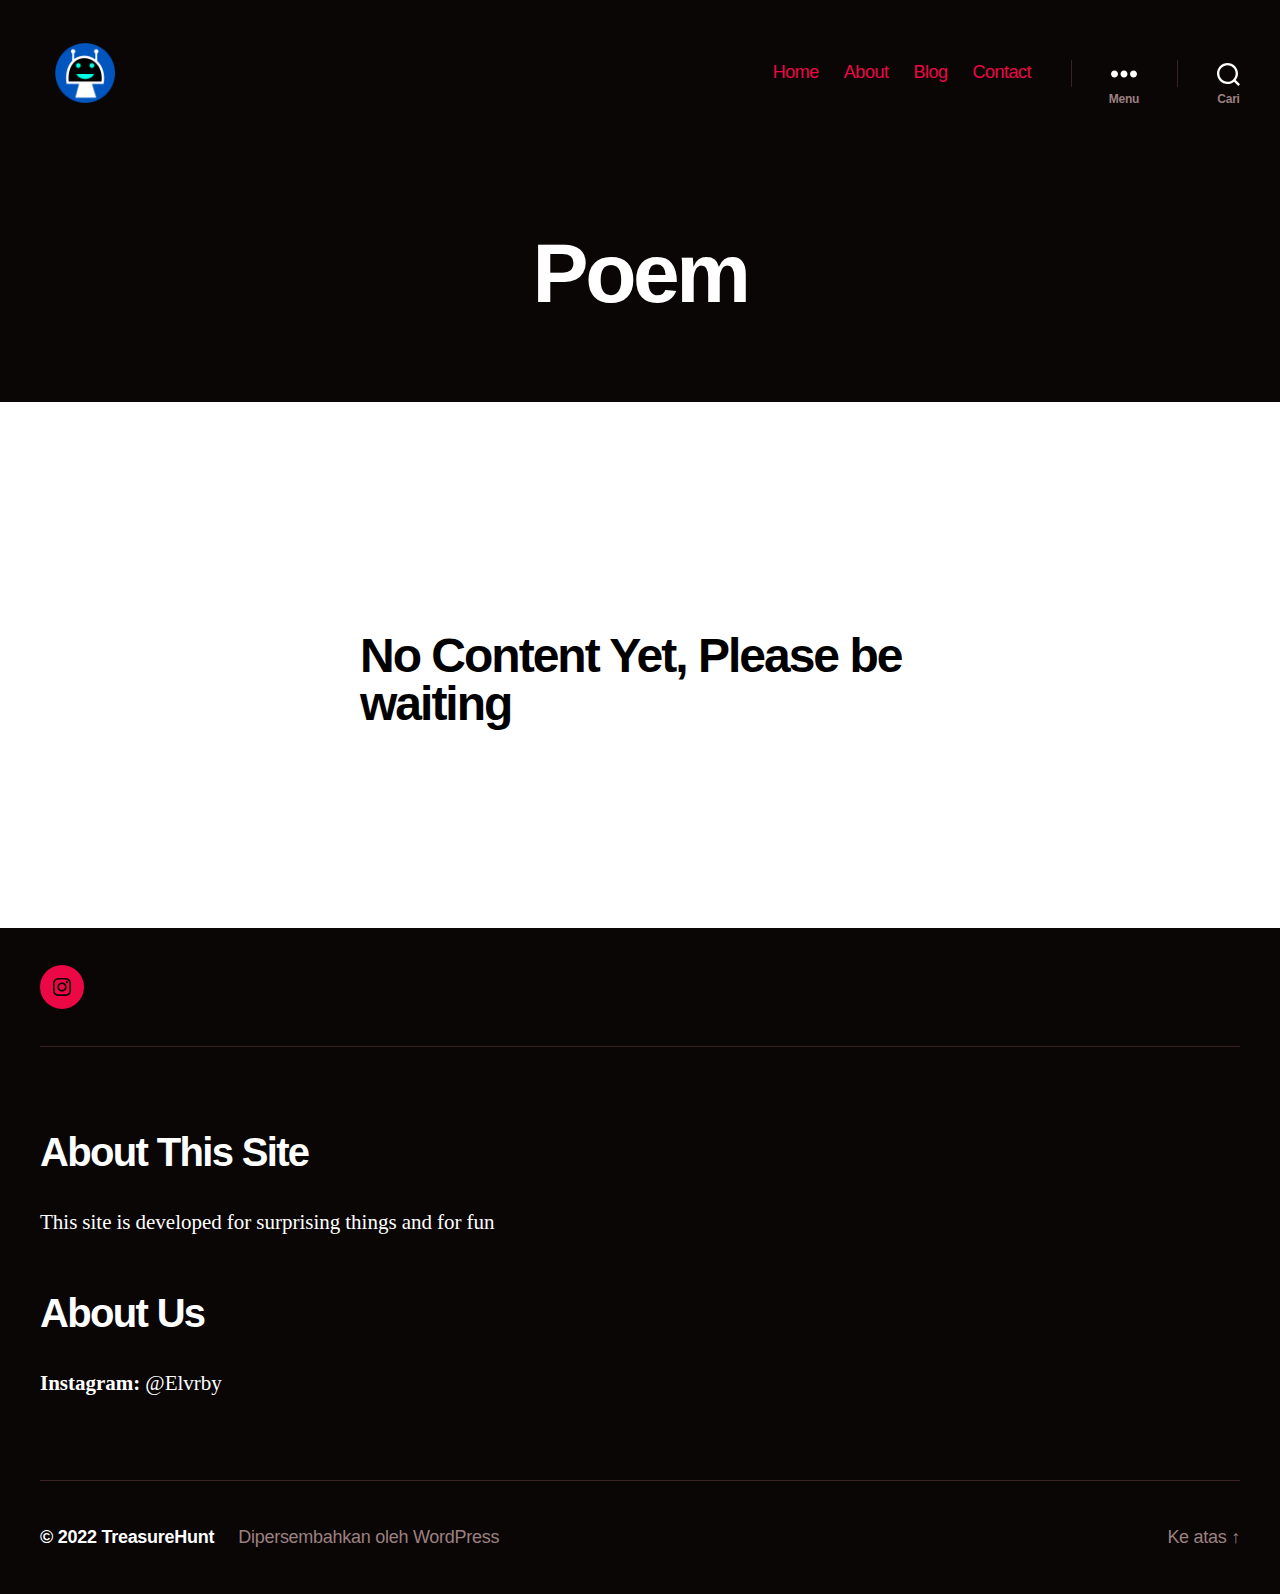
<file: poem/index.html>
<!DOCTYPE html>
<html class="no-js" lang="id">

	<head>

		<meta charset="UTF-8">
		<meta name="viewport" content="width=device-width, initial-scale=1.0">

		<link rel="profile" href="https://gmpg.org/xfn/11">

		<title>Poem &#8211; TreasureHunt</title>
<meta name="robots" content="max-image-preview:large">
<link rel="alternate" type="application/rss+xml" title="TreasureHunt &raquo; Feed" href="https://socialmediaku.github.io/Hunting/feed/">
<link rel="alternate" type="application/rss+xml" title="TreasureHunt &raquo; Umpan Komentar" href="https://socialmediaku.github.io/Hunting/comments/feed/">
<script>
window._wpemojiSettings = {"baseUrl":"https:\/\/s.w.org\/images\/core\/emoji\/14.0.0\/72x72\/","ext":".png","svgUrl":"https:\/\/s.w.org\/images\/core\/emoji\/14.0.0\/svg\/","svgExt":".svg","source":{"concatemoji":"https:\/\/socialmediaku.github.io\/Hunting\/wp-includes\/js\/wp-emoji-release.min.js?ver=6.1.1"}};
/*! This file is auto-generated */
!function(e,a,t){var n,r,o,i=a.createElement("canvas"),p=i.getContext&&i.getContext("2d");function s(e,t){var a=String.fromCharCode,e=(p.clearRect(0,0,i.width,i.height),p.fillText(a.apply(this,e),0,0),i.toDataURL());return p.clearRect(0,0,i.width,i.height),p.fillText(a.apply(this,t),0,0),e===i.toDataURL()}function c(e){var t=a.createElement("script");t.src=e,t.defer=t.type="text/javascript",a.getElementsByTagName("head")[0].appendChild(t)}for(o=Array("flag","emoji"),t.supports={everything:!0,everythingExceptFlag:!0},r=0;r<o.length;r++)t.supports[o[r]]=function(e){if(p&&p.fillText)switch(p.textBaseline="top",p.font="600 32px Arial",e){case"flag":return s([127987,65039,8205,9895,65039],[127987,65039,8203,9895,65039])?!1:!s([55356,56826,55356,56819],[55356,56826,8203,55356,56819])&&!s([55356,57332,56128,56423,56128,56418,56128,56421,56128,56430,56128,56423,56128,56447],[55356,57332,8203,56128,56423,8203,56128,56418,8203,56128,56421,8203,56128,56430,8203,56128,56423,8203,56128,56447]);case"emoji":return!s([129777,127995,8205,129778,127999],[129777,127995,8203,129778,127999])}return!1}(o[r]),t.supports.everything=t.supports.everything&&t.supports[o[r]],"flag"!==o[r]&&(t.supports.everythingExceptFlag=t.supports.everythingExceptFlag&&t.supports[o[r]]);t.supports.everythingExceptFlag=t.supports.everythingExceptFlag&&!t.supports.flag,t.DOMReady=!1,t.readyCallback=function(){t.DOMReady=!0},t.supports.everything||(n=function(){t.readyCallback()},a.addEventListener?(a.addEventListener("DOMContentLoaded",n,!1),e.addEventListener("load",n,!1)):(e.attachEvent("onload",n),a.attachEvent("onreadystatechange",function(){"complete"===a.readyState&&t.readyCallback()})),(e=t.source||{}).concatemoji?c(e.concatemoji):e.wpemoji&&e.twemoji&&(c(e.twemoji),c(e.wpemoji)))}(window,document,window._wpemojiSettings);
</script>
<style>img.wp-smiley,
img.emoji {
	display: inline !important;
	border: none !important;
	box-shadow: none !important;
	height: 1em !important;
	width: 1em !important;
	margin: 0 0.07em !important;
	vertical-align: -0.1em !important;
	background: none !important;
	padding: 0 !important;
}</style>
	<link rel="stylesheet" id="wp-block-library-css" href="https://socialmediaku.github.io/Hunting/wp-includes/css/dist/block-library/style.min.css?ver=6.1.1" media="all">
<link rel="stylesheet" id="classic-theme-styles-css" href="https://socialmediaku.github.io/Hunting/wp-includes/css/classic-themes.min.css?ver=1" media="all">
<style id="global-styles-inline-css">body{--wp--preset--color--black: #000000;--wp--preset--color--cyan-bluish-gray: #abb8c3;--wp--preset--color--white: #ffffff;--wp--preset--color--pale-pink: #f78da7;--wp--preset--color--vivid-red: #cf2e2e;--wp--preset--color--luminous-vivid-orange: #ff6900;--wp--preset--color--luminous-vivid-amber: #fcb900;--wp--preset--color--light-green-cyan: #7bdcb5;--wp--preset--color--vivid-green-cyan: #00d084;--wp--preset--color--pale-cyan-blue: #8ed1fc;--wp--preset--color--vivid-cyan-blue: #0693e3;--wp--preset--color--vivid-purple: #9b51e0;--wp--preset--color--accent: #e22658;--wp--preset--color--primary: #000000;--wp--preset--color--secondary: #6d6d6d;--wp--preset--color--subtle-background: #dbdbdb;--wp--preset--color--background: #ffffff;--wp--preset--gradient--vivid-cyan-blue-to-vivid-purple: linear-gradient(135deg,rgba(6,147,227,1) 0%,rgb(155,81,224) 100%);--wp--preset--gradient--light-green-cyan-to-vivid-green-cyan: linear-gradient(135deg,rgb(122,220,180) 0%,rgb(0,208,130) 100%);--wp--preset--gradient--luminous-vivid-amber-to-luminous-vivid-orange: linear-gradient(135deg,rgba(252,185,0,1) 0%,rgba(255,105,0,1) 100%);--wp--preset--gradient--luminous-vivid-orange-to-vivid-red: linear-gradient(135deg,rgba(255,105,0,1) 0%,rgb(207,46,46) 100%);--wp--preset--gradient--very-light-gray-to-cyan-bluish-gray: linear-gradient(135deg,rgb(238,238,238) 0%,rgb(169,184,195) 100%);--wp--preset--gradient--cool-to-warm-spectrum: linear-gradient(135deg,rgb(74,234,220) 0%,rgb(151,120,209) 20%,rgb(207,42,186) 40%,rgb(238,44,130) 60%,rgb(251,105,98) 80%,rgb(254,248,76) 100%);--wp--preset--gradient--blush-light-purple: linear-gradient(135deg,rgb(255,206,236) 0%,rgb(152,150,240) 100%);--wp--preset--gradient--blush-bordeaux: linear-gradient(135deg,rgb(254,205,165) 0%,rgb(254,45,45) 50%,rgb(107,0,62) 100%);--wp--preset--gradient--luminous-dusk: linear-gradient(135deg,rgb(255,203,112) 0%,rgb(199,81,192) 50%,rgb(65,88,208) 100%);--wp--preset--gradient--pale-ocean: linear-gradient(135deg,rgb(255,245,203) 0%,rgb(182,227,212) 50%,rgb(51,167,181) 100%);--wp--preset--gradient--electric-grass: linear-gradient(135deg,rgb(202,248,128) 0%,rgb(113,206,126) 100%);--wp--preset--gradient--midnight: linear-gradient(135deg,rgb(2,3,129) 0%,rgb(40,116,252) 100%);--wp--preset--duotone--dark-grayscale: url('#wp-duotone-dark-grayscale');--wp--preset--duotone--grayscale: url('#wp-duotone-grayscale');--wp--preset--duotone--purple-yellow: url('#wp-duotone-purple-yellow');--wp--preset--duotone--blue-red: url('#wp-duotone-blue-red');--wp--preset--duotone--midnight: url('#wp-duotone-midnight');--wp--preset--duotone--magenta-yellow: url('#wp-duotone-magenta-yellow');--wp--preset--duotone--purple-green: url('#wp-duotone-purple-green');--wp--preset--duotone--blue-orange: url('#wp-duotone-blue-orange');--wp--preset--font-size--small: 18px;--wp--preset--font-size--medium: 20px;--wp--preset--font-size--large: 26.25px;--wp--preset--font-size--x-large: 42px;--wp--preset--font-size--normal: 21px;--wp--preset--font-size--larger: 32px;--wp--preset--spacing--20: 0.44rem;--wp--preset--spacing--30: 0.67rem;--wp--preset--spacing--40: 1rem;--wp--preset--spacing--50: 1.5rem;--wp--preset--spacing--60: 2.25rem;--wp--preset--spacing--70: 3.38rem;--wp--preset--spacing--80: 5.06rem;}:where(.is-layout-flex){gap: 0.5em;}body .is-layout-flow > .alignleft{float: left;margin-inline-start: 0;margin-inline-end: 2em;}body .is-layout-flow > .alignright{float: right;margin-inline-start: 2em;margin-inline-end: 0;}body .is-layout-flow > .aligncenter{margin-left: auto !important;margin-right: auto !important;}body .is-layout-constrained > .alignleft{float: left;margin-inline-start: 0;margin-inline-end: 2em;}body .is-layout-constrained > .alignright{float: right;margin-inline-start: 2em;margin-inline-end: 0;}body .is-layout-constrained > .aligncenter{margin-left: auto !important;margin-right: auto !important;}body .is-layout-constrained > :where(:not(.alignleft):not(.alignright):not(.alignfull)){max-width: var(--wp--style--global--content-size);margin-left: auto !important;margin-right: auto !important;}body .is-layout-constrained > .alignwide{max-width: var(--wp--style--global--wide-size);}body .is-layout-flex{display: flex;}body .is-layout-flex{flex-wrap: wrap;align-items: center;}body .is-layout-flex > *{margin: 0;}:where(.wp-block-columns.is-layout-flex){gap: 2em;}.has-black-color{color: var(--wp--preset--color--black) !important;}.has-cyan-bluish-gray-color{color: var(--wp--preset--color--cyan-bluish-gray) !important;}.has-white-color{color: var(--wp--preset--color--white) !important;}.has-pale-pink-color{color: var(--wp--preset--color--pale-pink) !important;}.has-vivid-red-color{color: var(--wp--preset--color--vivid-red) !important;}.has-luminous-vivid-orange-color{color: var(--wp--preset--color--luminous-vivid-orange) !important;}.has-luminous-vivid-amber-color{color: var(--wp--preset--color--luminous-vivid-amber) !important;}.has-light-green-cyan-color{color: var(--wp--preset--color--light-green-cyan) !important;}.has-vivid-green-cyan-color{color: var(--wp--preset--color--vivid-green-cyan) !important;}.has-pale-cyan-blue-color{color: var(--wp--preset--color--pale-cyan-blue) !important;}.has-vivid-cyan-blue-color{color: var(--wp--preset--color--vivid-cyan-blue) !important;}.has-vivid-purple-color{color: var(--wp--preset--color--vivid-purple) !important;}.has-black-background-color{background-color: var(--wp--preset--color--black) !important;}.has-cyan-bluish-gray-background-color{background-color: var(--wp--preset--color--cyan-bluish-gray) !important;}.has-white-background-color{background-color: var(--wp--preset--color--white) !important;}.has-pale-pink-background-color{background-color: var(--wp--preset--color--pale-pink) !important;}.has-vivid-red-background-color{background-color: var(--wp--preset--color--vivid-red) !important;}.has-luminous-vivid-orange-background-color{background-color: var(--wp--preset--color--luminous-vivid-orange) !important;}.has-luminous-vivid-amber-background-color{background-color: var(--wp--preset--color--luminous-vivid-amber) !important;}.has-light-green-cyan-background-color{background-color: var(--wp--preset--color--light-green-cyan) !important;}.has-vivid-green-cyan-background-color{background-color: var(--wp--preset--color--vivid-green-cyan) !important;}.has-pale-cyan-blue-background-color{background-color: var(--wp--preset--color--pale-cyan-blue) !important;}.has-vivid-cyan-blue-background-color{background-color: var(--wp--preset--color--vivid-cyan-blue) !important;}.has-vivid-purple-background-color{background-color: var(--wp--preset--color--vivid-purple) !important;}.has-black-border-color{border-color: var(--wp--preset--color--black) !important;}.has-cyan-bluish-gray-border-color{border-color: var(--wp--preset--color--cyan-bluish-gray) !important;}.has-white-border-color{border-color: var(--wp--preset--color--white) !important;}.has-pale-pink-border-color{border-color: var(--wp--preset--color--pale-pink) !important;}.has-vivid-red-border-color{border-color: var(--wp--preset--color--vivid-red) !important;}.has-luminous-vivid-orange-border-color{border-color: var(--wp--preset--color--luminous-vivid-orange) !important;}.has-luminous-vivid-amber-border-color{border-color: var(--wp--preset--color--luminous-vivid-amber) !important;}.has-light-green-cyan-border-color{border-color: var(--wp--preset--color--light-green-cyan) !important;}.has-vivid-green-cyan-border-color{border-color: var(--wp--preset--color--vivid-green-cyan) !important;}.has-pale-cyan-blue-border-color{border-color: var(--wp--preset--color--pale-cyan-blue) !important;}.has-vivid-cyan-blue-border-color{border-color: var(--wp--preset--color--vivid-cyan-blue) !important;}.has-vivid-purple-border-color{border-color: var(--wp--preset--color--vivid-purple) !important;}.has-vivid-cyan-blue-to-vivid-purple-gradient-background{background: var(--wp--preset--gradient--vivid-cyan-blue-to-vivid-purple) !important;}.has-light-green-cyan-to-vivid-green-cyan-gradient-background{background: var(--wp--preset--gradient--light-green-cyan-to-vivid-green-cyan) !important;}.has-luminous-vivid-amber-to-luminous-vivid-orange-gradient-background{background: var(--wp--preset--gradient--luminous-vivid-amber-to-luminous-vivid-orange) !important;}.has-luminous-vivid-orange-to-vivid-red-gradient-background{background: var(--wp--preset--gradient--luminous-vivid-orange-to-vivid-red) !important;}.has-very-light-gray-to-cyan-bluish-gray-gradient-background{background: var(--wp--preset--gradient--very-light-gray-to-cyan-bluish-gray) !important;}.has-cool-to-warm-spectrum-gradient-background{background: var(--wp--preset--gradient--cool-to-warm-spectrum) !important;}.has-blush-light-purple-gradient-background{background: var(--wp--preset--gradient--blush-light-purple) !important;}.has-blush-bordeaux-gradient-background{background: var(--wp--preset--gradient--blush-bordeaux) !important;}.has-luminous-dusk-gradient-background{background: var(--wp--preset--gradient--luminous-dusk) !important;}.has-pale-ocean-gradient-background{background: var(--wp--preset--gradient--pale-ocean) !important;}.has-electric-grass-gradient-background{background: var(--wp--preset--gradient--electric-grass) !important;}.has-midnight-gradient-background{background: var(--wp--preset--gradient--midnight) !important;}.has-small-font-size{font-size: var(--wp--preset--font-size--small) !important;}.has-medium-font-size{font-size: var(--wp--preset--font-size--medium) !important;}.has-large-font-size{font-size: var(--wp--preset--font-size--large) !important;}.has-x-large-font-size{font-size: var(--wp--preset--font-size--x-large) !important;}
.wp-block-navigation a:where(:not(.wp-element-button)){color: inherit;}
:where(.wp-block-columns.is-layout-flex){gap: 2em;}
.wp-block-pullquote{font-size: 1.5em;line-height: 1.6;}</style>
<link rel="stylesheet" id="twentytwenty-style-css" href="https://socialmediaku.github.io/Hunting/wp-content/themes/twentytwenty/style.css?ver=2.0" media="all">
<style id="twentytwenty-style-inline-css">.color-accent,.color-accent-hover:hover,.color-accent-hover:focus,:root .has-accent-color,.has-drop-cap:not(:focus):first-letter,.wp-block-button.is-style-outline,a { color: #e22658; }blockquote,.border-color-accent,.border-color-accent-hover:hover,.border-color-accent-hover:focus { border-color: #e22658; }button,.button,.faux-button,.wp-block-button__link,.wp-block-file .wp-block-file__button,input[type="button"],input[type="reset"],input[type="submit"],.bg-accent,.bg-accent-hover:hover,.bg-accent-hover:focus,:root .has-accent-background-color,.comment-reply-link { background-color: #e22658; }.fill-children-accent,.fill-children-accent * { fill: #e22658; }:root .has-background-color,button,.button,.faux-button,.wp-block-button__link,.wp-block-file__button,input[type="button"],input[type="reset"],input[type="submit"],.wp-block-button,.comment-reply-link,.has-background.has-primary-background-color:not(.has-text-color),.has-background.has-primary-background-color *:not(.has-text-color),.has-background.has-accent-background-color:not(.has-text-color),.has-background.has-accent-background-color *:not(.has-text-color) { color: #ffffff; }:root .has-background-background-color { background-color: #ffffff; }body,.entry-title a,:root .has-primary-color { color: #000000; }:root .has-primary-background-color { background-color: #000000; }cite,figcaption,.wp-caption-text,.post-meta,.entry-content .wp-block-archives li,.entry-content .wp-block-categories li,.entry-content .wp-block-latest-posts li,.wp-block-latest-comments__comment-date,.wp-block-latest-posts__post-date,.wp-block-embed figcaption,.wp-block-image figcaption,.wp-block-pullquote cite,.comment-metadata,.comment-respond .comment-notes,.comment-respond .logged-in-as,.pagination .dots,.entry-content hr:not(.has-background),hr.styled-separator,:root .has-secondary-color { color: #6d6d6d; }:root .has-secondary-background-color { background-color: #6d6d6d; }pre,fieldset,input,textarea,table,table *,hr { border-color: #dbdbdb; }caption,code,code,kbd,samp,.wp-block-table.is-style-stripes tbody tr:nth-child(odd),:root .has-subtle-background-background-color { background-color: #dbdbdb; }.wp-block-table.is-style-stripes { border-bottom-color: #dbdbdb; }.wp-block-latest-posts.is-grid li { border-top-color: #dbdbdb; }:root .has-subtle-background-color { color: #dbdbdb; }body:not(.overlay-header) .primary-menu > li > a,body:not(.overlay-header) .primary-menu > li > .icon,.modal-menu a,.footer-menu a, .footer-widgets a,#site-footer .wp-block-button.is-style-outline,.wp-block-pullquote:before,.singular:not(.overlay-header) .entry-header a,.archive-header a,.header-footer-group .color-accent,.header-footer-group .color-accent-hover:hover { color: #ec0845; }.social-icons a,#site-footer button:not(.toggle),#site-footer .button,#site-footer .faux-button,#site-footer .wp-block-button__link,#site-footer .wp-block-file__button,#site-footer input[type="button"],#site-footer input[type="reset"],#site-footer input[type="submit"] { background-color: #ec0845; }.social-icons a,body:not(.overlay-header) .primary-menu ul,.header-footer-group button,.header-footer-group .button,.header-footer-group .faux-button,.header-footer-group .wp-block-button:not(.is-style-outline) .wp-block-button__link,.header-footer-group .wp-block-file__button,.header-footer-group input[type="button"],.header-footer-group input[type="reset"],.header-footer-group input[type="submit"] { color: #0a0606; }#site-header,.footer-nav-widgets-wrapper,#site-footer,.menu-modal,.menu-modal-inner,.search-modal-inner,.archive-header,.singular .entry-header,.singular .featured-media:before,.wp-block-pullquote:before { background-color: #0a0606; }.header-footer-group,body:not(.overlay-header) #site-header .toggle,.menu-modal .toggle { color: #ffffff; }body:not(.overlay-header) .primary-menu ul { background-color: #ffffff; }body:not(.overlay-header) .primary-menu > li > ul:after { border-bottom-color: #ffffff; }body:not(.overlay-header) .primary-menu ul ul:after { border-left-color: #ffffff; }.site-description,body:not(.overlay-header) .toggle-inner .toggle-text,.widget .post-date,.widget .rss-date,.widget_archive li,.widget_categories li,.widget cite,.widget_pages li,.widget_meta li,.widget_nav_menu li,.powered-by-wordpress,.to-the-top,.singular .entry-header .post-meta,.singular:not(.overlay-header) .entry-header .post-meta a { color: #9c8080; }.header-footer-group pre,.header-footer-group fieldset,.header-footer-group input,.header-footer-group textarea,.header-footer-group table,.header-footer-group table *,.footer-nav-widgets-wrapper,#site-footer,.menu-modal nav *,.footer-widgets-outer-wrapper,.footer-top { border-color: #382323; }.header-footer-group table caption,body:not(.overlay-header) .header-inner .toggle-wrapper::before { background-color: #382323; }</style>
<link rel="stylesheet" id="twentytwenty-print-style-css" href="https://socialmediaku.github.io/Hunting/wp-content/themes/twentytwenty/print.css?ver=2.0" media="print">
<link rel="stylesheet" id="elementor-icons-css" href="https://socialmediaku.github.io/Hunting/wp-content/plugins/elementor/assets/lib/eicons/css/elementor-icons.min.css?ver=5.16.0" media="all">
<link rel="stylesheet" id="elementor-frontend-css" href="https://socialmediaku.github.io/Hunting/wp-content/plugins/elementor/assets/css/frontend-lite.min.css?ver=3.8.1" media="all">
<link rel="stylesheet" id="elementor-post-37-css" href="https://socialmediaku.github.io/Hunting/wp-content/uploads/elementor/css/post-37.css?ver=1669463415" media="all">
<link rel="stylesheet" id="google-fonts-1-css" href="https://fonts.googleapis.com/css?family=Roboto%3A100%2C100italic%2C200%2C200italic%2C300%2C300italic%2C400%2C400italic%2C500%2C500italic%2C600%2C600italic%2C700%2C700italic%2C800%2C800italic%2C900%2C900italic%7CRoboto+Slab%3A100%2C100italic%2C200%2C200italic%2C300%2C300italic%2C400%2C400italic%2C500%2C500italic%2C600%2C600italic%2C700%2C700italic%2C800%2C800italic%2C900%2C900italic&#038;display=auto&#038;ver=6.1.1" media="all">
<script src="https://socialmediaku.github.io/Hunting/wp-content/themes/twentytwenty/assets/js/index.js?ver=2.0" id="twentytwenty-js-js" async></script>
<link rel="https://api.w.org/" href="https://socialmediaku.github.io/Hunting/wp-json/">
<link rel="alternate" type="application/json" href="https://socialmediaku.github.io/Hunting/wp-json/wp/v2/pages/515">
<link rel="EditURI" type="application/rsd+xml" title="RSD" href="https://socialmediaku.github.io/Hunting/xmlrpc.php?rsd">
<link rel="wlwmanifest" type="application/wlwmanifest+xml" href="https://socialmediaku.github.io/Hunting/wp-includes/wlwmanifest.xml">
<meta name="generator" content="WordPress 6.1.1">
<link rel="canonical" href="https://socialmediaku.github.io/Hunting/poem/">
<link rel="shortlink" href="https://socialmediaku.github.io/Hunting/?p=515">
<link rel="alternate" type="application/json+oembed" href="https://socialmediaku.github.io/Hunting/wp-json/oembed/1.0/embed?url=https%3A%2F%2Fsocialmediaku.github.io%2FHunting%2Fpoem%2F">
<link rel="alternate" type="text/xml+oembed" href="https://socialmediaku.github.io/Hunting/wp-json/oembed/1.0/embed?url=https%3A%2F%2Fsocialmediaku.github.io%2FHunting%2Fpoem%2F&#038;format=xml">
	<script>document.documentElement.className = document.documentElement.className.replace( 'no-js', 'js' );</script>
	<style id="custom-background-css">body.custom-background { background-color: #ffffff; }</style>
	<style id="kirki-inline-styles"></style>
	</head>

	<body class="page-template-default page page-id-515 custom-background wp-custom-logo wp-embed-responsive singular enable-search-modal missing-post-thumbnail has-no-pagination not-showing-comments show-avatars footer-top-visible elementor-default elementor-kit-37 elementor-page elementor-page-515">

		<a class="skip-link screen-reader-text" href="#site-content">Lewati ke konten</a><svg xmlns="http://www.w3.org/2000/svg" viewbox="0 0 0 0" width="0" height="0" focusable="false" role="none" style="visibility: hidden; position: absolute; left: -9999px; overflow: hidden;"><defs><filter id="wp-duotone-dark-grayscale"><fecolormatrix color-interpolation-filters="sRGB" type="matrix" values=" .299 .587 .114 0 0 .299 .587 .114 0 0 .299 .587 .114 0 0 .299 .587 .114 0 0 "></fecolormatrix><fecomponenttransfer color-interpolation-filters="sRGB"><fefuncr type="table" tablevalues="0 0.49803921568627"></fefuncr><fefuncg type="table" tablevalues="0 0.49803921568627"></fefuncg><fefuncb type="table" tablevalues="0 0.49803921568627"></fefuncb><fefunca type="table" tablevalues="1 1"></fefunca></fecomponenttransfer><fecomposite in2="SourceGraphic" operator="in"></fecomposite></filter></defs></svg><svg xmlns="http://www.w3.org/2000/svg" viewbox="0 0 0 0" width="0" height="0" focusable="false" role="none" style="visibility: hidden; position: absolute; left: -9999px; overflow: hidden;"><defs><filter id="wp-duotone-grayscale"><fecolormatrix color-interpolation-filters="sRGB" type="matrix" values=" .299 .587 .114 0 0 .299 .587 .114 0 0 .299 .587 .114 0 0 .299 .587 .114 0 0 "></fecolormatrix><fecomponenttransfer color-interpolation-filters="sRGB"><fefuncr type="table" tablevalues="0 1"></fefuncr><fefuncg type="table" tablevalues="0 1"></fefuncg><fefuncb type="table" tablevalues="0 1"></fefuncb><fefunca type="table" tablevalues="1 1"></fefunca></fecomponenttransfer><fecomposite in2="SourceGraphic" operator="in"></fecomposite></filter></defs></svg><svg xmlns="http://www.w3.org/2000/svg" viewbox="0 0 0 0" width="0" height="0" focusable="false" role="none" style="visibility: hidden; position: absolute; left: -9999px; overflow: hidden;"><defs><filter id="wp-duotone-purple-yellow"><fecolormatrix color-interpolation-filters="sRGB" type="matrix" values=" .299 .587 .114 0 0 .299 .587 .114 0 0 .299 .587 .114 0 0 .299 .587 .114 0 0 "></fecolormatrix><fecomponenttransfer color-interpolation-filters="sRGB"><fefuncr type="table" tablevalues="0.54901960784314 0.98823529411765"></fefuncr><fefuncg type="table" tablevalues="0 1"></fefuncg><fefuncb type="table" tablevalues="0.71764705882353 0.25490196078431"></fefuncb><fefunca type="table" tablevalues="1 1"></fefunca></fecomponenttransfer><fecomposite in2="SourceGraphic" operator="in"></fecomposite></filter></defs></svg><svg xmlns="http://www.w3.org/2000/svg" viewbox="0 0 0 0" width="0" height="0" focusable="false" role="none" style="visibility: hidden; position: absolute; left: -9999px; overflow: hidden;"><defs><filter id="wp-duotone-blue-red"><fecolormatrix color-interpolation-filters="sRGB" type="matrix" values=" .299 .587 .114 0 0 .299 .587 .114 0 0 .299 .587 .114 0 0 .299 .587 .114 0 0 "></fecolormatrix><fecomponenttransfer color-interpolation-filters="sRGB"><fefuncr type="table" tablevalues="0 1"></fefuncr><fefuncg type="table" tablevalues="0 0.27843137254902"></fefuncg><fefuncb type="table" tablevalues="0.5921568627451 0.27843137254902"></fefuncb><fefunca type="table" tablevalues="1 1"></fefunca></fecomponenttransfer><fecomposite in2="SourceGraphic" operator="in"></fecomposite></filter></defs></svg><svg xmlns="http://www.w3.org/2000/svg" viewbox="0 0 0 0" width="0" height="0" focusable="false" role="none" style="visibility: hidden; position: absolute; left: -9999px; overflow: hidden;"><defs><filter id="wp-duotone-midnight"><fecolormatrix color-interpolation-filters="sRGB" type="matrix" values=" .299 .587 .114 0 0 .299 .587 .114 0 0 .299 .587 .114 0 0 .299 .587 .114 0 0 "></fecolormatrix><fecomponenttransfer color-interpolation-filters="sRGB"><fefuncr type="table" tablevalues="0 0"></fefuncr><fefuncg type="table" tablevalues="0 0.64705882352941"></fefuncg><fefuncb type="table" tablevalues="0 1"></fefuncb><fefunca type="table" tablevalues="1 1"></fefunca></fecomponenttransfer><fecomposite in2="SourceGraphic" operator="in"></fecomposite></filter></defs></svg><svg xmlns="http://www.w3.org/2000/svg" viewbox="0 0 0 0" width="0" height="0" focusable="false" role="none" style="visibility: hidden; position: absolute; left: -9999px; overflow: hidden;"><defs><filter id="wp-duotone-magenta-yellow"><fecolormatrix color-interpolation-filters="sRGB" type="matrix" values=" .299 .587 .114 0 0 .299 .587 .114 0 0 .299 .587 .114 0 0 .299 .587 .114 0 0 "></fecolormatrix><fecomponenttransfer color-interpolation-filters="sRGB"><fefuncr type="table" tablevalues="0.78039215686275 1"></fefuncr><fefuncg type="table" tablevalues="0 0.94901960784314"></fefuncg><fefuncb type="table" tablevalues="0.35294117647059 0.47058823529412"></fefuncb><fefunca type="table" tablevalues="1 1"></fefunca></fecomponenttransfer><fecomposite in2="SourceGraphic" operator="in"></fecomposite></filter></defs></svg><svg xmlns="http://www.w3.org/2000/svg" viewbox="0 0 0 0" width="0" height="0" focusable="false" role="none" style="visibility: hidden; position: absolute; left: -9999px; overflow: hidden;"><defs><filter id="wp-duotone-purple-green"><fecolormatrix color-interpolation-filters="sRGB" type="matrix" values=" .299 .587 .114 0 0 .299 .587 .114 0 0 .299 .587 .114 0 0 .299 .587 .114 0 0 "></fecolormatrix><fecomponenttransfer color-interpolation-filters="sRGB"><fefuncr type="table" tablevalues="0.65098039215686 0.40392156862745"></fefuncr><fefuncg type="table" tablevalues="0 1"></fefuncg><fefuncb type="table" tablevalues="0.44705882352941 0.4"></fefuncb><fefunca type="table" tablevalues="1 1"></fefunca></fecomponenttransfer><fecomposite in2="SourceGraphic" operator="in"></fecomposite></filter></defs></svg><svg xmlns="http://www.w3.org/2000/svg" viewbox="0 0 0 0" width="0" height="0" focusable="false" role="none" style="visibility: hidden; position: absolute; left: -9999px; overflow: hidden;"><defs><filter id="wp-duotone-blue-orange"><fecolormatrix color-interpolation-filters="sRGB" type="matrix" values=" .299 .587 .114 0 0 .299 .587 .114 0 0 .299 .587 .114 0 0 .299 .587 .114 0 0 "></fecolormatrix><fecomponenttransfer color-interpolation-filters="sRGB"><fefuncr type="table" tablevalues="0.098039215686275 1"></fefuncr><fefuncg type="table" tablevalues="0 0.66274509803922"></fefuncg><fefuncb type="table" tablevalues="0.84705882352941 0.41960784313725"></fefuncb><fefunca type="table" tablevalues="1 1"></fefunca></fecomponenttransfer><fecomposite in2="SourceGraphic" operator="in"></fecomposite></filter></defs></svg>
		<header id="site-header" class="header-footer-group">

			<div class="header-inner section-inner">

				<div class="header-titles-wrapper">

					
						<button class="toggle search-toggle mobile-search-toggle" data-toggle-target=".search-modal" data-toggle-body-class="showing-search-modal" data-set-focus=".search-modal .search-field" aria-expanded="false">
							<span class="toggle-inner">
								<span class="toggle-icon">
									<svg class="svg-icon" aria-hidden="true" role="img" focusable="false" xmlns="http://www.w3.org/2000/svg" width="23" height="23" viewbox="0 0 23 23"><path d="M38.710696,48.0601792 L43,52.3494831 L41.3494831,54 L37.0601792,49.710696 C35.2632422,51.1481185 32.9839107,52.0076499 30.5038249,52.0076499 C24.7027226,52.0076499 20,47.3049272 20,41.5038249 C20,35.7027226 24.7027226,31 30.5038249,31 C36.3049272,31 41.0076499,35.7027226 41.0076499,41.5038249 C41.0076499,43.9839107 40.1481185,46.2632422 38.710696,48.0601792 Z M36.3875844,47.1716785 C37.8030221,45.7026647 38.6734666,43.7048964 38.6734666,41.5038249 C38.6734666,36.9918565 35.0157934,33.3341833 30.5038249,33.3341833 C25.9918565,33.3341833 22.3341833,36.9918565 22.3341833,41.5038249 C22.3341833,46.0157934 25.9918565,49.6734666 30.5038249,49.6734666 C32.7048964,49.6734666 34.7026647,48.8030221 36.1716785,47.3875844 C36.2023931,47.347638 36.2360451,47.3092237 36.2726343,47.2726343 C36.3092237,47.2360451 36.347638,47.2023931 36.3875844,47.1716785 Z" transform="translate(-20 -31)"></path></svg>								</span>
								<span class="toggle-text">Cari</span>
							</span>
						</button><!-- .search-toggle -->

					
					<div class="header-titles">

						<div class="site-logo faux-heading">
<a href="https://socialmediaku.github.io/Hunting/" class="custom-logo-link" rel="home"><img width="3000" height="3000" src="https://socialmediaku.github.io/Hunting/wp-content/uploads/2022/10/Bot-Vector-1.png" class="custom-logo" alt="TreasureHunt" decoding="async" srcset="https://socialmediaku.github.io/Hunting/wp-content/uploads/2022/10/Bot-Vector-1.png 3000w, https://socialmediaku.github.io/Hunting/wp-content/uploads/2022/10/Bot-Vector-1-300x300.png 300w, https://socialmediaku.github.io/Hunting/wp-content/uploads/2022/10/Bot-Vector-1-1024x1024.png 1024w, https://socialmediaku.github.io/Hunting/wp-content/uploads/2022/10/Bot-Vector-1-150x150.png 150w, https://socialmediaku.github.io/Hunting/wp-content/uploads/2022/10/Bot-Vector-1-768x768.png 768w, https://socialmediaku.github.io/Hunting/wp-content/uploads/2022/10/Bot-Vector-1-1536x1536.png 1536w, https://socialmediaku.github.io/Hunting/wp-content/uploads/2022/10/Bot-Vector-1-2048x2048.png 2048w, https://socialmediaku.github.io/Hunting/wp-content/uploads/2022/10/Bot-Vector-1-1200x1200.png 1200w, https://socialmediaku.github.io/Hunting/wp-content/uploads/2022/10/Bot-Vector-1-1980x1980.png 1980w" sizes="(max-width: 3000px) 100vw, 3000px"></a><span class="screen-reader-text">TreasureHunt</span>
</div>
					</div>
<!-- .header-titles -->

					<button class="toggle nav-toggle mobile-nav-toggle" data-toggle-target=".menu-modal" data-toggle-body-class="showing-menu-modal" aria-expanded="false" data-set-focus=".close-nav-toggle">
						<span class="toggle-inner">
							<span class="toggle-icon">
								<svg class="svg-icon" aria-hidden="true" role="img" focusable="false" xmlns="http://www.w3.org/2000/svg" width="26" height="7" viewbox="0 0 26 7"><path fill-rule="evenodd" d="M332.5,45 C330.567003,45 329,43.4329966 329,41.5 C329,39.5670034 330.567003,38 332.5,38 C334.432997,38 336,39.5670034 336,41.5 C336,43.4329966 334.432997,45 332.5,45 Z M342,45 C340.067003,45 338.5,43.4329966 338.5,41.5 C338.5,39.5670034 340.067003,38 342,38 C343.932997,38 345.5,39.5670034 345.5,41.5 C345.5,43.4329966 343.932997,45 342,45 Z M351.5,45 C349.567003,45 348,43.4329966 348,41.5 C348,39.5670034 349.567003,38 351.5,38 C353.432997,38 355,39.5670034 355,41.5 C355,43.4329966 353.432997,45 351.5,45 Z" transform="translate(-329 -38)"></path></svg>							</span>
							<span class="toggle-text">Menu</span>
						</span>
					</button><!-- .nav-toggle -->

				</div>
<!-- .header-titles-wrapper -->

				<div class="header-navigation-wrapper">

					
							<nav class="primary-menu-wrapper" aria-label="Horizontal">

								<ul class="primary-menu reset-list-style">

								<li id="menu-item-23" class="menu-item menu-item-type-custom menu-item-object-custom menu-item-home menu-item-23"><a href="https://socialmediaku.github.io/Hunting/">Home</a></li>
<li id="menu-item-24" class="menu-item menu-item-type-post_type menu-item-object-page menu-item-24"><a href="https://socialmediaku.github.io/Hunting/tentang/">About</a></li>
<li id="menu-item-25" class="menu-item menu-item-type-post_type menu-item-object-page menu-item-25"><a href="https://socialmediaku.github.io/Hunting/blog/">Blog</a></li>
<li id="menu-item-26" class="menu-item menu-item-type-post_type menu-item-object-page menu-item-26"><a href="https://socialmediaku.github.io/Hunting/kontak/">Contact</a></li>

								</ul>

							</nav><!-- .primary-menu-wrapper -->

						
						<div class="header-toggles hide-no-js">

						
							<div class="toggle-wrapper nav-toggle-wrapper has-expanded-menu">

								<button class="toggle nav-toggle desktop-nav-toggle" data-toggle-target=".menu-modal" data-toggle-body-class="showing-menu-modal" aria-expanded="false" data-set-focus=".close-nav-toggle">
									<span class="toggle-inner">
										<span class="toggle-text">Menu</span>
										<span class="toggle-icon">
											<svg class="svg-icon" aria-hidden="true" role="img" focusable="false" xmlns="http://www.w3.org/2000/svg" width="26" height="7" viewbox="0 0 26 7"><path fill-rule="evenodd" d="M332.5,45 C330.567003,45 329,43.4329966 329,41.5 C329,39.5670034 330.567003,38 332.5,38 C334.432997,38 336,39.5670034 336,41.5 C336,43.4329966 334.432997,45 332.5,45 Z M342,45 C340.067003,45 338.5,43.4329966 338.5,41.5 C338.5,39.5670034 340.067003,38 342,38 C343.932997,38 345.5,39.5670034 345.5,41.5 C345.5,43.4329966 343.932997,45 342,45 Z M351.5,45 C349.567003,45 348,43.4329966 348,41.5 C348,39.5670034 349.567003,38 351.5,38 C353.432997,38 355,39.5670034 355,41.5 C355,43.4329966 353.432997,45 351.5,45 Z" transform="translate(-329 -38)"></path></svg>										</span>
									</span>
								</button><!-- .nav-toggle -->

							</div>
<!-- .nav-toggle-wrapper -->

							
							<div class="toggle-wrapper search-toggle-wrapper">

								<button class="toggle search-toggle desktop-search-toggle" data-toggle-target=".search-modal" data-toggle-body-class="showing-search-modal" data-set-focus=".search-modal .search-field" aria-expanded="false">
									<span class="toggle-inner">
										<svg class="svg-icon" aria-hidden="true" role="img" focusable="false" xmlns="http://www.w3.org/2000/svg" width="23" height="23" viewbox="0 0 23 23"><path d="M38.710696,48.0601792 L43,52.3494831 L41.3494831,54 L37.0601792,49.710696 C35.2632422,51.1481185 32.9839107,52.0076499 30.5038249,52.0076499 C24.7027226,52.0076499 20,47.3049272 20,41.5038249 C20,35.7027226 24.7027226,31 30.5038249,31 C36.3049272,31 41.0076499,35.7027226 41.0076499,41.5038249 C41.0076499,43.9839107 40.1481185,46.2632422 38.710696,48.0601792 Z M36.3875844,47.1716785 C37.8030221,45.7026647 38.6734666,43.7048964 38.6734666,41.5038249 C38.6734666,36.9918565 35.0157934,33.3341833 30.5038249,33.3341833 C25.9918565,33.3341833 22.3341833,36.9918565 22.3341833,41.5038249 C22.3341833,46.0157934 25.9918565,49.6734666 30.5038249,49.6734666 C32.7048964,49.6734666 34.7026647,48.8030221 36.1716785,47.3875844 C36.2023931,47.347638 36.2360451,47.3092237 36.2726343,47.2726343 C36.3092237,47.2360451 36.347638,47.2023931 36.3875844,47.1716785 Z" transform="translate(-20 -31)"></path></svg>										<span class="toggle-text">Cari</span>
									</span>
								</button><!-- .search-toggle -->

							</div>

							
						</div>
<!-- .header-toggles -->
						
				</div>
<!-- .header-navigation-wrapper -->

			</div>
<!-- .header-inner -->

			<div class="search-modal cover-modal header-footer-group" data-modal-target-string=".search-modal" role="dialog" aria-modal="true" aria-label="Pencarian">

	<div class="search-modal-inner modal-inner">

		<div class="section-inner">

			<form role="search" aria-label="Cari:" method="get" class="search-form" action="http://localhost/TreasureHunt/">
	<label for="search-form-1">
		<span class="screen-reader-text">Cari:</span>
		<input type="search" id="search-form-1" class="search-field" placeholder="Cari &hellip;" value="" name="s">
	</label>
	<input type="submit" class="search-submit" value="Cari">
</form>

			<button class="toggle search-untoggle close-search-toggle fill-children-current-color" data-toggle-target=".search-modal" data-toggle-body-class="showing-search-modal" data-set-focus=".search-modal .search-field">
				<span class="screen-reader-text">Tutup pencarian</span>
				<svg class="svg-icon" aria-hidden="true" role="img" focusable="false" xmlns="http://www.w3.org/2000/svg" width="16" height="16" viewbox="0 0 16 16"><polygon fill="" fill-rule="evenodd" points="6.852 7.649 .399 1.195 1.445 .149 7.899 6.602 14.352 .149 15.399 1.195 8.945 7.649 15.399 14.102 14.352 15.149 7.899 8.695 1.445 15.149 .399 14.102"></polygon></svg>			</button><!-- .search-toggle -->

		</div>
<!-- .section-inner -->

	</div>
<!-- .search-modal-inner -->

</div>
<!-- .menu-modal -->

		</header><!-- #site-header -->

		
<div class="menu-modal cover-modal header-footer-group" data-modal-target-string=".menu-modal">

	<div class="menu-modal-inner modal-inner">

		<div class="menu-wrapper section-inner">

			<div class="menu-top">

				<button class="toggle close-nav-toggle fill-children-current-color" data-toggle-target=".menu-modal" data-toggle-body-class="showing-menu-modal" data-set-focus=".menu-modal">
					<span class="toggle-text">Tutup Menu</span>
					<svg class="svg-icon" aria-hidden="true" role="img" focusable="false" xmlns="http://www.w3.org/2000/svg" width="16" height="16" viewbox="0 0 16 16"><polygon fill="" fill-rule="evenodd" points="6.852 7.649 .399 1.195 1.445 .149 7.899 6.602 14.352 .149 15.399 1.195 8.945 7.649 15.399 14.102 14.352 15.149 7.899 8.695 1.445 15.149 .399 14.102"></polygon></svg>				</button><!-- .nav-toggle -->

				
					<nav class="expanded-menu" aria-label="Diperluas">

						<ul class="modal-menu reset-list-style">
							<li id="menu-item-34" class="menu-item menu-item-type-custom menu-item-object-custom menu-item-34">
<div class="ancestor-wrapper"><a href="https://www.instagram.com/elvrby/">Instagram</a></div>
<!-- .ancestor-wrapper -->
</li>
						</ul>

					</nav>

					
					<nav class="mobile-menu" aria-label="Ponsel">

						<ul class="modal-menu reset-list-style">

						<li class="menu-item menu-item-type-custom menu-item-object-custom menu-item-home menu-item-23">
<div class="ancestor-wrapper"><a href="https://socialmediaku.github.io/Hunting/">Home</a></div>
<!-- .ancestor-wrapper -->
</li>
<li class="menu-item menu-item-type-post_type menu-item-object-page menu-item-24">
<div class="ancestor-wrapper"><a href="https://socialmediaku.github.io/Hunting/tentang/">About</a></div>
<!-- .ancestor-wrapper -->
</li>
<li class="menu-item menu-item-type-post_type menu-item-object-page menu-item-25">
<div class="ancestor-wrapper"><a href="https://socialmediaku.github.io/Hunting/blog/">Blog</a></div>
<!-- .ancestor-wrapper -->
</li>
<li class="menu-item menu-item-type-post_type menu-item-object-page menu-item-26">
<div class="ancestor-wrapper"><a href="https://socialmediaku.github.io/Hunting/kontak/">Contact</a></div>
<!-- .ancestor-wrapper -->
</li>

						</ul>

					</nav>

					
			</div>
<!-- .menu-top -->

			<div class="menu-bottom">

				
					<nav aria-label="Tautan media sosial di Samping">
						<ul class="social-menu reset-list-style social-icons fill-children-current-color">

							<li class="menu-item menu-item-type-custom menu-item-object-custom menu-item-34"><a href="https://www.instagram.com/elvrby/"><span class="screen-reader-text">Instagram</span><svg class="svg-icon" aria-hidden="true" role="img" focusable="false" width="24" height="24" viewbox="0 0 24 24" xmlns="http://www.w3.org/2000/svg"><path d="M12,4.622c2.403,0,2.688,0.009,3.637,0.052c0.877,0.04,1.354,0.187,1.671,0.31c0.42,0.163,0.72,0.358,1.035,0.673 c0.315,0.315,0.51,0.615,0.673,1.035c0.123,0.317,0.27,0.794,0.31,1.671c0.043,0.949,0.052,1.234,0.052,3.637 s-0.009,2.688-0.052,3.637c-0.04,0.877-0.187,1.354-0.31,1.671c-0.163,0.42-0.358,0.72-0.673,1.035 c-0.315,0.315-0.615,0.51-1.035,0.673c-0.317,0.123-0.794,0.27-1.671,0.31c-0.949,0.043-1.233,0.052-3.637,0.052 s-2.688-0.009-3.637-0.052c-0.877-0.04-1.354-0.187-1.671-0.31c-0.42-0.163-0.72-0.358-1.035-0.673 c-0.315-0.315-0.51-0.615-0.673-1.035c-0.123-0.317-0.27-0.794-0.31-1.671C4.631,14.688,4.622,14.403,4.622,12 s0.009-2.688,0.052-3.637c0.04-0.877,0.187-1.354,0.31-1.671c0.163-0.42,0.358-0.72,0.673-1.035 c0.315-0.315,0.615-0.51,1.035-0.673c0.317-0.123,0.794-0.27,1.671-0.31C9.312,4.631,9.597,4.622,12,4.622 M12,3 C9.556,3,9.249,3.01,8.289,3.054C7.331,3.098,6.677,3.25,6.105,3.472C5.513,3.702,5.011,4.01,4.511,4.511 c-0.5,0.5-0.808,1.002-1.038,1.594C3.25,6.677,3.098,7.331,3.054,8.289C3.01,9.249,3,9.556,3,12c0,2.444,0.01,2.751,0.054,3.711 c0.044,0.958,0.196,1.612,0.418,2.185c0.23,0.592,0.538,1.094,1.038,1.594c0.5,0.5,1.002,0.808,1.594,1.038 c0.572,0.222,1.227,0.375,2.185,0.418C9.249,20.99,9.556,21,12,21s2.751-0.01,3.711-0.054c0.958-0.044,1.612-0.196,2.185-0.418 c0.592-0.23,1.094-0.538,1.594-1.038c0.5-0.5,0.808-1.002,1.038-1.594c0.222-0.572,0.375-1.227,0.418-2.185 C20.99,14.751,21,14.444,21,12s-0.01-2.751-0.054-3.711c-0.044-0.958-0.196-1.612-0.418-2.185c-0.23-0.592-0.538-1.094-1.038-1.594 c-0.5-0.5-1.002-0.808-1.594-1.038c-0.572-0.222-1.227-0.375-2.185-0.418C14.751,3.01,14.444,3,12,3L12,3z M12,7.378 c-2.552,0-4.622,2.069-4.622,4.622S9.448,16.622,12,16.622s4.622-2.069,4.622-4.622S14.552,7.378,12,7.378z M12,15 c-1.657,0-3-1.343-3-3s1.343-3,3-3s3,1.343,3,3S13.657,15,12,15z M16.804,6.116c-0.596,0-1.08,0.484-1.08,1.08 s0.484,1.08,1.08,1.08c0.596,0,1.08-0.484,1.08-1.08S17.401,6.116,16.804,6.116z"></path></svg></a></li>

						</ul>
					</nav><!-- .social-menu -->

				
			</div>
<!-- .menu-bottom -->

		</div>
<!-- .menu-wrapper -->

	</div>
<!-- .menu-modal-inner -->

</div>
<!-- .menu-modal -->

<main id="site-content">

	
<article class="post-515 page type-page status-publish hentry" id="post-515">

	
<header class="entry-header has-text-align-center header-footer-group">

	<div class="entry-header-inner section-inner medium">

		<h1 class="entry-title">Poem</h1>
	</div>
<!-- .entry-header-inner -->

</header><!-- .entry-header -->

	<div class="post-inner thin ">

		<div class="entry-content">

					<div data-elementor-type="wp-page" data-elementor-id="515" class="elementor elementor-515">
									<section class="elementor-section elementor-top-section elementor-element elementor-element-0614d43 elementor-section-boxed elementor-section-height-default elementor-section-height-default" data-id="0614d43" data-element_type="section">
						<div class="elementor-container elementor-column-gap-default">
					<div class="elementor-column elementor-col-100 elementor-top-column elementor-element elementor-element-74a91bf" data-id="74a91bf" data-element_type="column">
			<div class="elementor-widget-wrap elementor-element-populated">
								<div class="elementor-element elementor-element-2c87a0e elementor-widget elementor-widget-heading" data-id="2c87a0e" data-element_type="widget" data-widget_type="heading.default">
				<div class="elementor-widget-container">
			<style>/*! elementor - v3.8.1 - 13-11-2022 */
.elementor-heading-title{padding:0;margin:0;line-height:1}.elementor-widget-heading .elementor-heading-title[class*=elementor-size-]>a{color:inherit;font-size:inherit;line-height:inherit}.elementor-widget-heading .elementor-heading-title.elementor-size-small{font-size:15px}.elementor-widget-heading .elementor-heading-title.elementor-size-medium{font-size:19px}.elementor-widget-heading .elementor-heading-title.elementor-size-large{font-size:29px}.elementor-widget-heading .elementor-heading-title.elementor-size-xl{font-size:39px}.elementor-widget-heading .elementor-heading-title.elementor-size-xxl{font-size:59px}</style>
<h2 class="elementor-heading-title elementor-size-default">No Content Yet, Please be waiting</h2>		</div>
				</div>
					</div>
		</div>
							</div>
		</section>
							</div>
		
		</div>
<!-- .entry-content -->

	</div>
<!-- .post-inner -->

	<div class="section-inner">
		
	</div>
<!-- .section-inner -->

	
</article><!-- .post -->

</main><!-- #site-content -->


	<div class="footer-nav-widgets-wrapper header-footer-group">

		<div class="footer-inner section-inner">

							<div class="footer-top has-social-menu">
										
						<nav aria-label="Tautan media sosial" class="footer-social-wrapper">

							<ul class="social-menu footer-social reset-list-style social-icons fill-children-current-color">

								<li class="menu-item menu-item-type-custom menu-item-object-custom menu-item-34"><a href="https://www.instagram.com/elvrby/"><span class="screen-reader-text">Instagram</span><svg class="svg-icon" aria-hidden="true" role="img" focusable="false" width="24" height="24" viewbox="0 0 24 24" xmlns="http://www.w3.org/2000/svg"><path d="M12,4.622c2.403,0,2.688,0.009,3.637,0.052c0.877,0.04,1.354,0.187,1.671,0.31c0.42,0.163,0.72,0.358,1.035,0.673 c0.315,0.315,0.51,0.615,0.673,1.035c0.123,0.317,0.27,0.794,0.31,1.671c0.043,0.949,0.052,1.234,0.052,3.637 s-0.009,2.688-0.052,3.637c-0.04,0.877-0.187,1.354-0.31,1.671c-0.163,0.42-0.358,0.72-0.673,1.035 c-0.315,0.315-0.615,0.51-1.035,0.673c-0.317,0.123-0.794,0.27-1.671,0.31c-0.949,0.043-1.233,0.052-3.637,0.052 s-2.688-0.009-3.637-0.052c-0.877-0.04-1.354-0.187-1.671-0.31c-0.42-0.163-0.72-0.358-1.035-0.673 c-0.315-0.315-0.51-0.615-0.673-1.035c-0.123-0.317-0.27-0.794-0.31-1.671C4.631,14.688,4.622,14.403,4.622,12 s0.009-2.688,0.052-3.637c0.04-0.877,0.187-1.354,0.31-1.671c0.163-0.42,0.358-0.72,0.673-1.035 c0.315-0.315,0.615-0.51,1.035-0.673c0.317-0.123,0.794-0.27,1.671-0.31C9.312,4.631,9.597,4.622,12,4.622 M12,3 C9.556,3,9.249,3.01,8.289,3.054C7.331,3.098,6.677,3.25,6.105,3.472C5.513,3.702,5.011,4.01,4.511,4.511 c-0.5,0.5-0.808,1.002-1.038,1.594C3.25,6.677,3.098,7.331,3.054,8.289C3.01,9.249,3,9.556,3,12c0,2.444,0.01,2.751,0.054,3.711 c0.044,0.958,0.196,1.612,0.418,2.185c0.23,0.592,0.538,1.094,1.038,1.594c0.5,0.5,1.002,0.808,1.594,1.038 c0.572,0.222,1.227,0.375,2.185,0.418C9.249,20.99,9.556,21,12,21s2.751-0.01,3.711-0.054c0.958-0.044,1.612-0.196,2.185-0.418 c0.592-0.23,1.094-0.538,1.594-1.038c0.5-0.5,0.808-1.002,1.038-1.594c0.222-0.572,0.375-1.227,0.418-2.185 C20.99,14.751,21,14.444,21,12s-0.01-2.751-0.054-3.711c-0.044-0.958-0.196-1.612-0.418-2.185c-0.23-0.592-0.538-1.094-1.038-1.594 c-0.5-0.5-1.002-0.808-1.594-1.038c-0.572-0.222-1.227-0.375-2.185-0.418C14.751,3.01,14.444,3,12,3L12,3z M12,7.378 c-2.552,0-4.622,2.069-4.622,4.622S9.448,16.622,12,16.622s4.622-2.069,4.622-4.622S14.552,7.378,12,7.378z M12,15 c-1.657,0-3-1.343-3-3s1.343-3,3-3s3,1.343,3,3S13.657,15,12,15z M16.804,6.116c-0.596,0-1.08,0.484-1.08,1.08 s0.484,1.08,1.08,1.08c0.596,0,1.08-0.484,1.08-1.08S17.401,6.116,16.804,6.116z"></path></svg></a></li>

							</ul>
<!-- .footer-social -->

						</nav><!-- .footer-social-wrapper -->

									</div>
<!-- .footer-top -->

			
			
				<aside class="footer-widgets-outer-wrapper">

					<div class="footer-widgets-wrapper">

						
							<div class="footer-widgets column-one grid-item">
								<div class="widget widget_text"><div class="widget-content">
<h2 class="widget-title subheading heading-size-3">About This Site</h2>			<div class="textwidget">
<p>This site is developed for surprising things and for fun</p>
</div>
		</div></div>
<div class="widget widget_text"><div class="widget-content">
<h2 class="widget-title subheading heading-size-3">About Us</h2>			<div class="textwidget">
<p><b>Instagram: </b>@Elvrby</p>
</div>
		</div></div>							</div>

						
						
					</div>
<!-- .footer-widgets-wrapper -->

				</aside><!-- .footer-widgets-outer-wrapper -->

			
		</div>
<!-- .footer-inner -->

	</div>
<!-- .footer-nav-widgets-wrapper -->


			<footer id="site-footer" class="header-footer-group">

				<div class="section-inner">

					<div class="footer-credits">

						<p class="footer-copyright">&copy;
							2022							<a href="https://socialmediaku.github.io/Hunting/">TreasureHunt</a>
						</p>
<!-- .footer-copyright -->

						
						<p class="powered-by-wordpress">
							<a href="https://id.wordpress.org/">
								Dipersembahkan oleh WordPress							</a>
						</p>
<!-- .powered-by-wordpress -->

					</div>
<!-- .footer-credits -->

					<a class="to-the-top" href="#site-header">
						<span class="to-the-top-long">
							Ke atas <span class="arrow" aria-hidden="true">&uarr;</span>						</span><!-- .to-the-top-long -->
						<span class="to-the-top-short">
							Naik <span class="arrow" aria-hidden="true">&uarr;</span>						</span><!-- .to-the-top-short -->
					</a><!-- .to-the-top -->

				</div>
<!-- .section-inner -->

			</footer><!-- #site-footer -->

		<script src="https://socialmediaku.github.io/Hunting/wp-content/plugins/elementor/assets/js/webpack.runtime.min.js?ver=3.8.1" id="elementor-webpack-runtime-js"></script>
<script src="https://socialmediaku.github.io/Hunting/wp-includes/js/jquery/jquery.min.js?ver=3.6.1" id="jquery-core-js"></script>
<script src="https://socialmediaku.github.io/Hunting/wp-includes/js/jquery/jquery-migrate.min.js?ver=3.3.2" id="jquery-migrate-js"></script>
<script src="https://socialmediaku.github.io/Hunting/wp-content/plugins/elementor/assets/js/frontend-modules.min.js?ver=3.8.1" id="elementor-frontend-modules-js"></script>
<script src="https://socialmediaku.github.io/Hunting/wp-content/plugins/elementor/assets/lib/waypoints/waypoints.min.js?ver=4.0.2" id="elementor-waypoints-js"></script>
<script src="https://socialmediaku.github.io/Hunting/wp-includes/js/jquery/ui/core.min.js?ver=1.13.2" id="jquery-ui-core-js"></script>
<script id="elementor-frontend-js-before">var elementorFrontendConfig = {"environmentMode":{"edit":false,"wpPreview":false,"isScriptDebug":false},"i18n":{"shareOnFacebook":"Bagikan di Facebook","shareOnTwitter":"Bagikan di Twitter","pinIt":"Buat Pin","download":"Unduh","downloadImage":"Unduh gambar","fullscreen":"Layar Penuh","zoom":"Perbesar","share":"Bagikan","playVideo":"Putar Video","previous":"Sebelumnya","next":"Selanjutnya","close":"Tutup"},"is_rtl":false,"breakpoints":{"xs":0,"sm":480,"md":768,"lg":1025,"xl":1440,"xxl":1600},"responsive":{"breakpoints":{"mobile":{"label":"Ponsel","value":767,"default_value":767,"direction":"max","is_enabled":true},"mobile_extra":{"label":"Ekstra Seluler","value":880,"default_value":880,"direction":"max","is_enabled":false},"tablet":{"label":"Tablet","value":1024,"default_value":1024,"direction":"max","is_enabled":true},"tablet_extra":{"label":"Tablet Ekstra","value":1200,"default_value":1200,"direction":"max","is_enabled":false},"laptop":{"label":"Laptop","value":1366,"default_value":1366,"direction":"max","is_enabled":false},"widescreen":{"label":"Layar lebar","value":2400,"default_value":2400,"direction":"min","is_enabled":false}}},"version":"3.8.1","is_static":false,"experimentalFeatures":{"e_dom_optimization":true,"e_optimized_assets_loading":true,"e_optimized_css_loading":true,"a11y_improvements":true,"additional_custom_breakpoints":true,"e_import_export":true,"e_hidden_wordpress_widgets":true,"landing-pages":true,"elements-color-picker":true,"favorite-widgets":true,"admin-top-bar":true},"urls":{"assets":"https:\/\/socialmediaku.github.io\/Hunting\/wp-content\/plugins\/elementor\/assets\/"},"settings":{"page":[],"editorPreferences":[]},"kit":{"active_breakpoints":["viewport_mobile","viewport_tablet"],"global_image_lightbox":"yes","lightbox_enable_counter":"yes","lightbox_enable_fullscreen":"yes","lightbox_enable_zoom":"yes","lightbox_enable_share":"yes","lightbox_title_src":"title","lightbox_description_src":"description"},"post":{"id":515,"title":"Poem%20%E2%80%93%20TreasureHunt","excerpt":"","featuredImage":false}};</script>
<script src="https://socialmediaku.github.io/Hunting/wp-content/plugins/elementor/assets/js/frontend.min.js?ver=3.8.1" id="elementor-frontend-js"></script>
	<script>/(trident|msie)/i.test(navigator.userAgent)&&document.getElementById&&window.addEventListener&&window.addEventListener("hashchange",function(){var t,e=location.hash.substring(1);/^[A-z0-9_-]+$/.test(e)&&(t=document.getElementById(e))&&(/^(?:a|select|input|button|textarea)$/i.test(t.tagName)||(t.tabIndex=-1),t.focus())},!1);</script>
	
	</body>
</html>
</file>
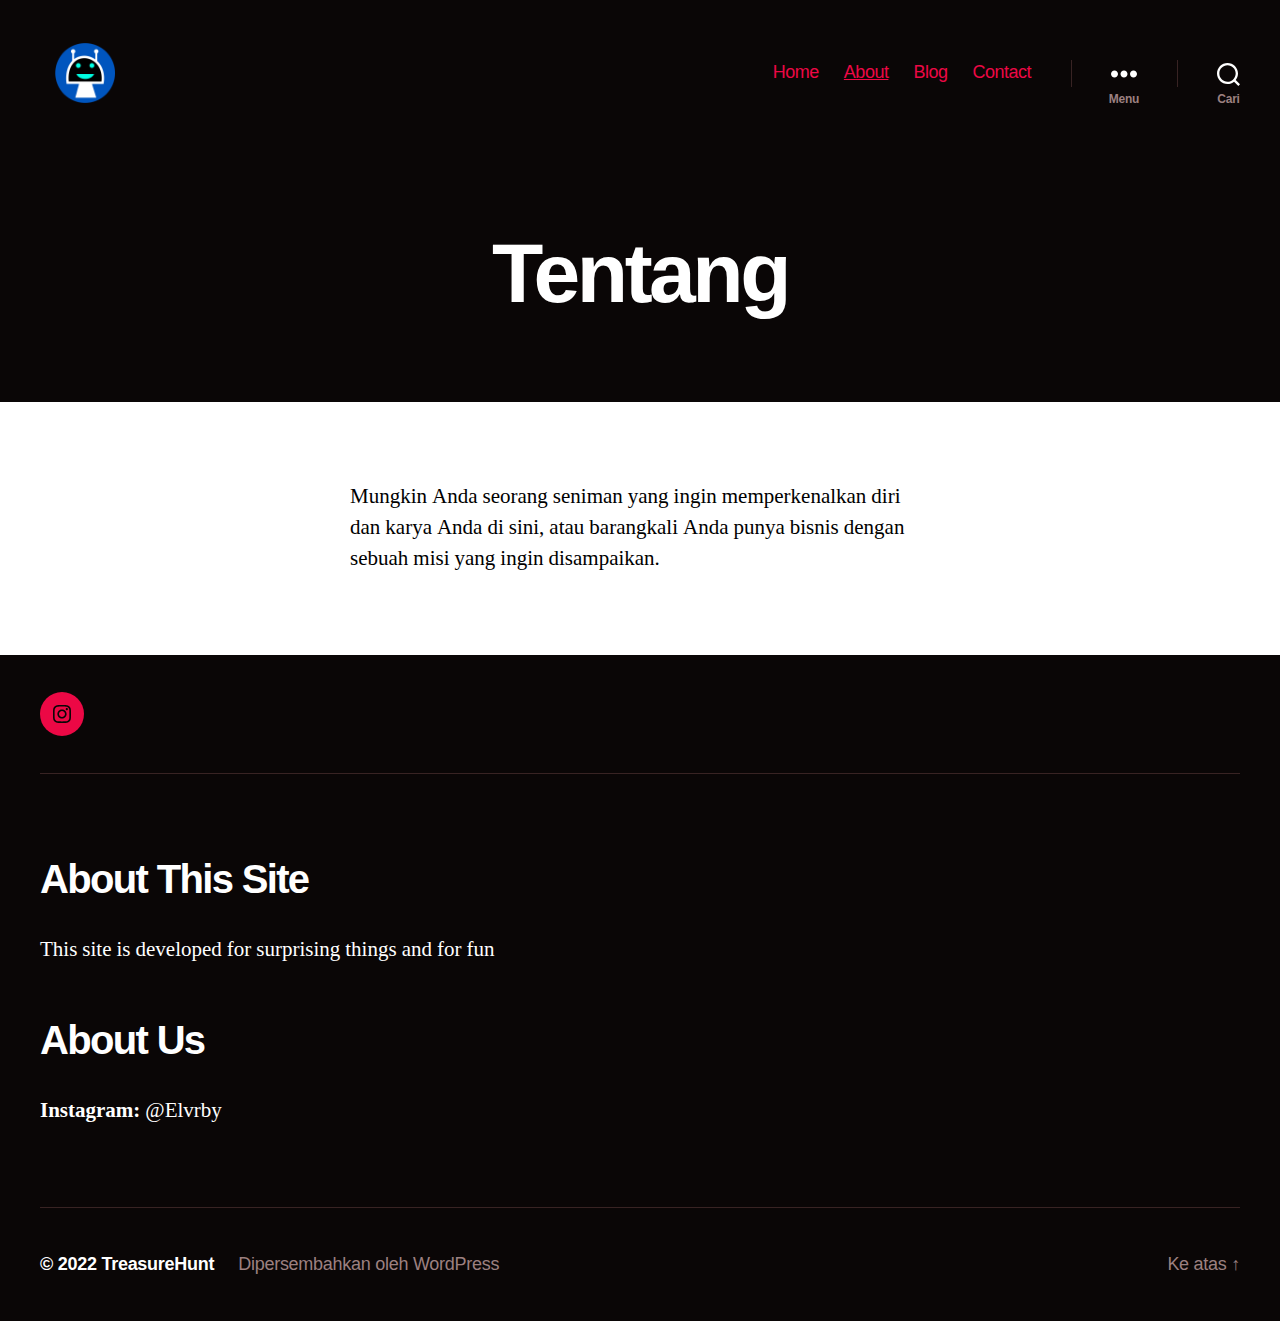
<file: tentang/index.html>
<!DOCTYPE html>
<html class="no-js" lang="id">

	<head>

		<meta charset="UTF-8">
		<meta name="viewport" content="width=device-width, initial-scale=1.0">

		<link rel="profile" href="https://gmpg.org/xfn/11">

		<title>Tentang &#8211; TreasureHunt</title>
<meta name="robots" content="max-image-preview:large">
<link rel="alternate" type="application/rss+xml" title="TreasureHunt &raquo; Feed" href="https://socialmediaku.github.io/Hunting/feed/">
<link rel="alternate" type="application/rss+xml" title="TreasureHunt &raquo; Umpan Komentar" href="https://socialmediaku.github.io/Hunting/comments/feed/">
<script>
window._wpemojiSettings = {"baseUrl":"https:\/\/s.w.org\/images\/core\/emoji\/14.0.0\/72x72\/","ext":".png","svgUrl":"https:\/\/s.w.org\/images\/core\/emoji\/14.0.0\/svg\/","svgExt":".svg","source":{"concatemoji":"https:\/\/socialmediaku.github.io\/Hunting\/wp-includes\/js\/wp-emoji-release.min.js?ver=6.1.1"}};
/*! This file is auto-generated */
!function(e,a,t){var n,r,o,i=a.createElement("canvas"),p=i.getContext&&i.getContext("2d");function s(e,t){var a=String.fromCharCode,e=(p.clearRect(0,0,i.width,i.height),p.fillText(a.apply(this,e),0,0),i.toDataURL());return p.clearRect(0,0,i.width,i.height),p.fillText(a.apply(this,t),0,0),e===i.toDataURL()}function c(e){var t=a.createElement("script");t.src=e,t.defer=t.type="text/javascript",a.getElementsByTagName("head")[0].appendChild(t)}for(o=Array("flag","emoji"),t.supports={everything:!0,everythingExceptFlag:!0},r=0;r<o.length;r++)t.supports[o[r]]=function(e){if(p&&p.fillText)switch(p.textBaseline="top",p.font="600 32px Arial",e){case"flag":return s([127987,65039,8205,9895,65039],[127987,65039,8203,9895,65039])?!1:!s([55356,56826,55356,56819],[55356,56826,8203,55356,56819])&&!s([55356,57332,56128,56423,56128,56418,56128,56421,56128,56430,56128,56423,56128,56447],[55356,57332,8203,56128,56423,8203,56128,56418,8203,56128,56421,8203,56128,56430,8203,56128,56423,8203,56128,56447]);case"emoji":return!s([129777,127995,8205,129778,127999],[129777,127995,8203,129778,127999])}return!1}(o[r]),t.supports.everything=t.supports.everything&&t.supports[o[r]],"flag"!==o[r]&&(t.supports.everythingExceptFlag=t.supports.everythingExceptFlag&&t.supports[o[r]]);t.supports.everythingExceptFlag=t.supports.everythingExceptFlag&&!t.supports.flag,t.DOMReady=!1,t.readyCallback=function(){t.DOMReady=!0},t.supports.everything||(n=function(){t.readyCallback()},a.addEventListener?(a.addEventListener("DOMContentLoaded",n,!1),e.addEventListener("load",n,!1)):(e.attachEvent("onload",n),a.attachEvent("onreadystatechange",function(){"complete"===a.readyState&&t.readyCallback()})),(e=t.source||{}).concatemoji?c(e.concatemoji):e.wpemoji&&e.twemoji&&(c(e.twemoji),c(e.wpemoji)))}(window,document,window._wpemojiSettings);
</script>
<style>img.wp-smiley,
img.emoji {
	display: inline !important;
	border: none !important;
	box-shadow: none !important;
	height: 1em !important;
	width: 1em !important;
	margin: 0 0.07em !important;
	vertical-align: -0.1em !important;
	background: none !important;
	padding: 0 !important;
}</style>
	<link rel="stylesheet" id="wp-block-library-css" href="https://socialmediaku.github.io/Hunting/wp-includes/css/dist/block-library/style.min.css?ver=6.1.1" media="all">
<link rel="stylesheet" id="classic-theme-styles-css" href="https://socialmediaku.github.io/Hunting/wp-includes/css/classic-themes.min.css?ver=1" media="all">
<style id="global-styles-inline-css">body{--wp--preset--color--black: #000000;--wp--preset--color--cyan-bluish-gray: #abb8c3;--wp--preset--color--white: #ffffff;--wp--preset--color--pale-pink: #f78da7;--wp--preset--color--vivid-red: #cf2e2e;--wp--preset--color--luminous-vivid-orange: #ff6900;--wp--preset--color--luminous-vivid-amber: #fcb900;--wp--preset--color--light-green-cyan: #7bdcb5;--wp--preset--color--vivid-green-cyan: #00d084;--wp--preset--color--pale-cyan-blue: #8ed1fc;--wp--preset--color--vivid-cyan-blue: #0693e3;--wp--preset--color--vivid-purple: #9b51e0;--wp--preset--color--accent: #e22658;--wp--preset--color--primary: #000000;--wp--preset--color--secondary: #6d6d6d;--wp--preset--color--subtle-background: #dbdbdb;--wp--preset--color--background: #ffffff;--wp--preset--gradient--vivid-cyan-blue-to-vivid-purple: linear-gradient(135deg,rgba(6,147,227,1) 0%,rgb(155,81,224) 100%);--wp--preset--gradient--light-green-cyan-to-vivid-green-cyan: linear-gradient(135deg,rgb(122,220,180) 0%,rgb(0,208,130) 100%);--wp--preset--gradient--luminous-vivid-amber-to-luminous-vivid-orange: linear-gradient(135deg,rgba(252,185,0,1) 0%,rgba(255,105,0,1) 100%);--wp--preset--gradient--luminous-vivid-orange-to-vivid-red: linear-gradient(135deg,rgba(255,105,0,1) 0%,rgb(207,46,46) 100%);--wp--preset--gradient--very-light-gray-to-cyan-bluish-gray: linear-gradient(135deg,rgb(238,238,238) 0%,rgb(169,184,195) 100%);--wp--preset--gradient--cool-to-warm-spectrum: linear-gradient(135deg,rgb(74,234,220) 0%,rgb(151,120,209) 20%,rgb(207,42,186) 40%,rgb(238,44,130) 60%,rgb(251,105,98) 80%,rgb(254,248,76) 100%);--wp--preset--gradient--blush-light-purple: linear-gradient(135deg,rgb(255,206,236) 0%,rgb(152,150,240) 100%);--wp--preset--gradient--blush-bordeaux: linear-gradient(135deg,rgb(254,205,165) 0%,rgb(254,45,45) 50%,rgb(107,0,62) 100%);--wp--preset--gradient--luminous-dusk: linear-gradient(135deg,rgb(255,203,112) 0%,rgb(199,81,192) 50%,rgb(65,88,208) 100%);--wp--preset--gradient--pale-ocean: linear-gradient(135deg,rgb(255,245,203) 0%,rgb(182,227,212) 50%,rgb(51,167,181) 100%);--wp--preset--gradient--electric-grass: linear-gradient(135deg,rgb(202,248,128) 0%,rgb(113,206,126) 100%);--wp--preset--gradient--midnight: linear-gradient(135deg,rgb(2,3,129) 0%,rgb(40,116,252) 100%);--wp--preset--duotone--dark-grayscale: url('#wp-duotone-dark-grayscale');--wp--preset--duotone--grayscale: url('#wp-duotone-grayscale');--wp--preset--duotone--purple-yellow: url('#wp-duotone-purple-yellow');--wp--preset--duotone--blue-red: url('#wp-duotone-blue-red');--wp--preset--duotone--midnight: url('#wp-duotone-midnight');--wp--preset--duotone--magenta-yellow: url('#wp-duotone-magenta-yellow');--wp--preset--duotone--purple-green: url('#wp-duotone-purple-green');--wp--preset--duotone--blue-orange: url('#wp-duotone-blue-orange');--wp--preset--font-size--small: 18px;--wp--preset--font-size--medium: 20px;--wp--preset--font-size--large: 26.25px;--wp--preset--font-size--x-large: 42px;--wp--preset--font-size--normal: 21px;--wp--preset--font-size--larger: 32px;--wp--preset--spacing--20: 0.44rem;--wp--preset--spacing--30: 0.67rem;--wp--preset--spacing--40: 1rem;--wp--preset--spacing--50: 1.5rem;--wp--preset--spacing--60: 2.25rem;--wp--preset--spacing--70: 3.38rem;--wp--preset--spacing--80: 5.06rem;}:where(.is-layout-flex){gap: 0.5em;}body .is-layout-flow > .alignleft{float: left;margin-inline-start: 0;margin-inline-end: 2em;}body .is-layout-flow > .alignright{float: right;margin-inline-start: 2em;margin-inline-end: 0;}body .is-layout-flow > .aligncenter{margin-left: auto !important;margin-right: auto !important;}body .is-layout-constrained > .alignleft{float: left;margin-inline-start: 0;margin-inline-end: 2em;}body .is-layout-constrained > .alignright{float: right;margin-inline-start: 2em;margin-inline-end: 0;}body .is-layout-constrained > .aligncenter{margin-left: auto !important;margin-right: auto !important;}body .is-layout-constrained > :where(:not(.alignleft):not(.alignright):not(.alignfull)){max-width: var(--wp--style--global--content-size);margin-left: auto !important;margin-right: auto !important;}body .is-layout-constrained > .alignwide{max-width: var(--wp--style--global--wide-size);}body .is-layout-flex{display: flex;}body .is-layout-flex{flex-wrap: wrap;align-items: center;}body .is-layout-flex > *{margin: 0;}:where(.wp-block-columns.is-layout-flex){gap: 2em;}.has-black-color{color: var(--wp--preset--color--black) !important;}.has-cyan-bluish-gray-color{color: var(--wp--preset--color--cyan-bluish-gray) !important;}.has-white-color{color: var(--wp--preset--color--white) !important;}.has-pale-pink-color{color: var(--wp--preset--color--pale-pink) !important;}.has-vivid-red-color{color: var(--wp--preset--color--vivid-red) !important;}.has-luminous-vivid-orange-color{color: var(--wp--preset--color--luminous-vivid-orange) !important;}.has-luminous-vivid-amber-color{color: var(--wp--preset--color--luminous-vivid-amber) !important;}.has-light-green-cyan-color{color: var(--wp--preset--color--light-green-cyan) !important;}.has-vivid-green-cyan-color{color: var(--wp--preset--color--vivid-green-cyan) !important;}.has-pale-cyan-blue-color{color: var(--wp--preset--color--pale-cyan-blue) !important;}.has-vivid-cyan-blue-color{color: var(--wp--preset--color--vivid-cyan-blue) !important;}.has-vivid-purple-color{color: var(--wp--preset--color--vivid-purple) !important;}.has-black-background-color{background-color: var(--wp--preset--color--black) !important;}.has-cyan-bluish-gray-background-color{background-color: var(--wp--preset--color--cyan-bluish-gray) !important;}.has-white-background-color{background-color: var(--wp--preset--color--white) !important;}.has-pale-pink-background-color{background-color: var(--wp--preset--color--pale-pink) !important;}.has-vivid-red-background-color{background-color: var(--wp--preset--color--vivid-red) !important;}.has-luminous-vivid-orange-background-color{background-color: var(--wp--preset--color--luminous-vivid-orange) !important;}.has-luminous-vivid-amber-background-color{background-color: var(--wp--preset--color--luminous-vivid-amber) !important;}.has-light-green-cyan-background-color{background-color: var(--wp--preset--color--light-green-cyan) !important;}.has-vivid-green-cyan-background-color{background-color: var(--wp--preset--color--vivid-green-cyan) !important;}.has-pale-cyan-blue-background-color{background-color: var(--wp--preset--color--pale-cyan-blue) !important;}.has-vivid-cyan-blue-background-color{background-color: var(--wp--preset--color--vivid-cyan-blue) !important;}.has-vivid-purple-background-color{background-color: var(--wp--preset--color--vivid-purple) !important;}.has-black-border-color{border-color: var(--wp--preset--color--black) !important;}.has-cyan-bluish-gray-border-color{border-color: var(--wp--preset--color--cyan-bluish-gray) !important;}.has-white-border-color{border-color: var(--wp--preset--color--white) !important;}.has-pale-pink-border-color{border-color: var(--wp--preset--color--pale-pink) !important;}.has-vivid-red-border-color{border-color: var(--wp--preset--color--vivid-red) !important;}.has-luminous-vivid-orange-border-color{border-color: var(--wp--preset--color--luminous-vivid-orange) !important;}.has-luminous-vivid-amber-border-color{border-color: var(--wp--preset--color--luminous-vivid-amber) !important;}.has-light-green-cyan-border-color{border-color: var(--wp--preset--color--light-green-cyan) !important;}.has-vivid-green-cyan-border-color{border-color: var(--wp--preset--color--vivid-green-cyan) !important;}.has-pale-cyan-blue-border-color{border-color: var(--wp--preset--color--pale-cyan-blue) !important;}.has-vivid-cyan-blue-border-color{border-color: var(--wp--preset--color--vivid-cyan-blue) !important;}.has-vivid-purple-border-color{border-color: var(--wp--preset--color--vivid-purple) !important;}.has-vivid-cyan-blue-to-vivid-purple-gradient-background{background: var(--wp--preset--gradient--vivid-cyan-blue-to-vivid-purple) !important;}.has-light-green-cyan-to-vivid-green-cyan-gradient-background{background: var(--wp--preset--gradient--light-green-cyan-to-vivid-green-cyan) !important;}.has-luminous-vivid-amber-to-luminous-vivid-orange-gradient-background{background: var(--wp--preset--gradient--luminous-vivid-amber-to-luminous-vivid-orange) !important;}.has-luminous-vivid-orange-to-vivid-red-gradient-background{background: var(--wp--preset--gradient--luminous-vivid-orange-to-vivid-red) !important;}.has-very-light-gray-to-cyan-bluish-gray-gradient-background{background: var(--wp--preset--gradient--very-light-gray-to-cyan-bluish-gray) !important;}.has-cool-to-warm-spectrum-gradient-background{background: var(--wp--preset--gradient--cool-to-warm-spectrum) !important;}.has-blush-light-purple-gradient-background{background: var(--wp--preset--gradient--blush-light-purple) !important;}.has-blush-bordeaux-gradient-background{background: var(--wp--preset--gradient--blush-bordeaux) !important;}.has-luminous-dusk-gradient-background{background: var(--wp--preset--gradient--luminous-dusk) !important;}.has-pale-ocean-gradient-background{background: var(--wp--preset--gradient--pale-ocean) !important;}.has-electric-grass-gradient-background{background: var(--wp--preset--gradient--electric-grass) !important;}.has-midnight-gradient-background{background: var(--wp--preset--gradient--midnight) !important;}.has-small-font-size{font-size: var(--wp--preset--font-size--small) !important;}.has-medium-font-size{font-size: var(--wp--preset--font-size--medium) !important;}.has-large-font-size{font-size: var(--wp--preset--font-size--large) !important;}.has-x-large-font-size{font-size: var(--wp--preset--font-size--x-large) !important;}
.wp-block-navigation a:where(:not(.wp-element-button)){color: inherit;}
:where(.wp-block-columns.is-layout-flex){gap: 2em;}
.wp-block-pullquote{font-size: 1.5em;line-height: 1.6;}</style>
<link rel="stylesheet" id="twentytwenty-style-css" href="https://socialmediaku.github.io/Hunting/wp-content/themes/twentytwenty/style.css?ver=2.0" media="all">
<style id="twentytwenty-style-inline-css">.color-accent,.color-accent-hover:hover,.color-accent-hover:focus,:root .has-accent-color,.has-drop-cap:not(:focus):first-letter,.wp-block-button.is-style-outline,a { color: #e22658; }blockquote,.border-color-accent,.border-color-accent-hover:hover,.border-color-accent-hover:focus { border-color: #e22658; }button,.button,.faux-button,.wp-block-button__link,.wp-block-file .wp-block-file__button,input[type="button"],input[type="reset"],input[type="submit"],.bg-accent,.bg-accent-hover:hover,.bg-accent-hover:focus,:root .has-accent-background-color,.comment-reply-link { background-color: #e22658; }.fill-children-accent,.fill-children-accent * { fill: #e22658; }:root .has-background-color,button,.button,.faux-button,.wp-block-button__link,.wp-block-file__button,input[type="button"],input[type="reset"],input[type="submit"],.wp-block-button,.comment-reply-link,.has-background.has-primary-background-color:not(.has-text-color),.has-background.has-primary-background-color *:not(.has-text-color),.has-background.has-accent-background-color:not(.has-text-color),.has-background.has-accent-background-color *:not(.has-text-color) { color: #ffffff; }:root .has-background-background-color { background-color: #ffffff; }body,.entry-title a,:root .has-primary-color { color: #000000; }:root .has-primary-background-color { background-color: #000000; }cite,figcaption,.wp-caption-text,.post-meta,.entry-content .wp-block-archives li,.entry-content .wp-block-categories li,.entry-content .wp-block-latest-posts li,.wp-block-latest-comments__comment-date,.wp-block-latest-posts__post-date,.wp-block-embed figcaption,.wp-block-image figcaption,.wp-block-pullquote cite,.comment-metadata,.comment-respond .comment-notes,.comment-respond .logged-in-as,.pagination .dots,.entry-content hr:not(.has-background),hr.styled-separator,:root .has-secondary-color { color: #6d6d6d; }:root .has-secondary-background-color { background-color: #6d6d6d; }pre,fieldset,input,textarea,table,table *,hr { border-color: #dbdbdb; }caption,code,code,kbd,samp,.wp-block-table.is-style-stripes tbody tr:nth-child(odd),:root .has-subtle-background-background-color { background-color: #dbdbdb; }.wp-block-table.is-style-stripes { border-bottom-color: #dbdbdb; }.wp-block-latest-posts.is-grid li { border-top-color: #dbdbdb; }:root .has-subtle-background-color { color: #dbdbdb; }body:not(.overlay-header) .primary-menu > li > a,body:not(.overlay-header) .primary-menu > li > .icon,.modal-menu a,.footer-menu a, .footer-widgets a,#site-footer .wp-block-button.is-style-outline,.wp-block-pullquote:before,.singular:not(.overlay-header) .entry-header a,.archive-header a,.header-footer-group .color-accent,.header-footer-group .color-accent-hover:hover { color: #ec0845; }.social-icons a,#site-footer button:not(.toggle),#site-footer .button,#site-footer .faux-button,#site-footer .wp-block-button__link,#site-footer .wp-block-file__button,#site-footer input[type="button"],#site-footer input[type="reset"],#site-footer input[type="submit"] { background-color: #ec0845; }.social-icons a,body:not(.overlay-header) .primary-menu ul,.header-footer-group button,.header-footer-group .button,.header-footer-group .faux-button,.header-footer-group .wp-block-button:not(.is-style-outline) .wp-block-button__link,.header-footer-group .wp-block-file__button,.header-footer-group input[type="button"],.header-footer-group input[type="reset"],.header-footer-group input[type="submit"] { color: #0a0606; }#site-header,.footer-nav-widgets-wrapper,#site-footer,.menu-modal,.menu-modal-inner,.search-modal-inner,.archive-header,.singular .entry-header,.singular .featured-media:before,.wp-block-pullquote:before { background-color: #0a0606; }.header-footer-group,body:not(.overlay-header) #site-header .toggle,.menu-modal .toggle { color: #ffffff; }body:not(.overlay-header) .primary-menu ul { background-color: #ffffff; }body:not(.overlay-header) .primary-menu > li > ul:after { border-bottom-color: #ffffff; }body:not(.overlay-header) .primary-menu ul ul:after { border-left-color: #ffffff; }.site-description,body:not(.overlay-header) .toggle-inner .toggle-text,.widget .post-date,.widget .rss-date,.widget_archive li,.widget_categories li,.widget cite,.widget_pages li,.widget_meta li,.widget_nav_menu li,.powered-by-wordpress,.to-the-top,.singular .entry-header .post-meta,.singular:not(.overlay-header) .entry-header .post-meta a { color: #9c8080; }.header-footer-group pre,.header-footer-group fieldset,.header-footer-group input,.header-footer-group textarea,.header-footer-group table,.header-footer-group table *,.footer-nav-widgets-wrapper,#site-footer,.menu-modal nav *,.footer-widgets-outer-wrapper,.footer-top { border-color: #382323; }.header-footer-group table caption,body:not(.overlay-header) .header-inner .toggle-wrapper::before { background-color: #382323; }</style>
<link rel="stylesheet" id="twentytwenty-print-style-css" href="https://socialmediaku.github.io/Hunting/wp-content/themes/twentytwenty/print.css?ver=2.0" media="print">
<script src="https://socialmediaku.github.io/Hunting/wp-content/themes/twentytwenty/assets/js/index.js?ver=2.0" id="twentytwenty-js-js" async></script>
<link rel="https://api.w.org/" href="https://socialmediaku.github.io/Hunting/wp-json/">
<link rel="alternate" type="application/json" href="https://socialmediaku.github.io/Hunting/wp-json/wp/v2/pages/15">
<link rel="EditURI" type="application/rsd+xml" title="RSD" href="https://socialmediaku.github.io/Hunting/xmlrpc.php?rsd">
<link rel="wlwmanifest" type="application/wlwmanifest+xml" href="https://socialmediaku.github.io/Hunting/wp-includes/wlwmanifest.xml">
<meta name="generator" content="WordPress 6.1.1">
<link rel="canonical" href="https://socialmediaku.github.io/Hunting/tentang/">
<link rel="shortlink" href="https://socialmediaku.github.io/Hunting/?p=15">
<link rel="alternate" type="application/json+oembed" href="https://socialmediaku.github.io/Hunting/wp-json/oembed/1.0/embed?url=https%3A%2F%2Fsocialmediaku.github.io%2FHunting%2Ftentang%2F">
<link rel="alternate" type="text/xml+oembed" href="https://socialmediaku.github.io/Hunting/wp-json/oembed/1.0/embed?url=https%3A%2F%2Fsocialmediaku.github.io%2FHunting%2Ftentang%2F&#038;format=xml">
	<script>document.documentElement.className = document.documentElement.className.replace( 'no-js', 'js' );</script>
	<style id="custom-background-css">body.custom-background { background-color: #ffffff; }</style>
	<style id="kirki-inline-styles"></style>
	</head>

	<body class="page-template-default page page-id-15 custom-background wp-custom-logo wp-embed-responsive singular enable-search-modal missing-post-thumbnail has-no-pagination not-showing-comments show-avatars footer-top-visible elementor-default elementor-kit-37">

		<a class="skip-link screen-reader-text" href="#site-content">Lewati ke konten</a><svg xmlns="http://www.w3.org/2000/svg" viewbox="0 0 0 0" width="0" height="0" focusable="false" role="none" style="visibility: hidden; position: absolute; left: -9999px; overflow: hidden;"><defs><filter id="wp-duotone-dark-grayscale"><fecolormatrix color-interpolation-filters="sRGB" type="matrix" values=" .299 .587 .114 0 0 .299 .587 .114 0 0 .299 .587 .114 0 0 .299 .587 .114 0 0 "></fecolormatrix><fecomponenttransfer color-interpolation-filters="sRGB"><fefuncr type="table" tablevalues="0 0.49803921568627"></fefuncr><fefuncg type="table" tablevalues="0 0.49803921568627"></fefuncg><fefuncb type="table" tablevalues="0 0.49803921568627"></fefuncb><fefunca type="table" tablevalues="1 1"></fefunca></fecomponenttransfer><fecomposite in2="SourceGraphic" operator="in"></fecomposite></filter></defs></svg><svg xmlns="http://www.w3.org/2000/svg" viewbox="0 0 0 0" width="0" height="0" focusable="false" role="none" style="visibility: hidden; position: absolute; left: -9999px; overflow: hidden;"><defs><filter id="wp-duotone-grayscale"><fecolormatrix color-interpolation-filters="sRGB" type="matrix" values=" .299 .587 .114 0 0 .299 .587 .114 0 0 .299 .587 .114 0 0 .299 .587 .114 0 0 "></fecolormatrix><fecomponenttransfer color-interpolation-filters="sRGB"><fefuncr type="table" tablevalues="0 1"></fefuncr><fefuncg type="table" tablevalues="0 1"></fefuncg><fefuncb type="table" tablevalues="0 1"></fefuncb><fefunca type="table" tablevalues="1 1"></fefunca></fecomponenttransfer><fecomposite in2="SourceGraphic" operator="in"></fecomposite></filter></defs></svg><svg xmlns="http://www.w3.org/2000/svg" viewbox="0 0 0 0" width="0" height="0" focusable="false" role="none" style="visibility: hidden; position: absolute; left: -9999px; overflow: hidden;"><defs><filter id="wp-duotone-purple-yellow"><fecolormatrix color-interpolation-filters="sRGB" type="matrix" values=" .299 .587 .114 0 0 .299 .587 .114 0 0 .299 .587 .114 0 0 .299 .587 .114 0 0 "></fecolormatrix><fecomponenttransfer color-interpolation-filters="sRGB"><fefuncr type="table" tablevalues="0.54901960784314 0.98823529411765"></fefuncr><fefuncg type="table" tablevalues="0 1"></fefuncg><fefuncb type="table" tablevalues="0.71764705882353 0.25490196078431"></fefuncb><fefunca type="table" tablevalues="1 1"></fefunca></fecomponenttransfer><fecomposite in2="SourceGraphic" operator="in"></fecomposite></filter></defs></svg><svg xmlns="http://www.w3.org/2000/svg" viewbox="0 0 0 0" width="0" height="0" focusable="false" role="none" style="visibility: hidden; position: absolute; left: -9999px; overflow: hidden;"><defs><filter id="wp-duotone-blue-red"><fecolormatrix color-interpolation-filters="sRGB" type="matrix" values=" .299 .587 .114 0 0 .299 .587 .114 0 0 .299 .587 .114 0 0 .299 .587 .114 0 0 "></fecolormatrix><fecomponenttransfer color-interpolation-filters="sRGB"><fefuncr type="table" tablevalues="0 1"></fefuncr><fefuncg type="table" tablevalues="0 0.27843137254902"></fefuncg><fefuncb type="table" tablevalues="0.5921568627451 0.27843137254902"></fefuncb><fefunca type="table" tablevalues="1 1"></fefunca></fecomponenttransfer><fecomposite in2="SourceGraphic" operator="in"></fecomposite></filter></defs></svg><svg xmlns="http://www.w3.org/2000/svg" viewbox="0 0 0 0" width="0" height="0" focusable="false" role="none" style="visibility: hidden; position: absolute; left: -9999px; overflow: hidden;"><defs><filter id="wp-duotone-midnight"><fecolormatrix color-interpolation-filters="sRGB" type="matrix" values=" .299 .587 .114 0 0 .299 .587 .114 0 0 .299 .587 .114 0 0 .299 .587 .114 0 0 "></fecolormatrix><fecomponenttransfer color-interpolation-filters="sRGB"><fefuncr type="table" tablevalues="0 0"></fefuncr><fefuncg type="table" tablevalues="0 0.64705882352941"></fefuncg><fefuncb type="table" tablevalues="0 1"></fefuncb><fefunca type="table" tablevalues="1 1"></fefunca></fecomponenttransfer><fecomposite in2="SourceGraphic" operator="in"></fecomposite></filter></defs></svg><svg xmlns="http://www.w3.org/2000/svg" viewbox="0 0 0 0" width="0" height="0" focusable="false" role="none" style="visibility: hidden; position: absolute; left: -9999px; overflow: hidden;"><defs><filter id="wp-duotone-magenta-yellow"><fecolormatrix color-interpolation-filters="sRGB" type="matrix" values=" .299 .587 .114 0 0 .299 .587 .114 0 0 .299 .587 .114 0 0 .299 .587 .114 0 0 "></fecolormatrix><fecomponenttransfer color-interpolation-filters="sRGB"><fefuncr type="table" tablevalues="0.78039215686275 1"></fefuncr><fefuncg type="table" tablevalues="0 0.94901960784314"></fefuncg><fefuncb type="table" tablevalues="0.35294117647059 0.47058823529412"></fefuncb><fefunca type="table" tablevalues="1 1"></fefunca></fecomponenttransfer><fecomposite in2="SourceGraphic" operator="in"></fecomposite></filter></defs></svg><svg xmlns="http://www.w3.org/2000/svg" viewbox="0 0 0 0" width="0" height="0" focusable="false" role="none" style="visibility: hidden; position: absolute; left: -9999px; overflow: hidden;"><defs><filter id="wp-duotone-purple-green"><fecolormatrix color-interpolation-filters="sRGB" type="matrix" values=" .299 .587 .114 0 0 .299 .587 .114 0 0 .299 .587 .114 0 0 .299 .587 .114 0 0 "></fecolormatrix><fecomponenttransfer color-interpolation-filters="sRGB"><fefuncr type="table" tablevalues="0.65098039215686 0.40392156862745"></fefuncr><fefuncg type="table" tablevalues="0 1"></fefuncg><fefuncb type="table" tablevalues="0.44705882352941 0.4"></fefuncb><fefunca type="table" tablevalues="1 1"></fefunca></fecomponenttransfer><fecomposite in2="SourceGraphic" operator="in"></fecomposite></filter></defs></svg><svg xmlns="http://www.w3.org/2000/svg" viewbox="0 0 0 0" width="0" height="0" focusable="false" role="none" style="visibility: hidden; position: absolute; left: -9999px; overflow: hidden;"><defs><filter id="wp-duotone-blue-orange"><fecolormatrix color-interpolation-filters="sRGB" type="matrix" values=" .299 .587 .114 0 0 .299 .587 .114 0 0 .299 .587 .114 0 0 .299 .587 .114 0 0 "></fecolormatrix><fecomponenttransfer color-interpolation-filters="sRGB"><fefuncr type="table" tablevalues="0.098039215686275 1"></fefuncr><fefuncg type="table" tablevalues="0 0.66274509803922"></fefuncg><fefuncb type="table" tablevalues="0.84705882352941 0.41960784313725"></fefuncb><fefunca type="table" tablevalues="1 1"></fefunca></fecomponenttransfer><fecomposite in2="SourceGraphic" operator="in"></fecomposite></filter></defs></svg>
		<header id="site-header" class="header-footer-group">

			<div class="header-inner section-inner">

				<div class="header-titles-wrapper">

					
						<button class="toggle search-toggle mobile-search-toggle" data-toggle-target=".search-modal" data-toggle-body-class="showing-search-modal" data-set-focus=".search-modal .search-field" aria-expanded="false">
							<span class="toggle-inner">
								<span class="toggle-icon">
									<svg class="svg-icon" aria-hidden="true" role="img" focusable="false" xmlns="http://www.w3.org/2000/svg" width="23" height="23" viewbox="0 0 23 23"><path d="M38.710696,48.0601792 L43,52.3494831 L41.3494831,54 L37.0601792,49.710696 C35.2632422,51.1481185 32.9839107,52.0076499 30.5038249,52.0076499 C24.7027226,52.0076499 20,47.3049272 20,41.5038249 C20,35.7027226 24.7027226,31 30.5038249,31 C36.3049272,31 41.0076499,35.7027226 41.0076499,41.5038249 C41.0076499,43.9839107 40.1481185,46.2632422 38.710696,48.0601792 Z M36.3875844,47.1716785 C37.8030221,45.7026647 38.6734666,43.7048964 38.6734666,41.5038249 C38.6734666,36.9918565 35.0157934,33.3341833 30.5038249,33.3341833 C25.9918565,33.3341833 22.3341833,36.9918565 22.3341833,41.5038249 C22.3341833,46.0157934 25.9918565,49.6734666 30.5038249,49.6734666 C32.7048964,49.6734666 34.7026647,48.8030221 36.1716785,47.3875844 C36.2023931,47.347638 36.2360451,47.3092237 36.2726343,47.2726343 C36.3092237,47.2360451 36.347638,47.2023931 36.3875844,47.1716785 Z" transform="translate(-20 -31)"></path></svg>								</span>
								<span class="toggle-text">Cari</span>
							</span>
						</button><!-- .search-toggle -->

					
					<div class="header-titles">

						<div class="site-logo faux-heading">
<a href="https://socialmediaku.github.io/Hunting/" class="custom-logo-link" rel="home"><img width="3000" height="3000" src="https://socialmediaku.github.io/Hunting/wp-content/uploads/2022/10/Bot-Vector-1.png" class="custom-logo" alt="TreasureHunt" decoding="async" srcset="https://socialmediaku.github.io/Hunting/wp-content/uploads/2022/10/Bot-Vector-1.png 3000w, https://socialmediaku.github.io/Hunting/wp-content/uploads/2022/10/Bot-Vector-1-300x300.png 300w, https://socialmediaku.github.io/Hunting/wp-content/uploads/2022/10/Bot-Vector-1-1024x1024.png 1024w, https://socialmediaku.github.io/Hunting/wp-content/uploads/2022/10/Bot-Vector-1-150x150.png 150w, https://socialmediaku.github.io/Hunting/wp-content/uploads/2022/10/Bot-Vector-1-768x768.png 768w, https://socialmediaku.github.io/Hunting/wp-content/uploads/2022/10/Bot-Vector-1-1536x1536.png 1536w, https://socialmediaku.github.io/Hunting/wp-content/uploads/2022/10/Bot-Vector-1-2048x2048.png 2048w, https://socialmediaku.github.io/Hunting/wp-content/uploads/2022/10/Bot-Vector-1-1200x1200.png 1200w, https://socialmediaku.github.io/Hunting/wp-content/uploads/2022/10/Bot-Vector-1-1980x1980.png 1980w" sizes="(max-width: 3000px) 100vw, 3000px"></a><span class="screen-reader-text">TreasureHunt</span>
</div>
					</div>
<!-- .header-titles -->

					<button class="toggle nav-toggle mobile-nav-toggle" data-toggle-target=".menu-modal" data-toggle-body-class="showing-menu-modal" aria-expanded="false" data-set-focus=".close-nav-toggle">
						<span class="toggle-inner">
							<span class="toggle-icon">
								<svg class="svg-icon" aria-hidden="true" role="img" focusable="false" xmlns="http://www.w3.org/2000/svg" width="26" height="7" viewbox="0 0 26 7"><path fill-rule="evenodd" d="M332.5,45 C330.567003,45 329,43.4329966 329,41.5 C329,39.5670034 330.567003,38 332.5,38 C334.432997,38 336,39.5670034 336,41.5 C336,43.4329966 334.432997,45 332.5,45 Z M342,45 C340.067003,45 338.5,43.4329966 338.5,41.5 C338.5,39.5670034 340.067003,38 342,38 C343.932997,38 345.5,39.5670034 345.5,41.5 C345.5,43.4329966 343.932997,45 342,45 Z M351.5,45 C349.567003,45 348,43.4329966 348,41.5 C348,39.5670034 349.567003,38 351.5,38 C353.432997,38 355,39.5670034 355,41.5 C355,43.4329966 353.432997,45 351.5,45 Z" transform="translate(-329 -38)"></path></svg>							</span>
							<span class="toggle-text">Menu</span>
						</span>
					</button><!-- .nav-toggle -->

				</div>
<!-- .header-titles-wrapper -->

				<div class="header-navigation-wrapper">

					
							<nav class="primary-menu-wrapper" aria-label="Horizontal">

								<ul class="primary-menu reset-list-style">

								<li id="menu-item-23" class="menu-item menu-item-type-custom menu-item-object-custom menu-item-home menu-item-23"><a href="https://socialmediaku.github.io/Hunting/">Home</a></li>
<li id="menu-item-24" class="menu-item menu-item-type-post_type menu-item-object-page current-menu-item page_item page-item-15 current_page_item menu-item-24"><a href="https://socialmediaku.github.io/Hunting/tentang/" aria-current="page">About</a></li>
<li id="menu-item-25" class="menu-item menu-item-type-post_type menu-item-object-page menu-item-25"><a href="https://socialmediaku.github.io/Hunting/blog/">Blog</a></li>
<li id="menu-item-26" class="menu-item menu-item-type-post_type menu-item-object-page menu-item-26"><a href="https://socialmediaku.github.io/Hunting/kontak/">Contact</a></li>

								</ul>

							</nav><!-- .primary-menu-wrapper -->

						
						<div class="header-toggles hide-no-js">

						
							<div class="toggle-wrapper nav-toggle-wrapper has-expanded-menu">

								<button class="toggle nav-toggle desktop-nav-toggle" data-toggle-target=".menu-modal" data-toggle-body-class="showing-menu-modal" aria-expanded="false" data-set-focus=".close-nav-toggle">
									<span class="toggle-inner">
										<span class="toggle-text">Menu</span>
										<span class="toggle-icon">
											<svg class="svg-icon" aria-hidden="true" role="img" focusable="false" xmlns="http://www.w3.org/2000/svg" width="26" height="7" viewbox="0 0 26 7"><path fill-rule="evenodd" d="M332.5,45 C330.567003,45 329,43.4329966 329,41.5 C329,39.5670034 330.567003,38 332.5,38 C334.432997,38 336,39.5670034 336,41.5 C336,43.4329966 334.432997,45 332.5,45 Z M342,45 C340.067003,45 338.5,43.4329966 338.5,41.5 C338.5,39.5670034 340.067003,38 342,38 C343.932997,38 345.5,39.5670034 345.5,41.5 C345.5,43.4329966 343.932997,45 342,45 Z M351.5,45 C349.567003,45 348,43.4329966 348,41.5 C348,39.5670034 349.567003,38 351.5,38 C353.432997,38 355,39.5670034 355,41.5 C355,43.4329966 353.432997,45 351.5,45 Z" transform="translate(-329 -38)"></path></svg>										</span>
									</span>
								</button><!-- .nav-toggle -->

							</div>
<!-- .nav-toggle-wrapper -->

							
							<div class="toggle-wrapper search-toggle-wrapper">

								<button class="toggle search-toggle desktop-search-toggle" data-toggle-target=".search-modal" data-toggle-body-class="showing-search-modal" data-set-focus=".search-modal .search-field" aria-expanded="false">
									<span class="toggle-inner">
										<svg class="svg-icon" aria-hidden="true" role="img" focusable="false" xmlns="http://www.w3.org/2000/svg" width="23" height="23" viewbox="0 0 23 23"><path d="M38.710696,48.0601792 L43,52.3494831 L41.3494831,54 L37.0601792,49.710696 C35.2632422,51.1481185 32.9839107,52.0076499 30.5038249,52.0076499 C24.7027226,52.0076499 20,47.3049272 20,41.5038249 C20,35.7027226 24.7027226,31 30.5038249,31 C36.3049272,31 41.0076499,35.7027226 41.0076499,41.5038249 C41.0076499,43.9839107 40.1481185,46.2632422 38.710696,48.0601792 Z M36.3875844,47.1716785 C37.8030221,45.7026647 38.6734666,43.7048964 38.6734666,41.5038249 C38.6734666,36.9918565 35.0157934,33.3341833 30.5038249,33.3341833 C25.9918565,33.3341833 22.3341833,36.9918565 22.3341833,41.5038249 C22.3341833,46.0157934 25.9918565,49.6734666 30.5038249,49.6734666 C32.7048964,49.6734666 34.7026647,48.8030221 36.1716785,47.3875844 C36.2023931,47.347638 36.2360451,47.3092237 36.2726343,47.2726343 C36.3092237,47.2360451 36.347638,47.2023931 36.3875844,47.1716785 Z" transform="translate(-20 -31)"></path></svg>										<span class="toggle-text">Cari</span>
									</span>
								</button><!-- .search-toggle -->

							</div>

							
						</div>
<!-- .header-toggles -->
						
				</div>
<!-- .header-navigation-wrapper -->

			</div>
<!-- .header-inner -->

			<div class="search-modal cover-modal header-footer-group" data-modal-target-string=".search-modal" role="dialog" aria-modal="true" aria-label="Pencarian">

	<div class="search-modal-inner modal-inner">

		<div class="section-inner">

			<form role="search" aria-label="Cari:" method="get" class="search-form" action="http://localhost/TreasureHunt/">
	<label for="search-form-1">
		<span class="screen-reader-text">Cari:</span>
		<input type="search" id="search-form-1" class="search-field" placeholder="Cari &hellip;" value="" name="s">
	</label>
	<input type="submit" class="search-submit" value="Cari">
</form>

			<button class="toggle search-untoggle close-search-toggle fill-children-current-color" data-toggle-target=".search-modal" data-toggle-body-class="showing-search-modal" data-set-focus=".search-modal .search-field">
				<span class="screen-reader-text">Tutup pencarian</span>
				<svg class="svg-icon" aria-hidden="true" role="img" focusable="false" xmlns="http://www.w3.org/2000/svg" width="16" height="16" viewbox="0 0 16 16"><polygon fill="" fill-rule="evenodd" points="6.852 7.649 .399 1.195 1.445 .149 7.899 6.602 14.352 .149 15.399 1.195 8.945 7.649 15.399 14.102 14.352 15.149 7.899 8.695 1.445 15.149 .399 14.102"></polygon></svg>			</button><!-- .search-toggle -->

		</div>
<!-- .section-inner -->

	</div>
<!-- .search-modal-inner -->

</div>
<!-- .menu-modal -->

		</header><!-- #site-header -->

		
<div class="menu-modal cover-modal header-footer-group" data-modal-target-string=".menu-modal">

	<div class="menu-modal-inner modal-inner">

		<div class="menu-wrapper section-inner">

			<div class="menu-top">

				<button class="toggle close-nav-toggle fill-children-current-color" data-toggle-target=".menu-modal" data-toggle-body-class="showing-menu-modal" data-set-focus=".menu-modal">
					<span class="toggle-text">Tutup Menu</span>
					<svg class="svg-icon" aria-hidden="true" role="img" focusable="false" xmlns="http://www.w3.org/2000/svg" width="16" height="16" viewbox="0 0 16 16"><polygon fill="" fill-rule="evenodd" points="6.852 7.649 .399 1.195 1.445 .149 7.899 6.602 14.352 .149 15.399 1.195 8.945 7.649 15.399 14.102 14.352 15.149 7.899 8.695 1.445 15.149 .399 14.102"></polygon></svg>				</button><!-- .nav-toggle -->

				
					<nav class="expanded-menu" aria-label="Diperluas">

						<ul class="modal-menu reset-list-style">
							<li id="menu-item-34" class="menu-item menu-item-type-custom menu-item-object-custom menu-item-34">
<div class="ancestor-wrapper"><a href="https://www.instagram.com/elvrby/">Instagram</a></div>
<!-- .ancestor-wrapper -->
</li>
						</ul>

					</nav>

					
					<nav class="mobile-menu" aria-label="Ponsel">

						<ul class="modal-menu reset-list-style">

						<li class="menu-item menu-item-type-custom menu-item-object-custom menu-item-home menu-item-23">
<div class="ancestor-wrapper"><a href="https://socialmediaku.github.io/Hunting/">Home</a></div>
<!-- .ancestor-wrapper -->
</li>
<li class="menu-item menu-item-type-post_type menu-item-object-page current-menu-item page_item page-item-15 current_page_item menu-item-24">
<div class="ancestor-wrapper"><a href="https://socialmediaku.github.io/Hunting/tentang/" aria-current="page">About</a></div>
<!-- .ancestor-wrapper -->
</li>
<li class="menu-item menu-item-type-post_type menu-item-object-page menu-item-25">
<div class="ancestor-wrapper"><a href="https://socialmediaku.github.io/Hunting/blog/">Blog</a></div>
<!-- .ancestor-wrapper -->
</li>
<li class="menu-item menu-item-type-post_type menu-item-object-page menu-item-26">
<div class="ancestor-wrapper"><a href="https://socialmediaku.github.io/Hunting/kontak/">Contact</a></div>
<!-- .ancestor-wrapper -->
</li>

						</ul>

					</nav>

					
			</div>
<!-- .menu-top -->

			<div class="menu-bottom">

				
					<nav aria-label="Tautan media sosial di Samping">
						<ul class="social-menu reset-list-style social-icons fill-children-current-color">

							<li class="menu-item menu-item-type-custom menu-item-object-custom menu-item-34"><a href="https://www.instagram.com/elvrby/"><span class="screen-reader-text">Instagram</span><svg class="svg-icon" aria-hidden="true" role="img" focusable="false" width="24" height="24" viewbox="0 0 24 24" xmlns="http://www.w3.org/2000/svg"><path d="M12,4.622c2.403,0,2.688,0.009,3.637,0.052c0.877,0.04,1.354,0.187,1.671,0.31c0.42,0.163,0.72,0.358,1.035,0.673 c0.315,0.315,0.51,0.615,0.673,1.035c0.123,0.317,0.27,0.794,0.31,1.671c0.043,0.949,0.052,1.234,0.052,3.637 s-0.009,2.688-0.052,3.637c-0.04,0.877-0.187,1.354-0.31,1.671c-0.163,0.42-0.358,0.72-0.673,1.035 c-0.315,0.315-0.615,0.51-1.035,0.673c-0.317,0.123-0.794,0.27-1.671,0.31c-0.949,0.043-1.233,0.052-3.637,0.052 s-2.688-0.009-3.637-0.052c-0.877-0.04-1.354-0.187-1.671-0.31c-0.42-0.163-0.72-0.358-1.035-0.673 c-0.315-0.315-0.51-0.615-0.673-1.035c-0.123-0.317-0.27-0.794-0.31-1.671C4.631,14.688,4.622,14.403,4.622,12 s0.009-2.688,0.052-3.637c0.04-0.877,0.187-1.354,0.31-1.671c0.163-0.42,0.358-0.72,0.673-1.035 c0.315-0.315,0.615-0.51,1.035-0.673c0.317-0.123,0.794-0.27,1.671-0.31C9.312,4.631,9.597,4.622,12,4.622 M12,3 C9.556,3,9.249,3.01,8.289,3.054C7.331,3.098,6.677,3.25,6.105,3.472C5.513,3.702,5.011,4.01,4.511,4.511 c-0.5,0.5-0.808,1.002-1.038,1.594C3.25,6.677,3.098,7.331,3.054,8.289C3.01,9.249,3,9.556,3,12c0,2.444,0.01,2.751,0.054,3.711 c0.044,0.958,0.196,1.612,0.418,2.185c0.23,0.592,0.538,1.094,1.038,1.594c0.5,0.5,1.002,0.808,1.594,1.038 c0.572,0.222,1.227,0.375,2.185,0.418C9.249,20.99,9.556,21,12,21s2.751-0.01,3.711-0.054c0.958-0.044,1.612-0.196,2.185-0.418 c0.592-0.23,1.094-0.538,1.594-1.038c0.5-0.5,0.808-1.002,1.038-1.594c0.222-0.572,0.375-1.227,0.418-2.185 C20.99,14.751,21,14.444,21,12s-0.01-2.751-0.054-3.711c-0.044-0.958-0.196-1.612-0.418-2.185c-0.23-0.592-0.538-1.094-1.038-1.594 c-0.5-0.5-1.002-0.808-1.594-1.038c-0.572-0.222-1.227-0.375-2.185-0.418C14.751,3.01,14.444,3,12,3L12,3z M12,7.378 c-2.552,0-4.622,2.069-4.622,4.622S9.448,16.622,12,16.622s4.622-2.069,4.622-4.622S14.552,7.378,12,7.378z M12,15 c-1.657,0-3-1.343-3-3s1.343-3,3-3s3,1.343,3,3S13.657,15,12,15z M16.804,6.116c-0.596,0-1.08,0.484-1.08,1.08 s0.484,1.08,1.08,1.08c0.596,0,1.08-0.484,1.08-1.08S17.401,6.116,16.804,6.116z"></path></svg></a></li>

						</ul>
					</nav><!-- .social-menu -->

				
			</div>
<!-- .menu-bottom -->

		</div>
<!-- .menu-wrapper -->

	</div>
<!-- .menu-modal-inner -->

</div>
<!-- .menu-modal -->

<main id="site-content">

	
<article class="post-15 page type-page status-publish hentry" id="post-15">

	
<header class="entry-header has-text-align-center header-footer-group">

	<div class="entry-header-inner section-inner medium">

		<h1 class="entry-title">Tentang</h1>
	</div>
<!-- .entry-header-inner -->

</header><!-- .entry-header -->

	<div class="post-inner thin ">

		<div class="entry-content">

			
<p>Mungkin Anda seorang seniman yang ingin memperkenalkan diri dan karya Anda di sini, atau barangkali Anda punya bisnis dengan sebuah misi yang ingin disampaikan.</p>

		</div>
<!-- .entry-content -->

	</div>
<!-- .post-inner -->

	<div class="section-inner">
		
	</div>
<!-- .section-inner -->

	
</article><!-- .post -->

</main><!-- #site-content -->


	<div class="footer-nav-widgets-wrapper header-footer-group">

		<div class="footer-inner section-inner">

							<div class="footer-top has-social-menu">
										
						<nav aria-label="Tautan media sosial" class="footer-social-wrapper">

							<ul class="social-menu footer-social reset-list-style social-icons fill-children-current-color">

								<li class="menu-item menu-item-type-custom menu-item-object-custom menu-item-34"><a href="https://www.instagram.com/elvrby/"><span class="screen-reader-text">Instagram</span><svg class="svg-icon" aria-hidden="true" role="img" focusable="false" width="24" height="24" viewbox="0 0 24 24" xmlns="http://www.w3.org/2000/svg"><path d="M12,4.622c2.403,0,2.688,0.009,3.637,0.052c0.877,0.04,1.354,0.187,1.671,0.31c0.42,0.163,0.72,0.358,1.035,0.673 c0.315,0.315,0.51,0.615,0.673,1.035c0.123,0.317,0.27,0.794,0.31,1.671c0.043,0.949,0.052,1.234,0.052,3.637 s-0.009,2.688-0.052,3.637c-0.04,0.877-0.187,1.354-0.31,1.671c-0.163,0.42-0.358,0.72-0.673,1.035 c-0.315,0.315-0.615,0.51-1.035,0.673c-0.317,0.123-0.794,0.27-1.671,0.31c-0.949,0.043-1.233,0.052-3.637,0.052 s-2.688-0.009-3.637-0.052c-0.877-0.04-1.354-0.187-1.671-0.31c-0.42-0.163-0.72-0.358-1.035-0.673 c-0.315-0.315-0.51-0.615-0.673-1.035c-0.123-0.317-0.27-0.794-0.31-1.671C4.631,14.688,4.622,14.403,4.622,12 s0.009-2.688,0.052-3.637c0.04-0.877,0.187-1.354,0.31-1.671c0.163-0.42,0.358-0.72,0.673-1.035 c0.315-0.315,0.615-0.51,1.035-0.673c0.317-0.123,0.794-0.27,1.671-0.31C9.312,4.631,9.597,4.622,12,4.622 M12,3 C9.556,3,9.249,3.01,8.289,3.054C7.331,3.098,6.677,3.25,6.105,3.472C5.513,3.702,5.011,4.01,4.511,4.511 c-0.5,0.5-0.808,1.002-1.038,1.594C3.25,6.677,3.098,7.331,3.054,8.289C3.01,9.249,3,9.556,3,12c0,2.444,0.01,2.751,0.054,3.711 c0.044,0.958,0.196,1.612,0.418,2.185c0.23,0.592,0.538,1.094,1.038,1.594c0.5,0.5,1.002,0.808,1.594,1.038 c0.572,0.222,1.227,0.375,2.185,0.418C9.249,20.99,9.556,21,12,21s2.751-0.01,3.711-0.054c0.958-0.044,1.612-0.196,2.185-0.418 c0.592-0.23,1.094-0.538,1.594-1.038c0.5-0.5,0.808-1.002,1.038-1.594c0.222-0.572,0.375-1.227,0.418-2.185 C20.99,14.751,21,14.444,21,12s-0.01-2.751-0.054-3.711c-0.044-0.958-0.196-1.612-0.418-2.185c-0.23-0.592-0.538-1.094-1.038-1.594 c-0.5-0.5-1.002-0.808-1.594-1.038c-0.572-0.222-1.227-0.375-2.185-0.418C14.751,3.01,14.444,3,12,3L12,3z M12,7.378 c-2.552,0-4.622,2.069-4.622,4.622S9.448,16.622,12,16.622s4.622-2.069,4.622-4.622S14.552,7.378,12,7.378z M12,15 c-1.657,0-3-1.343-3-3s1.343-3,3-3s3,1.343,3,3S13.657,15,12,15z M16.804,6.116c-0.596,0-1.08,0.484-1.08,1.08 s0.484,1.08,1.08,1.08c0.596,0,1.08-0.484,1.08-1.08S17.401,6.116,16.804,6.116z"></path></svg></a></li>

							</ul>
<!-- .footer-social -->

						</nav><!-- .footer-social-wrapper -->

									</div>
<!-- .footer-top -->

			
			
				<aside class="footer-widgets-outer-wrapper">

					<div class="footer-widgets-wrapper">

						
							<div class="footer-widgets column-one grid-item">
								<div class="widget widget_text"><div class="widget-content">
<h2 class="widget-title subheading heading-size-3">About This Site</h2>			<div class="textwidget">
<p>This site is developed for surprising things and for fun</p>
</div>
		</div></div>
<div class="widget widget_text"><div class="widget-content">
<h2 class="widget-title subheading heading-size-3">About Us</h2>			<div class="textwidget">
<p><b>Instagram: </b>@Elvrby</p>
</div>
		</div></div>							</div>

						
						
					</div>
<!-- .footer-widgets-wrapper -->

				</aside><!-- .footer-widgets-outer-wrapper -->

			
		</div>
<!-- .footer-inner -->

	</div>
<!-- .footer-nav-widgets-wrapper -->


			<footer id="site-footer" class="header-footer-group">

				<div class="section-inner">

					<div class="footer-credits">

						<p class="footer-copyright">&copy;
							2022							<a href="https://socialmediaku.github.io/Hunting/">TreasureHunt</a>
						</p>
<!-- .footer-copyright -->

						
						<p class="powered-by-wordpress">
							<a href="https://id.wordpress.org/">
								Dipersembahkan oleh WordPress							</a>
						</p>
<!-- .powered-by-wordpress -->

					</div>
<!-- .footer-credits -->

					<a class="to-the-top" href="#site-header">
						<span class="to-the-top-long">
							Ke atas <span class="arrow" aria-hidden="true">&uarr;</span>						</span><!-- .to-the-top-long -->
						<span class="to-the-top-short">
							Naik <span class="arrow" aria-hidden="true">&uarr;</span>						</span><!-- .to-the-top-short -->
					</a><!-- .to-the-top -->

				</div>
<!-- .section-inner -->

			</footer><!-- #site-footer -->

			<script>/(trident|msie)/i.test(navigator.userAgent)&&document.getElementById&&window.addEventListener&&window.addEventListener("hashchange",function(){var t,e=location.hash.substring(1);/^[A-z0-9_-]+$/.test(e)&&(t=document.getElementById(e))&&(/^(?:a|select|input|button|textarea)$/i.test(t.tagName)||(t.tabIndex=-1),t.focus())},!1);</script>
	
	</body>
</html>
</file>
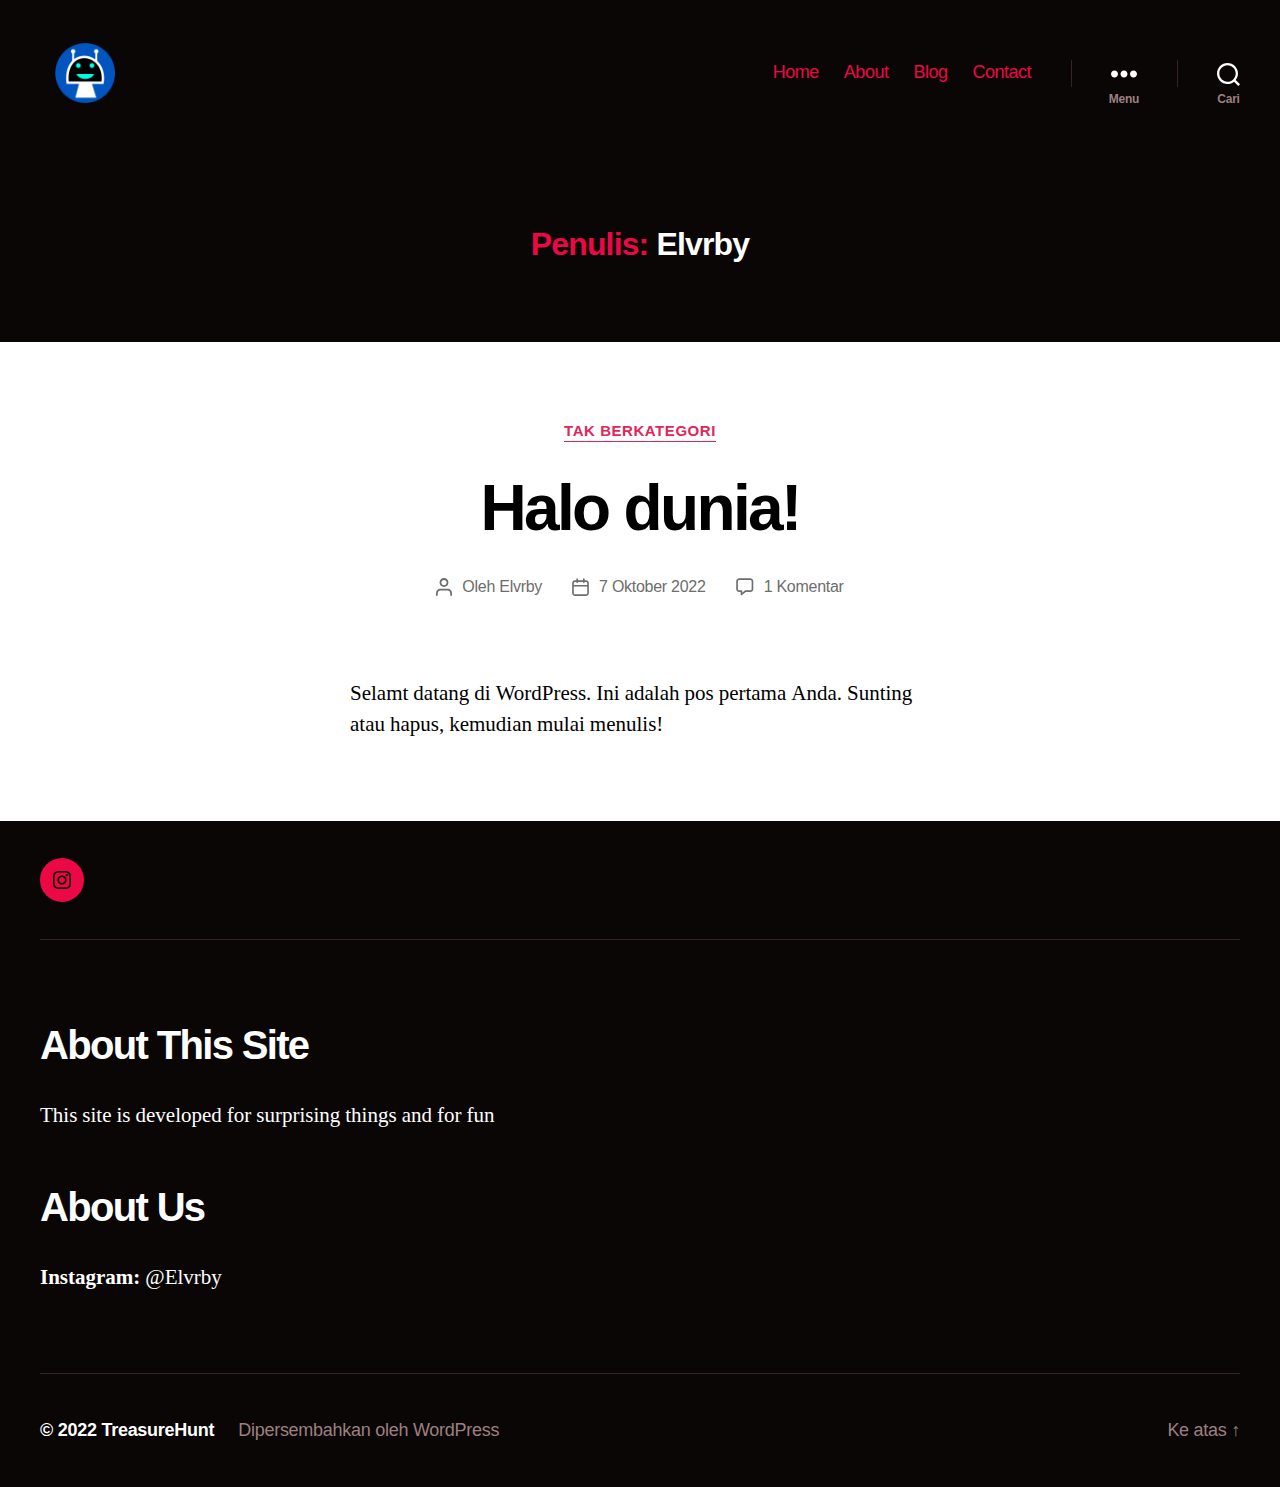
<file: author/elvrby/index.html>
<!DOCTYPE html>
<html class="no-js" lang="id">

	<head>

		<meta charset="UTF-8">
		<meta name="viewport" content="width=device-width, initial-scale=1.0">

		<link rel="profile" href="https://gmpg.org/xfn/11">

		<title>Elvrby &#8211; TreasureHunt</title>
<meta name="robots" content="max-image-preview:large">
<link rel="alternate" type="application/rss+xml" title="TreasureHunt &raquo; Feed" href="https://socialmediaku.github.io/Hunting/feed/">
<link rel="alternate" type="application/rss+xml" title="TreasureHunt &raquo; Umpan Komentar" href="https://socialmediaku.github.io/Hunting/comments/feed/">
<link rel="alternate" type="application/rss+xml" title="Pos TreasureHunt &raquo; oleh Umpan Elvrby" href="https://socialmediaku.github.io/Hunting/author/elvrby/feed/">
<script>
window._wpemojiSettings = {"baseUrl":"https:\/\/s.w.org\/images\/core\/emoji\/14.0.0\/72x72\/","ext":".png","svgUrl":"https:\/\/s.w.org\/images\/core\/emoji\/14.0.0\/svg\/","svgExt":".svg","source":{"concatemoji":"https:\/\/socialmediaku.github.io\/Hunting\/wp-includes\/js\/wp-emoji-release.min.js?ver=6.1.1"}};
/*! This file is auto-generated */
!function(e,a,t){var n,r,o,i=a.createElement("canvas"),p=i.getContext&&i.getContext("2d");function s(e,t){var a=String.fromCharCode,e=(p.clearRect(0,0,i.width,i.height),p.fillText(a.apply(this,e),0,0),i.toDataURL());return p.clearRect(0,0,i.width,i.height),p.fillText(a.apply(this,t),0,0),e===i.toDataURL()}function c(e){var t=a.createElement("script");t.src=e,t.defer=t.type="text/javascript",a.getElementsByTagName("head")[0].appendChild(t)}for(o=Array("flag","emoji"),t.supports={everything:!0,everythingExceptFlag:!0},r=0;r<o.length;r++)t.supports[o[r]]=function(e){if(p&&p.fillText)switch(p.textBaseline="top",p.font="600 32px Arial",e){case"flag":return s([127987,65039,8205,9895,65039],[127987,65039,8203,9895,65039])?!1:!s([55356,56826,55356,56819],[55356,56826,8203,55356,56819])&&!s([55356,57332,56128,56423,56128,56418,56128,56421,56128,56430,56128,56423,56128,56447],[55356,57332,8203,56128,56423,8203,56128,56418,8203,56128,56421,8203,56128,56430,8203,56128,56423,8203,56128,56447]);case"emoji":return!s([129777,127995,8205,129778,127999],[129777,127995,8203,129778,127999])}return!1}(o[r]),t.supports.everything=t.supports.everything&&t.supports[o[r]],"flag"!==o[r]&&(t.supports.everythingExceptFlag=t.supports.everythingExceptFlag&&t.supports[o[r]]);t.supports.everythingExceptFlag=t.supports.everythingExceptFlag&&!t.supports.flag,t.DOMReady=!1,t.readyCallback=function(){t.DOMReady=!0},t.supports.everything||(n=function(){t.readyCallback()},a.addEventListener?(a.addEventListener("DOMContentLoaded",n,!1),e.addEventListener("load",n,!1)):(e.attachEvent("onload",n),a.attachEvent("onreadystatechange",function(){"complete"===a.readyState&&t.readyCallback()})),(e=t.source||{}).concatemoji?c(e.concatemoji):e.wpemoji&&e.twemoji&&(c(e.twemoji),c(e.wpemoji)))}(window,document,window._wpemojiSettings);
</script>
<style>img.wp-smiley,
img.emoji {
	display: inline !important;
	border: none !important;
	box-shadow: none !important;
	height: 1em !important;
	width: 1em !important;
	margin: 0 0.07em !important;
	vertical-align: -0.1em !important;
	background: none !important;
	padding: 0 !important;
}</style>
	<link rel="stylesheet" id="wp-block-library-css" href="https://socialmediaku.github.io/Hunting/wp-includes/css/dist/block-library/style.min.css?ver=6.1.1" media="all">
<link rel="stylesheet" id="classic-theme-styles-css" href="https://socialmediaku.github.io/Hunting/wp-includes/css/classic-themes.min.css?ver=1" media="all">
<style id="global-styles-inline-css">body{--wp--preset--color--black: #000000;--wp--preset--color--cyan-bluish-gray: #abb8c3;--wp--preset--color--white: #ffffff;--wp--preset--color--pale-pink: #f78da7;--wp--preset--color--vivid-red: #cf2e2e;--wp--preset--color--luminous-vivid-orange: #ff6900;--wp--preset--color--luminous-vivid-amber: #fcb900;--wp--preset--color--light-green-cyan: #7bdcb5;--wp--preset--color--vivid-green-cyan: #00d084;--wp--preset--color--pale-cyan-blue: #8ed1fc;--wp--preset--color--vivid-cyan-blue: #0693e3;--wp--preset--color--vivid-purple: #9b51e0;--wp--preset--color--accent: #e22658;--wp--preset--color--primary: #000000;--wp--preset--color--secondary: #6d6d6d;--wp--preset--color--subtle-background: #dbdbdb;--wp--preset--color--background: #ffffff;--wp--preset--gradient--vivid-cyan-blue-to-vivid-purple: linear-gradient(135deg,rgba(6,147,227,1) 0%,rgb(155,81,224) 100%);--wp--preset--gradient--light-green-cyan-to-vivid-green-cyan: linear-gradient(135deg,rgb(122,220,180) 0%,rgb(0,208,130) 100%);--wp--preset--gradient--luminous-vivid-amber-to-luminous-vivid-orange: linear-gradient(135deg,rgba(252,185,0,1) 0%,rgba(255,105,0,1) 100%);--wp--preset--gradient--luminous-vivid-orange-to-vivid-red: linear-gradient(135deg,rgba(255,105,0,1) 0%,rgb(207,46,46) 100%);--wp--preset--gradient--very-light-gray-to-cyan-bluish-gray: linear-gradient(135deg,rgb(238,238,238) 0%,rgb(169,184,195) 100%);--wp--preset--gradient--cool-to-warm-spectrum: linear-gradient(135deg,rgb(74,234,220) 0%,rgb(151,120,209) 20%,rgb(207,42,186) 40%,rgb(238,44,130) 60%,rgb(251,105,98) 80%,rgb(254,248,76) 100%);--wp--preset--gradient--blush-light-purple: linear-gradient(135deg,rgb(255,206,236) 0%,rgb(152,150,240) 100%);--wp--preset--gradient--blush-bordeaux: linear-gradient(135deg,rgb(254,205,165) 0%,rgb(254,45,45) 50%,rgb(107,0,62) 100%);--wp--preset--gradient--luminous-dusk: linear-gradient(135deg,rgb(255,203,112) 0%,rgb(199,81,192) 50%,rgb(65,88,208) 100%);--wp--preset--gradient--pale-ocean: linear-gradient(135deg,rgb(255,245,203) 0%,rgb(182,227,212) 50%,rgb(51,167,181) 100%);--wp--preset--gradient--electric-grass: linear-gradient(135deg,rgb(202,248,128) 0%,rgb(113,206,126) 100%);--wp--preset--gradient--midnight: linear-gradient(135deg,rgb(2,3,129) 0%,rgb(40,116,252) 100%);--wp--preset--duotone--dark-grayscale: url('#wp-duotone-dark-grayscale');--wp--preset--duotone--grayscale: url('#wp-duotone-grayscale');--wp--preset--duotone--purple-yellow: url('#wp-duotone-purple-yellow');--wp--preset--duotone--blue-red: url('#wp-duotone-blue-red');--wp--preset--duotone--midnight: url('#wp-duotone-midnight');--wp--preset--duotone--magenta-yellow: url('#wp-duotone-magenta-yellow');--wp--preset--duotone--purple-green: url('#wp-duotone-purple-green');--wp--preset--duotone--blue-orange: url('#wp-duotone-blue-orange');--wp--preset--font-size--small: 18px;--wp--preset--font-size--medium: 20px;--wp--preset--font-size--large: 26.25px;--wp--preset--font-size--x-large: 42px;--wp--preset--font-size--normal: 21px;--wp--preset--font-size--larger: 32px;--wp--preset--spacing--20: 0.44rem;--wp--preset--spacing--30: 0.67rem;--wp--preset--spacing--40: 1rem;--wp--preset--spacing--50: 1.5rem;--wp--preset--spacing--60: 2.25rem;--wp--preset--spacing--70: 3.38rem;--wp--preset--spacing--80: 5.06rem;}:where(.is-layout-flex){gap: 0.5em;}body .is-layout-flow > .alignleft{float: left;margin-inline-start: 0;margin-inline-end: 2em;}body .is-layout-flow > .alignright{float: right;margin-inline-start: 2em;margin-inline-end: 0;}body .is-layout-flow > .aligncenter{margin-left: auto !important;margin-right: auto !important;}body .is-layout-constrained > .alignleft{float: left;margin-inline-start: 0;margin-inline-end: 2em;}body .is-layout-constrained > .alignright{float: right;margin-inline-start: 2em;margin-inline-end: 0;}body .is-layout-constrained > .aligncenter{margin-left: auto !important;margin-right: auto !important;}body .is-layout-constrained > :where(:not(.alignleft):not(.alignright):not(.alignfull)){max-width: var(--wp--style--global--content-size);margin-left: auto !important;margin-right: auto !important;}body .is-layout-constrained > .alignwide{max-width: var(--wp--style--global--wide-size);}body .is-layout-flex{display: flex;}body .is-layout-flex{flex-wrap: wrap;align-items: center;}body .is-layout-flex > *{margin: 0;}:where(.wp-block-columns.is-layout-flex){gap: 2em;}.has-black-color{color: var(--wp--preset--color--black) !important;}.has-cyan-bluish-gray-color{color: var(--wp--preset--color--cyan-bluish-gray) !important;}.has-white-color{color: var(--wp--preset--color--white) !important;}.has-pale-pink-color{color: var(--wp--preset--color--pale-pink) !important;}.has-vivid-red-color{color: var(--wp--preset--color--vivid-red) !important;}.has-luminous-vivid-orange-color{color: var(--wp--preset--color--luminous-vivid-orange) !important;}.has-luminous-vivid-amber-color{color: var(--wp--preset--color--luminous-vivid-amber) !important;}.has-light-green-cyan-color{color: var(--wp--preset--color--light-green-cyan) !important;}.has-vivid-green-cyan-color{color: var(--wp--preset--color--vivid-green-cyan) !important;}.has-pale-cyan-blue-color{color: var(--wp--preset--color--pale-cyan-blue) !important;}.has-vivid-cyan-blue-color{color: var(--wp--preset--color--vivid-cyan-blue) !important;}.has-vivid-purple-color{color: var(--wp--preset--color--vivid-purple) !important;}.has-black-background-color{background-color: var(--wp--preset--color--black) !important;}.has-cyan-bluish-gray-background-color{background-color: var(--wp--preset--color--cyan-bluish-gray) !important;}.has-white-background-color{background-color: var(--wp--preset--color--white) !important;}.has-pale-pink-background-color{background-color: var(--wp--preset--color--pale-pink) !important;}.has-vivid-red-background-color{background-color: var(--wp--preset--color--vivid-red) !important;}.has-luminous-vivid-orange-background-color{background-color: var(--wp--preset--color--luminous-vivid-orange) !important;}.has-luminous-vivid-amber-background-color{background-color: var(--wp--preset--color--luminous-vivid-amber) !important;}.has-light-green-cyan-background-color{background-color: var(--wp--preset--color--light-green-cyan) !important;}.has-vivid-green-cyan-background-color{background-color: var(--wp--preset--color--vivid-green-cyan) !important;}.has-pale-cyan-blue-background-color{background-color: var(--wp--preset--color--pale-cyan-blue) !important;}.has-vivid-cyan-blue-background-color{background-color: var(--wp--preset--color--vivid-cyan-blue) !important;}.has-vivid-purple-background-color{background-color: var(--wp--preset--color--vivid-purple) !important;}.has-black-border-color{border-color: var(--wp--preset--color--black) !important;}.has-cyan-bluish-gray-border-color{border-color: var(--wp--preset--color--cyan-bluish-gray) !important;}.has-white-border-color{border-color: var(--wp--preset--color--white) !important;}.has-pale-pink-border-color{border-color: var(--wp--preset--color--pale-pink) !important;}.has-vivid-red-border-color{border-color: var(--wp--preset--color--vivid-red) !important;}.has-luminous-vivid-orange-border-color{border-color: var(--wp--preset--color--luminous-vivid-orange) !important;}.has-luminous-vivid-amber-border-color{border-color: var(--wp--preset--color--luminous-vivid-amber) !important;}.has-light-green-cyan-border-color{border-color: var(--wp--preset--color--light-green-cyan) !important;}.has-vivid-green-cyan-border-color{border-color: var(--wp--preset--color--vivid-green-cyan) !important;}.has-pale-cyan-blue-border-color{border-color: var(--wp--preset--color--pale-cyan-blue) !important;}.has-vivid-cyan-blue-border-color{border-color: var(--wp--preset--color--vivid-cyan-blue) !important;}.has-vivid-purple-border-color{border-color: var(--wp--preset--color--vivid-purple) !important;}.has-vivid-cyan-blue-to-vivid-purple-gradient-background{background: var(--wp--preset--gradient--vivid-cyan-blue-to-vivid-purple) !important;}.has-light-green-cyan-to-vivid-green-cyan-gradient-background{background: var(--wp--preset--gradient--light-green-cyan-to-vivid-green-cyan) !important;}.has-luminous-vivid-amber-to-luminous-vivid-orange-gradient-background{background: var(--wp--preset--gradient--luminous-vivid-amber-to-luminous-vivid-orange) !important;}.has-luminous-vivid-orange-to-vivid-red-gradient-background{background: var(--wp--preset--gradient--luminous-vivid-orange-to-vivid-red) !important;}.has-very-light-gray-to-cyan-bluish-gray-gradient-background{background: var(--wp--preset--gradient--very-light-gray-to-cyan-bluish-gray) !important;}.has-cool-to-warm-spectrum-gradient-background{background: var(--wp--preset--gradient--cool-to-warm-spectrum) !important;}.has-blush-light-purple-gradient-background{background: var(--wp--preset--gradient--blush-light-purple) !important;}.has-blush-bordeaux-gradient-background{background: var(--wp--preset--gradient--blush-bordeaux) !important;}.has-luminous-dusk-gradient-background{background: var(--wp--preset--gradient--luminous-dusk) !important;}.has-pale-ocean-gradient-background{background: var(--wp--preset--gradient--pale-ocean) !important;}.has-electric-grass-gradient-background{background: var(--wp--preset--gradient--electric-grass) !important;}.has-midnight-gradient-background{background: var(--wp--preset--gradient--midnight) !important;}.has-small-font-size{font-size: var(--wp--preset--font-size--small) !important;}.has-medium-font-size{font-size: var(--wp--preset--font-size--medium) !important;}.has-large-font-size{font-size: var(--wp--preset--font-size--large) !important;}.has-x-large-font-size{font-size: var(--wp--preset--font-size--x-large) !important;}
.wp-block-navigation a:where(:not(.wp-element-button)){color: inherit;}
:where(.wp-block-columns.is-layout-flex){gap: 2em;}
.wp-block-pullquote{font-size: 1.5em;line-height: 1.6;}</style>
<link rel="stylesheet" id="twentytwenty-style-css" href="https://socialmediaku.github.io/Hunting/wp-content/themes/twentytwenty/style.css?ver=2.0" media="all">
<style id="twentytwenty-style-inline-css">.color-accent,.color-accent-hover:hover,.color-accent-hover:focus,:root .has-accent-color,.has-drop-cap:not(:focus):first-letter,.wp-block-button.is-style-outline,a { color: #e22658; }blockquote,.border-color-accent,.border-color-accent-hover:hover,.border-color-accent-hover:focus { border-color: #e22658; }button,.button,.faux-button,.wp-block-button__link,.wp-block-file .wp-block-file__button,input[type="button"],input[type="reset"],input[type="submit"],.bg-accent,.bg-accent-hover:hover,.bg-accent-hover:focus,:root .has-accent-background-color,.comment-reply-link { background-color: #e22658; }.fill-children-accent,.fill-children-accent * { fill: #e22658; }:root .has-background-color,button,.button,.faux-button,.wp-block-button__link,.wp-block-file__button,input[type="button"],input[type="reset"],input[type="submit"],.wp-block-button,.comment-reply-link,.has-background.has-primary-background-color:not(.has-text-color),.has-background.has-primary-background-color *:not(.has-text-color),.has-background.has-accent-background-color:not(.has-text-color),.has-background.has-accent-background-color *:not(.has-text-color) { color: #ffffff; }:root .has-background-background-color { background-color: #ffffff; }body,.entry-title a,:root .has-primary-color { color: #000000; }:root .has-primary-background-color { background-color: #000000; }cite,figcaption,.wp-caption-text,.post-meta,.entry-content .wp-block-archives li,.entry-content .wp-block-categories li,.entry-content .wp-block-latest-posts li,.wp-block-latest-comments__comment-date,.wp-block-latest-posts__post-date,.wp-block-embed figcaption,.wp-block-image figcaption,.wp-block-pullquote cite,.comment-metadata,.comment-respond .comment-notes,.comment-respond .logged-in-as,.pagination .dots,.entry-content hr:not(.has-background),hr.styled-separator,:root .has-secondary-color { color: #6d6d6d; }:root .has-secondary-background-color { background-color: #6d6d6d; }pre,fieldset,input,textarea,table,table *,hr { border-color: #dbdbdb; }caption,code,code,kbd,samp,.wp-block-table.is-style-stripes tbody tr:nth-child(odd),:root .has-subtle-background-background-color { background-color: #dbdbdb; }.wp-block-table.is-style-stripes { border-bottom-color: #dbdbdb; }.wp-block-latest-posts.is-grid li { border-top-color: #dbdbdb; }:root .has-subtle-background-color { color: #dbdbdb; }body:not(.overlay-header) .primary-menu > li > a,body:not(.overlay-header) .primary-menu > li > .icon,.modal-menu a,.footer-menu a, .footer-widgets a,#site-footer .wp-block-button.is-style-outline,.wp-block-pullquote:before,.singular:not(.overlay-header) .entry-header a,.archive-header a,.header-footer-group .color-accent,.header-footer-group .color-accent-hover:hover { color: #ec0845; }.social-icons a,#site-footer button:not(.toggle),#site-footer .button,#site-footer .faux-button,#site-footer .wp-block-button__link,#site-footer .wp-block-file__button,#site-footer input[type="button"],#site-footer input[type="reset"],#site-footer input[type="submit"] { background-color: #ec0845; }.social-icons a,body:not(.overlay-header) .primary-menu ul,.header-footer-group button,.header-footer-group .button,.header-footer-group .faux-button,.header-footer-group .wp-block-button:not(.is-style-outline) .wp-block-button__link,.header-footer-group .wp-block-file__button,.header-footer-group input[type="button"],.header-footer-group input[type="reset"],.header-footer-group input[type="submit"] { color: #0a0606; }#site-header,.footer-nav-widgets-wrapper,#site-footer,.menu-modal,.menu-modal-inner,.search-modal-inner,.archive-header,.singular .entry-header,.singular .featured-media:before,.wp-block-pullquote:before { background-color: #0a0606; }.header-footer-group,body:not(.overlay-header) #site-header .toggle,.menu-modal .toggle { color: #ffffff; }body:not(.overlay-header) .primary-menu ul { background-color: #ffffff; }body:not(.overlay-header) .primary-menu > li > ul:after { border-bottom-color: #ffffff; }body:not(.overlay-header) .primary-menu ul ul:after { border-left-color: #ffffff; }.site-description,body:not(.overlay-header) .toggle-inner .toggle-text,.widget .post-date,.widget .rss-date,.widget_archive li,.widget_categories li,.widget cite,.widget_pages li,.widget_meta li,.widget_nav_menu li,.powered-by-wordpress,.to-the-top,.singular .entry-header .post-meta,.singular:not(.overlay-header) .entry-header .post-meta a { color: #9c8080; }.header-footer-group pre,.header-footer-group fieldset,.header-footer-group input,.header-footer-group textarea,.header-footer-group table,.header-footer-group table *,.footer-nav-widgets-wrapper,#site-footer,.menu-modal nav *,.footer-widgets-outer-wrapper,.footer-top { border-color: #382323; }.header-footer-group table caption,body:not(.overlay-header) .header-inner .toggle-wrapper::before { background-color: #382323; }</style>
<link rel="stylesheet" id="twentytwenty-print-style-css" href="https://socialmediaku.github.io/Hunting/wp-content/themes/twentytwenty/print.css?ver=2.0" media="print">
<script src="https://socialmediaku.github.io/Hunting/wp-content/themes/twentytwenty/assets/js/index.js?ver=2.0" id="twentytwenty-js-js" async></script>
<link rel="https://api.w.org/" href="https://socialmediaku.github.io/Hunting/wp-json/">
<link rel="alternate" type="application/json" href="https://socialmediaku.github.io/Hunting/wp-json/wp/v2/users/1">
<link rel="EditURI" type="application/rsd+xml" title="RSD" href="https://socialmediaku.github.io/Hunting/xmlrpc.php?rsd">
<link rel="wlwmanifest" type="application/wlwmanifest+xml" href="https://socialmediaku.github.io/Hunting/wp-includes/wlwmanifest.xml">
<meta name="generator" content="WordPress 6.1.1">
	<script>document.documentElement.className = document.documentElement.className.replace( 'no-js', 'js' );</script>
	<style id="custom-background-css">body.custom-background { background-color: #ffffff; }</style>
	<style id="kirki-inline-styles"></style>
	</head>

	<body class="archive author author-elvrby author-1 custom-background wp-custom-logo wp-embed-responsive enable-search-modal has-no-pagination showing-comments show-avatars footer-top-visible elementor-default elementor-kit-37">

		<a class="skip-link screen-reader-text" href="#site-content">Lewati ke konten</a><svg xmlns="http://www.w3.org/2000/svg" viewbox="0 0 0 0" width="0" height="0" focusable="false" role="none" style="visibility: hidden; position: absolute; left: -9999px; overflow: hidden;"><defs><filter id="wp-duotone-dark-grayscale"><fecolormatrix color-interpolation-filters="sRGB" type="matrix" values=" .299 .587 .114 0 0 .299 .587 .114 0 0 .299 .587 .114 0 0 .299 .587 .114 0 0 "></fecolormatrix><fecomponenttransfer color-interpolation-filters="sRGB"><fefuncr type="table" tablevalues="0 0.49803921568627"></fefuncr><fefuncg type="table" tablevalues="0 0.49803921568627"></fefuncg><fefuncb type="table" tablevalues="0 0.49803921568627"></fefuncb><fefunca type="table" tablevalues="1 1"></fefunca></fecomponenttransfer><fecomposite in2="SourceGraphic" operator="in"></fecomposite></filter></defs></svg><svg xmlns="http://www.w3.org/2000/svg" viewbox="0 0 0 0" width="0" height="0" focusable="false" role="none" style="visibility: hidden; position: absolute; left: -9999px; overflow: hidden;"><defs><filter id="wp-duotone-grayscale"><fecolormatrix color-interpolation-filters="sRGB" type="matrix" values=" .299 .587 .114 0 0 .299 .587 .114 0 0 .299 .587 .114 0 0 .299 .587 .114 0 0 "></fecolormatrix><fecomponenttransfer color-interpolation-filters="sRGB"><fefuncr type="table" tablevalues="0 1"></fefuncr><fefuncg type="table" tablevalues="0 1"></fefuncg><fefuncb type="table" tablevalues="0 1"></fefuncb><fefunca type="table" tablevalues="1 1"></fefunca></fecomponenttransfer><fecomposite in2="SourceGraphic" operator="in"></fecomposite></filter></defs></svg><svg xmlns="http://www.w3.org/2000/svg" viewbox="0 0 0 0" width="0" height="0" focusable="false" role="none" style="visibility: hidden; position: absolute; left: -9999px; overflow: hidden;"><defs><filter id="wp-duotone-purple-yellow"><fecolormatrix color-interpolation-filters="sRGB" type="matrix" values=" .299 .587 .114 0 0 .299 .587 .114 0 0 .299 .587 .114 0 0 .299 .587 .114 0 0 "></fecolormatrix><fecomponenttransfer color-interpolation-filters="sRGB"><fefuncr type="table" tablevalues="0.54901960784314 0.98823529411765"></fefuncr><fefuncg type="table" tablevalues="0 1"></fefuncg><fefuncb type="table" tablevalues="0.71764705882353 0.25490196078431"></fefuncb><fefunca type="table" tablevalues="1 1"></fefunca></fecomponenttransfer><fecomposite in2="SourceGraphic" operator="in"></fecomposite></filter></defs></svg><svg xmlns="http://www.w3.org/2000/svg" viewbox="0 0 0 0" width="0" height="0" focusable="false" role="none" style="visibility: hidden; position: absolute; left: -9999px; overflow: hidden;"><defs><filter id="wp-duotone-blue-red"><fecolormatrix color-interpolation-filters="sRGB" type="matrix" values=" .299 .587 .114 0 0 .299 .587 .114 0 0 .299 .587 .114 0 0 .299 .587 .114 0 0 "></fecolormatrix><fecomponenttransfer color-interpolation-filters="sRGB"><fefuncr type="table" tablevalues="0 1"></fefuncr><fefuncg type="table" tablevalues="0 0.27843137254902"></fefuncg><fefuncb type="table" tablevalues="0.5921568627451 0.27843137254902"></fefuncb><fefunca type="table" tablevalues="1 1"></fefunca></fecomponenttransfer><fecomposite in2="SourceGraphic" operator="in"></fecomposite></filter></defs></svg><svg xmlns="http://www.w3.org/2000/svg" viewbox="0 0 0 0" width="0" height="0" focusable="false" role="none" style="visibility: hidden; position: absolute; left: -9999px; overflow: hidden;"><defs><filter id="wp-duotone-midnight"><fecolormatrix color-interpolation-filters="sRGB" type="matrix" values=" .299 .587 .114 0 0 .299 .587 .114 0 0 .299 .587 .114 0 0 .299 .587 .114 0 0 "></fecolormatrix><fecomponenttransfer color-interpolation-filters="sRGB"><fefuncr type="table" tablevalues="0 0"></fefuncr><fefuncg type="table" tablevalues="0 0.64705882352941"></fefuncg><fefuncb type="table" tablevalues="0 1"></fefuncb><fefunca type="table" tablevalues="1 1"></fefunca></fecomponenttransfer><fecomposite in2="SourceGraphic" operator="in"></fecomposite></filter></defs></svg><svg xmlns="http://www.w3.org/2000/svg" viewbox="0 0 0 0" width="0" height="0" focusable="false" role="none" style="visibility: hidden; position: absolute; left: -9999px; overflow: hidden;"><defs><filter id="wp-duotone-magenta-yellow"><fecolormatrix color-interpolation-filters="sRGB" type="matrix" values=" .299 .587 .114 0 0 .299 .587 .114 0 0 .299 .587 .114 0 0 .299 .587 .114 0 0 "></fecolormatrix><fecomponenttransfer color-interpolation-filters="sRGB"><fefuncr type="table" tablevalues="0.78039215686275 1"></fefuncr><fefuncg type="table" tablevalues="0 0.94901960784314"></fefuncg><fefuncb type="table" tablevalues="0.35294117647059 0.47058823529412"></fefuncb><fefunca type="table" tablevalues="1 1"></fefunca></fecomponenttransfer><fecomposite in2="SourceGraphic" operator="in"></fecomposite></filter></defs></svg><svg xmlns="http://www.w3.org/2000/svg" viewbox="0 0 0 0" width="0" height="0" focusable="false" role="none" style="visibility: hidden; position: absolute; left: -9999px; overflow: hidden;"><defs><filter id="wp-duotone-purple-green"><fecolormatrix color-interpolation-filters="sRGB" type="matrix" values=" .299 .587 .114 0 0 .299 .587 .114 0 0 .299 .587 .114 0 0 .299 .587 .114 0 0 "></fecolormatrix><fecomponenttransfer color-interpolation-filters="sRGB"><fefuncr type="table" tablevalues="0.65098039215686 0.40392156862745"></fefuncr><fefuncg type="table" tablevalues="0 1"></fefuncg><fefuncb type="table" tablevalues="0.44705882352941 0.4"></fefuncb><fefunca type="table" tablevalues="1 1"></fefunca></fecomponenttransfer><fecomposite in2="SourceGraphic" operator="in"></fecomposite></filter></defs></svg><svg xmlns="http://www.w3.org/2000/svg" viewbox="0 0 0 0" width="0" height="0" focusable="false" role="none" style="visibility: hidden; position: absolute; left: -9999px; overflow: hidden;"><defs><filter id="wp-duotone-blue-orange"><fecolormatrix color-interpolation-filters="sRGB" type="matrix" values=" .299 .587 .114 0 0 .299 .587 .114 0 0 .299 .587 .114 0 0 .299 .587 .114 0 0 "></fecolormatrix><fecomponenttransfer color-interpolation-filters="sRGB"><fefuncr type="table" tablevalues="0.098039215686275 1"></fefuncr><fefuncg type="table" tablevalues="0 0.66274509803922"></fefuncg><fefuncb type="table" tablevalues="0.84705882352941 0.41960784313725"></fefuncb><fefunca type="table" tablevalues="1 1"></fefunca></fecomponenttransfer><fecomposite in2="SourceGraphic" operator="in"></fecomposite></filter></defs></svg>
		<header id="site-header" class="header-footer-group">

			<div class="header-inner section-inner">

				<div class="header-titles-wrapper">

					
						<button class="toggle search-toggle mobile-search-toggle" data-toggle-target=".search-modal" data-toggle-body-class="showing-search-modal" data-set-focus=".search-modal .search-field" aria-expanded="false">
							<span class="toggle-inner">
								<span class="toggle-icon">
									<svg class="svg-icon" aria-hidden="true" role="img" focusable="false" xmlns="http://www.w3.org/2000/svg" width="23" height="23" viewbox="0 0 23 23"><path d="M38.710696,48.0601792 L43,52.3494831 L41.3494831,54 L37.0601792,49.710696 C35.2632422,51.1481185 32.9839107,52.0076499 30.5038249,52.0076499 C24.7027226,52.0076499 20,47.3049272 20,41.5038249 C20,35.7027226 24.7027226,31 30.5038249,31 C36.3049272,31 41.0076499,35.7027226 41.0076499,41.5038249 C41.0076499,43.9839107 40.1481185,46.2632422 38.710696,48.0601792 Z M36.3875844,47.1716785 C37.8030221,45.7026647 38.6734666,43.7048964 38.6734666,41.5038249 C38.6734666,36.9918565 35.0157934,33.3341833 30.5038249,33.3341833 C25.9918565,33.3341833 22.3341833,36.9918565 22.3341833,41.5038249 C22.3341833,46.0157934 25.9918565,49.6734666 30.5038249,49.6734666 C32.7048964,49.6734666 34.7026647,48.8030221 36.1716785,47.3875844 C36.2023931,47.347638 36.2360451,47.3092237 36.2726343,47.2726343 C36.3092237,47.2360451 36.347638,47.2023931 36.3875844,47.1716785 Z" transform="translate(-20 -31)"></path></svg>								</span>
								<span class="toggle-text">Cari</span>
							</span>
						</button><!-- .search-toggle -->

					
					<div class="header-titles">

						<div class="site-logo faux-heading">
<a href="https://socialmediaku.github.io/Hunting/" class="custom-logo-link" rel="home"><img width="3000" height="3000" src="https://socialmediaku.github.io/Hunting/wp-content/uploads/2022/10/Bot-Vector-1.png" class="custom-logo" alt="TreasureHunt" decoding="async" srcset="https://socialmediaku.github.io/Hunting/wp-content/uploads/2022/10/Bot-Vector-1.png 3000w, https://socialmediaku.github.io/Hunting/wp-content/uploads/2022/10/Bot-Vector-1-300x300.png 300w, https://socialmediaku.github.io/Hunting/wp-content/uploads/2022/10/Bot-Vector-1-1024x1024.png 1024w, https://socialmediaku.github.io/Hunting/wp-content/uploads/2022/10/Bot-Vector-1-150x150.png 150w, https://socialmediaku.github.io/Hunting/wp-content/uploads/2022/10/Bot-Vector-1-768x768.png 768w, https://socialmediaku.github.io/Hunting/wp-content/uploads/2022/10/Bot-Vector-1-1536x1536.png 1536w, https://socialmediaku.github.io/Hunting/wp-content/uploads/2022/10/Bot-Vector-1-2048x2048.png 2048w, https://socialmediaku.github.io/Hunting/wp-content/uploads/2022/10/Bot-Vector-1-1200x1200.png 1200w, https://socialmediaku.github.io/Hunting/wp-content/uploads/2022/10/Bot-Vector-1-1980x1980.png 1980w" sizes="(max-width: 3000px) 100vw, 3000px"></a><span class="screen-reader-text">TreasureHunt</span>
</div>
					</div>
<!-- .header-titles -->

					<button class="toggle nav-toggle mobile-nav-toggle" data-toggle-target=".menu-modal" data-toggle-body-class="showing-menu-modal" aria-expanded="false" data-set-focus=".close-nav-toggle">
						<span class="toggle-inner">
							<span class="toggle-icon">
								<svg class="svg-icon" aria-hidden="true" role="img" focusable="false" xmlns="http://www.w3.org/2000/svg" width="26" height="7" viewbox="0 0 26 7"><path fill-rule="evenodd" d="M332.5,45 C330.567003,45 329,43.4329966 329,41.5 C329,39.5670034 330.567003,38 332.5,38 C334.432997,38 336,39.5670034 336,41.5 C336,43.4329966 334.432997,45 332.5,45 Z M342,45 C340.067003,45 338.5,43.4329966 338.5,41.5 C338.5,39.5670034 340.067003,38 342,38 C343.932997,38 345.5,39.5670034 345.5,41.5 C345.5,43.4329966 343.932997,45 342,45 Z M351.5,45 C349.567003,45 348,43.4329966 348,41.5 C348,39.5670034 349.567003,38 351.5,38 C353.432997,38 355,39.5670034 355,41.5 C355,43.4329966 353.432997,45 351.5,45 Z" transform="translate(-329 -38)"></path></svg>							</span>
							<span class="toggle-text">Menu</span>
						</span>
					</button><!-- .nav-toggle -->

				</div>
<!-- .header-titles-wrapper -->

				<div class="header-navigation-wrapper">

					
							<nav class="primary-menu-wrapper" aria-label="Horizontal">

								<ul class="primary-menu reset-list-style">

								<li id="menu-item-23" class="menu-item menu-item-type-custom menu-item-object-custom menu-item-home menu-item-23"><a href="https://socialmediaku.github.io/Hunting/">Home</a></li>
<li id="menu-item-24" class="menu-item menu-item-type-post_type menu-item-object-page menu-item-24"><a href="https://socialmediaku.github.io/Hunting/tentang/">About</a></li>
<li id="menu-item-25" class="menu-item menu-item-type-post_type menu-item-object-page current_page_parent menu-item-25"><a href="https://socialmediaku.github.io/Hunting/blog/">Blog</a></li>
<li id="menu-item-26" class="menu-item menu-item-type-post_type menu-item-object-page menu-item-26"><a href="https://socialmediaku.github.io/Hunting/kontak/">Contact</a></li>

								</ul>

							</nav><!-- .primary-menu-wrapper -->

						
						<div class="header-toggles hide-no-js">

						
							<div class="toggle-wrapper nav-toggle-wrapper has-expanded-menu">

								<button class="toggle nav-toggle desktop-nav-toggle" data-toggle-target=".menu-modal" data-toggle-body-class="showing-menu-modal" aria-expanded="false" data-set-focus=".close-nav-toggle">
									<span class="toggle-inner">
										<span class="toggle-text">Menu</span>
										<span class="toggle-icon">
											<svg class="svg-icon" aria-hidden="true" role="img" focusable="false" xmlns="http://www.w3.org/2000/svg" width="26" height="7" viewbox="0 0 26 7"><path fill-rule="evenodd" d="M332.5,45 C330.567003,45 329,43.4329966 329,41.5 C329,39.5670034 330.567003,38 332.5,38 C334.432997,38 336,39.5670034 336,41.5 C336,43.4329966 334.432997,45 332.5,45 Z M342,45 C340.067003,45 338.5,43.4329966 338.5,41.5 C338.5,39.5670034 340.067003,38 342,38 C343.932997,38 345.5,39.5670034 345.5,41.5 C345.5,43.4329966 343.932997,45 342,45 Z M351.5,45 C349.567003,45 348,43.4329966 348,41.5 C348,39.5670034 349.567003,38 351.5,38 C353.432997,38 355,39.5670034 355,41.5 C355,43.4329966 353.432997,45 351.5,45 Z" transform="translate(-329 -38)"></path></svg>										</span>
									</span>
								</button><!-- .nav-toggle -->

							</div>
<!-- .nav-toggle-wrapper -->

							
							<div class="toggle-wrapper search-toggle-wrapper">

								<button class="toggle search-toggle desktop-search-toggle" data-toggle-target=".search-modal" data-toggle-body-class="showing-search-modal" data-set-focus=".search-modal .search-field" aria-expanded="false">
									<span class="toggle-inner">
										<svg class="svg-icon" aria-hidden="true" role="img" focusable="false" xmlns="http://www.w3.org/2000/svg" width="23" height="23" viewbox="0 0 23 23"><path d="M38.710696,48.0601792 L43,52.3494831 L41.3494831,54 L37.0601792,49.710696 C35.2632422,51.1481185 32.9839107,52.0076499 30.5038249,52.0076499 C24.7027226,52.0076499 20,47.3049272 20,41.5038249 C20,35.7027226 24.7027226,31 30.5038249,31 C36.3049272,31 41.0076499,35.7027226 41.0076499,41.5038249 C41.0076499,43.9839107 40.1481185,46.2632422 38.710696,48.0601792 Z M36.3875844,47.1716785 C37.8030221,45.7026647 38.6734666,43.7048964 38.6734666,41.5038249 C38.6734666,36.9918565 35.0157934,33.3341833 30.5038249,33.3341833 C25.9918565,33.3341833 22.3341833,36.9918565 22.3341833,41.5038249 C22.3341833,46.0157934 25.9918565,49.6734666 30.5038249,49.6734666 C32.7048964,49.6734666 34.7026647,48.8030221 36.1716785,47.3875844 C36.2023931,47.347638 36.2360451,47.3092237 36.2726343,47.2726343 C36.3092237,47.2360451 36.347638,47.2023931 36.3875844,47.1716785 Z" transform="translate(-20 -31)"></path></svg>										<span class="toggle-text">Cari</span>
									</span>
								</button><!-- .search-toggle -->

							</div>

							
						</div>
<!-- .header-toggles -->
						
				</div>
<!-- .header-navigation-wrapper -->

			</div>
<!-- .header-inner -->

			<div class="search-modal cover-modal header-footer-group" data-modal-target-string=".search-modal" role="dialog" aria-modal="true" aria-label="Pencarian">

	<div class="search-modal-inner modal-inner">

		<div class="section-inner">

			<form role="search" aria-label="Cari:" method="get" class="search-form" action="http://localhost/TreasureHunt/">
	<label for="search-form-1">
		<span class="screen-reader-text">Cari:</span>
		<input type="search" id="search-form-1" class="search-field" placeholder="Cari &hellip;" value="" name="s">
	</label>
	<input type="submit" class="search-submit" value="Cari">
</form>

			<button class="toggle search-untoggle close-search-toggle fill-children-current-color" data-toggle-target=".search-modal" data-toggle-body-class="showing-search-modal" data-set-focus=".search-modal .search-field">
				<span class="screen-reader-text">Tutup pencarian</span>
				<svg class="svg-icon" aria-hidden="true" role="img" focusable="false" xmlns="http://www.w3.org/2000/svg" width="16" height="16" viewbox="0 0 16 16"><polygon fill="" fill-rule="evenodd" points="6.852 7.649 .399 1.195 1.445 .149 7.899 6.602 14.352 .149 15.399 1.195 8.945 7.649 15.399 14.102 14.352 15.149 7.899 8.695 1.445 15.149 .399 14.102"></polygon></svg>			</button><!-- .search-toggle -->

		</div>
<!-- .section-inner -->

	</div>
<!-- .search-modal-inner -->

</div>
<!-- .menu-modal -->

		</header><!-- #site-header -->

		
<div class="menu-modal cover-modal header-footer-group" data-modal-target-string=".menu-modal">

	<div class="menu-modal-inner modal-inner">

		<div class="menu-wrapper section-inner">

			<div class="menu-top">

				<button class="toggle close-nav-toggle fill-children-current-color" data-toggle-target=".menu-modal" data-toggle-body-class="showing-menu-modal" data-set-focus=".menu-modal">
					<span class="toggle-text">Tutup Menu</span>
					<svg class="svg-icon" aria-hidden="true" role="img" focusable="false" xmlns="http://www.w3.org/2000/svg" width="16" height="16" viewbox="0 0 16 16"><polygon fill="" fill-rule="evenodd" points="6.852 7.649 .399 1.195 1.445 .149 7.899 6.602 14.352 .149 15.399 1.195 8.945 7.649 15.399 14.102 14.352 15.149 7.899 8.695 1.445 15.149 .399 14.102"></polygon></svg>				</button><!-- .nav-toggle -->

				
					<nav class="expanded-menu" aria-label="Diperluas">

						<ul class="modal-menu reset-list-style">
							<li id="menu-item-34" class="menu-item menu-item-type-custom menu-item-object-custom menu-item-34">
<div class="ancestor-wrapper"><a href="https://www.instagram.com/elvrby/">Instagram</a></div>
<!-- .ancestor-wrapper -->
</li>
						</ul>

					</nav>

					
					<nav class="mobile-menu" aria-label="Ponsel">

						<ul class="modal-menu reset-list-style">

						<li class="menu-item menu-item-type-custom menu-item-object-custom menu-item-home menu-item-23">
<div class="ancestor-wrapper"><a href="https://socialmediaku.github.io/Hunting/">Home</a></div>
<!-- .ancestor-wrapper -->
</li>
<li class="menu-item menu-item-type-post_type menu-item-object-page menu-item-24">
<div class="ancestor-wrapper"><a href="https://socialmediaku.github.io/Hunting/tentang/">About</a></div>
<!-- .ancestor-wrapper -->
</li>
<li class="menu-item menu-item-type-post_type menu-item-object-page current_page_parent menu-item-25">
<div class="ancestor-wrapper"><a href="https://socialmediaku.github.io/Hunting/blog/">Blog</a></div>
<!-- .ancestor-wrapper -->
</li>
<li class="menu-item menu-item-type-post_type menu-item-object-page menu-item-26">
<div class="ancestor-wrapper"><a href="https://socialmediaku.github.io/Hunting/kontak/">Contact</a></div>
<!-- .ancestor-wrapper -->
</li>

						</ul>

					</nav>

					
			</div>
<!-- .menu-top -->

			<div class="menu-bottom">

				
					<nav aria-label="Tautan media sosial di Samping">
						<ul class="social-menu reset-list-style social-icons fill-children-current-color">

							<li class="menu-item menu-item-type-custom menu-item-object-custom menu-item-34"><a href="https://www.instagram.com/elvrby/"><span class="screen-reader-text">Instagram</span><svg class="svg-icon" aria-hidden="true" role="img" focusable="false" width="24" height="24" viewbox="0 0 24 24" xmlns="http://www.w3.org/2000/svg"><path d="M12,4.622c2.403,0,2.688,0.009,3.637,0.052c0.877,0.04,1.354,0.187,1.671,0.31c0.42,0.163,0.72,0.358,1.035,0.673 c0.315,0.315,0.51,0.615,0.673,1.035c0.123,0.317,0.27,0.794,0.31,1.671c0.043,0.949,0.052,1.234,0.052,3.637 s-0.009,2.688-0.052,3.637c-0.04,0.877-0.187,1.354-0.31,1.671c-0.163,0.42-0.358,0.72-0.673,1.035 c-0.315,0.315-0.615,0.51-1.035,0.673c-0.317,0.123-0.794,0.27-1.671,0.31c-0.949,0.043-1.233,0.052-3.637,0.052 s-2.688-0.009-3.637-0.052c-0.877-0.04-1.354-0.187-1.671-0.31c-0.42-0.163-0.72-0.358-1.035-0.673 c-0.315-0.315-0.51-0.615-0.673-1.035c-0.123-0.317-0.27-0.794-0.31-1.671C4.631,14.688,4.622,14.403,4.622,12 s0.009-2.688,0.052-3.637c0.04-0.877,0.187-1.354,0.31-1.671c0.163-0.42,0.358-0.72,0.673-1.035 c0.315-0.315,0.615-0.51,1.035-0.673c0.317-0.123,0.794-0.27,1.671-0.31C9.312,4.631,9.597,4.622,12,4.622 M12,3 C9.556,3,9.249,3.01,8.289,3.054C7.331,3.098,6.677,3.25,6.105,3.472C5.513,3.702,5.011,4.01,4.511,4.511 c-0.5,0.5-0.808,1.002-1.038,1.594C3.25,6.677,3.098,7.331,3.054,8.289C3.01,9.249,3,9.556,3,12c0,2.444,0.01,2.751,0.054,3.711 c0.044,0.958,0.196,1.612,0.418,2.185c0.23,0.592,0.538,1.094,1.038,1.594c0.5,0.5,1.002,0.808,1.594,1.038 c0.572,0.222,1.227,0.375,2.185,0.418C9.249,20.99,9.556,21,12,21s2.751-0.01,3.711-0.054c0.958-0.044,1.612-0.196,2.185-0.418 c0.592-0.23,1.094-0.538,1.594-1.038c0.5-0.5,0.808-1.002,1.038-1.594c0.222-0.572,0.375-1.227,0.418-2.185 C20.99,14.751,21,14.444,21,12s-0.01-2.751-0.054-3.711c-0.044-0.958-0.196-1.612-0.418-2.185c-0.23-0.592-0.538-1.094-1.038-1.594 c-0.5-0.5-1.002-0.808-1.594-1.038c-0.572-0.222-1.227-0.375-2.185-0.418C14.751,3.01,14.444,3,12,3L12,3z M12,7.378 c-2.552,0-4.622,2.069-4.622,4.622S9.448,16.622,12,16.622s4.622-2.069,4.622-4.622S14.552,7.378,12,7.378z M12,15 c-1.657,0-3-1.343-3-3s1.343-3,3-3s3,1.343,3,3S13.657,15,12,15z M16.804,6.116c-0.596,0-1.08,0.484-1.08,1.08 s0.484,1.08,1.08,1.08c0.596,0,1.08-0.484,1.08-1.08S17.401,6.116,16.804,6.116z"></path></svg></a></li>

						</ul>
					</nav><!-- .social-menu -->

				
			</div>
<!-- .menu-bottom -->

		</div>
<!-- .menu-wrapper -->

	</div>
<!-- .menu-modal-inner -->

</div>
<!-- .menu-modal -->

<main id="site-content">

	
		<header class="archive-header has-text-align-center header-footer-group">

			<div class="archive-header-inner section-inner medium">

									<h1 class="archive-title">
<span class="color-accent">Penulis:</span> <span>Elvrby</span>
</h1>
				
				
			</div>
<!-- .archive-header-inner -->

		</header><!-- .archive-header -->

		
<article class="post-1 post type-post status-publish format-standard hentry category-tak-berkategori" id="post-1">

	
<header class="entry-header has-text-align-center">

	<div class="entry-header-inner section-inner medium">

		
			<div class="entry-categories">
				<span class="screen-reader-text">Kategori</span>
				<div class="entry-categories-inner">
					<a href="https://socialmediaku.github.io/Hunting/category/tak-berkategori/" rel="category tag">Tak Berkategori</a>				</div>
<!-- .entry-categories-inner -->
			</div>
<!-- .entry-categories -->

			<h2 class="entry-title heading-size-1"><a href="https://socialmediaku.github.io/Hunting/2022/10/07/halo-dunia/">Halo dunia!</a></h2>
		<div class="post-meta-wrapper post-meta-single post-meta-single-top">

			<ul class="post-meta">

									<li class="post-author meta-wrapper">
						<span class="meta-icon">
							<span class="screen-reader-text">Penulis artikel</span>
							<svg class="svg-icon" aria-hidden="true" role="img" focusable="false" xmlns="http://www.w3.org/2000/svg" width="18" height="20" viewbox="0 0 18 20"><path fill="" d="M18,19 C18,19.5522847 17.5522847,20 17,20 C16.4477153,20 16,19.5522847 16,19 L16,17 C16,15.3431458 14.6568542,14 13,14 L5,14 C3.34314575,14 2,15.3431458 2,17 L2,19 C2,19.5522847 1.55228475,20 1,20 C0.44771525,20 0,19.5522847 0,19 L0,17 C0,14.2385763 2.23857625,12 5,12 L13,12 C15.7614237,12 18,14.2385763 18,17 L18,19 Z M9,10 C6.23857625,10 4,7.76142375 4,5 C4,2.23857625 6.23857625,0 9,0 C11.7614237,0 14,2.23857625 14,5 C14,7.76142375 11.7614237,10 9,10 Z M9,8 C10.6568542,8 12,6.65685425 12,5 C12,3.34314575 10.6568542,2 9,2 C7.34314575,2 6,3.34314575 6,5 C6,6.65685425 7.34314575,8 9,8 Z"></path></svg>						</span>
						<span class="meta-text">
							Oleh <a href="https://socialmediaku.github.io/Hunting/author/elvrby/">Elvrby</a>						</span>
					</li>
										<li class="post-date meta-wrapper">
						<span class="meta-icon">
							<span class="screen-reader-text">Tanggal artikel</span>
							<svg class="svg-icon" aria-hidden="true" role="img" focusable="false" xmlns="http://www.w3.org/2000/svg" width="18" height="19" viewbox="0 0 18 19"><path fill="" d="M4.60069444,4.09375 L3.25,4.09375 C2.47334957,4.09375 1.84375,4.72334957 1.84375,5.5 L1.84375,7.26736111 L16.15625,7.26736111 L16.15625,5.5 C16.15625,4.72334957 15.5266504,4.09375 14.75,4.09375 L13.3993056,4.09375 L13.3993056,4.55555556 C13.3993056,5.02154581 13.0215458,5.39930556 12.5555556,5.39930556 C12.0895653,5.39930556 11.7118056,5.02154581 11.7118056,4.55555556 L11.7118056,4.09375 L6.28819444,4.09375 L6.28819444,4.55555556 C6.28819444,5.02154581 5.9104347,5.39930556 5.44444444,5.39930556 C4.97845419,5.39930556 4.60069444,5.02154581 4.60069444,4.55555556 L4.60069444,4.09375 Z M6.28819444,2.40625 L11.7118056,2.40625 L11.7118056,1 C11.7118056,0.534009742 12.0895653,0.15625 12.5555556,0.15625 C13.0215458,0.15625 13.3993056,0.534009742 13.3993056,1 L13.3993056,2.40625 L14.75,2.40625 C16.4586309,2.40625 17.84375,3.79136906 17.84375,5.5 L17.84375,15.875 C17.84375,17.5836309 16.4586309,18.96875 14.75,18.96875 L3.25,18.96875 C1.54136906,18.96875 0.15625,17.5836309 0.15625,15.875 L0.15625,5.5 C0.15625,3.79136906 1.54136906,2.40625 3.25,2.40625 L4.60069444,2.40625 L4.60069444,1 C4.60069444,0.534009742 4.97845419,0.15625 5.44444444,0.15625 C5.9104347,0.15625 6.28819444,0.534009742 6.28819444,1 L6.28819444,2.40625 Z M1.84375,8.95486111 L1.84375,15.875 C1.84375,16.6516504 2.47334957,17.28125 3.25,17.28125 L14.75,17.28125 C15.5266504,17.28125 16.15625,16.6516504 16.15625,15.875 L16.15625,8.95486111 L1.84375,8.95486111 Z"></path></svg>						</span>
						<span class="meta-text">
							<a href="https://socialmediaku.github.io/Hunting/2022/10/07/halo-dunia/">7 Oktober 2022</a>
						</span>
					</li>
										<li class="post-comment-link meta-wrapper">
						<span class="meta-icon">
							<svg class="svg-icon" aria-hidden="true" role="img" focusable="false" xmlns="http://www.w3.org/2000/svg" width="19" height="19" viewbox="0 0 19 19"><path d="M9.43016863,13.2235931 C9.58624731,13.094699 9.7823475,13.0241935 9.98476849,13.0241935 L15.0564516,13.0241935 C15.8581553,13.0241935 16.5080645,12.3742843 16.5080645,11.5725806 L16.5080645,3.44354839 C16.5080645,2.64184472 15.8581553,1.99193548 15.0564516,1.99193548 L3.44354839,1.99193548 C2.64184472,1.99193548 1.99193548,2.64184472 1.99193548,3.44354839 L1.99193548,11.5725806 C1.99193548,12.3742843 2.64184472,13.0241935 3.44354839,13.0241935 L5.76612903,13.0241935 C6.24715123,13.0241935 6.63709677,13.4141391 6.63709677,13.8951613 L6.63709677,15.5301903 L9.43016863,13.2235931 Z M3.44354839,14.766129 C1.67980032,14.766129 0.25,13.3363287 0.25,11.5725806 L0.25,3.44354839 C0.25,1.67980032 1.67980032,0.25 3.44354839,0.25 L15.0564516,0.25 C16.8201997,0.25 18.25,1.67980032 18.25,3.44354839 L18.25,11.5725806 C18.25,13.3363287 16.8201997,14.766129 15.0564516,14.766129 L10.2979143,14.766129 L6.32072889,18.0506004 C5.75274472,18.5196577 4.89516129,18.1156602 4.89516129,17.3790323 L4.89516129,14.766129 L3.44354839,14.766129 Z"></path></svg>						</span>
						<span class="meta-text">
							<a href="https://socialmediaku.github.io/Hunting/2022/10/07/halo-dunia/#comments">1 Komentar<span class="screen-reader-text"> pada Halo dunia!</span></a>						</span>
					</li>
					
			</ul>
<!-- .post-meta -->

		</div>
<!-- .post-meta-wrapper -->

		
	</div>
<!-- .entry-header-inner -->

</header><!-- .entry-header -->

	<div class="post-inner thin ">

		<div class="entry-content">

			
<p>Selamt datang di WordPress. Ini adalah pos pertama Anda. Sunting atau hapus, kemudian mulai menulis!</p>

		</div>
<!-- .entry-content -->

	</div>
<!-- .post-inner -->

	<div class="section-inner">
		
	</div>
<!-- .section-inner -->

	
</article><!-- .post -->

	
</main><!-- #site-content -->


	<div class="footer-nav-widgets-wrapper header-footer-group">

		<div class="footer-inner section-inner">

							<div class="footer-top has-social-menu">
										
						<nav aria-label="Tautan media sosial" class="footer-social-wrapper">

							<ul class="social-menu footer-social reset-list-style social-icons fill-children-current-color">

								<li class="menu-item menu-item-type-custom menu-item-object-custom menu-item-34"><a href="https://www.instagram.com/elvrby/"><span class="screen-reader-text">Instagram</span><svg class="svg-icon" aria-hidden="true" role="img" focusable="false" width="24" height="24" viewbox="0 0 24 24" xmlns="http://www.w3.org/2000/svg"><path d="M12,4.622c2.403,0,2.688,0.009,3.637,0.052c0.877,0.04,1.354,0.187,1.671,0.31c0.42,0.163,0.72,0.358,1.035,0.673 c0.315,0.315,0.51,0.615,0.673,1.035c0.123,0.317,0.27,0.794,0.31,1.671c0.043,0.949,0.052,1.234,0.052,3.637 s-0.009,2.688-0.052,3.637c-0.04,0.877-0.187,1.354-0.31,1.671c-0.163,0.42-0.358,0.72-0.673,1.035 c-0.315,0.315-0.615,0.51-1.035,0.673c-0.317,0.123-0.794,0.27-1.671,0.31c-0.949,0.043-1.233,0.052-3.637,0.052 s-2.688-0.009-3.637-0.052c-0.877-0.04-1.354-0.187-1.671-0.31c-0.42-0.163-0.72-0.358-1.035-0.673 c-0.315-0.315-0.51-0.615-0.673-1.035c-0.123-0.317-0.27-0.794-0.31-1.671C4.631,14.688,4.622,14.403,4.622,12 s0.009-2.688,0.052-3.637c0.04-0.877,0.187-1.354,0.31-1.671c0.163-0.42,0.358-0.72,0.673-1.035 c0.315-0.315,0.615-0.51,1.035-0.673c0.317-0.123,0.794-0.27,1.671-0.31C9.312,4.631,9.597,4.622,12,4.622 M12,3 C9.556,3,9.249,3.01,8.289,3.054C7.331,3.098,6.677,3.25,6.105,3.472C5.513,3.702,5.011,4.01,4.511,4.511 c-0.5,0.5-0.808,1.002-1.038,1.594C3.25,6.677,3.098,7.331,3.054,8.289C3.01,9.249,3,9.556,3,12c0,2.444,0.01,2.751,0.054,3.711 c0.044,0.958,0.196,1.612,0.418,2.185c0.23,0.592,0.538,1.094,1.038,1.594c0.5,0.5,1.002,0.808,1.594,1.038 c0.572,0.222,1.227,0.375,2.185,0.418C9.249,20.99,9.556,21,12,21s2.751-0.01,3.711-0.054c0.958-0.044,1.612-0.196,2.185-0.418 c0.592-0.23,1.094-0.538,1.594-1.038c0.5-0.5,0.808-1.002,1.038-1.594c0.222-0.572,0.375-1.227,0.418-2.185 C20.99,14.751,21,14.444,21,12s-0.01-2.751-0.054-3.711c-0.044-0.958-0.196-1.612-0.418-2.185c-0.23-0.592-0.538-1.094-1.038-1.594 c-0.5-0.5-1.002-0.808-1.594-1.038c-0.572-0.222-1.227-0.375-2.185-0.418C14.751,3.01,14.444,3,12,3L12,3z M12,7.378 c-2.552,0-4.622,2.069-4.622,4.622S9.448,16.622,12,16.622s4.622-2.069,4.622-4.622S14.552,7.378,12,7.378z M12,15 c-1.657,0-3-1.343-3-3s1.343-3,3-3s3,1.343,3,3S13.657,15,12,15z M16.804,6.116c-0.596,0-1.08,0.484-1.08,1.08 s0.484,1.08,1.08,1.08c0.596,0,1.08-0.484,1.08-1.08S17.401,6.116,16.804,6.116z"></path></svg></a></li>

							</ul>
<!-- .footer-social -->

						</nav><!-- .footer-social-wrapper -->

									</div>
<!-- .footer-top -->

			
			
				<aside class="footer-widgets-outer-wrapper">

					<div class="footer-widgets-wrapper">

						
							<div class="footer-widgets column-one grid-item">
								<div class="widget widget_text"><div class="widget-content">
<h2 class="widget-title subheading heading-size-3">About This Site</h2>			<div class="textwidget">
<p>This site is developed for surprising things and for fun</p>
</div>
		</div></div>
<div class="widget widget_text"><div class="widget-content">
<h2 class="widget-title subheading heading-size-3">About Us</h2>			<div class="textwidget">
<p><b>Instagram: </b>@Elvrby</p>
</div>
		</div></div>							</div>

						
						
					</div>
<!-- .footer-widgets-wrapper -->

				</aside><!-- .footer-widgets-outer-wrapper -->

			
		</div>
<!-- .footer-inner -->

	</div>
<!-- .footer-nav-widgets-wrapper -->


			<footer id="site-footer" class="header-footer-group">

				<div class="section-inner">

					<div class="footer-credits">

						<p class="footer-copyright">&copy;
							2022							<a href="https://socialmediaku.github.io/Hunting/">TreasureHunt</a>
						</p>
<!-- .footer-copyright -->

						
						<p class="powered-by-wordpress">
							<a href="https://id.wordpress.org/">
								Dipersembahkan oleh WordPress							</a>
						</p>
<!-- .powered-by-wordpress -->

					</div>
<!-- .footer-credits -->

					<a class="to-the-top" href="#site-header">
						<span class="to-the-top-long">
							Ke atas <span class="arrow" aria-hidden="true">&uarr;</span>						</span><!-- .to-the-top-long -->
						<span class="to-the-top-short">
							Naik <span class="arrow" aria-hidden="true">&uarr;</span>						</span><!-- .to-the-top-short -->
					</a><!-- .to-the-top -->

				</div>
<!-- .section-inner -->

			</footer><!-- #site-footer -->

			<script>/(trident|msie)/i.test(navigator.userAgent)&&document.getElementById&&window.addEventListener&&window.addEventListener("hashchange",function(){var t,e=location.hash.substring(1);/^[A-z0-9_-]+$/.test(e)&&(t=document.getElementById(e))&&(/^(?:a|select|input|button|textarea)$/i.test(t.tagName)||(t.tabIndex=-1),t.focus())},!1);</script>
	
	</body>
</html>
</file>
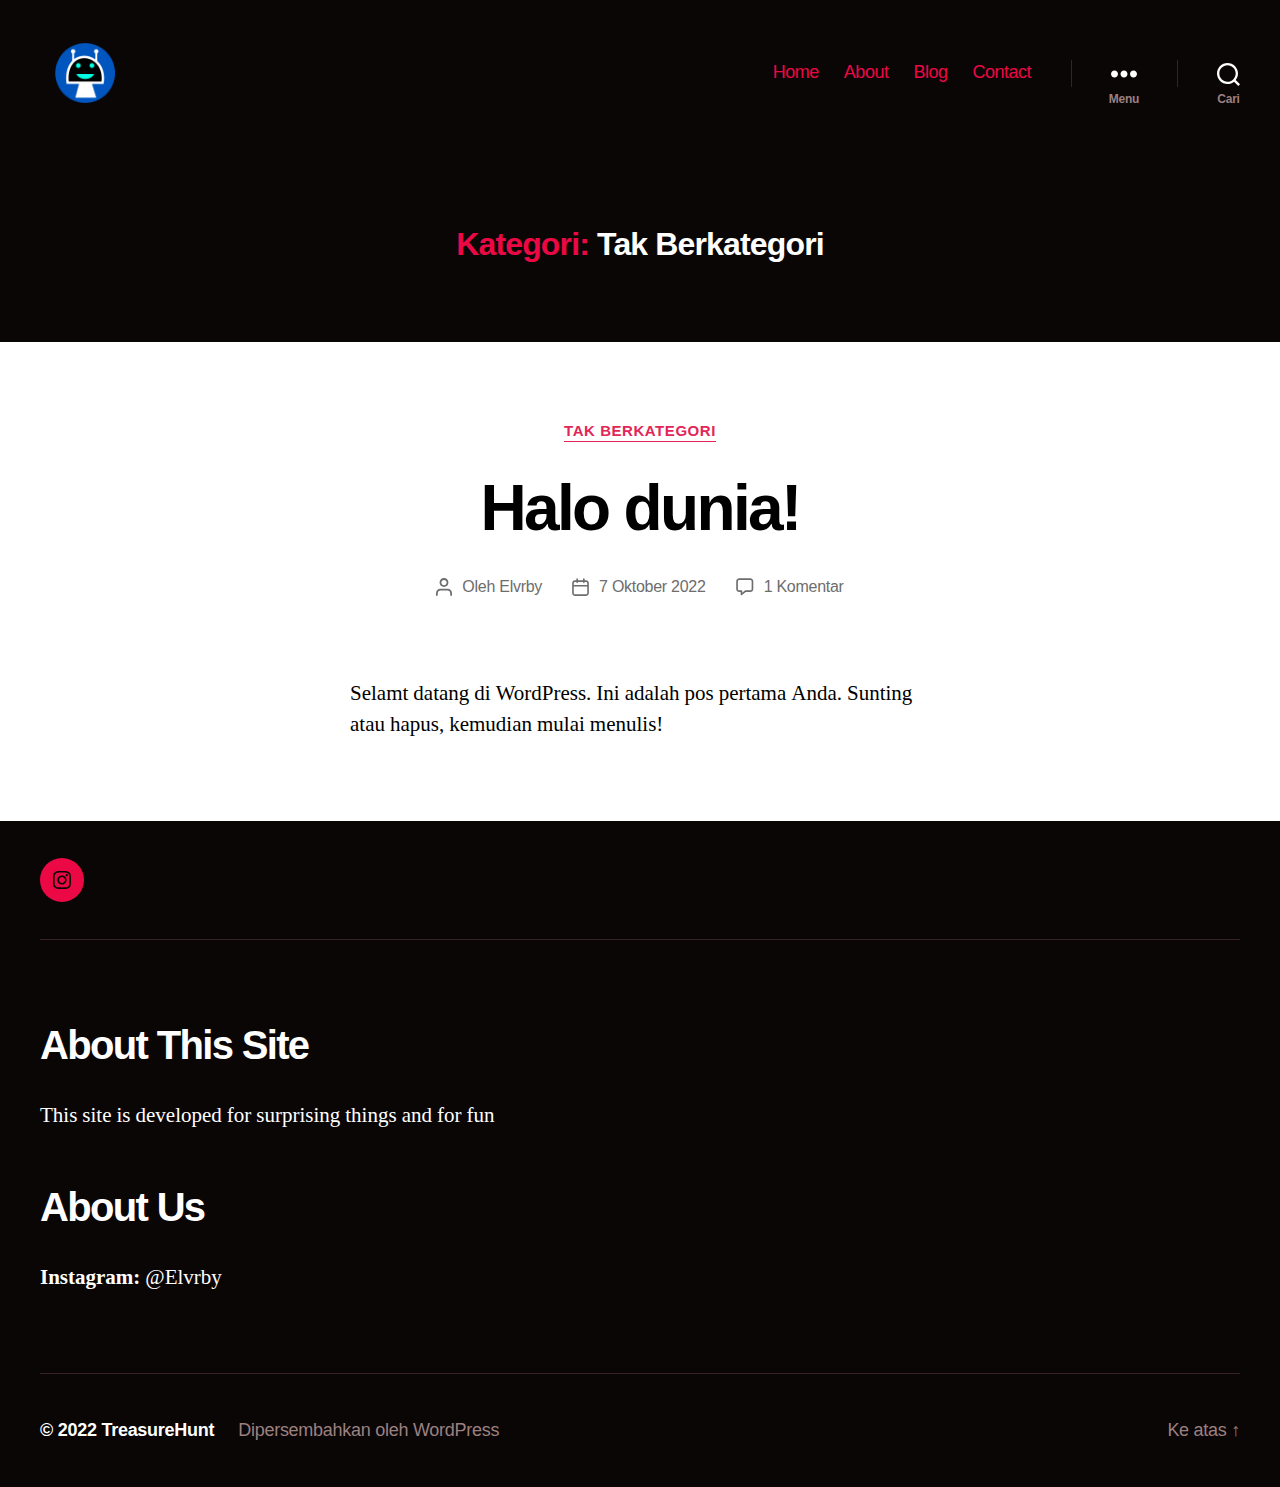
<file: category/tak-berkategori/index.html>
<!DOCTYPE html>
<html class="no-js" lang="id">

	<head>

		<meta charset="UTF-8">
		<meta name="viewport" content="width=device-width, initial-scale=1.0">

		<link rel="profile" href="https://gmpg.org/xfn/11">

		<title>Tak Berkategori &#8211; TreasureHunt</title>
<meta name="robots" content="max-image-preview:large">
<link rel="alternate" type="application/rss+xml" title="TreasureHunt &raquo; Feed" href="https://socialmediaku.github.io/Hunting/feed/">
<link rel="alternate" type="application/rss+xml" title="TreasureHunt &raquo; Umpan Komentar" href="https://socialmediaku.github.io/Hunting/comments/feed/">
<link rel="alternate" type="application/rss+xml" title="TreasureHunt &raquo; Tak Berkategori Umpan Kategori" href="https://socialmediaku.github.io/Hunting/category/tak-berkategori/feed/">
<script>
window._wpemojiSettings = {"baseUrl":"https:\/\/s.w.org\/images\/core\/emoji\/14.0.0\/72x72\/","ext":".png","svgUrl":"https:\/\/s.w.org\/images\/core\/emoji\/14.0.0\/svg\/","svgExt":".svg","source":{"concatemoji":"https:\/\/socialmediaku.github.io\/Hunting\/wp-includes\/js\/wp-emoji-release.min.js?ver=6.1.1"}};
/*! This file is auto-generated */
!function(e,a,t){var n,r,o,i=a.createElement("canvas"),p=i.getContext&&i.getContext("2d");function s(e,t){var a=String.fromCharCode,e=(p.clearRect(0,0,i.width,i.height),p.fillText(a.apply(this,e),0,0),i.toDataURL());return p.clearRect(0,0,i.width,i.height),p.fillText(a.apply(this,t),0,0),e===i.toDataURL()}function c(e){var t=a.createElement("script");t.src=e,t.defer=t.type="text/javascript",a.getElementsByTagName("head")[0].appendChild(t)}for(o=Array("flag","emoji"),t.supports={everything:!0,everythingExceptFlag:!0},r=0;r<o.length;r++)t.supports[o[r]]=function(e){if(p&&p.fillText)switch(p.textBaseline="top",p.font="600 32px Arial",e){case"flag":return s([127987,65039,8205,9895,65039],[127987,65039,8203,9895,65039])?!1:!s([55356,56826,55356,56819],[55356,56826,8203,55356,56819])&&!s([55356,57332,56128,56423,56128,56418,56128,56421,56128,56430,56128,56423,56128,56447],[55356,57332,8203,56128,56423,8203,56128,56418,8203,56128,56421,8203,56128,56430,8203,56128,56423,8203,56128,56447]);case"emoji":return!s([129777,127995,8205,129778,127999],[129777,127995,8203,129778,127999])}return!1}(o[r]),t.supports.everything=t.supports.everything&&t.supports[o[r]],"flag"!==o[r]&&(t.supports.everythingExceptFlag=t.supports.everythingExceptFlag&&t.supports[o[r]]);t.supports.everythingExceptFlag=t.supports.everythingExceptFlag&&!t.supports.flag,t.DOMReady=!1,t.readyCallback=function(){t.DOMReady=!0},t.supports.everything||(n=function(){t.readyCallback()},a.addEventListener?(a.addEventListener("DOMContentLoaded",n,!1),e.addEventListener("load",n,!1)):(e.attachEvent("onload",n),a.attachEvent("onreadystatechange",function(){"complete"===a.readyState&&t.readyCallback()})),(e=t.source||{}).concatemoji?c(e.concatemoji):e.wpemoji&&e.twemoji&&(c(e.twemoji),c(e.wpemoji)))}(window,document,window._wpemojiSettings);
</script>
<style>img.wp-smiley,
img.emoji {
	display: inline !important;
	border: none !important;
	box-shadow: none !important;
	height: 1em !important;
	width: 1em !important;
	margin: 0 0.07em !important;
	vertical-align: -0.1em !important;
	background: none !important;
	padding: 0 !important;
}</style>
	<link rel="stylesheet" id="wp-block-library-css" href="https://socialmediaku.github.io/Hunting/wp-includes/css/dist/block-library/style.min.css?ver=6.1.1" media="all">
<link rel="stylesheet" id="classic-theme-styles-css" href="https://socialmediaku.github.io/Hunting/wp-includes/css/classic-themes.min.css?ver=1" media="all">
<style id="global-styles-inline-css">body{--wp--preset--color--black: #000000;--wp--preset--color--cyan-bluish-gray: #abb8c3;--wp--preset--color--white: #ffffff;--wp--preset--color--pale-pink: #f78da7;--wp--preset--color--vivid-red: #cf2e2e;--wp--preset--color--luminous-vivid-orange: #ff6900;--wp--preset--color--luminous-vivid-amber: #fcb900;--wp--preset--color--light-green-cyan: #7bdcb5;--wp--preset--color--vivid-green-cyan: #00d084;--wp--preset--color--pale-cyan-blue: #8ed1fc;--wp--preset--color--vivid-cyan-blue: #0693e3;--wp--preset--color--vivid-purple: #9b51e0;--wp--preset--color--accent: #e22658;--wp--preset--color--primary: #000000;--wp--preset--color--secondary: #6d6d6d;--wp--preset--color--subtle-background: #dbdbdb;--wp--preset--color--background: #ffffff;--wp--preset--gradient--vivid-cyan-blue-to-vivid-purple: linear-gradient(135deg,rgba(6,147,227,1) 0%,rgb(155,81,224) 100%);--wp--preset--gradient--light-green-cyan-to-vivid-green-cyan: linear-gradient(135deg,rgb(122,220,180) 0%,rgb(0,208,130) 100%);--wp--preset--gradient--luminous-vivid-amber-to-luminous-vivid-orange: linear-gradient(135deg,rgba(252,185,0,1) 0%,rgba(255,105,0,1) 100%);--wp--preset--gradient--luminous-vivid-orange-to-vivid-red: linear-gradient(135deg,rgba(255,105,0,1) 0%,rgb(207,46,46) 100%);--wp--preset--gradient--very-light-gray-to-cyan-bluish-gray: linear-gradient(135deg,rgb(238,238,238) 0%,rgb(169,184,195) 100%);--wp--preset--gradient--cool-to-warm-spectrum: linear-gradient(135deg,rgb(74,234,220) 0%,rgb(151,120,209) 20%,rgb(207,42,186) 40%,rgb(238,44,130) 60%,rgb(251,105,98) 80%,rgb(254,248,76) 100%);--wp--preset--gradient--blush-light-purple: linear-gradient(135deg,rgb(255,206,236) 0%,rgb(152,150,240) 100%);--wp--preset--gradient--blush-bordeaux: linear-gradient(135deg,rgb(254,205,165) 0%,rgb(254,45,45) 50%,rgb(107,0,62) 100%);--wp--preset--gradient--luminous-dusk: linear-gradient(135deg,rgb(255,203,112) 0%,rgb(199,81,192) 50%,rgb(65,88,208) 100%);--wp--preset--gradient--pale-ocean: linear-gradient(135deg,rgb(255,245,203) 0%,rgb(182,227,212) 50%,rgb(51,167,181) 100%);--wp--preset--gradient--electric-grass: linear-gradient(135deg,rgb(202,248,128) 0%,rgb(113,206,126) 100%);--wp--preset--gradient--midnight: linear-gradient(135deg,rgb(2,3,129) 0%,rgb(40,116,252) 100%);--wp--preset--duotone--dark-grayscale: url('#wp-duotone-dark-grayscale');--wp--preset--duotone--grayscale: url('#wp-duotone-grayscale');--wp--preset--duotone--purple-yellow: url('#wp-duotone-purple-yellow');--wp--preset--duotone--blue-red: url('#wp-duotone-blue-red');--wp--preset--duotone--midnight: url('#wp-duotone-midnight');--wp--preset--duotone--magenta-yellow: url('#wp-duotone-magenta-yellow');--wp--preset--duotone--purple-green: url('#wp-duotone-purple-green');--wp--preset--duotone--blue-orange: url('#wp-duotone-blue-orange');--wp--preset--font-size--small: 18px;--wp--preset--font-size--medium: 20px;--wp--preset--font-size--large: 26.25px;--wp--preset--font-size--x-large: 42px;--wp--preset--font-size--normal: 21px;--wp--preset--font-size--larger: 32px;--wp--preset--spacing--20: 0.44rem;--wp--preset--spacing--30: 0.67rem;--wp--preset--spacing--40: 1rem;--wp--preset--spacing--50: 1.5rem;--wp--preset--spacing--60: 2.25rem;--wp--preset--spacing--70: 3.38rem;--wp--preset--spacing--80: 5.06rem;}:where(.is-layout-flex){gap: 0.5em;}body .is-layout-flow > .alignleft{float: left;margin-inline-start: 0;margin-inline-end: 2em;}body .is-layout-flow > .alignright{float: right;margin-inline-start: 2em;margin-inline-end: 0;}body .is-layout-flow > .aligncenter{margin-left: auto !important;margin-right: auto !important;}body .is-layout-constrained > .alignleft{float: left;margin-inline-start: 0;margin-inline-end: 2em;}body .is-layout-constrained > .alignright{float: right;margin-inline-start: 2em;margin-inline-end: 0;}body .is-layout-constrained > .aligncenter{margin-left: auto !important;margin-right: auto !important;}body .is-layout-constrained > :where(:not(.alignleft):not(.alignright):not(.alignfull)){max-width: var(--wp--style--global--content-size);margin-left: auto !important;margin-right: auto !important;}body .is-layout-constrained > .alignwide{max-width: var(--wp--style--global--wide-size);}body .is-layout-flex{display: flex;}body .is-layout-flex{flex-wrap: wrap;align-items: center;}body .is-layout-flex > *{margin: 0;}:where(.wp-block-columns.is-layout-flex){gap: 2em;}.has-black-color{color: var(--wp--preset--color--black) !important;}.has-cyan-bluish-gray-color{color: var(--wp--preset--color--cyan-bluish-gray) !important;}.has-white-color{color: var(--wp--preset--color--white) !important;}.has-pale-pink-color{color: var(--wp--preset--color--pale-pink) !important;}.has-vivid-red-color{color: var(--wp--preset--color--vivid-red) !important;}.has-luminous-vivid-orange-color{color: var(--wp--preset--color--luminous-vivid-orange) !important;}.has-luminous-vivid-amber-color{color: var(--wp--preset--color--luminous-vivid-amber) !important;}.has-light-green-cyan-color{color: var(--wp--preset--color--light-green-cyan) !important;}.has-vivid-green-cyan-color{color: var(--wp--preset--color--vivid-green-cyan) !important;}.has-pale-cyan-blue-color{color: var(--wp--preset--color--pale-cyan-blue) !important;}.has-vivid-cyan-blue-color{color: var(--wp--preset--color--vivid-cyan-blue) !important;}.has-vivid-purple-color{color: var(--wp--preset--color--vivid-purple) !important;}.has-black-background-color{background-color: var(--wp--preset--color--black) !important;}.has-cyan-bluish-gray-background-color{background-color: var(--wp--preset--color--cyan-bluish-gray) !important;}.has-white-background-color{background-color: var(--wp--preset--color--white) !important;}.has-pale-pink-background-color{background-color: var(--wp--preset--color--pale-pink) !important;}.has-vivid-red-background-color{background-color: var(--wp--preset--color--vivid-red) !important;}.has-luminous-vivid-orange-background-color{background-color: var(--wp--preset--color--luminous-vivid-orange) !important;}.has-luminous-vivid-amber-background-color{background-color: var(--wp--preset--color--luminous-vivid-amber) !important;}.has-light-green-cyan-background-color{background-color: var(--wp--preset--color--light-green-cyan) !important;}.has-vivid-green-cyan-background-color{background-color: var(--wp--preset--color--vivid-green-cyan) !important;}.has-pale-cyan-blue-background-color{background-color: var(--wp--preset--color--pale-cyan-blue) !important;}.has-vivid-cyan-blue-background-color{background-color: var(--wp--preset--color--vivid-cyan-blue) !important;}.has-vivid-purple-background-color{background-color: var(--wp--preset--color--vivid-purple) !important;}.has-black-border-color{border-color: var(--wp--preset--color--black) !important;}.has-cyan-bluish-gray-border-color{border-color: var(--wp--preset--color--cyan-bluish-gray) !important;}.has-white-border-color{border-color: var(--wp--preset--color--white) !important;}.has-pale-pink-border-color{border-color: var(--wp--preset--color--pale-pink) !important;}.has-vivid-red-border-color{border-color: var(--wp--preset--color--vivid-red) !important;}.has-luminous-vivid-orange-border-color{border-color: var(--wp--preset--color--luminous-vivid-orange) !important;}.has-luminous-vivid-amber-border-color{border-color: var(--wp--preset--color--luminous-vivid-amber) !important;}.has-light-green-cyan-border-color{border-color: var(--wp--preset--color--light-green-cyan) !important;}.has-vivid-green-cyan-border-color{border-color: var(--wp--preset--color--vivid-green-cyan) !important;}.has-pale-cyan-blue-border-color{border-color: var(--wp--preset--color--pale-cyan-blue) !important;}.has-vivid-cyan-blue-border-color{border-color: var(--wp--preset--color--vivid-cyan-blue) !important;}.has-vivid-purple-border-color{border-color: var(--wp--preset--color--vivid-purple) !important;}.has-vivid-cyan-blue-to-vivid-purple-gradient-background{background: var(--wp--preset--gradient--vivid-cyan-blue-to-vivid-purple) !important;}.has-light-green-cyan-to-vivid-green-cyan-gradient-background{background: var(--wp--preset--gradient--light-green-cyan-to-vivid-green-cyan) !important;}.has-luminous-vivid-amber-to-luminous-vivid-orange-gradient-background{background: var(--wp--preset--gradient--luminous-vivid-amber-to-luminous-vivid-orange) !important;}.has-luminous-vivid-orange-to-vivid-red-gradient-background{background: var(--wp--preset--gradient--luminous-vivid-orange-to-vivid-red) !important;}.has-very-light-gray-to-cyan-bluish-gray-gradient-background{background: var(--wp--preset--gradient--very-light-gray-to-cyan-bluish-gray) !important;}.has-cool-to-warm-spectrum-gradient-background{background: var(--wp--preset--gradient--cool-to-warm-spectrum) !important;}.has-blush-light-purple-gradient-background{background: var(--wp--preset--gradient--blush-light-purple) !important;}.has-blush-bordeaux-gradient-background{background: var(--wp--preset--gradient--blush-bordeaux) !important;}.has-luminous-dusk-gradient-background{background: var(--wp--preset--gradient--luminous-dusk) !important;}.has-pale-ocean-gradient-background{background: var(--wp--preset--gradient--pale-ocean) !important;}.has-electric-grass-gradient-background{background: var(--wp--preset--gradient--electric-grass) !important;}.has-midnight-gradient-background{background: var(--wp--preset--gradient--midnight) !important;}.has-small-font-size{font-size: var(--wp--preset--font-size--small) !important;}.has-medium-font-size{font-size: var(--wp--preset--font-size--medium) !important;}.has-large-font-size{font-size: var(--wp--preset--font-size--large) !important;}.has-x-large-font-size{font-size: var(--wp--preset--font-size--x-large) !important;}
.wp-block-navigation a:where(:not(.wp-element-button)){color: inherit;}
:where(.wp-block-columns.is-layout-flex){gap: 2em;}
.wp-block-pullquote{font-size: 1.5em;line-height: 1.6;}</style>
<link rel="stylesheet" id="twentytwenty-style-css" href="https://socialmediaku.github.io/Hunting/wp-content/themes/twentytwenty/style.css?ver=2.0" media="all">
<style id="twentytwenty-style-inline-css">.color-accent,.color-accent-hover:hover,.color-accent-hover:focus,:root .has-accent-color,.has-drop-cap:not(:focus):first-letter,.wp-block-button.is-style-outline,a { color: #e22658; }blockquote,.border-color-accent,.border-color-accent-hover:hover,.border-color-accent-hover:focus { border-color: #e22658; }button,.button,.faux-button,.wp-block-button__link,.wp-block-file .wp-block-file__button,input[type="button"],input[type="reset"],input[type="submit"],.bg-accent,.bg-accent-hover:hover,.bg-accent-hover:focus,:root .has-accent-background-color,.comment-reply-link { background-color: #e22658; }.fill-children-accent,.fill-children-accent * { fill: #e22658; }:root .has-background-color,button,.button,.faux-button,.wp-block-button__link,.wp-block-file__button,input[type="button"],input[type="reset"],input[type="submit"],.wp-block-button,.comment-reply-link,.has-background.has-primary-background-color:not(.has-text-color),.has-background.has-primary-background-color *:not(.has-text-color),.has-background.has-accent-background-color:not(.has-text-color),.has-background.has-accent-background-color *:not(.has-text-color) { color: #ffffff; }:root .has-background-background-color { background-color: #ffffff; }body,.entry-title a,:root .has-primary-color { color: #000000; }:root .has-primary-background-color { background-color: #000000; }cite,figcaption,.wp-caption-text,.post-meta,.entry-content .wp-block-archives li,.entry-content .wp-block-categories li,.entry-content .wp-block-latest-posts li,.wp-block-latest-comments__comment-date,.wp-block-latest-posts__post-date,.wp-block-embed figcaption,.wp-block-image figcaption,.wp-block-pullquote cite,.comment-metadata,.comment-respond .comment-notes,.comment-respond .logged-in-as,.pagination .dots,.entry-content hr:not(.has-background),hr.styled-separator,:root .has-secondary-color { color: #6d6d6d; }:root .has-secondary-background-color { background-color: #6d6d6d; }pre,fieldset,input,textarea,table,table *,hr { border-color: #dbdbdb; }caption,code,code,kbd,samp,.wp-block-table.is-style-stripes tbody tr:nth-child(odd),:root .has-subtle-background-background-color { background-color: #dbdbdb; }.wp-block-table.is-style-stripes { border-bottom-color: #dbdbdb; }.wp-block-latest-posts.is-grid li { border-top-color: #dbdbdb; }:root .has-subtle-background-color { color: #dbdbdb; }body:not(.overlay-header) .primary-menu > li > a,body:not(.overlay-header) .primary-menu > li > .icon,.modal-menu a,.footer-menu a, .footer-widgets a,#site-footer .wp-block-button.is-style-outline,.wp-block-pullquote:before,.singular:not(.overlay-header) .entry-header a,.archive-header a,.header-footer-group .color-accent,.header-footer-group .color-accent-hover:hover { color: #ec0845; }.social-icons a,#site-footer button:not(.toggle),#site-footer .button,#site-footer .faux-button,#site-footer .wp-block-button__link,#site-footer .wp-block-file__button,#site-footer input[type="button"],#site-footer input[type="reset"],#site-footer input[type="submit"] { background-color: #ec0845; }.social-icons a,body:not(.overlay-header) .primary-menu ul,.header-footer-group button,.header-footer-group .button,.header-footer-group .faux-button,.header-footer-group .wp-block-button:not(.is-style-outline) .wp-block-button__link,.header-footer-group .wp-block-file__button,.header-footer-group input[type="button"],.header-footer-group input[type="reset"],.header-footer-group input[type="submit"] { color: #0a0606; }#site-header,.footer-nav-widgets-wrapper,#site-footer,.menu-modal,.menu-modal-inner,.search-modal-inner,.archive-header,.singular .entry-header,.singular .featured-media:before,.wp-block-pullquote:before { background-color: #0a0606; }.header-footer-group,body:not(.overlay-header) #site-header .toggle,.menu-modal .toggle { color: #ffffff; }body:not(.overlay-header) .primary-menu ul { background-color: #ffffff; }body:not(.overlay-header) .primary-menu > li > ul:after { border-bottom-color: #ffffff; }body:not(.overlay-header) .primary-menu ul ul:after { border-left-color: #ffffff; }.site-description,body:not(.overlay-header) .toggle-inner .toggle-text,.widget .post-date,.widget .rss-date,.widget_archive li,.widget_categories li,.widget cite,.widget_pages li,.widget_meta li,.widget_nav_menu li,.powered-by-wordpress,.to-the-top,.singular .entry-header .post-meta,.singular:not(.overlay-header) .entry-header .post-meta a { color: #9c8080; }.header-footer-group pre,.header-footer-group fieldset,.header-footer-group input,.header-footer-group textarea,.header-footer-group table,.header-footer-group table *,.footer-nav-widgets-wrapper,#site-footer,.menu-modal nav *,.footer-widgets-outer-wrapper,.footer-top { border-color: #382323; }.header-footer-group table caption,body:not(.overlay-header) .header-inner .toggle-wrapper::before { background-color: #382323; }</style>
<link rel="stylesheet" id="twentytwenty-print-style-css" href="https://socialmediaku.github.io/Hunting/wp-content/themes/twentytwenty/print.css?ver=2.0" media="print">
<script src="https://socialmediaku.github.io/Hunting/wp-content/themes/twentytwenty/assets/js/index.js?ver=2.0" id="twentytwenty-js-js" async></script>
<link rel="https://api.w.org/" href="https://socialmediaku.github.io/Hunting/wp-json/">
<link rel="alternate" type="application/json" href="https://socialmediaku.github.io/Hunting/wp-json/wp/v2/categories/1">
<link rel="EditURI" type="application/rsd+xml" title="RSD" href="https://socialmediaku.github.io/Hunting/xmlrpc.php?rsd">
<link rel="wlwmanifest" type="application/wlwmanifest+xml" href="https://socialmediaku.github.io/Hunting/wp-includes/wlwmanifest.xml">
<meta name="generator" content="WordPress 6.1.1">
	<script>document.documentElement.className = document.documentElement.className.replace( 'no-js', 'js' );</script>
	<style id="custom-background-css">body.custom-background { background-color: #ffffff; }</style>
	<style id="kirki-inline-styles"></style>
	</head>

	<body class="archive category category-tak-berkategori category-1 custom-background wp-custom-logo wp-embed-responsive enable-search-modal has-no-pagination showing-comments show-avatars footer-top-visible elementor-default elementor-kit-37">

		<a class="skip-link screen-reader-text" href="#site-content">Lewati ke konten</a><svg xmlns="http://www.w3.org/2000/svg" viewbox="0 0 0 0" width="0" height="0" focusable="false" role="none" style="visibility: hidden; position: absolute; left: -9999px; overflow: hidden;"><defs><filter id="wp-duotone-dark-grayscale"><fecolormatrix color-interpolation-filters="sRGB" type="matrix" values=" .299 .587 .114 0 0 .299 .587 .114 0 0 .299 .587 .114 0 0 .299 .587 .114 0 0 "></fecolormatrix><fecomponenttransfer color-interpolation-filters="sRGB"><fefuncr type="table" tablevalues="0 0.49803921568627"></fefuncr><fefuncg type="table" tablevalues="0 0.49803921568627"></fefuncg><fefuncb type="table" tablevalues="0 0.49803921568627"></fefuncb><fefunca type="table" tablevalues="1 1"></fefunca></fecomponenttransfer><fecomposite in2="SourceGraphic" operator="in"></fecomposite></filter></defs></svg><svg xmlns="http://www.w3.org/2000/svg" viewbox="0 0 0 0" width="0" height="0" focusable="false" role="none" style="visibility: hidden; position: absolute; left: -9999px; overflow: hidden;"><defs><filter id="wp-duotone-grayscale"><fecolormatrix color-interpolation-filters="sRGB" type="matrix" values=" .299 .587 .114 0 0 .299 .587 .114 0 0 .299 .587 .114 0 0 .299 .587 .114 0 0 "></fecolormatrix><fecomponenttransfer color-interpolation-filters="sRGB"><fefuncr type="table" tablevalues="0 1"></fefuncr><fefuncg type="table" tablevalues="0 1"></fefuncg><fefuncb type="table" tablevalues="0 1"></fefuncb><fefunca type="table" tablevalues="1 1"></fefunca></fecomponenttransfer><fecomposite in2="SourceGraphic" operator="in"></fecomposite></filter></defs></svg><svg xmlns="http://www.w3.org/2000/svg" viewbox="0 0 0 0" width="0" height="0" focusable="false" role="none" style="visibility: hidden; position: absolute; left: -9999px; overflow: hidden;"><defs><filter id="wp-duotone-purple-yellow"><fecolormatrix color-interpolation-filters="sRGB" type="matrix" values=" .299 .587 .114 0 0 .299 .587 .114 0 0 .299 .587 .114 0 0 .299 .587 .114 0 0 "></fecolormatrix><fecomponenttransfer color-interpolation-filters="sRGB"><fefuncr type="table" tablevalues="0.54901960784314 0.98823529411765"></fefuncr><fefuncg type="table" tablevalues="0 1"></fefuncg><fefuncb type="table" tablevalues="0.71764705882353 0.25490196078431"></fefuncb><fefunca type="table" tablevalues="1 1"></fefunca></fecomponenttransfer><fecomposite in2="SourceGraphic" operator="in"></fecomposite></filter></defs></svg><svg xmlns="http://www.w3.org/2000/svg" viewbox="0 0 0 0" width="0" height="0" focusable="false" role="none" style="visibility: hidden; position: absolute; left: -9999px; overflow: hidden;"><defs><filter id="wp-duotone-blue-red"><fecolormatrix color-interpolation-filters="sRGB" type="matrix" values=" .299 .587 .114 0 0 .299 .587 .114 0 0 .299 .587 .114 0 0 .299 .587 .114 0 0 "></fecolormatrix><fecomponenttransfer color-interpolation-filters="sRGB"><fefuncr type="table" tablevalues="0 1"></fefuncr><fefuncg type="table" tablevalues="0 0.27843137254902"></fefuncg><fefuncb type="table" tablevalues="0.5921568627451 0.27843137254902"></fefuncb><fefunca type="table" tablevalues="1 1"></fefunca></fecomponenttransfer><fecomposite in2="SourceGraphic" operator="in"></fecomposite></filter></defs></svg><svg xmlns="http://www.w3.org/2000/svg" viewbox="0 0 0 0" width="0" height="0" focusable="false" role="none" style="visibility: hidden; position: absolute; left: -9999px; overflow: hidden;"><defs><filter id="wp-duotone-midnight"><fecolormatrix color-interpolation-filters="sRGB" type="matrix" values=" .299 .587 .114 0 0 .299 .587 .114 0 0 .299 .587 .114 0 0 .299 .587 .114 0 0 "></fecolormatrix><fecomponenttransfer color-interpolation-filters="sRGB"><fefuncr type="table" tablevalues="0 0"></fefuncr><fefuncg type="table" tablevalues="0 0.64705882352941"></fefuncg><fefuncb type="table" tablevalues="0 1"></fefuncb><fefunca type="table" tablevalues="1 1"></fefunca></fecomponenttransfer><fecomposite in2="SourceGraphic" operator="in"></fecomposite></filter></defs></svg><svg xmlns="http://www.w3.org/2000/svg" viewbox="0 0 0 0" width="0" height="0" focusable="false" role="none" style="visibility: hidden; position: absolute; left: -9999px; overflow: hidden;"><defs><filter id="wp-duotone-magenta-yellow"><fecolormatrix color-interpolation-filters="sRGB" type="matrix" values=" .299 .587 .114 0 0 .299 .587 .114 0 0 .299 .587 .114 0 0 .299 .587 .114 0 0 "></fecolormatrix><fecomponenttransfer color-interpolation-filters="sRGB"><fefuncr type="table" tablevalues="0.78039215686275 1"></fefuncr><fefuncg type="table" tablevalues="0 0.94901960784314"></fefuncg><fefuncb type="table" tablevalues="0.35294117647059 0.47058823529412"></fefuncb><fefunca type="table" tablevalues="1 1"></fefunca></fecomponenttransfer><fecomposite in2="SourceGraphic" operator="in"></fecomposite></filter></defs></svg><svg xmlns="http://www.w3.org/2000/svg" viewbox="0 0 0 0" width="0" height="0" focusable="false" role="none" style="visibility: hidden; position: absolute; left: -9999px; overflow: hidden;"><defs><filter id="wp-duotone-purple-green"><fecolormatrix color-interpolation-filters="sRGB" type="matrix" values=" .299 .587 .114 0 0 .299 .587 .114 0 0 .299 .587 .114 0 0 .299 .587 .114 0 0 "></fecolormatrix><fecomponenttransfer color-interpolation-filters="sRGB"><fefuncr type="table" tablevalues="0.65098039215686 0.40392156862745"></fefuncr><fefuncg type="table" tablevalues="0 1"></fefuncg><fefuncb type="table" tablevalues="0.44705882352941 0.4"></fefuncb><fefunca type="table" tablevalues="1 1"></fefunca></fecomponenttransfer><fecomposite in2="SourceGraphic" operator="in"></fecomposite></filter></defs></svg><svg xmlns="http://www.w3.org/2000/svg" viewbox="0 0 0 0" width="0" height="0" focusable="false" role="none" style="visibility: hidden; position: absolute; left: -9999px; overflow: hidden;"><defs><filter id="wp-duotone-blue-orange"><fecolormatrix color-interpolation-filters="sRGB" type="matrix" values=" .299 .587 .114 0 0 .299 .587 .114 0 0 .299 .587 .114 0 0 .299 .587 .114 0 0 "></fecolormatrix><fecomponenttransfer color-interpolation-filters="sRGB"><fefuncr type="table" tablevalues="0.098039215686275 1"></fefuncr><fefuncg type="table" tablevalues="0 0.66274509803922"></fefuncg><fefuncb type="table" tablevalues="0.84705882352941 0.41960784313725"></fefuncb><fefunca type="table" tablevalues="1 1"></fefunca></fecomponenttransfer><fecomposite in2="SourceGraphic" operator="in"></fecomposite></filter></defs></svg>
		<header id="site-header" class="header-footer-group">

			<div class="header-inner section-inner">

				<div class="header-titles-wrapper">

					
						<button class="toggle search-toggle mobile-search-toggle" data-toggle-target=".search-modal" data-toggle-body-class="showing-search-modal" data-set-focus=".search-modal .search-field" aria-expanded="false">
							<span class="toggle-inner">
								<span class="toggle-icon">
									<svg class="svg-icon" aria-hidden="true" role="img" focusable="false" xmlns="http://www.w3.org/2000/svg" width="23" height="23" viewbox="0 0 23 23"><path d="M38.710696,48.0601792 L43,52.3494831 L41.3494831,54 L37.0601792,49.710696 C35.2632422,51.1481185 32.9839107,52.0076499 30.5038249,52.0076499 C24.7027226,52.0076499 20,47.3049272 20,41.5038249 C20,35.7027226 24.7027226,31 30.5038249,31 C36.3049272,31 41.0076499,35.7027226 41.0076499,41.5038249 C41.0076499,43.9839107 40.1481185,46.2632422 38.710696,48.0601792 Z M36.3875844,47.1716785 C37.8030221,45.7026647 38.6734666,43.7048964 38.6734666,41.5038249 C38.6734666,36.9918565 35.0157934,33.3341833 30.5038249,33.3341833 C25.9918565,33.3341833 22.3341833,36.9918565 22.3341833,41.5038249 C22.3341833,46.0157934 25.9918565,49.6734666 30.5038249,49.6734666 C32.7048964,49.6734666 34.7026647,48.8030221 36.1716785,47.3875844 C36.2023931,47.347638 36.2360451,47.3092237 36.2726343,47.2726343 C36.3092237,47.2360451 36.347638,47.2023931 36.3875844,47.1716785 Z" transform="translate(-20 -31)"></path></svg>								</span>
								<span class="toggle-text">Cari</span>
							</span>
						</button><!-- .search-toggle -->

					
					<div class="header-titles">

						<div class="site-logo faux-heading">
<a href="https://socialmediaku.github.io/Hunting/" class="custom-logo-link" rel="home"><img width="3000" height="3000" src="https://socialmediaku.github.io/Hunting/wp-content/uploads/2022/10/Bot-Vector-1.png" class="custom-logo" alt="TreasureHunt" decoding="async" srcset="https://socialmediaku.github.io/Hunting/wp-content/uploads/2022/10/Bot-Vector-1.png 3000w, https://socialmediaku.github.io/Hunting/wp-content/uploads/2022/10/Bot-Vector-1-300x300.png 300w, https://socialmediaku.github.io/Hunting/wp-content/uploads/2022/10/Bot-Vector-1-1024x1024.png 1024w, https://socialmediaku.github.io/Hunting/wp-content/uploads/2022/10/Bot-Vector-1-150x150.png 150w, https://socialmediaku.github.io/Hunting/wp-content/uploads/2022/10/Bot-Vector-1-768x768.png 768w, https://socialmediaku.github.io/Hunting/wp-content/uploads/2022/10/Bot-Vector-1-1536x1536.png 1536w, https://socialmediaku.github.io/Hunting/wp-content/uploads/2022/10/Bot-Vector-1-2048x2048.png 2048w, https://socialmediaku.github.io/Hunting/wp-content/uploads/2022/10/Bot-Vector-1-1200x1200.png 1200w, https://socialmediaku.github.io/Hunting/wp-content/uploads/2022/10/Bot-Vector-1-1980x1980.png 1980w" sizes="(max-width: 3000px) 100vw, 3000px"></a><span class="screen-reader-text">TreasureHunt</span>
</div>
					</div>
<!-- .header-titles -->

					<button class="toggle nav-toggle mobile-nav-toggle" data-toggle-target=".menu-modal" data-toggle-body-class="showing-menu-modal" aria-expanded="false" data-set-focus=".close-nav-toggle">
						<span class="toggle-inner">
							<span class="toggle-icon">
								<svg class="svg-icon" aria-hidden="true" role="img" focusable="false" xmlns="http://www.w3.org/2000/svg" width="26" height="7" viewbox="0 0 26 7"><path fill-rule="evenodd" d="M332.5,45 C330.567003,45 329,43.4329966 329,41.5 C329,39.5670034 330.567003,38 332.5,38 C334.432997,38 336,39.5670034 336,41.5 C336,43.4329966 334.432997,45 332.5,45 Z M342,45 C340.067003,45 338.5,43.4329966 338.5,41.5 C338.5,39.5670034 340.067003,38 342,38 C343.932997,38 345.5,39.5670034 345.5,41.5 C345.5,43.4329966 343.932997,45 342,45 Z M351.5,45 C349.567003,45 348,43.4329966 348,41.5 C348,39.5670034 349.567003,38 351.5,38 C353.432997,38 355,39.5670034 355,41.5 C355,43.4329966 353.432997,45 351.5,45 Z" transform="translate(-329 -38)"></path></svg>							</span>
							<span class="toggle-text">Menu</span>
						</span>
					</button><!-- .nav-toggle -->

				</div>
<!-- .header-titles-wrapper -->

				<div class="header-navigation-wrapper">

					
							<nav class="primary-menu-wrapper" aria-label="Horizontal">

								<ul class="primary-menu reset-list-style">

								<li id="menu-item-23" class="menu-item menu-item-type-custom menu-item-object-custom menu-item-home menu-item-23"><a href="https://socialmediaku.github.io/Hunting/">Home</a></li>
<li id="menu-item-24" class="menu-item menu-item-type-post_type menu-item-object-page menu-item-24"><a href="https://socialmediaku.github.io/Hunting/tentang/">About</a></li>
<li id="menu-item-25" class="menu-item menu-item-type-post_type menu-item-object-page current_page_parent menu-item-25"><a href="https://socialmediaku.github.io/Hunting/blog/">Blog</a></li>
<li id="menu-item-26" class="menu-item menu-item-type-post_type menu-item-object-page menu-item-26"><a href="https://socialmediaku.github.io/Hunting/kontak/">Contact</a></li>

								</ul>

							</nav><!-- .primary-menu-wrapper -->

						
						<div class="header-toggles hide-no-js">

						
							<div class="toggle-wrapper nav-toggle-wrapper has-expanded-menu">

								<button class="toggle nav-toggle desktop-nav-toggle" data-toggle-target=".menu-modal" data-toggle-body-class="showing-menu-modal" aria-expanded="false" data-set-focus=".close-nav-toggle">
									<span class="toggle-inner">
										<span class="toggle-text">Menu</span>
										<span class="toggle-icon">
											<svg class="svg-icon" aria-hidden="true" role="img" focusable="false" xmlns="http://www.w3.org/2000/svg" width="26" height="7" viewbox="0 0 26 7"><path fill-rule="evenodd" d="M332.5,45 C330.567003,45 329,43.4329966 329,41.5 C329,39.5670034 330.567003,38 332.5,38 C334.432997,38 336,39.5670034 336,41.5 C336,43.4329966 334.432997,45 332.5,45 Z M342,45 C340.067003,45 338.5,43.4329966 338.5,41.5 C338.5,39.5670034 340.067003,38 342,38 C343.932997,38 345.5,39.5670034 345.5,41.5 C345.5,43.4329966 343.932997,45 342,45 Z M351.5,45 C349.567003,45 348,43.4329966 348,41.5 C348,39.5670034 349.567003,38 351.5,38 C353.432997,38 355,39.5670034 355,41.5 C355,43.4329966 353.432997,45 351.5,45 Z" transform="translate(-329 -38)"></path></svg>										</span>
									</span>
								</button><!-- .nav-toggle -->

							</div>
<!-- .nav-toggle-wrapper -->

							
							<div class="toggle-wrapper search-toggle-wrapper">

								<button class="toggle search-toggle desktop-search-toggle" data-toggle-target=".search-modal" data-toggle-body-class="showing-search-modal" data-set-focus=".search-modal .search-field" aria-expanded="false">
									<span class="toggle-inner">
										<svg class="svg-icon" aria-hidden="true" role="img" focusable="false" xmlns="http://www.w3.org/2000/svg" width="23" height="23" viewbox="0 0 23 23"><path d="M38.710696,48.0601792 L43,52.3494831 L41.3494831,54 L37.0601792,49.710696 C35.2632422,51.1481185 32.9839107,52.0076499 30.5038249,52.0076499 C24.7027226,52.0076499 20,47.3049272 20,41.5038249 C20,35.7027226 24.7027226,31 30.5038249,31 C36.3049272,31 41.0076499,35.7027226 41.0076499,41.5038249 C41.0076499,43.9839107 40.1481185,46.2632422 38.710696,48.0601792 Z M36.3875844,47.1716785 C37.8030221,45.7026647 38.6734666,43.7048964 38.6734666,41.5038249 C38.6734666,36.9918565 35.0157934,33.3341833 30.5038249,33.3341833 C25.9918565,33.3341833 22.3341833,36.9918565 22.3341833,41.5038249 C22.3341833,46.0157934 25.9918565,49.6734666 30.5038249,49.6734666 C32.7048964,49.6734666 34.7026647,48.8030221 36.1716785,47.3875844 C36.2023931,47.347638 36.2360451,47.3092237 36.2726343,47.2726343 C36.3092237,47.2360451 36.347638,47.2023931 36.3875844,47.1716785 Z" transform="translate(-20 -31)"></path></svg>										<span class="toggle-text">Cari</span>
									</span>
								</button><!-- .search-toggle -->

							</div>

							
						</div>
<!-- .header-toggles -->
						
				</div>
<!-- .header-navigation-wrapper -->

			</div>
<!-- .header-inner -->

			<div class="search-modal cover-modal header-footer-group" data-modal-target-string=".search-modal" role="dialog" aria-modal="true" aria-label="Pencarian">

	<div class="search-modal-inner modal-inner">

		<div class="section-inner">

			<form role="search" aria-label="Cari:" method="get" class="search-form" action="http://localhost/TreasureHunt/">
	<label for="search-form-1">
		<span class="screen-reader-text">Cari:</span>
		<input type="search" id="search-form-1" class="search-field" placeholder="Cari &hellip;" value="" name="s">
	</label>
	<input type="submit" class="search-submit" value="Cari">
</form>

			<button class="toggle search-untoggle close-search-toggle fill-children-current-color" data-toggle-target=".search-modal" data-toggle-body-class="showing-search-modal" data-set-focus=".search-modal .search-field">
				<span class="screen-reader-text">Tutup pencarian</span>
				<svg class="svg-icon" aria-hidden="true" role="img" focusable="false" xmlns="http://www.w3.org/2000/svg" width="16" height="16" viewbox="0 0 16 16"><polygon fill="" fill-rule="evenodd" points="6.852 7.649 .399 1.195 1.445 .149 7.899 6.602 14.352 .149 15.399 1.195 8.945 7.649 15.399 14.102 14.352 15.149 7.899 8.695 1.445 15.149 .399 14.102"></polygon></svg>			</button><!-- .search-toggle -->

		</div>
<!-- .section-inner -->

	</div>
<!-- .search-modal-inner -->

</div>
<!-- .menu-modal -->

		</header><!-- #site-header -->

		
<div class="menu-modal cover-modal header-footer-group" data-modal-target-string=".menu-modal">

	<div class="menu-modal-inner modal-inner">

		<div class="menu-wrapper section-inner">

			<div class="menu-top">

				<button class="toggle close-nav-toggle fill-children-current-color" data-toggle-target=".menu-modal" data-toggle-body-class="showing-menu-modal" data-set-focus=".menu-modal">
					<span class="toggle-text">Tutup Menu</span>
					<svg class="svg-icon" aria-hidden="true" role="img" focusable="false" xmlns="http://www.w3.org/2000/svg" width="16" height="16" viewbox="0 0 16 16"><polygon fill="" fill-rule="evenodd" points="6.852 7.649 .399 1.195 1.445 .149 7.899 6.602 14.352 .149 15.399 1.195 8.945 7.649 15.399 14.102 14.352 15.149 7.899 8.695 1.445 15.149 .399 14.102"></polygon></svg>				</button><!-- .nav-toggle -->

				
					<nav class="expanded-menu" aria-label="Diperluas">

						<ul class="modal-menu reset-list-style">
							<li id="menu-item-34" class="menu-item menu-item-type-custom menu-item-object-custom menu-item-34">
<div class="ancestor-wrapper"><a href="https://www.instagram.com/elvrby/">Instagram</a></div>
<!-- .ancestor-wrapper -->
</li>
						</ul>

					</nav>

					
					<nav class="mobile-menu" aria-label="Ponsel">

						<ul class="modal-menu reset-list-style">

						<li class="menu-item menu-item-type-custom menu-item-object-custom menu-item-home menu-item-23">
<div class="ancestor-wrapper"><a href="https://socialmediaku.github.io/Hunting/">Home</a></div>
<!-- .ancestor-wrapper -->
</li>
<li class="menu-item menu-item-type-post_type menu-item-object-page menu-item-24">
<div class="ancestor-wrapper"><a href="https://socialmediaku.github.io/Hunting/tentang/">About</a></div>
<!-- .ancestor-wrapper -->
</li>
<li class="menu-item menu-item-type-post_type menu-item-object-page current_page_parent menu-item-25">
<div class="ancestor-wrapper"><a href="https://socialmediaku.github.io/Hunting/blog/">Blog</a></div>
<!-- .ancestor-wrapper -->
</li>
<li class="menu-item menu-item-type-post_type menu-item-object-page menu-item-26">
<div class="ancestor-wrapper"><a href="https://socialmediaku.github.io/Hunting/kontak/">Contact</a></div>
<!-- .ancestor-wrapper -->
</li>

						</ul>

					</nav>

					
			</div>
<!-- .menu-top -->

			<div class="menu-bottom">

				
					<nav aria-label="Tautan media sosial di Samping">
						<ul class="social-menu reset-list-style social-icons fill-children-current-color">

							<li class="menu-item menu-item-type-custom menu-item-object-custom menu-item-34"><a href="https://www.instagram.com/elvrby/"><span class="screen-reader-text">Instagram</span><svg class="svg-icon" aria-hidden="true" role="img" focusable="false" width="24" height="24" viewbox="0 0 24 24" xmlns="http://www.w3.org/2000/svg"><path d="M12,4.622c2.403,0,2.688,0.009,3.637,0.052c0.877,0.04,1.354,0.187,1.671,0.31c0.42,0.163,0.72,0.358,1.035,0.673 c0.315,0.315,0.51,0.615,0.673,1.035c0.123,0.317,0.27,0.794,0.31,1.671c0.043,0.949,0.052,1.234,0.052,3.637 s-0.009,2.688-0.052,3.637c-0.04,0.877-0.187,1.354-0.31,1.671c-0.163,0.42-0.358,0.72-0.673,1.035 c-0.315,0.315-0.615,0.51-1.035,0.673c-0.317,0.123-0.794,0.27-1.671,0.31c-0.949,0.043-1.233,0.052-3.637,0.052 s-2.688-0.009-3.637-0.052c-0.877-0.04-1.354-0.187-1.671-0.31c-0.42-0.163-0.72-0.358-1.035-0.673 c-0.315-0.315-0.51-0.615-0.673-1.035c-0.123-0.317-0.27-0.794-0.31-1.671C4.631,14.688,4.622,14.403,4.622,12 s0.009-2.688,0.052-3.637c0.04-0.877,0.187-1.354,0.31-1.671c0.163-0.42,0.358-0.72,0.673-1.035 c0.315-0.315,0.615-0.51,1.035-0.673c0.317-0.123,0.794-0.27,1.671-0.31C9.312,4.631,9.597,4.622,12,4.622 M12,3 C9.556,3,9.249,3.01,8.289,3.054C7.331,3.098,6.677,3.25,6.105,3.472C5.513,3.702,5.011,4.01,4.511,4.511 c-0.5,0.5-0.808,1.002-1.038,1.594C3.25,6.677,3.098,7.331,3.054,8.289C3.01,9.249,3,9.556,3,12c0,2.444,0.01,2.751,0.054,3.711 c0.044,0.958,0.196,1.612,0.418,2.185c0.23,0.592,0.538,1.094,1.038,1.594c0.5,0.5,1.002,0.808,1.594,1.038 c0.572,0.222,1.227,0.375,2.185,0.418C9.249,20.99,9.556,21,12,21s2.751-0.01,3.711-0.054c0.958-0.044,1.612-0.196,2.185-0.418 c0.592-0.23,1.094-0.538,1.594-1.038c0.5-0.5,0.808-1.002,1.038-1.594c0.222-0.572,0.375-1.227,0.418-2.185 C20.99,14.751,21,14.444,21,12s-0.01-2.751-0.054-3.711c-0.044-0.958-0.196-1.612-0.418-2.185c-0.23-0.592-0.538-1.094-1.038-1.594 c-0.5-0.5-1.002-0.808-1.594-1.038c-0.572-0.222-1.227-0.375-2.185-0.418C14.751,3.01,14.444,3,12,3L12,3z M12,7.378 c-2.552,0-4.622,2.069-4.622,4.622S9.448,16.622,12,16.622s4.622-2.069,4.622-4.622S14.552,7.378,12,7.378z M12,15 c-1.657,0-3-1.343-3-3s1.343-3,3-3s3,1.343,3,3S13.657,15,12,15z M16.804,6.116c-0.596,0-1.08,0.484-1.08,1.08 s0.484,1.08,1.08,1.08c0.596,0,1.08-0.484,1.08-1.08S17.401,6.116,16.804,6.116z"></path></svg></a></li>

						</ul>
					</nav><!-- .social-menu -->

				
			</div>
<!-- .menu-bottom -->

		</div>
<!-- .menu-wrapper -->

	</div>
<!-- .menu-modal-inner -->

</div>
<!-- .menu-modal -->

<main id="site-content">

	
		<header class="archive-header has-text-align-center header-footer-group">

			<div class="archive-header-inner section-inner medium">

									<h1 class="archive-title">
<span class="color-accent">Kategori:</span> <span>Tak Berkategori</span>
</h1>
				
				
			</div>
<!-- .archive-header-inner -->

		</header><!-- .archive-header -->

		
<article class="post-1 post type-post status-publish format-standard hentry category-tak-berkategori" id="post-1">

	
<header class="entry-header has-text-align-center">

	<div class="entry-header-inner section-inner medium">

		
			<div class="entry-categories">
				<span class="screen-reader-text">Kategori</span>
				<div class="entry-categories-inner">
					<a href="https://socialmediaku.github.io/Hunting/category/tak-berkategori/" rel="category tag">Tak Berkategori</a>				</div>
<!-- .entry-categories-inner -->
			</div>
<!-- .entry-categories -->

			<h2 class="entry-title heading-size-1"><a href="https://socialmediaku.github.io/Hunting/2022/10/07/halo-dunia/">Halo dunia!</a></h2>
		<div class="post-meta-wrapper post-meta-single post-meta-single-top">

			<ul class="post-meta">

									<li class="post-author meta-wrapper">
						<span class="meta-icon">
							<span class="screen-reader-text">Penulis artikel</span>
							<svg class="svg-icon" aria-hidden="true" role="img" focusable="false" xmlns="http://www.w3.org/2000/svg" width="18" height="20" viewbox="0 0 18 20"><path fill="" d="M18,19 C18,19.5522847 17.5522847,20 17,20 C16.4477153,20 16,19.5522847 16,19 L16,17 C16,15.3431458 14.6568542,14 13,14 L5,14 C3.34314575,14 2,15.3431458 2,17 L2,19 C2,19.5522847 1.55228475,20 1,20 C0.44771525,20 0,19.5522847 0,19 L0,17 C0,14.2385763 2.23857625,12 5,12 L13,12 C15.7614237,12 18,14.2385763 18,17 L18,19 Z M9,10 C6.23857625,10 4,7.76142375 4,5 C4,2.23857625 6.23857625,0 9,0 C11.7614237,0 14,2.23857625 14,5 C14,7.76142375 11.7614237,10 9,10 Z M9,8 C10.6568542,8 12,6.65685425 12,5 C12,3.34314575 10.6568542,2 9,2 C7.34314575,2 6,3.34314575 6,5 C6,6.65685425 7.34314575,8 9,8 Z"></path></svg>						</span>
						<span class="meta-text">
							Oleh <a href="https://socialmediaku.github.io/Hunting/author/elvrby/">Elvrby</a>						</span>
					</li>
										<li class="post-date meta-wrapper">
						<span class="meta-icon">
							<span class="screen-reader-text">Tanggal artikel</span>
							<svg class="svg-icon" aria-hidden="true" role="img" focusable="false" xmlns="http://www.w3.org/2000/svg" width="18" height="19" viewbox="0 0 18 19"><path fill="" d="M4.60069444,4.09375 L3.25,4.09375 C2.47334957,4.09375 1.84375,4.72334957 1.84375,5.5 L1.84375,7.26736111 L16.15625,7.26736111 L16.15625,5.5 C16.15625,4.72334957 15.5266504,4.09375 14.75,4.09375 L13.3993056,4.09375 L13.3993056,4.55555556 C13.3993056,5.02154581 13.0215458,5.39930556 12.5555556,5.39930556 C12.0895653,5.39930556 11.7118056,5.02154581 11.7118056,4.55555556 L11.7118056,4.09375 L6.28819444,4.09375 L6.28819444,4.55555556 C6.28819444,5.02154581 5.9104347,5.39930556 5.44444444,5.39930556 C4.97845419,5.39930556 4.60069444,5.02154581 4.60069444,4.55555556 L4.60069444,4.09375 Z M6.28819444,2.40625 L11.7118056,2.40625 L11.7118056,1 C11.7118056,0.534009742 12.0895653,0.15625 12.5555556,0.15625 C13.0215458,0.15625 13.3993056,0.534009742 13.3993056,1 L13.3993056,2.40625 L14.75,2.40625 C16.4586309,2.40625 17.84375,3.79136906 17.84375,5.5 L17.84375,15.875 C17.84375,17.5836309 16.4586309,18.96875 14.75,18.96875 L3.25,18.96875 C1.54136906,18.96875 0.15625,17.5836309 0.15625,15.875 L0.15625,5.5 C0.15625,3.79136906 1.54136906,2.40625 3.25,2.40625 L4.60069444,2.40625 L4.60069444,1 C4.60069444,0.534009742 4.97845419,0.15625 5.44444444,0.15625 C5.9104347,0.15625 6.28819444,0.534009742 6.28819444,1 L6.28819444,2.40625 Z M1.84375,8.95486111 L1.84375,15.875 C1.84375,16.6516504 2.47334957,17.28125 3.25,17.28125 L14.75,17.28125 C15.5266504,17.28125 16.15625,16.6516504 16.15625,15.875 L16.15625,8.95486111 L1.84375,8.95486111 Z"></path></svg>						</span>
						<span class="meta-text">
							<a href="https://socialmediaku.github.io/Hunting/2022/10/07/halo-dunia/">7 Oktober 2022</a>
						</span>
					</li>
										<li class="post-comment-link meta-wrapper">
						<span class="meta-icon">
							<svg class="svg-icon" aria-hidden="true" role="img" focusable="false" xmlns="http://www.w3.org/2000/svg" width="19" height="19" viewbox="0 0 19 19"><path d="M9.43016863,13.2235931 C9.58624731,13.094699 9.7823475,13.0241935 9.98476849,13.0241935 L15.0564516,13.0241935 C15.8581553,13.0241935 16.5080645,12.3742843 16.5080645,11.5725806 L16.5080645,3.44354839 C16.5080645,2.64184472 15.8581553,1.99193548 15.0564516,1.99193548 L3.44354839,1.99193548 C2.64184472,1.99193548 1.99193548,2.64184472 1.99193548,3.44354839 L1.99193548,11.5725806 C1.99193548,12.3742843 2.64184472,13.0241935 3.44354839,13.0241935 L5.76612903,13.0241935 C6.24715123,13.0241935 6.63709677,13.4141391 6.63709677,13.8951613 L6.63709677,15.5301903 L9.43016863,13.2235931 Z M3.44354839,14.766129 C1.67980032,14.766129 0.25,13.3363287 0.25,11.5725806 L0.25,3.44354839 C0.25,1.67980032 1.67980032,0.25 3.44354839,0.25 L15.0564516,0.25 C16.8201997,0.25 18.25,1.67980032 18.25,3.44354839 L18.25,11.5725806 C18.25,13.3363287 16.8201997,14.766129 15.0564516,14.766129 L10.2979143,14.766129 L6.32072889,18.0506004 C5.75274472,18.5196577 4.89516129,18.1156602 4.89516129,17.3790323 L4.89516129,14.766129 L3.44354839,14.766129 Z"></path></svg>						</span>
						<span class="meta-text">
							<a href="https://socialmediaku.github.io/Hunting/2022/10/07/halo-dunia/#comments">1 Komentar<span class="screen-reader-text"> pada Halo dunia!</span></a>						</span>
					</li>
					
			</ul>
<!-- .post-meta -->

		</div>
<!-- .post-meta-wrapper -->

		
	</div>
<!-- .entry-header-inner -->

</header><!-- .entry-header -->

	<div class="post-inner thin ">

		<div class="entry-content">

			
<p>Selamt datang di WordPress. Ini adalah pos pertama Anda. Sunting atau hapus, kemudian mulai menulis!</p>

		</div>
<!-- .entry-content -->

	</div>
<!-- .post-inner -->

	<div class="section-inner">
		
	</div>
<!-- .section-inner -->

	
</article><!-- .post -->

	
</main><!-- #site-content -->


	<div class="footer-nav-widgets-wrapper header-footer-group">

		<div class="footer-inner section-inner">

							<div class="footer-top has-social-menu">
										
						<nav aria-label="Tautan media sosial" class="footer-social-wrapper">

							<ul class="social-menu footer-social reset-list-style social-icons fill-children-current-color">

								<li class="menu-item menu-item-type-custom menu-item-object-custom menu-item-34"><a href="https://www.instagram.com/elvrby/"><span class="screen-reader-text">Instagram</span><svg class="svg-icon" aria-hidden="true" role="img" focusable="false" width="24" height="24" viewbox="0 0 24 24" xmlns="http://www.w3.org/2000/svg"><path d="M12,4.622c2.403,0,2.688,0.009,3.637,0.052c0.877,0.04,1.354,0.187,1.671,0.31c0.42,0.163,0.72,0.358,1.035,0.673 c0.315,0.315,0.51,0.615,0.673,1.035c0.123,0.317,0.27,0.794,0.31,1.671c0.043,0.949,0.052,1.234,0.052,3.637 s-0.009,2.688-0.052,3.637c-0.04,0.877-0.187,1.354-0.31,1.671c-0.163,0.42-0.358,0.72-0.673,1.035 c-0.315,0.315-0.615,0.51-1.035,0.673c-0.317,0.123-0.794,0.27-1.671,0.31c-0.949,0.043-1.233,0.052-3.637,0.052 s-2.688-0.009-3.637-0.052c-0.877-0.04-1.354-0.187-1.671-0.31c-0.42-0.163-0.72-0.358-1.035-0.673 c-0.315-0.315-0.51-0.615-0.673-1.035c-0.123-0.317-0.27-0.794-0.31-1.671C4.631,14.688,4.622,14.403,4.622,12 s0.009-2.688,0.052-3.637c0.04-0.877,0.187-1.354,0.31-1.671c0.163-0.42,0.358-0.72,0.673-1.035 c0.315-0.315,0.615-0.51,1.035-0.673c0.317-0.123,0.794-0.27,1.671-0.31C9.312,4.631,9.597,4.622,12,4.622 M12,3 C9.556,3,9.249,3.01,8.289,3.054C7.331,3.098,6.677,3.25,6.105,3.472C5.513,3.702,5.011,4.01,4.511,4.511 c-0.5,0.5-0.808,1.002-1.038,1.594C3.25,6.677,3.098,7.331,3.054,8.289C3.01,9.249,3,9.556,3,12c0,2.444,0.01,2.751,0.054,3.711 c0.044,0.958,0.196,1.612,0.418,2.185c0.23,0.592,0.538,1.094,1.038,1.594c0.5,0.5,1.002,0.808,1.594,1.038 c0.572,0.222,1.227,0.375,2.185,0.418C9.249,20.99,9.556,21,12,21s2.751-0.01,3.711-0.054c0.958-0.044,1.612-0.196,2.185-0.418 c0.592-0.23,1.094-0.538,1.594-1.038c0.5-0.5,0.808-1.002,1.038-1.594c0.222-0.572,0.375-1.227,0.418-2.185 C20.99,14.751,21,14.444,21,12s-0.01-2.751-0.054-3.711c-0.044-0.958-0.196-1.612-0.418-2.185c-0.23-0.592-0.538-1.094-1.038-1.594 c-0.5-0.5-1.002-0.808-1.594-1.038c-0.572-0.222-1.227-0.375-2.185-0.418C14.751,3.01,14.444,3,12,3L12,3z M12,7.378 c-2.552,0-4.622,2.069-4.622,4.622S9.448,16.622,12,16.622s4.622-2.069,4.622-4.622S14.552,7.378,12,7.378z M12,15 c-1.657,0-3-1.343-3-3s1.343-3,3-3s3,1.343,3,3S13.657,15,12,15z M16.804,6.116c-0.596,0-1.08,0.484-1.08,1.08 s0.484,1.08,1.08,1.08c0.596,0,1.08-0.484,1.08-1.08S17.401,6.116,16.804,6.116z"></path></svg></a></li>

							</ul>
<!-- .footer-social -->

						</nav><!-- .footer-social-wrapper -->

									</div>
<!-- .footer-top -->

			
			
				<aside class="footer-widgets-outer-wrapper">

					<div class="footer-widgets-wrapper">

						
							<div class="footer-widgets column-one grid-item">
								<div class="widget widget_text"><div class="widget-content">
<h2 class="widget-title subheading heading-size-3">About This Site</h2>			<div class="textwidget">
<p>This site is developed for surprising things and for fun</p>
</div>
		</div></div>
<div class="widget widget_text"><div class="widget-content">
<h2 class="widget-title subheading heading-size-3">About Us</h2>			<div class="textwidget">
<p><b>Instagram: </b>@Elvrby</p>
</div>
		</div></div>							</div>

						
						
					</div>
<!-- .footer-widgets-wrapper -->

				</aside><!-- .footer-widgets-outer-wrapper -->

			
		</div>
<!-- .footer-inner -->

	</div>
<!-- .footer-nav-widgets-wrapper -->


			<footer id="site-footer" class="header-footer-group">

				<div class="section-inner">

					<div class="footer-credits">

						<p class="footer-copyright">&copy;
							2022							<a href="https://socialmediaku.github.io/Hunting/">TreasureHunt</a>
						</p>
<!-- .footer-copyright -->

						
						<p class="powered-by-wordpress">
							<a href="https://id.wordpress.org/">
								Dipersembahkan oleh WordPress							</a>
						</p>
<!-- .powered-by-wordpress -->

					</div>
<!-- .footer-credits -->

					<a class="to-the-top" href="#site-header">
						<span class="to-the-top-long">
							Ke atas <span class="arrow" aria-hidden="true">&uarr;</span>						</span><!-- .to-the-top-long -->
						<span class="to-the-top-short">
							Naik <span class="arrow" aria-hidden="true">&uarr;</span>						</span><!-- .to-the-top-short -->
					</a><!-- .to-the-top -->

				</div>
<!-- .section-inner -->

			</footer><!-- #site-footer -->

			<script>/(trident|msie)/i.test(navigator.userAgent)&&document.getElementById&&window.addEventListener&&window.addEventListener("hashchange",function(){var t,e=location.hash.substring(1);/^[A-z0-9_-]+$/.test(e)&&(t=document.getElementById(e))&&(/^(?:a|select|input|button|textarea)$/i.test(t.tagName)||(t.tabIndex=-1),t.focus())},!1);</script>
	
	</body>
</html>
</file>
